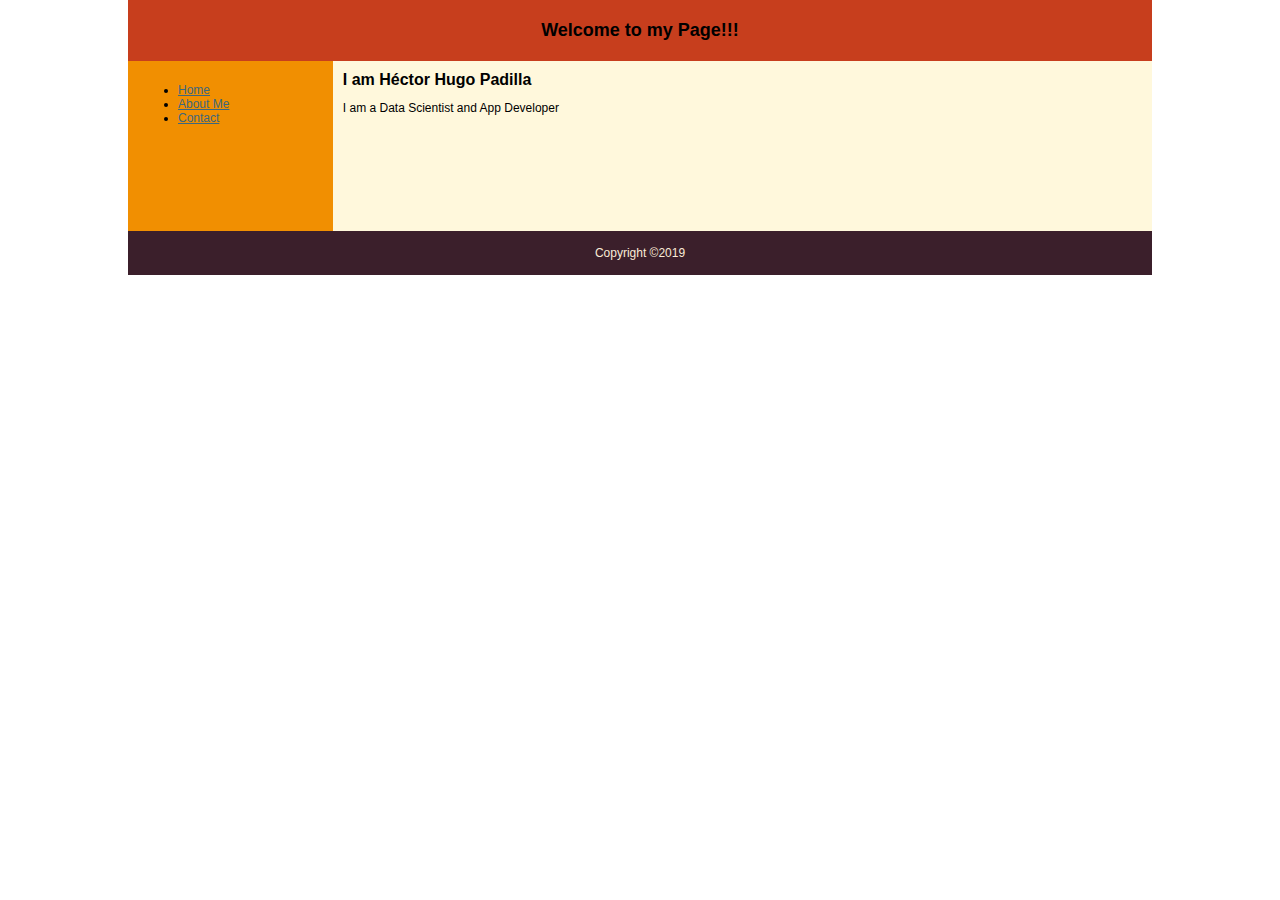
<file: index.html>
<!DOCTYPE html>
<html lang="es-mx">
    <head>
        <meta charset="UTF-8">
        <title>Mi página WEB</title>
        
    </head>

    <body style='margin:0px'>
        <table cellpadding="10px;" cellspacing="0" style='font:12px verdana, sans-serif; width:80%; margin:0 auto'>

            <tr>
                <td colspan="2" style="background-color:#C73E1D; ">
                    <h1 style="font-size:18px; margin:10px 0; text-align:center">Welcome to my Page!!!</h1>
                </td>
            </tr>

            <tr style="height:170px;">
                <td name="sources" style='background-color: #F18F01; width:20%; vertical-align:top; margin-left:1px'>
                    <ul>
                        <li><a href="#" style="color: #3d677e">Home</a></li>
                        <li><a href="about.html" style="color: #3d677e">About Me</a></li>
                        <li><a href="#" style="color: #3d677e">Contact</a></li>
                    </ul>
                </td>

                <td name='display' style="background-color: cornsilk; width:80%; vertical-align:top">
                    <h2 style="font-size:16px; margin:0px; color:black">I am Héctor Hugo Padilla</h2>
                    <p style='color:black'> I am a Data Scientist and App Developer</p>
                </td>
            </tr>
            
            <tr>
                <td colspan="2" style="background-color:#3B1F2B">
                    <p style="text-align: center; margin: 5px; color:antiquewhite">Copyright &copy;2019</p>
                </td>

            </tr>


        </table>
    </body>

</html>
</file>
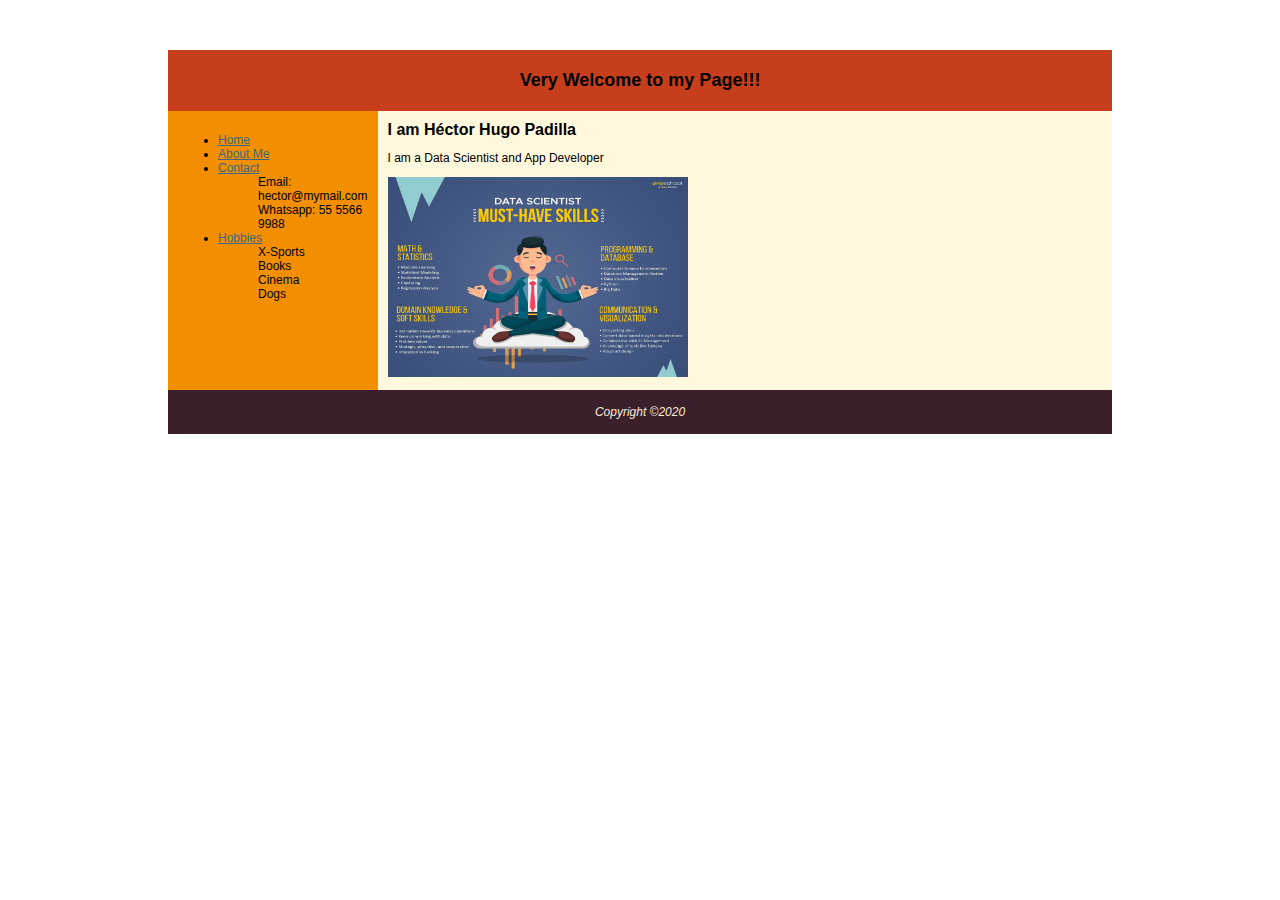
<file: main-page/index.html>
<!DOCTYPE html>
<html lang="es-mx">
    <head>
        <meta charset="UTF-8">
        <title>Mi página WEB</title>
        
    </head>

    <body style='margin:50px'>
        <table cellpadding="10px;" cellspacing="0" style='font:12px verdana, sans-serif; width:80%; margin:0 auto'>

            <tr>
                <td colspan="2" style="background-color:#C73E1D; ">
                    <h1 style="font-size:18px; margin:10px 0; text-align:center">Very Welcome to my Page!!!</h1>                    
                </td>
            </tr>

            <tr style="height:170px;">
                <td name="sources" style='background-color: #F18F01; width:20%; vertical-align:top; margin-left:1px'>
                    <ul>
                        <li><a href="#" style="color: #3d677e">Home</a></li>
                        <li><a href="about.html" style="color: #3d677e">About Me</a></li>
                        <li><a href="comparisons.html" style="color: #3d677e">Contact</a>
                            <ul>Email: hector@mymail.com</ul>
                            <ul>Whatsapp: 55 5566 9988 </ul>
                        </li>
                        <li><a href="comparisons.html" style="color: #3d677e">Hobbies</a>
                            <ul>X-Sports</ul>
                            <ul>Books</ul>
                            <ul>Cinema</ul>
                            <ul>Dogs</ul>
                        </li>
                    </ul>
                </td>

                <td name='display' style="background-color: cornsilk; width:80%; vertical-align:top">
                    <h2 style="font-size:16px; margin:0px; color:black">I am Héctor Hugo Padilla</h2>
                    <p style='color:black'> I am a Data Scientist and App Developer</p>
                    <img src="skills.jpg" alt="Data Science skills" height="200" width="300"/>
                </td>
            </tr>
            
            <tr>
                <td colspan="2" style="background-color:#3B1F2B">
                    <p style="text-align: center; margin: 5px; color:antiquewhite"><em>Copyright &copy;2020</em></p>
                </td>
            </tr>
        </table>
    </body>

</html>
</file>
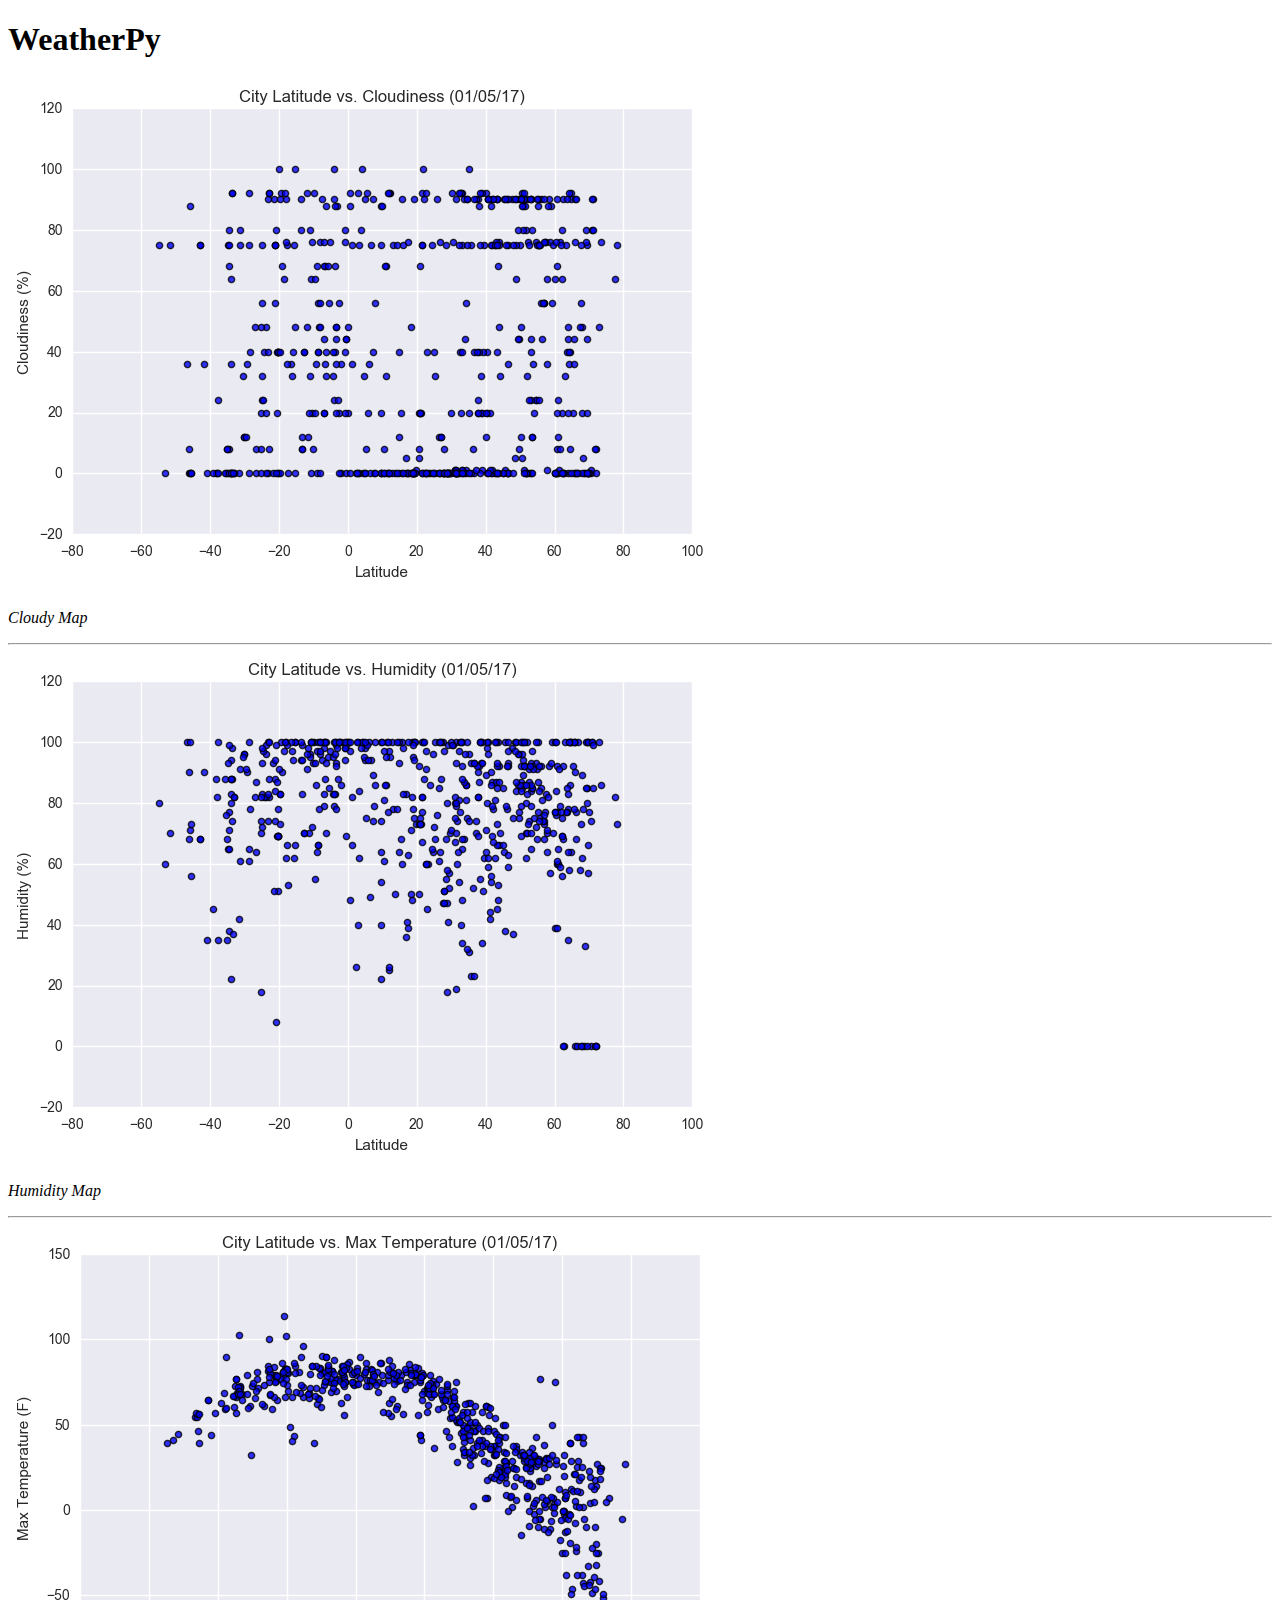
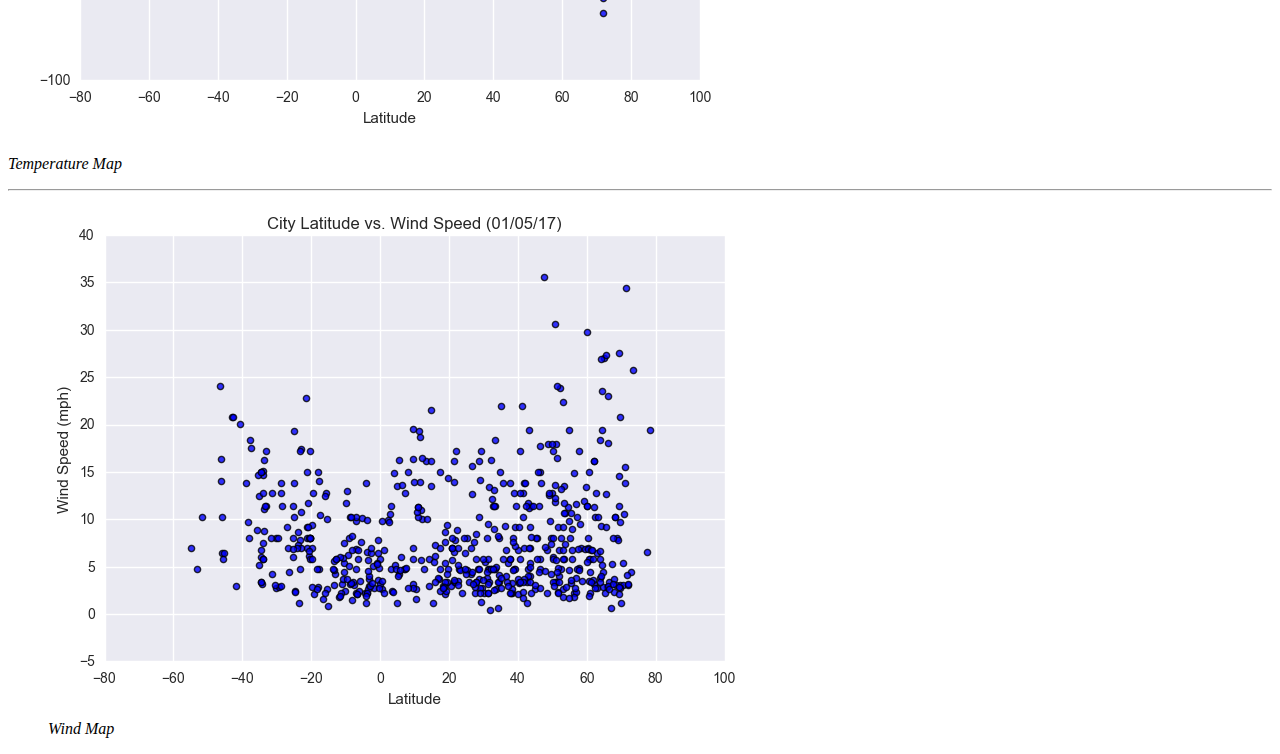
<file: weather/index.html>
<!DOCTYPE html>
<html lang="en">

<head>
  <meta charset="UTF-8">
  <title>WeatherPy</title>
</head>

<body>
  <section>
    <h1>WeatherPy</h1>
    <article>
    <a target="_blank" href="assets/images/cloudymap.png">
      <img src="assets/images/cloudymap.png" alt="Cloudy Map">
    </a>
    <p><em>Cloudy Map</em></p>
    </article>
    <hr>
    <article>
    <a target="_blank" href="assets/images/humiditymap.png">
    <img src="assets/images/humiditymap.png" alt="Humidity Map">
    </a>
    <p><em>Humidity Map</em></p>
    </article>
    <hr>
    <article>
      <a href="assets/images/temperaturemap.png">
      <img target="_blank" src="assets/images/temperaturemap.png" alt="Tempurature Map">
      </a>
      <p><em>Temperature Map</em></p>
    </article>
    <hr>
    <!-- an example using figure/ficaption -->
    <figure>
      <a target="_blank" href="assets/images/windmap.png">
      <img src="assets/images/windmap.png" alt="Wind Map">
      </a>
      <figcaption><em>Wind Map</em></figcaption>
    </figure>
  </section>
</body>

</html>
</file>
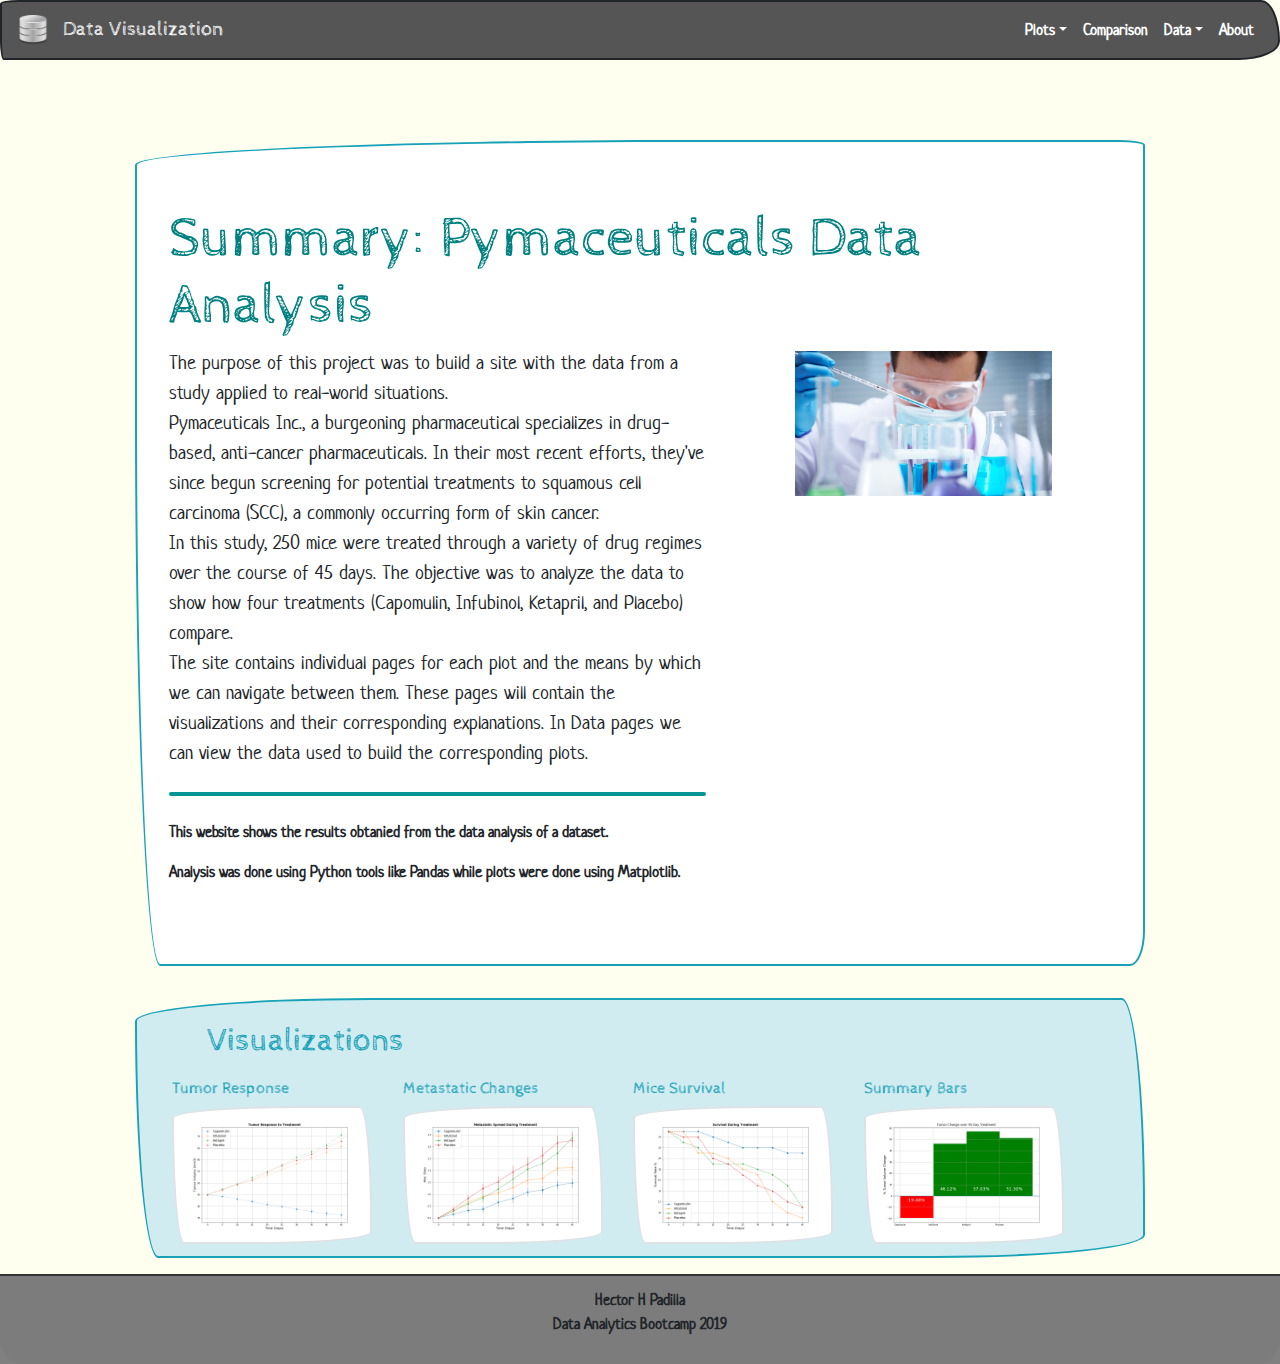
<file: web-analysis/index.html>
<!DOCTYPE html>
<!-- --allow-file-access-from-files -->
<html lang="es" id="landing-page">
    <head>
        <meta charset="UTF-8">
        <meta name="viewport" content="width=device-width, initial-scale=1.0">
        <meta http-equiv="X-UA-Compatible" content="ie=edge">
        <title>Bootstrap Visualization Data</title>

        
        <link rel="stylesheet" href="https://stackpath.bootstrapcdn.com/bootstrap/4.3.1/css/bootstrap.min.css" integrity="sha384-ggOyR0iXCbMQv3Xipma34MD+dH/1fQ784/j6cY/iJTQUOhcWr7x9JvoRxT2MZw1T" crossorigin="anonymous">        
        <script src="https://code.jquery.com/jquery-3.3.1.slim.min.js" integrity="sha384-q8i/X+965DzO0rT7abK41JStQIAqVgRVzpbzo5smXKp4YfRvH+8abtTE1Pi6jizo" crossorigin="anonymous"></script>        
        <script src="https://cdnjs.cloudflare.com/ajax/libs/popper.js/1.14.7/umd/popper.min.js" integrity="sha384-UO2eT0CpHqdSJQ6hJty5KVphtPhzWj9WO1clHTMGa3JDZwrnQq4sF86dIHNDz0W1" crossorigin="anonymous"></script>        
        <script src="https://stackpath.bootstrapcdn.com/bootstrap/4.3.1/js/bootstrap.min.js" integrity="sha384-JjSmVgyd0p3pXB1rRibZUAYoIIy6OrQ6VrjIEaFf/nJGzIxFDsf4x0xIM+B07jRM" crossorigin="anonymous"></script>        
        <link rel="stylesheet" href="theme/bootstrap.min.css" >
        <link rel="stylesheet" href="theme/setstyles.css" >        
        
     </head>

     
    <body>  
        
        <!--Navigation bar-->
        <!-- bg-primary bg-secondary bg-success bg-info bg-warning bg-danger navbar-fixed-top-->
        <nav class="navbar navbar-expand-md navbar-dark bg-dark">
            
            <!-- Navbar Brand: Icon -->
            <a class="navbar-brand" href="#">
                    <img src="img/db.png" width="30" height="30" role="img">          
                    &nbsp;&nbsp;Data Visualization                            
            </a> 

            <!-- <a class="navbar-brand" href="index.html">&nbsp;&nbsp;Data Visualization</a>-->
            <button class="navbar-toggler" type="button" data-toggle="collapse" data-target="#navbarColor02" aria-controls="navbarColor02" aria-expanded="false" aria-label="Toggle navigation">
                <span class="navbar-toggler-icon"></span>
            </button>

            <div class="collapse navbar-collapse bd.navbar-nav flex-row" id="navbarColor02">
                <ul class="navbar-nav ml-auto">
                
                <li class="nav-item dropdown">
                    <a class="nav-link dropdown-toggle" data-toggle="dropdown" href="#" role="button" aria-haspopup="true" aria-expanded="false">Plots<span class="sr-only">(current)</span></a>
                    <div class="dropdown-menu" x-placement="bottom-start" style="position: absolute; will-change: transform; top: 0px; left: 0px; transform: translate3d(0px, 40px, 0px);">
                        <a class="dropdown-item" href="visualization1.html">&nbsp;Tumor Response</a>
                        <a class="dropdown-item" href="visualization2.html">&nbsp;Metastatic Changes</a>
                        <a class="dropdown-item" href="visualization3.html">&nbsp;Mice Survival</a>
                        <a class="dropdown-item" href="visualization4.html">&nbsp;Summary Bars</a>
                        <div class="dropdown-divider"></div>
                        <a class="dropdown-item" href="comparisons.html">Comparison</a>
                        <a class="dropdown-item" href="data_page.html">Data</a>
                        <a class="dropdown-item" href="about.html">About</a>
                    </div>
                </li>

                <li class="nav-item">
                <a class="nav-link" href="comparisons.html">Comparison</a>
                </li>

                <li class="nav-item dropdown">
                    <a class="nav-link dropdown-toggle" data-toggle="dropdown" href="#" role="button" aria-haspopup="true" aria-expanded="false">Data<span class="sr-only">(current)</span></a>
                    <div class="dropdown-menu dropdown-menu-right dropdown-menu-lg-left">
                        <a class="dropdown-item" href="clinical_data.htm">Clinical Data</a>
                        <a class="dropdown-item" href="mouse_data.htm">Mouse Data</a>    
                    </div>
                </li>

                <li class="nav-item">
                <a class="nav-link" href="about.html">About</a>
                </li>
            </ul>            
        </div>
    </div> 
        

        </nav> <!-- end navigationbar -->    

        <!-- Main Grid Container -->
        <div class="container">

            <!-- Contents of the page -->
            <div class="jumbotron border-info"  id="project-explanation">
                <h1 class="display-4 h1size">Summary: Pymaceuticals Data Analysis</h1>
                <div class="row">

                    <div class="col-7">
                        
                        <p class="lead">The purpose of this project was to build a site with the data from a study applied to real-world situations.
                            <br>

                            Pymaceuticals Inc., a burgeoning pharmaceutical specializes in drug-based, anti-cancer pharmaceuticals. 
                            In their most recent efforts, they've since begun screening for potential treatments to squamous cell carcinoma (SCC), 
                            a commonly occurring form of skin cancer.
                            <br>

                            In this study, 250 mice were treated through a variety of drug regimes over the course of 45 days. 
                            The objective was to analyze the data to show how four treatments (Capomulin, Infubinol, Ketapril, and Placebo) compare.
                            <br>
                            The site contains individual pages for each plot and the means by which we can navigate between them.
                            These pages will contain the visualizations and their corresponding explanations.
                            In Data pages we can view the data used to build the corresponding plots.
                        </p>
                        <hr class="my-4">
                        <p>This website shows the results obtanied from the data analysis of a dataset.</p>
                        <p>Analysis was done using Python tools like Pandas while plots were done using Matplotlib.</p>                        
                    </div>

                    <!-- Insert a main image for description -->
                    <div class="col-5">                        
                        <img class="fixed-center landing-image" src="img/laboratory.jpg" alt="Main Image">
                    </div>

                </div>                
            </div> <!-- end jumbotron, main page explanation -->

            <!-- Block for Visualization links -->
            <div class="alert alert-dismissible alert-info">                
                <h2 class="alert-heading h2size">Visualizations</h2>                

                <div class="container">   
                    <div class="row">                  

                    <div class="col-md-3">
                        <h6>Tumor Response</h6>
                        <a href="visualization1.html"> 
                            <img src="img/tumor_response.png" class="img-thumbnail" alt="...">
                        </a>                    
                    </div>

                    <div class="col-md-3">  
                        <h6>Metastatic Changes</h6>
                        <a href="visualization2.html">             
                            <img src="img/metastatic_spread.png" class="img-thumbnail" alt="...">
                        </a>
                    </div>

                    <div class="col-md-3">
                        <h6>Mice Survival</h6>                             
                        <a href="visualization3.html">  
                            <img src="img/survival_mice.png" class="img-thumbnail" alt="...">
                        </a>
                    </div>
                    
                    <div class="col-md-3"> 
                        <h6>Summary Bars</h6> 
                        <a href="visualization4.html">                            
                            <img src="img/summary_bar.png" class="img-thumbnail" alt="...">
                        </a>
                    </div>  

                </div> <!-- end card-deck -->
            </div>

        </div> <!-- end Block for Visualization links -->




            

        </div> <!-- end main-contanier -->
        


        <!-- Footer -->
        <footer class="my-footer">
            
            <div class="card-footer ">                
                <p class="p-footer">
                    Hector H Padilla<br>
                    Data Analytics Bootcamp 2019
                </p>                          
            </div>
        </footer>
        


    </body>
</html>
</file>
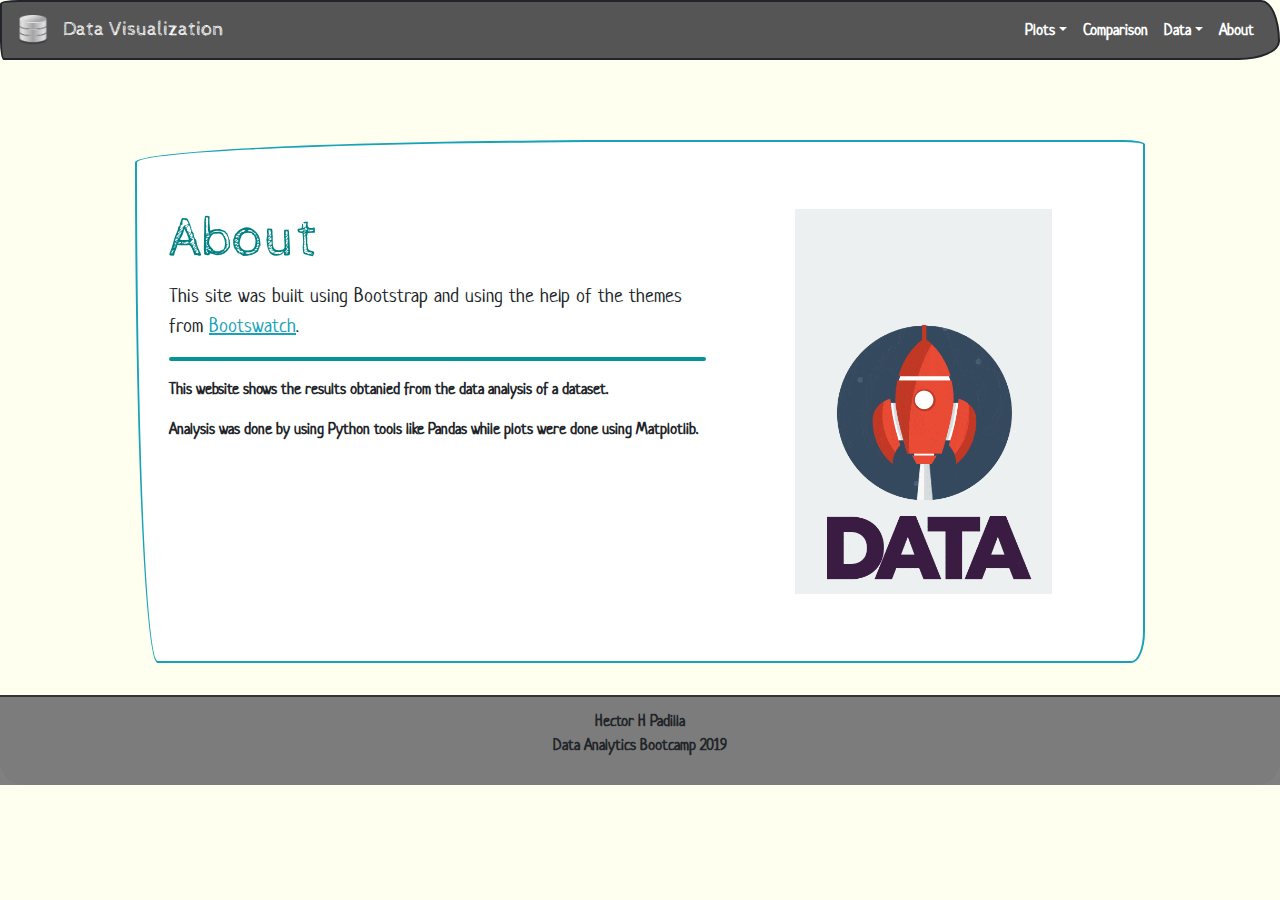
<file: web-analysis/about.html>
<!DOCTYPE html>
<!-- --allow-file-access-from-files -->
<html lang="es" id="about-page">
    <head>
        <meta charset="UTF-8">
        <meta name="viewport" content="width=device-width, initial-scale=1.0">
        <meta http-equiv="X-UA-Compatible" content="ie=edge">
        <title>Bootstrap Visualization Data</title>
        
        <link rel="stylesheet" href="https://stackpath.bootstrapcdn.com/bootstrap/4.3.1/css/bootstrap.min.css" integrity="sha384-ggOyR0iXCbMQv3Xipma34MD+dH/1fQ784/j6cY/iJTQUOhcWr7x9JvoRxT2MZw1T" crossorigin="anonymous">        
        <script src="https://code.jquery.com/jquery-3.3.1.slim.min.js" integrity="sha384-q8i/X+965DzO0rT7abK41JStQIAqVgRVzpbzo5smXKp4YfRvH+8abtTE1Pi6jizo" crossorigin="anonymous"></script>        
        <script src="https://cdnjs.cloudflare.com/ajax/libs/popper.js/1.14.7/umd/popper.min.js" integrity="sha384-UO2eT0CpHqdSJQ6hJty5KVphtPhzWj9WO1clHTMGa3JDZwrnQq4sF86dIHNDz0W1" crossorigin="anonymous"></script>        
        <script src="https://stackpath.bootstrapcdn.com/bootstrap/4.3.1/js/bootstrap.min.js" integrity="sha384-JjSmVgyd0p3pXB1rRibZUAYoIIy6OrQ6VrjIEaFf/nJGzIxFDsf4x0xIM+B07jRM" crossorigin="anonymous"></script>        
        <link rel="stylesheet" href="theme/bootstrap.min.css" >
        <link rel="stylesheet" href="theme/setstyles.css" >                
     </head>

     
    <body>  
        
            <nav class="navbar navbar-expand-md navbar-dark bg-dark">
            
                    <!-- Navbar Brand: Icon -->
                    <a class="navbar-brand" href="index.html">
                            <img src="img/db.png" width="30" height="30" role="img">          
                            &nbsp;&nbsp;Data Visualization                            
                    </a> 
        
                    <!-- <a class="navbar-brand" href="index.html">&nbsp;&nbsp;Data Visualization</a>-->
                    <button class="navbar-toggler" type="button" data-toggle="collapse" data-target="#navbarColor02" aria-controls="navbarColor02" aria-expanded="false" aria-label="Toggle navigation">
                        <span class="navbar-toggler-icon"></span>
                    </button>
        
                    <div class="collapse navbar-collapse bd.navbar-nav flex-row" id="navbarColor02">
                        <ul class="navbar-nav ml-auto">
                        
                        <li class="nav-item dropdown">
                            <a class="nav-link dropdown-toggle" data-toggle="dropdown" href="#" role="button" aria-haspopup="true" aria-expanded="false">Plots<span class="sr-only">(current)</span></a>
                            <div class="dropdown-menu" x-placement="bottom-start" style="position: absolute; will-change: transform; top: 0px; left: 0px; transform: translate3d(0px, 40px, 0px);">
                                <a class="dropdown-item" href="visualization1.html">&nbsp;Tumor Response</a>
                                <a class="dropdown-item" href="visualization2.html">&nbsp;Metastatic Changes</a>
                                <a class="dropdown-item" href="visualization3.html">&nbsp;Mice Survival</a>
                                <a class="dropdown-item" href="visualization4.html">&nbsp;Summary Bars</a>
                                <div class="dropdown-divider"></div>
                                <a class="dropdown-item" href="comparisons.html">Comparison</a>
                                <a class="dropdown-item" href="data_page.html">Data</a>
                                <a class="dropdown-item" href="#">About</a>
                            </div>
                        </li>
        
                        <li class="nav-item">
                        <a class="nav-link" href="comparisons.html">Comparison</a>
                        </li>
        
                        <li class="nav-item dropdown">
                            <a class="nav-link dropdown-toggle" data-toggle="dropdown" href="#" role="button" aria-haspopup="true" aria-expanded="false">Data<span class="sr-only">(current)</span></a>
                            <div class="dropdown-menu dropdown-menu-right dropdown-menu-lg-left">
                                <a class="dropdown-item" href="clinical_data.htm">Clinical Data</a>
                                <a class="dropdown-item" href="mouse_data.htm">Mouse Data</a>    
                            </div>
                        </li>
        
                        <li class="nav-item">
                        <a class="nav-link" href="about.html">About</a>
                        </li>
                    </ul>            
                </div>
            </div> 
                
        
                </nav> <!-- end navigationbar -->       

        <!-- Main Grid Container -->
        <div class="container">

            <!-- Contents of the page -->
            <div class="jumbotron border-info"  id="project-explanation">
                <div class="row">

                    <div class="col-7">
                        <h1 class="display-4 h1size">About</h1>
                        <p class="lead">This site was built using Bootstrap and using the help 
                            of the themes from <a href="https://bootswatch.com/" class="text-info">Bootswatch</a>.
                            
                        </p>
                        <hr class="my-6">
                        <p>This website shows the results obtanied from the data analysis of a dataset.</p>
                        <p>Analysis was done by using Python tools like Pandas while plots were done using Matplotlib.</p>                        
                    </div>

                    <!-- Insert a main image for description -->
                    <div class="col-5">                        
                        <img class="fixed-center landing-image" src="img/about_data.gif" alt="Main Image">
                    </div>

                </div>                
            </div> <!-- end jumbotron, main page explanation -->

        </div> <!-- end main-contanier -->
        


        <!-- Footer -->
        <footer class="my-footer">
            
            <div class="card-footer ">                
                <p class="p-footer">
                    Hector H Padilla<br>
                    Data Analytics Bootcamp 2019
                </p>                          
            </div>
        </footer>
        


    </body>
</html>
</file>
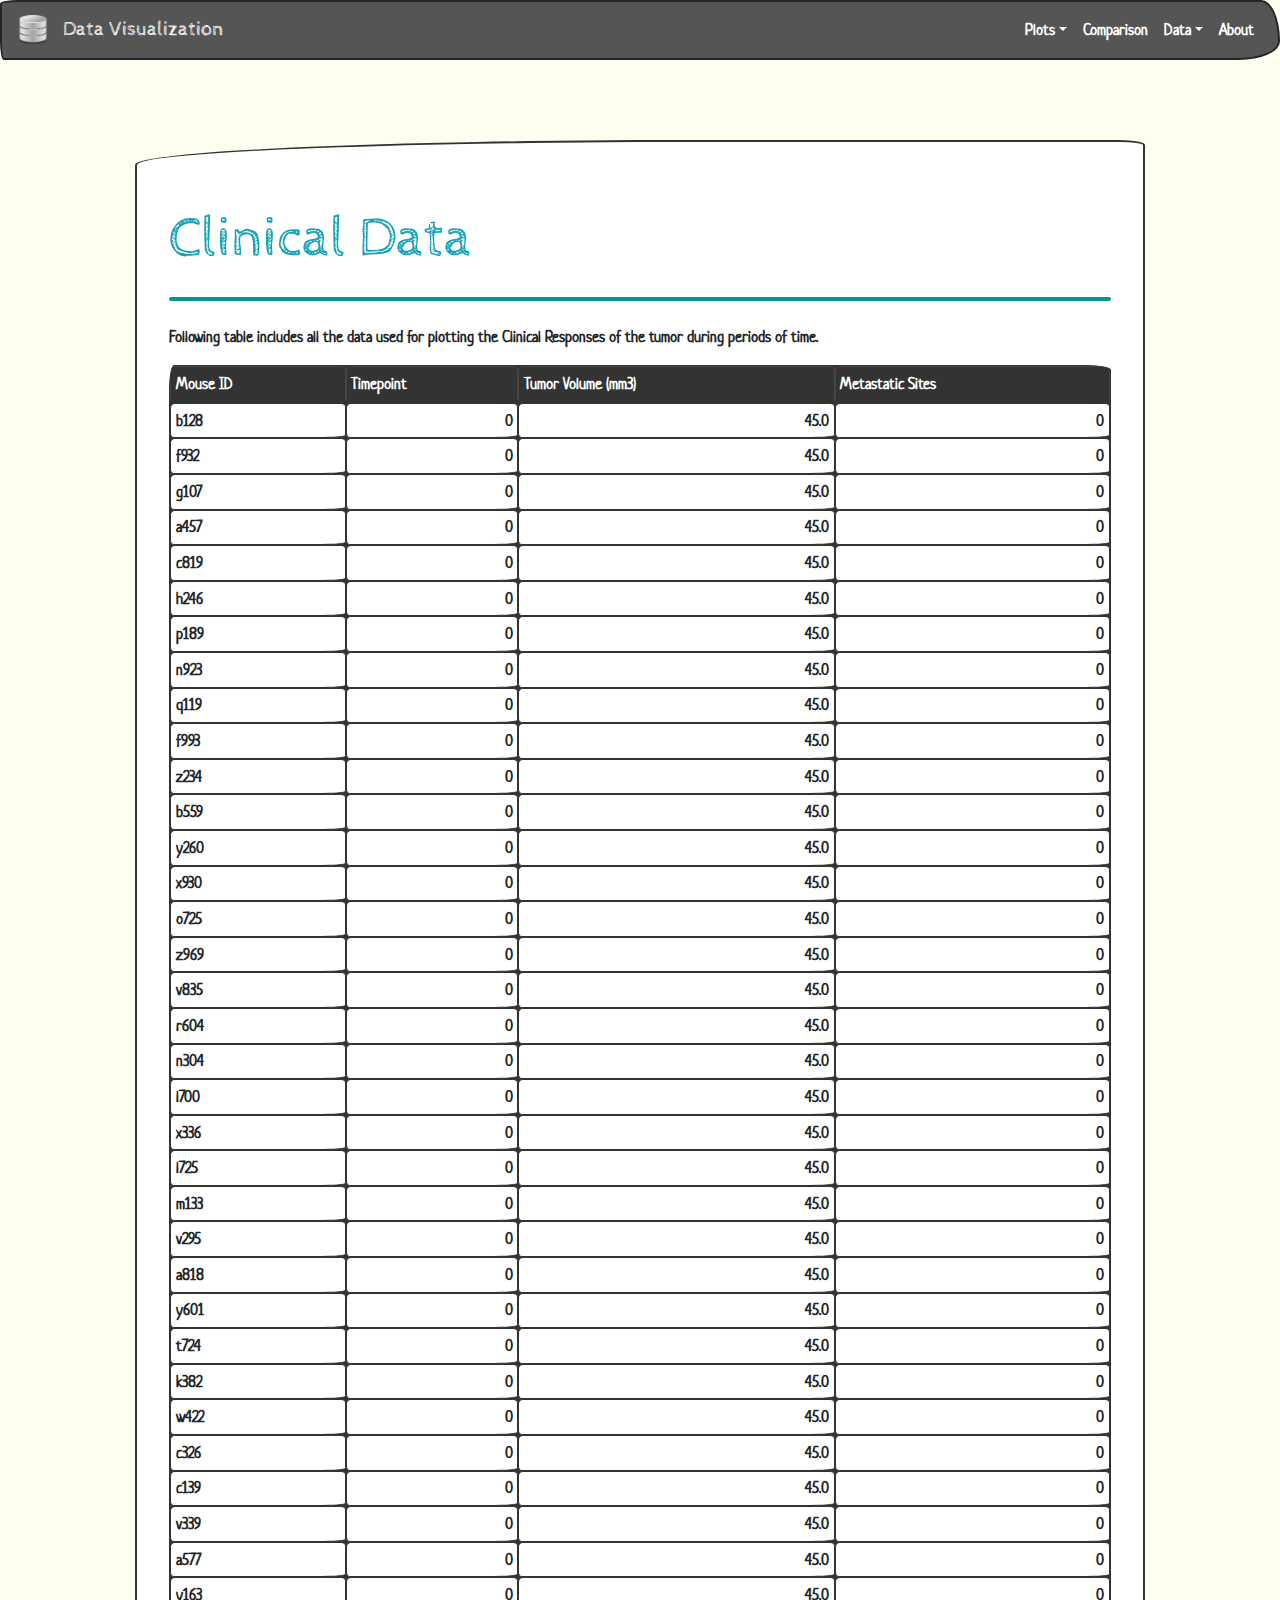
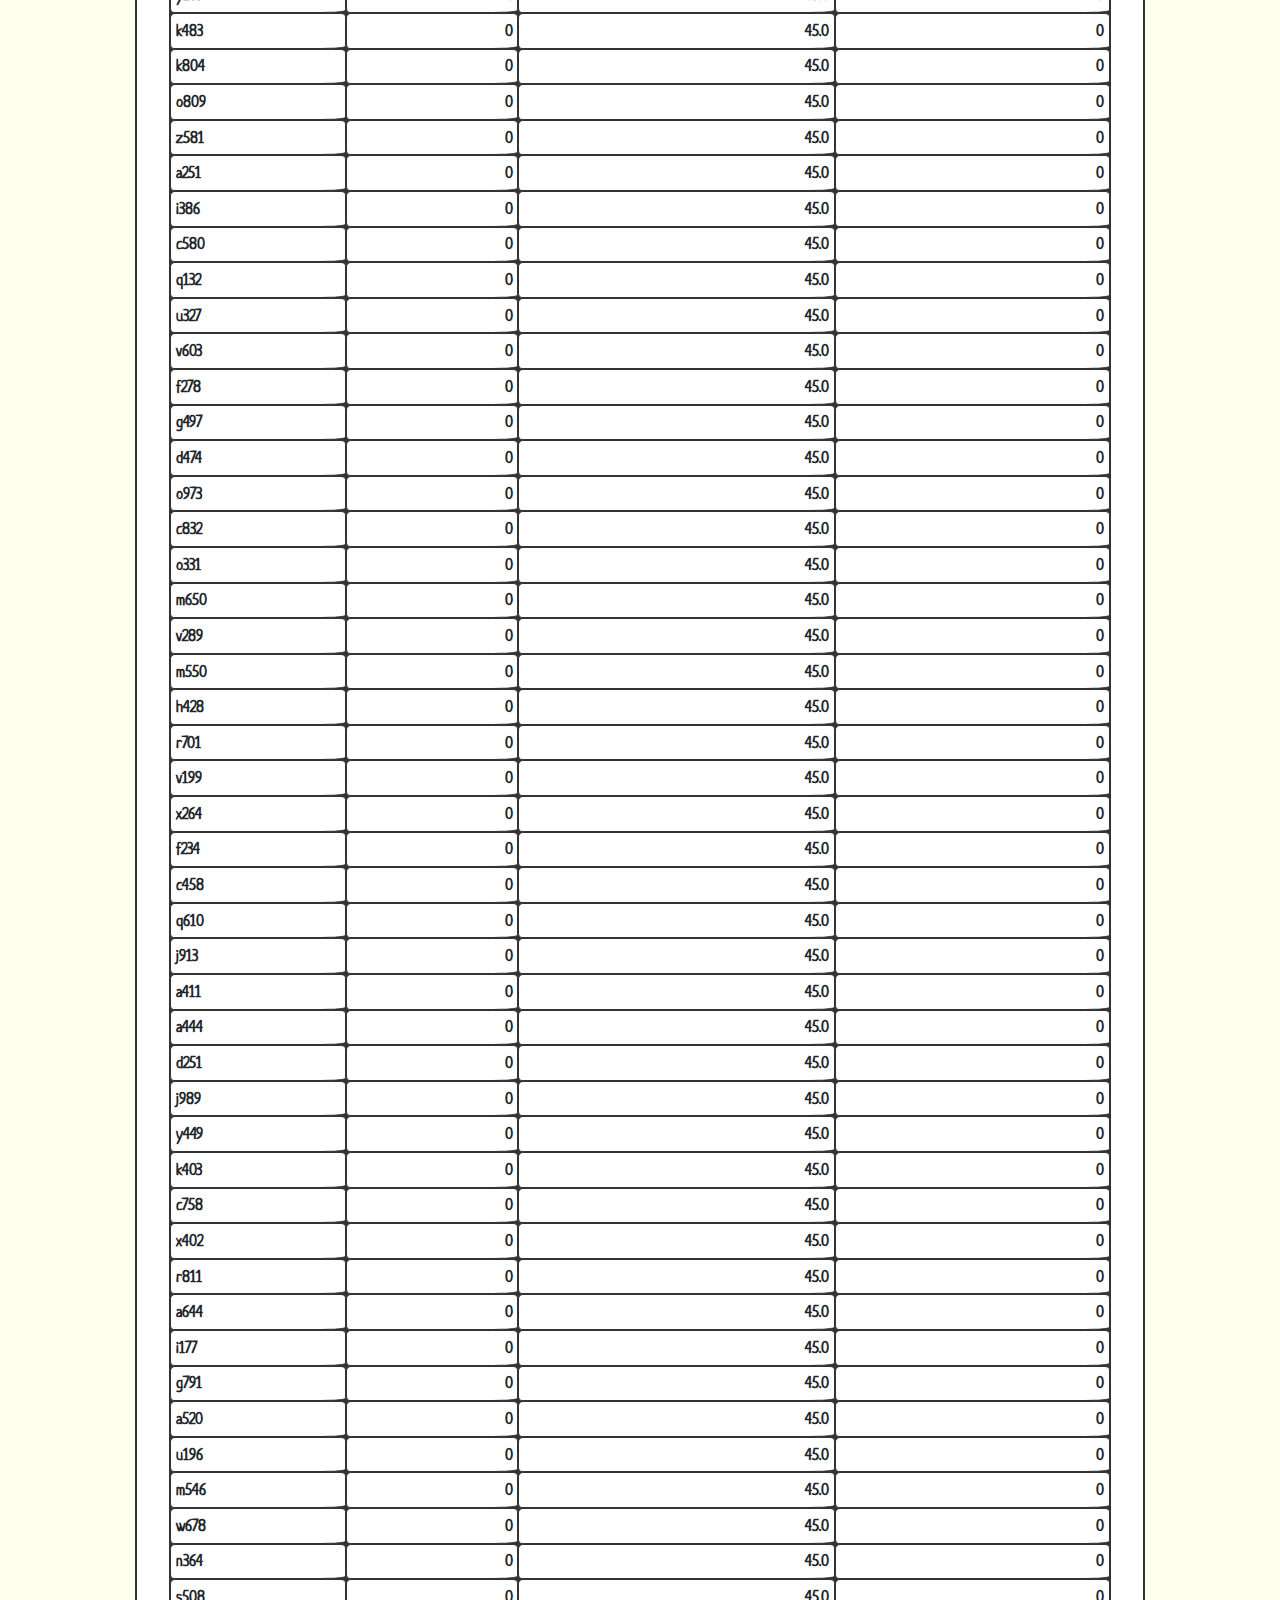
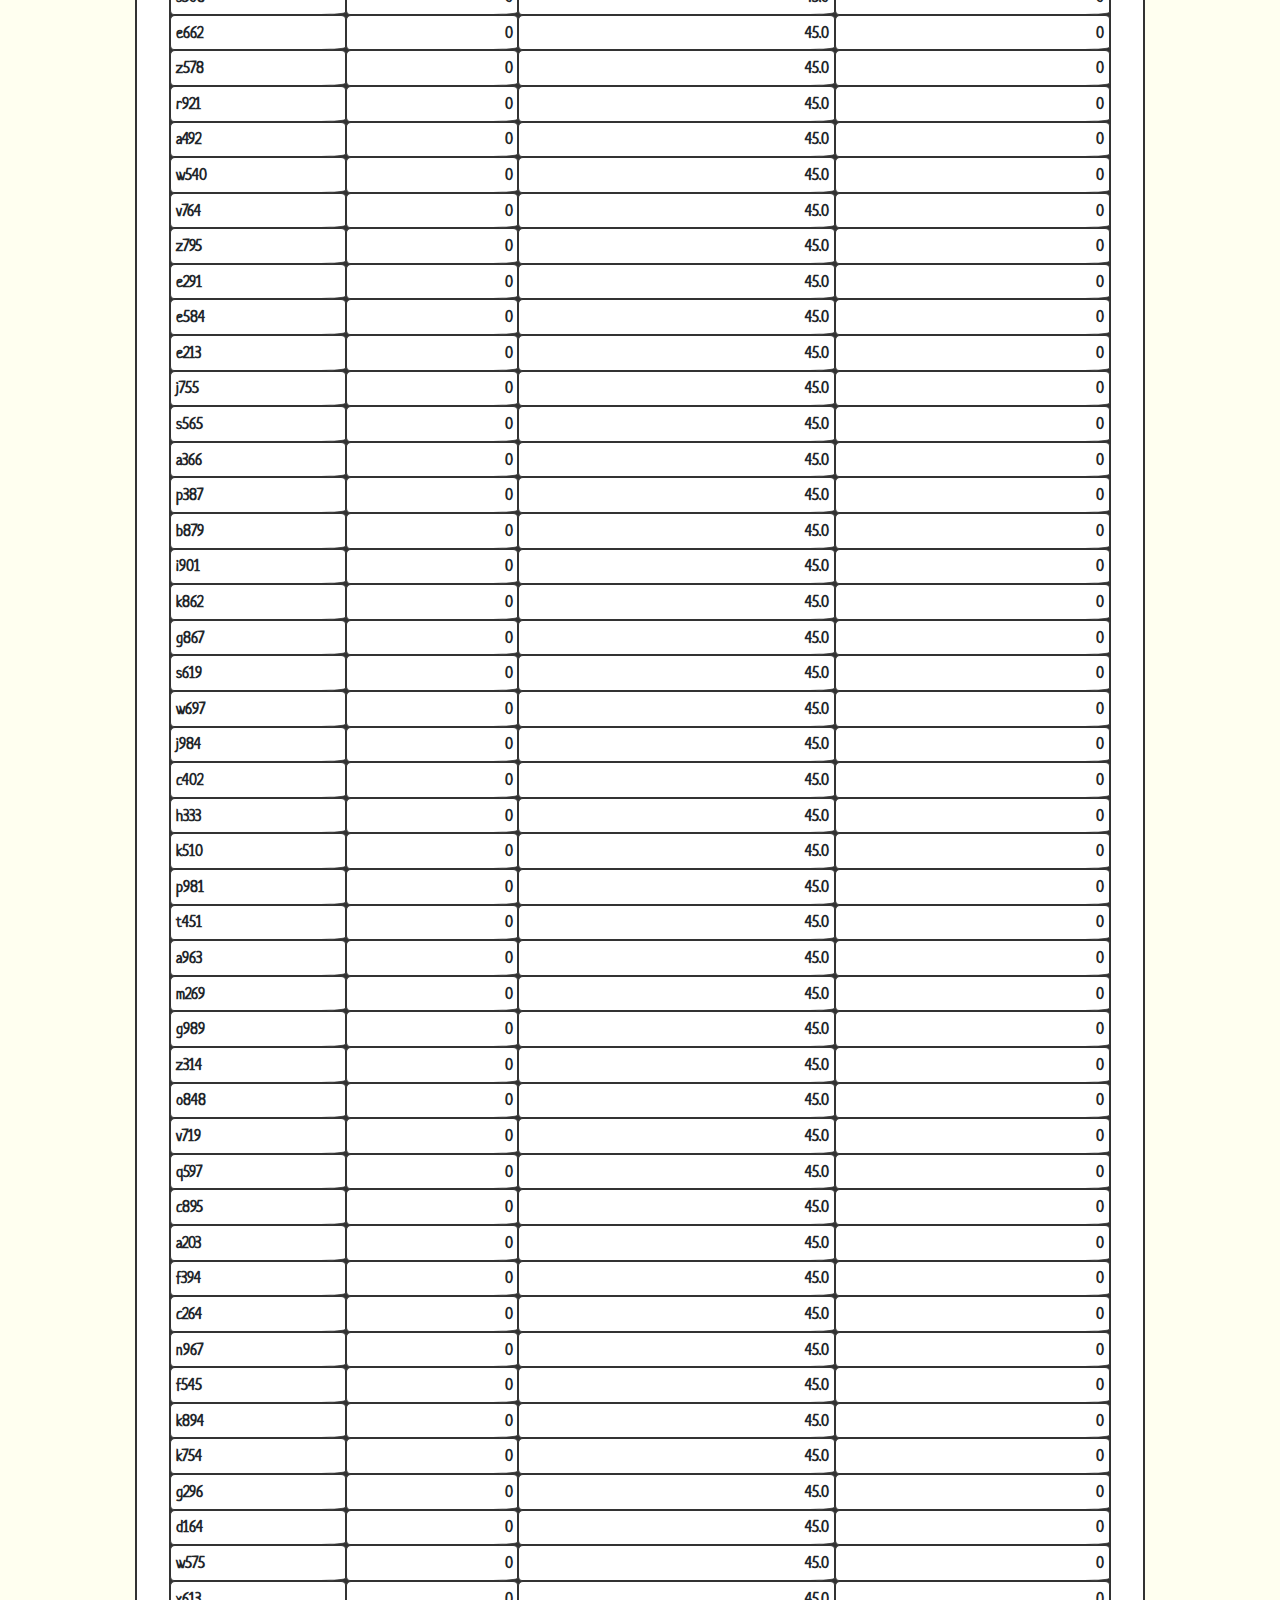
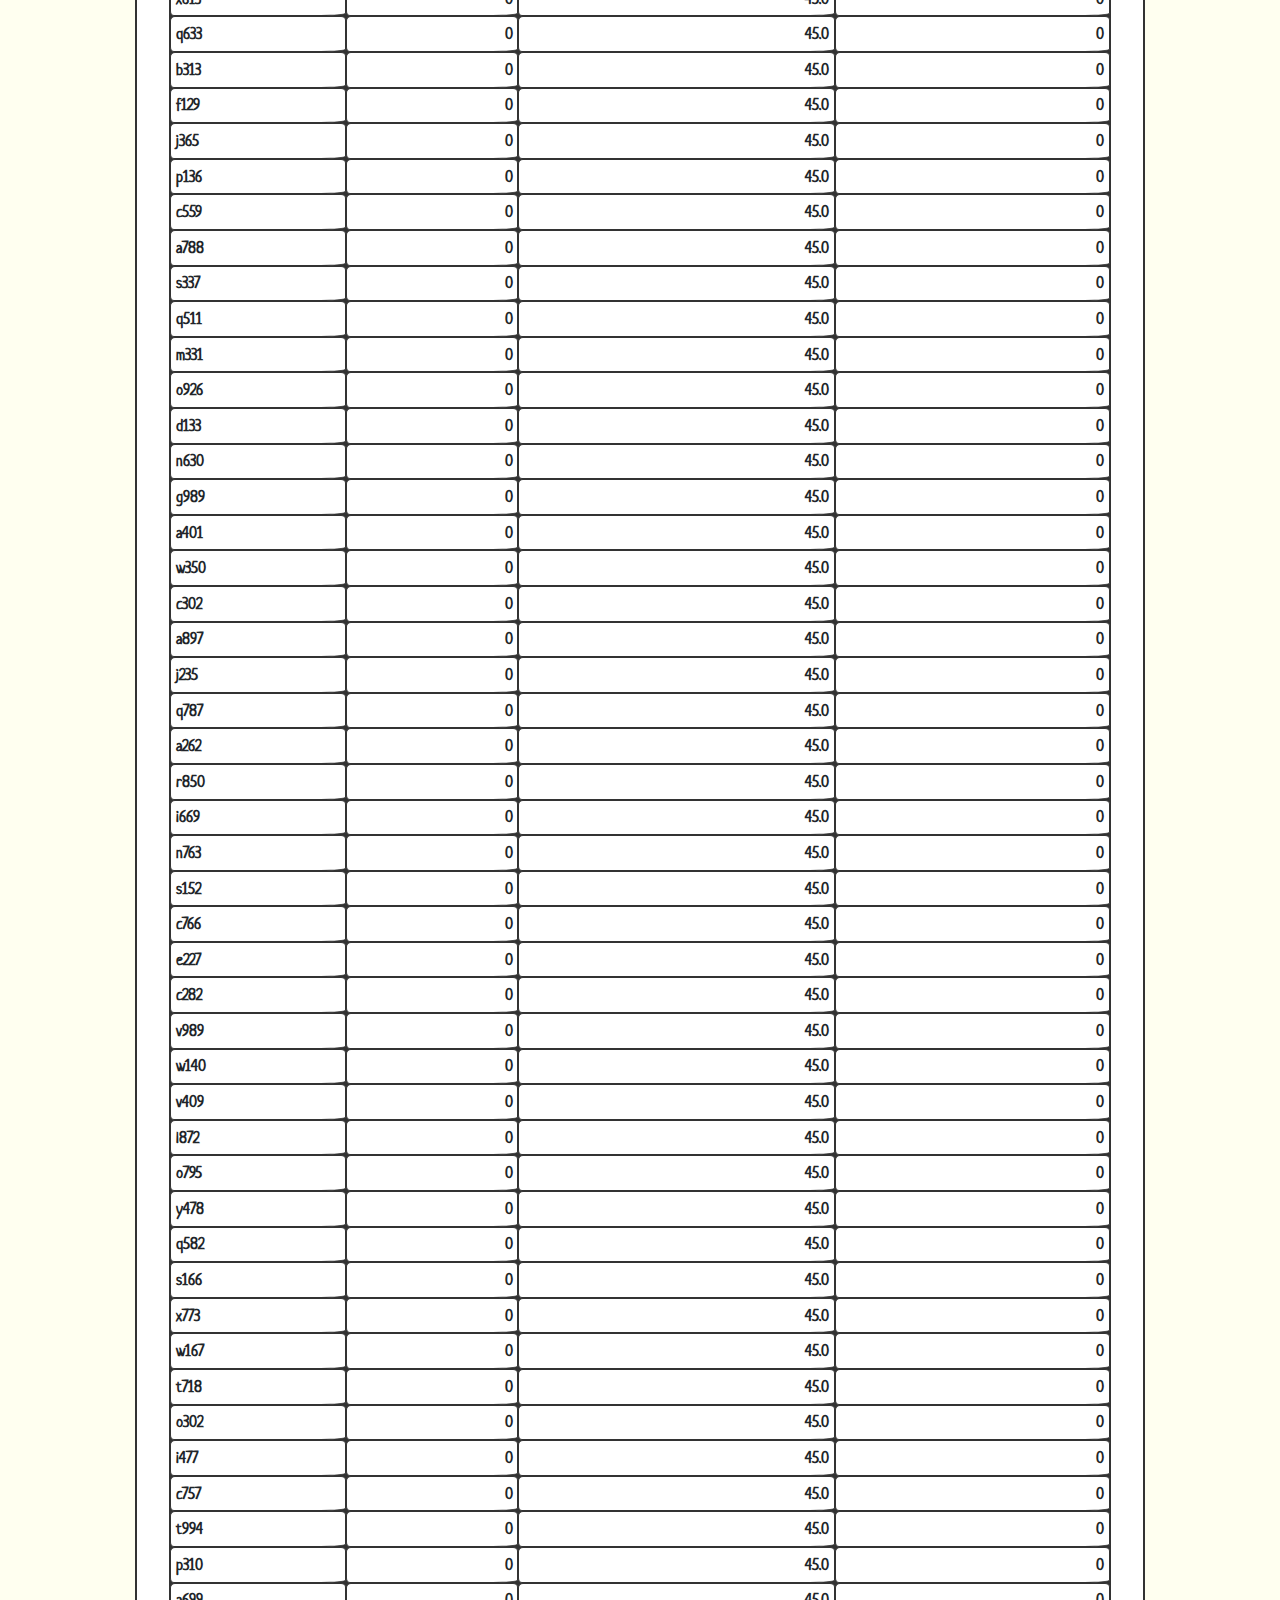
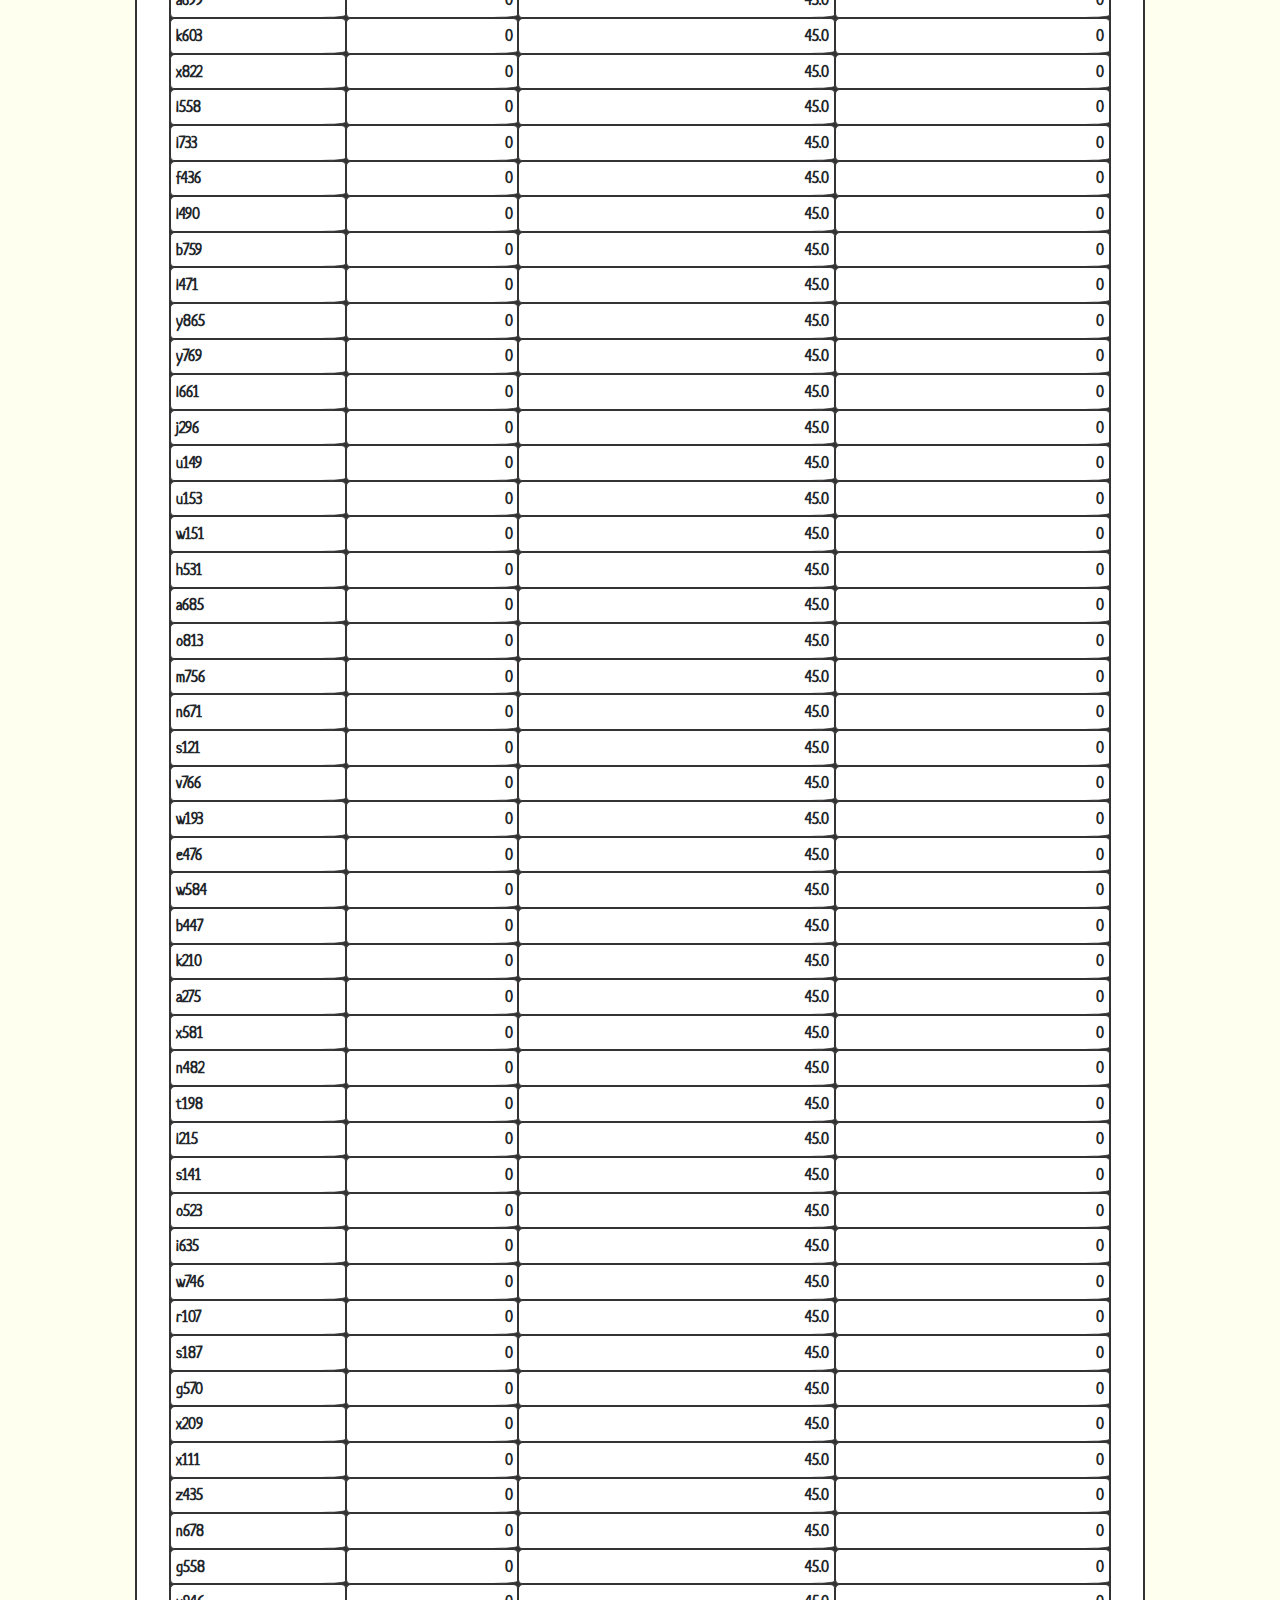
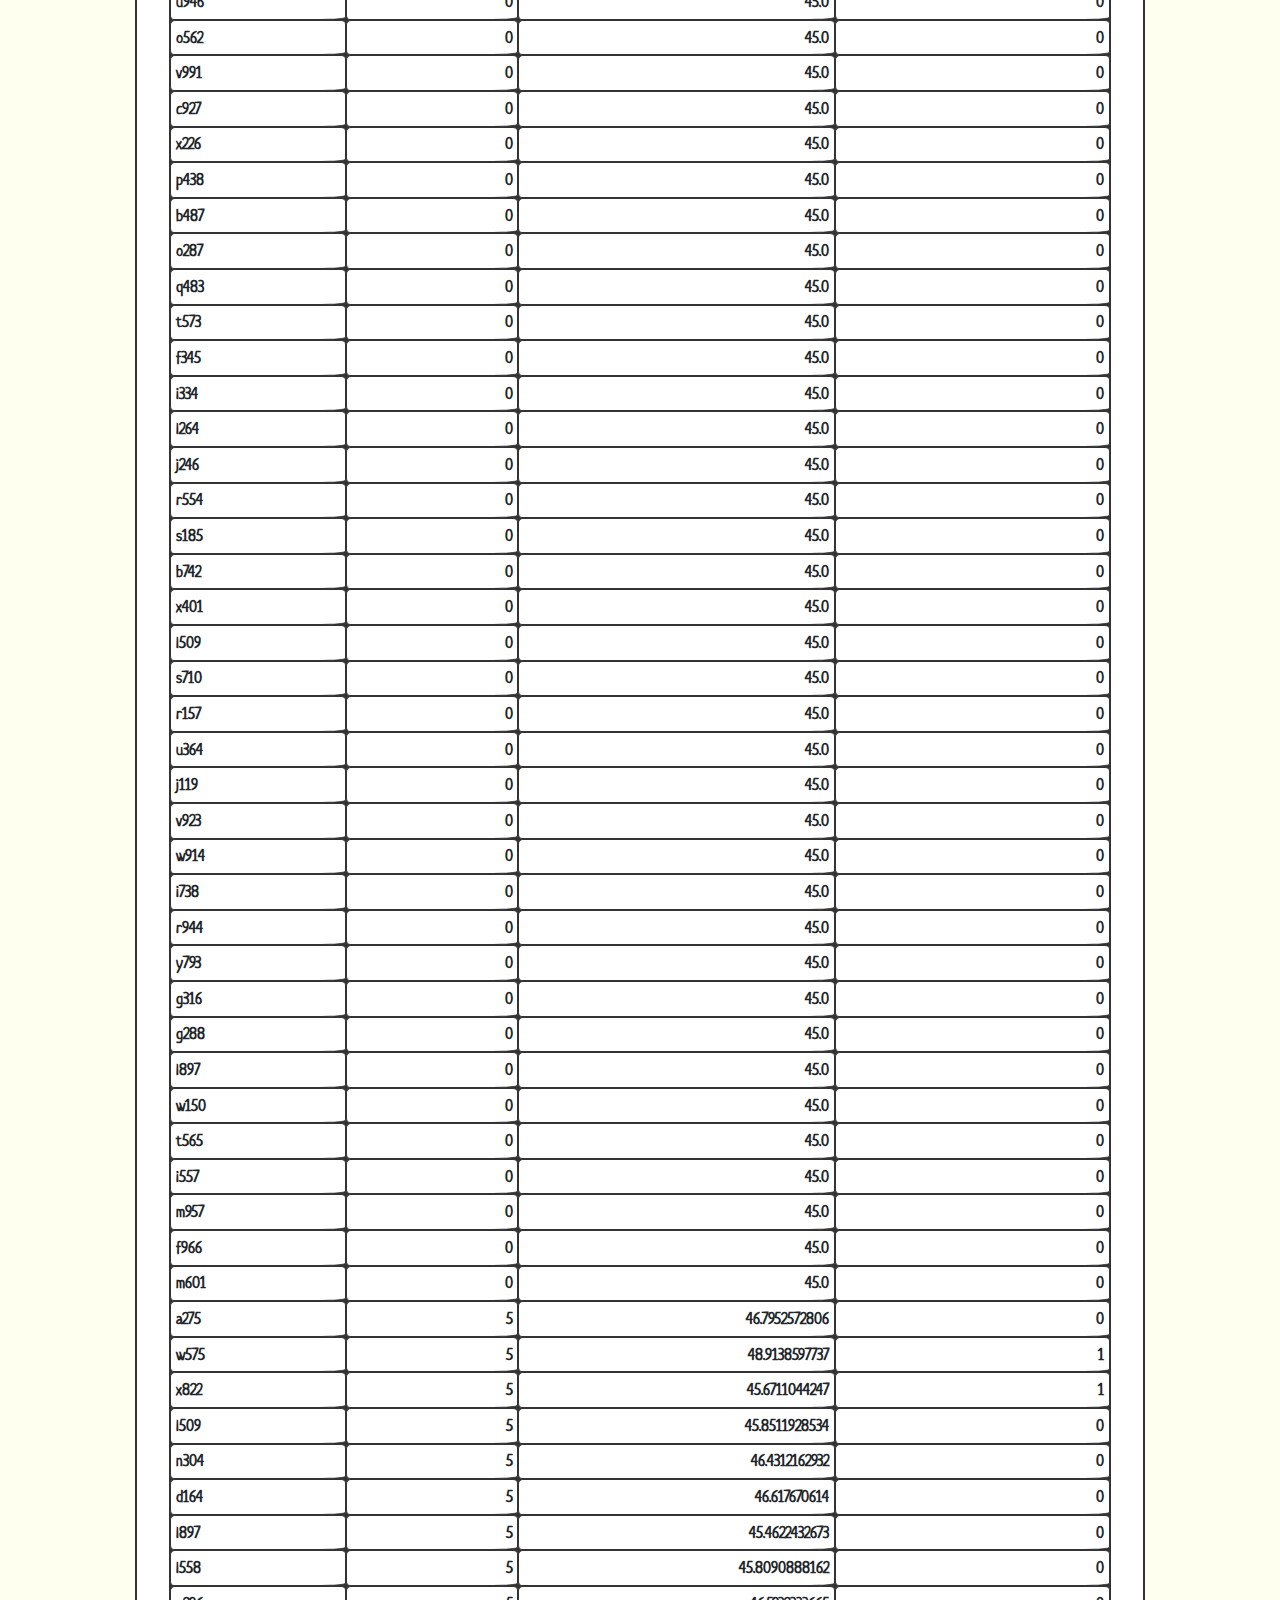
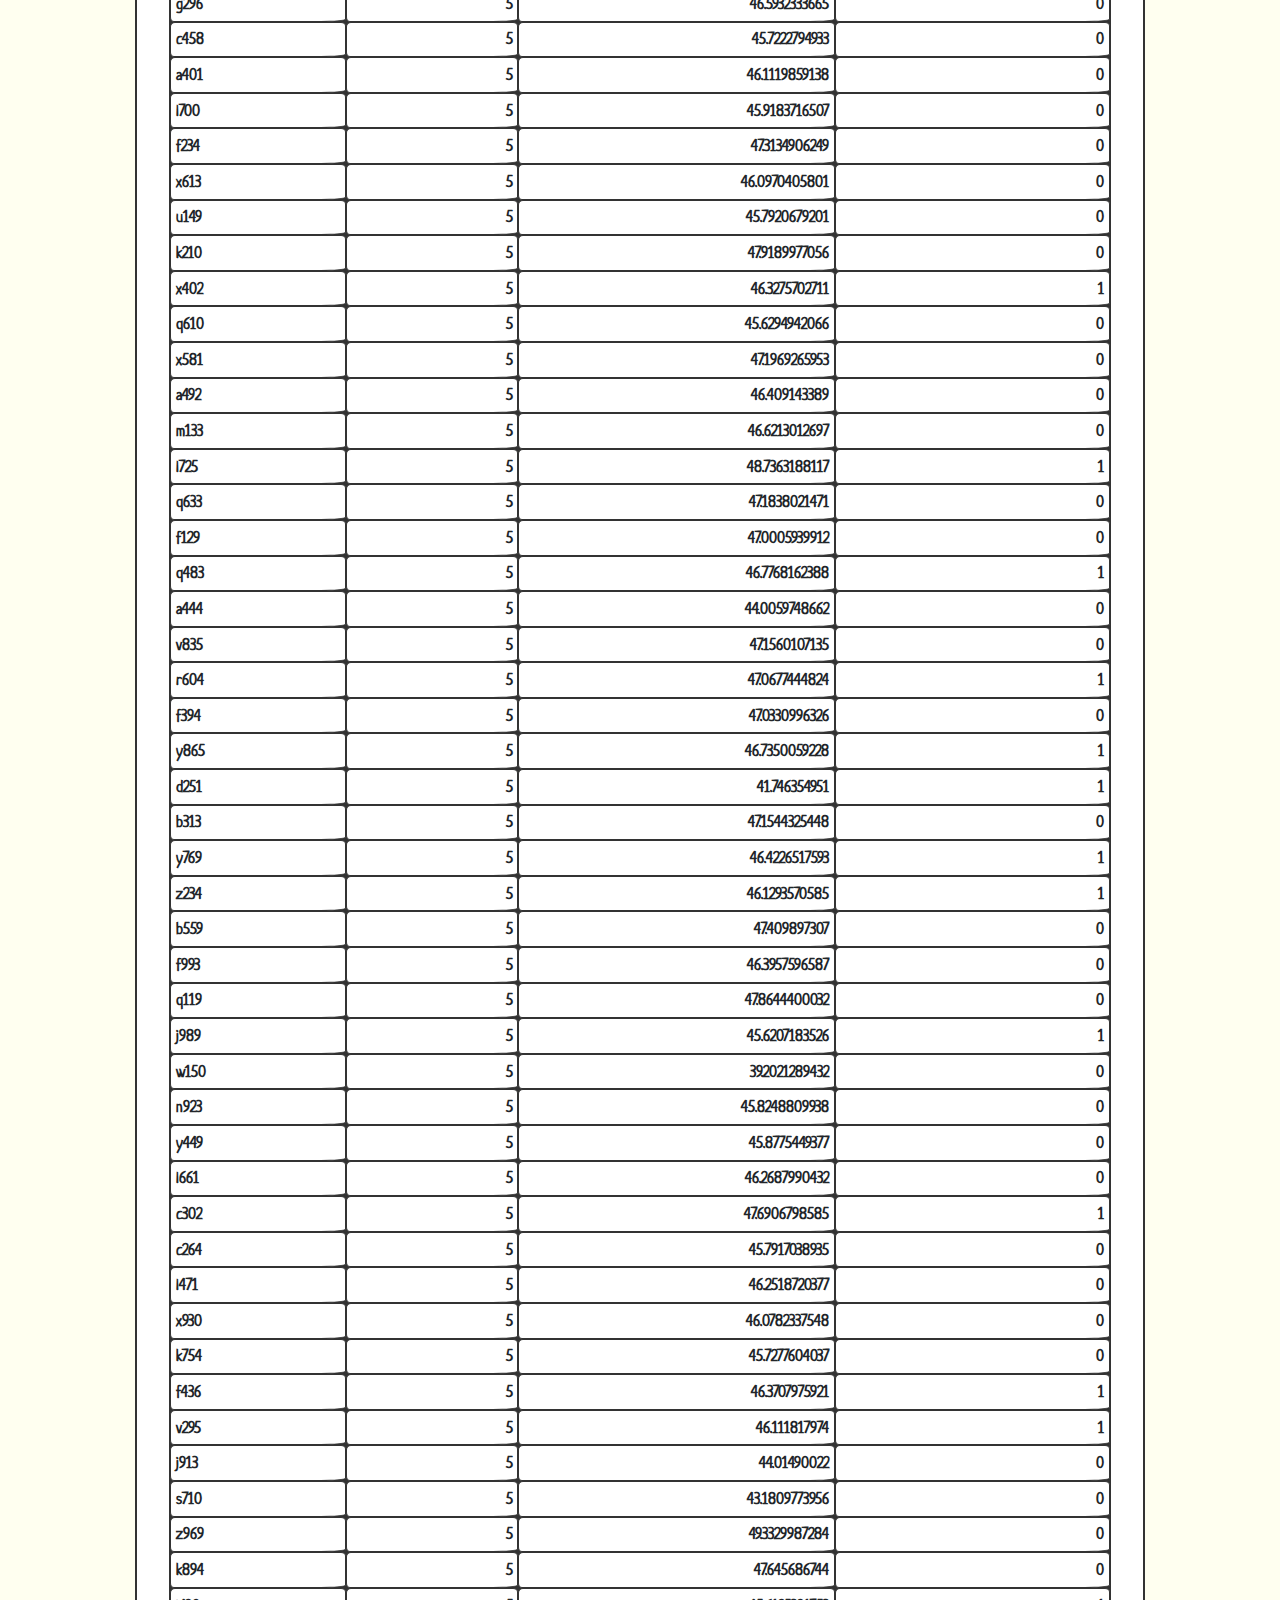
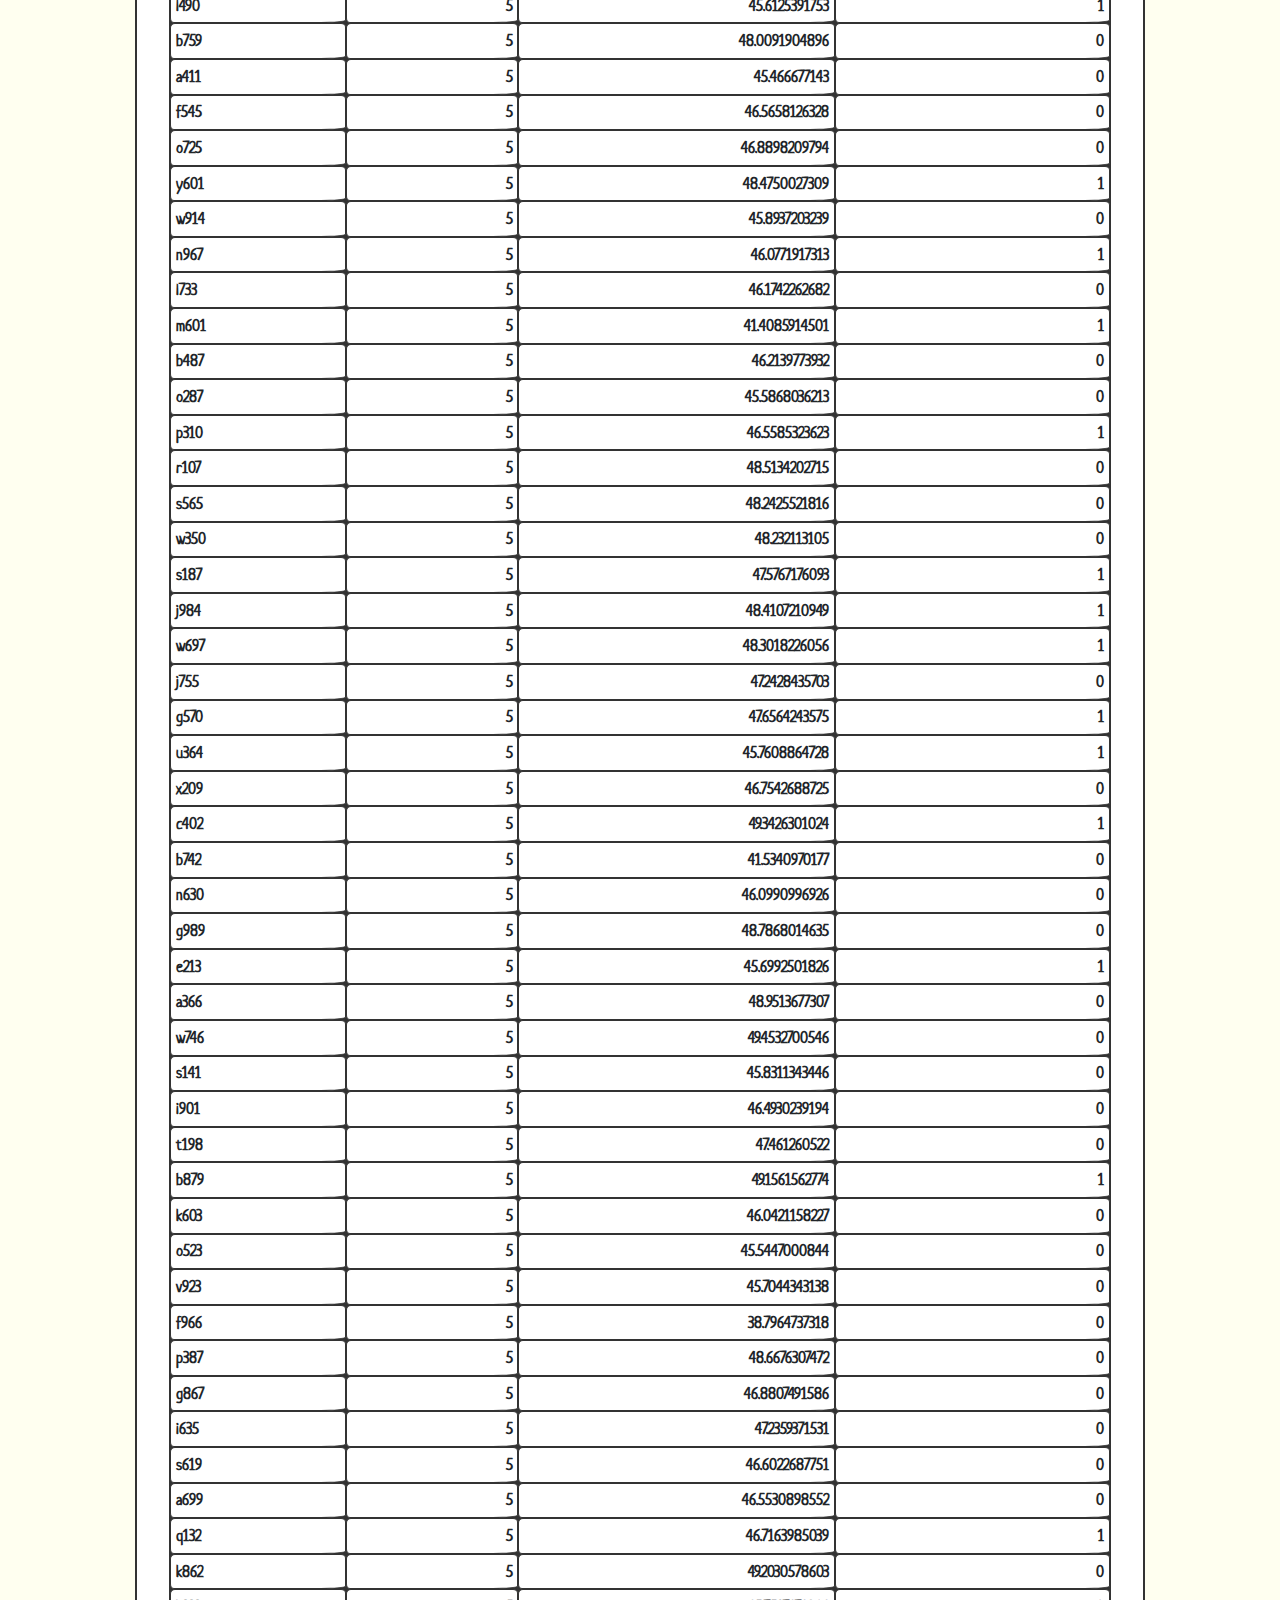
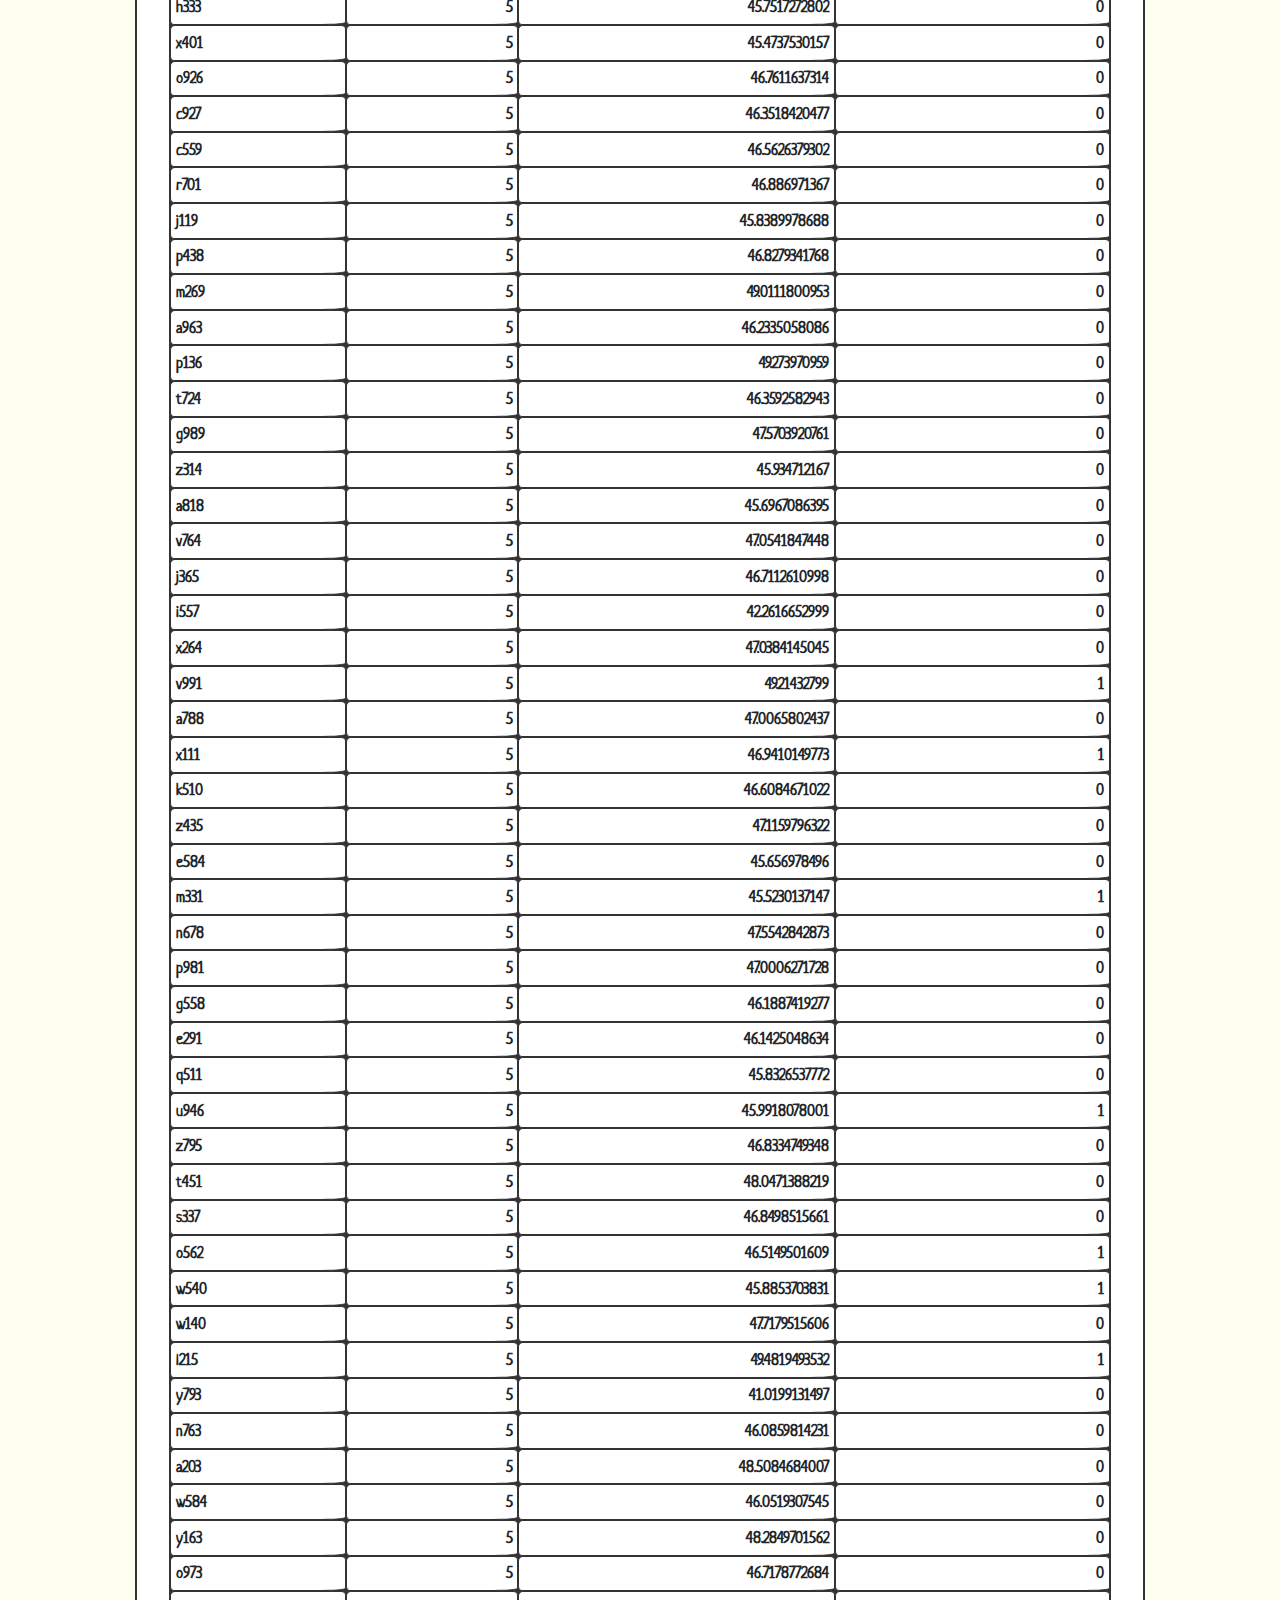
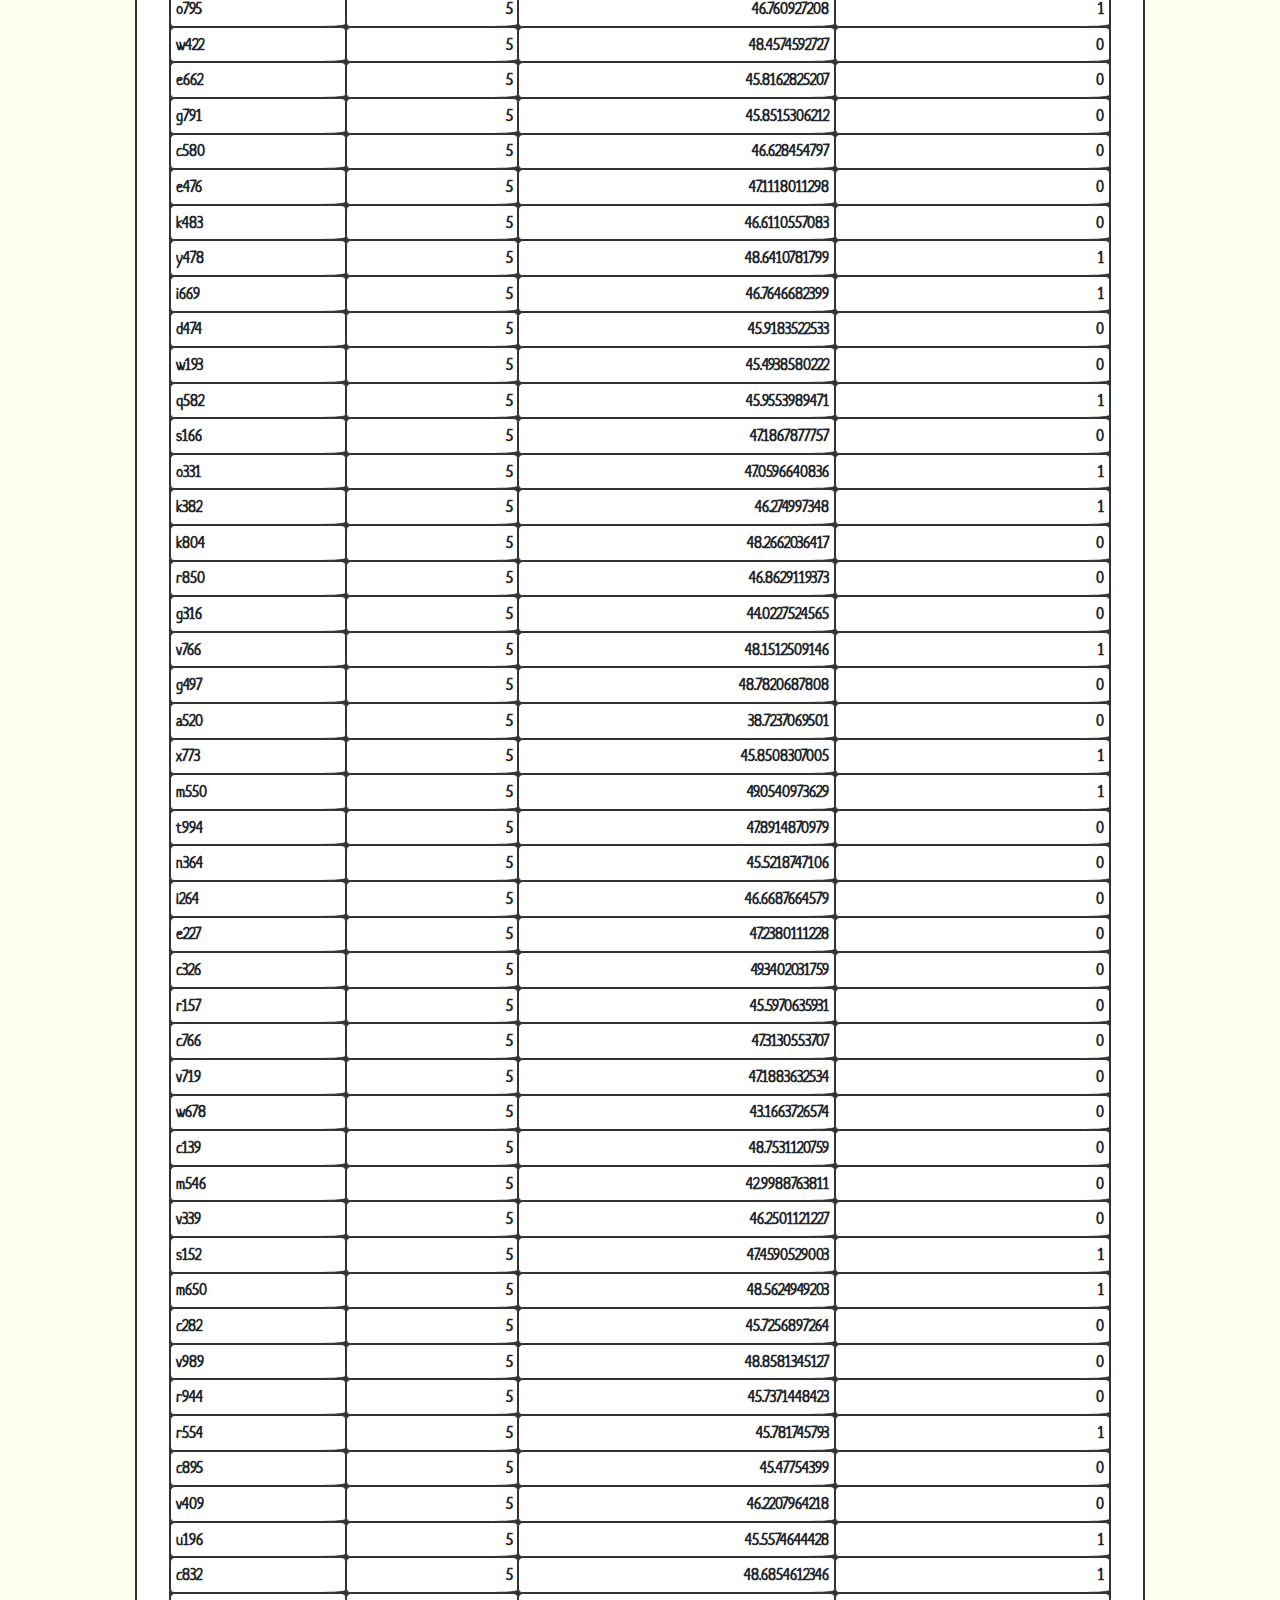
<file: web-analysis/clinical_data.htm>
<!DOCTYPE html>
<html lang="en">
    <head>
        <meta charset="UTF-8">
        <meta name="viewport" content="width=device-width, initial-scale=1.0">
        <meta http-equiv="X-UA-Compatible" content="ie=edge">
        <title>Clinical Trial Data</title>

        <link rel="stylesheet" href="https://stackpath.bootstrapcdn.com/bootstrap/4.3.1/css/bootstrap.min.css" integrity="sha384-ggOyR0iXCbMQv3Xipma34MD+dH/1fQ784/j6cY/iJTQUOhcWr7x9JvoRxT2MZw1T" crossorigin="anonymous">        
        <script src="https://code.jquery.com/jquery-3.3.1.slim.min.js" integrity="sha384-q8i/X+965DzO0rT7abK41JStQIAqVgRVzpbzo5smXKp4YfRvH+8abtTE1Pi6jizo" crossorigin="anonymous"></script>        
        <script src="https://cdnjs.cloudflare.com/ajax/libs/popper.js/1.14.7/umd/popper.min.js" integrity="sha384-UO2eT0CpHqdSJQ6hJty5KVphtPhzWj9WO1clHTMGa3JDZwrnQq4sF86dIHNDz0W1" crossorigin="anonymous"></script>        
        <script src="https://stackpath.bootstrapcdn.com/bootstrap/4.3.1/js/bootstrap.min.js" integrity="sha384-JjSmVgyd0p3pXB1rRibZUAYoIIy6OrQ6VrjIEaFf/nJGzIxFDsf4x0xIM+B07jRM" crossorigin="anonymous"></script>        
        <link rel="stylesheet" href="theme/bootstrap.min.css" >
        <link rel="stylesheet" href="theme/setstyles.css" > 

    </head>

    <body>
        <!--Navigation bar-->
        <!-- bg-primary bg-secondary bg-success bg-info bg-warning bg-danger -->
        <nav class="navbar navbar-expand-md navbar-dark bg-dark">
            
                <!-- Navbar Brand: Icon -->
                <a class="navbar-brand" href="index.html">
                        <img src="img/db.png" width="30" height="30" role="img">          
                        &nbsp;&nbsp;Data Visualization                            
                </a> 
    
                <!-- <a class="navbar-brand" href="index.html">&nbsp;&nbsp;Data Visualization</a>-->
                <button class="navbar-toggler" type="button" data-toggle="collapse" data-target="#navbarColor02" aria-controls="navbarColor02" aria-expanded="false" aria-label="Toggle navigation">
                    <span class="navbar-toggler-icon"></span>
                </button>
    
                <div class="collapse navbar-collapse bd.navbar-nav flex-row" id="navbarColor02">
                    <ul class="navbar-nav ml-auto">
                    
                    <li class="nav-item dropdown">
                        <a class="nav-link dropdown-toggle" data-toggle="dropdown" href="#" role="button" aria-haspopup="true" aria-expanded="false">Plots<span class="sr-only">(current)</span></a>
                        <div class="dropdown-menu" x-placement="bottom-start" style="position: absolute; will-change: transform; top: 0px; left: 0px; transform: translate3d(0px, 40px, 0px);">
                            <a class="dropdown-item" href="visualization1.html">&nbsp;Tumor Response</a>
                            <a class="dropdown-item" href="visualization2.html">&nbsp;Metastatic Changes</a>
                            <a class="dropdown-item" href="visualization3.html">&nbsp;Mice Survival</a>
                            <a class="dropdown-item" href="visualization4.html">&nbsp;Summary Bars</a>
                            <div class="dropdown-divider"></div>
                            <a class="dropdown-item" href="comparisons.html">Comparison</a>
                            <a class="dropdown-item" href="mouse_data.html">Mouse Data</a>
                            <a class="dropdown-item" href="about.html">About</a>
                        </div>
                    </li>
    
                    <li class="nav-item">
                    <a class="nav-link" href="comparisons.html">Comparison</a>
                    </li>
    
                    <li class="nav-item dropdown">
                        <a class="nav-link dropdown-toggle" data-toggle="dropdown" href="#" role="button" aria-haspopup="true" aria-expanded="false">Data<span class="sr-only">(current)</span></a>
                        <div class="dropdown-menu dropdown-menu-right dropdown-menu-lg-left">
                            <a class="dropdown-item" href="clinical_data.htm">Clinical Data</a>
                            <a class="dropdown-item" href="mouse_data.htm">Mouse Data</a>    
                        </div>
                    </li>
    
                    <li class="nav-item">
                    <a class="nav-link" href="about.html">About</a>
                    </li>
                </ul>            
            </div>
        </div> 
            
    
            </nav> <!-- end navigationbar -->  
            
        <div class="container">
            <div class="jumbotron"  > 
                    <h1 class="display-4 text-info h1size">Clinical Data</h1>
                    <hr class='my-4'>

                    <p>Following table includes all the data used for plotting the Clinical Responses of the
                        tumor during periods of time.</p>


        <table class="table table-bordered table-hover table-condensed table-sm table-responsive-sm">
            <thead class='table-dark'><tr><th title="Field #1">Mouse ID</th>
            <th title="Field #2">Timepoint</th>
            <th title="Field #3">Tumor Volume (mm3)</th>
            <th title="Field #4">Metastatic Sites</th>
            </tr></thead>
            <tbody><tr>
            <td>b128</td>
            <td align="right">0</td>
            <td align="right">45.0</td>
            <td align="right">0</td>
            </tr>
            <tr>
            <td>f932</td>
            <td align="right">0</td>
            <td align="right">45.0</td>
            <td align="right">0</td>
            </tr>
            <tr>
            <td>g107</td>
            <td align="right">0</td>
            <td align="right">45.0</td>
            <td align="right">0</td>
            </tr>
            <tr>
            <td>a457</td>
            <td align="right">0</td>
            <td align="right">45.0</td>
            <td align="right">0</td>
            </tr>
            <tr>
            <td>c819</td>
            <td align="right">0</td>
            <td align="right">45.0</td>
            <td align="right">0</td>
            </tr>
            <tr>
            <td>h246</td>
            <td align="right">0</td>
            <td align="right">45.0</td>
            <td align="right">0</td>
            </tr>
            <tr>
            <td>p189</td>
            <td align="right">0</td>
            <td align="right">45.0</td>
            <td align="right">0</td>
            </tr>
            <tr>
            <td>n923</td>
            <td align="right">0</td>
            <td align="right">45.0</td>
            <td align="right">0</td>
            </tr>
            <tr>
            <td>q119</td>
            <td align="right">0</td>
            <td align="right">45.0</td>
            <td align="right">0</td>
            </tr>
            <tr>
            <td>f993</td>
            <td align="right">0</td>
            <td align="right">45.0</td>
            <td align="right">0</td>
            </tr>
            <tr>
            <td>z234</td>
            <td align="right">0</td>
            <td align="right">45.0</td>
            <td align="right">0</td>
            </tr>
            <tr>
            <td>b559</td>
            <td align="right">0</td>
            <td align="right">45.0</td>
            <td align="right">0</td>
            </tr>
            <tr>
            <td>y260</td>
            <td align="right">0</td>
            <td align="right">45.0</td>
            <td align="right">0</td>
            </tr>
            <tr>
            <td>x930</td>
            <td align="right">0</td>
            <td align="right">45.0</td>
            <td align="right">0</td>
            </tr>
            <tr>
            <td>o725</td>
            <td align="right">0</td>
            <td align="right">45.0</td>
            <td align="right">0</td>
            </tr>
            <tr>
            <td>z969</td>
            <td align="right">0</td>
            <td align="right">45.0</td>
            <td align="right">0</td>
            </tr>
            <tr>
            <td>v835</td>
            <td align="right">0</td>
            <td align="right">45.0</td>
            <td align="right">0</td>
            </tr>
            <tr>
            <td>r604</td>
            <td align="right">0</td>
            <td align="right">45.0</td>
            <td align="right">0</td>
            </tr>
            <tr>
            <td>n304</td>
            <td align="right">0</td>
            <td align="right">45.0</td>
            <td align="right">0</td>
            </tr>
            <tr>
            <td>l700</td>
            <td align="right">0</td>
            <td align="right">45.0</td>
            <td align="right">0</td>
            </tr>
            <tr>
            <td>x336</td>
            <td align="right">0</td>
            <td align="right">45.0</td>
            <td align="right">0</td>
            </tr>
            <tr>
            <td>l725</td>
            <td align="right">0</td>
            <td align="right">45.0</td>
            <td align="right">0</td>
            </tr>
            <tr>
            <td>m133</td>
            <td align="right">0</td>
            <td align="right">45.0</td>
            <td align="right">0</td>
            </tr>
            <tr>
            <td>v295</td>
            <td align="right">0</td>
            <td align="right">45.0</td>
            <td align="right">0</td>
            </tr>
            <tr>
            <td>a818</td>
            <td align="right">0</td>
            <td align="right">45.0</td>
            <td align="right">0</td>
            </tr>
            <tr>
            <td>y601</td>
            <td align="right">0</td>
            <td align="right">45.0</td>
            <td align="right">0</td>
            </tr>
            <tr>
            <td>t724</td>
            <td align="right">0</td>
            <td align="right">45.0</td>
            <td align="right">0</td>
            </tr>
            <tr>
            <td>k382</td>
            <td align="right">0</td>
            <td align="right">45.0</td>
            <td align="right">0</td>
            </tr>
            <tr>
            <td>w422</td>
            <td align="right">0</td>
            <td align="right">45.0</td>
            <td align="right">0</td>
            </tr>
            <tr>
            <td>c326</td>
            <td align="right">0</td>
            <td align="right">45.0</td>
            <td align="right">0</td>
            </tr>
            <tr>
            <td>c139</td>
            <td align="right">0</td>
            <td align="right">45.0</td>
            <td align="right">0</td>
            </tr>
            <tr>
            <td>v339</td>
            <td align="right">0</td>
            <td align="right">45.0</td>
            <td align="right">0</td>
            </tr>
            <tr>
            <td>a577</td>
            <td align="right">0</td>
            <td align="right">45.0</td>
            <td align="right">0</td>
            </tr>
            <tr>
            <td>y163</td>
            <td align="right">0</td>
            <td align="right">45.0</td>
            <td align="right">0</td>
            </tr>
            <tr>
            <td>k483</td>
            <td align="right">0</td>
            <td align="right">45.0</td>
            <td align="right">0</td>
            </tr>
            <tr>
            <td>k804</td>
            <td align="right">0</td>
            <td align="right">45.0</td>
            <td align="right">0</td>
            </tr>
            <tr>
            <td>o809</td>
            <td align="right">0</td>
            <td align="right">45.0</td>
            <td align="right">0</td>
            </tr>
            <tr>
            <td>z581</td>
            <td align="right">0</td>
            <td align="right">45.0</td>
            <td align="right">0</td>
            </tr>
            <tr>
            <td>a251</td>
            <td align="right">0</td>
            <td align="right">45.0</td>
            <td align="right">0</td>
            </tr>
            <tr>
            <td>i386</td>
            <td align="right">0</td>
            <td align="right">45.0</td>
            <td align="right">0</td>
            </tr>
            <tr>
            <td>c580</td>
            <td align="right">0</td>
            <td align="right">45.0</td>
            <td align="right">0</td>
            </tr>
            <tr>
            <td>q132</td>
            <td align="right">0</td>
            <td align="right">45.0</td>
            <td align="right">0</td>
            </tr>
            <tr>
            <td>u327</td>
            <td align="right">0</td>
            <td align="right">45.0</td>
            <td align="right">0</td>
            </tr>
            <tr>
            <td>v603</td>
            <td align="right">0</td>
            <td align="right">45.0</td>
            <td align="right">0</td>
            </tr>
            <tr>
            <td>f278</td>
            <td align="right">0</td>
            <td align="right">45.0</td>
            <td align="right">0</td>
            </tr>
            <tr>
            <td>g497</td>
            <td align="right">0</td>
            <td align="right">45.0</td>
            <td align="right">0</td>
            </tr>
            <tr>
            <td>d474</td>
            <td align="right">0</td>
            <td align="right">45.0</td>
            <td align="right">0</td>
            </tr>
            <tr>
            <td>o973</td>
            <td align="right">0</td>
            <td align="right">45.0</td>
            <td align="right">0</td>
            </tr>
            <tr>
            <td>c832</td>
            <td align="right">0</td>
            <td align="right">45.0</td>
            <td align="right">0</td>
            </tr>
            <tr>
            <td>o331</td>
            <td align="right">0</td>
            <td align="right">45.0</td>
            <td align="right">0</td>
            </tr>
            <tr>
            <td>m650</td>
            <td align="right">0</td>
            <td align="right">45.0</td>
            <td align="right">0</td>
            </tr>
            <tr>
            <td>v289</td>
            <td align="right">0</td>
            <td align="right">45.0</td>
            <td align="right">0</td>
            </tr>
            <tr>
            <td>m550</td>
            <td align="right">0</td>
            <td align="right">45.0</td>
            <td align="right">0</td>
            </tr>
            <tr>
            <td>h428</td>
            <td align="right">0</td>
            <td align="right">45.0</td>
            <td align="right">0</td>
            </tr>
            <tr>
            <td>r701</td>
            <td align="right">0</td>
            <td align="right">45.0</td>
            <td align="right">0</td>
            </tr>
            <tr>
            <td>v199</td>
            <td align="right">0</td>
            <td align="right">45.0</td>
            <td align="right">0</td>
            </tr>
            <tr>
            <td>x264</td>
            <td align="right">0</td>
            <td align="right">45.0</td>
            <td align="right">0</td>
            </tr>
            <tr>
            <td>f234</td>
            <td align="right">0</td>
            <td align="right">45.0</td>
            <td align="right">0</td>
            </tr>
            <tr>
            <td>c458</td>
            <td align="right">0</td>
            <td align="right">45.0</td>
            <td align="right">0</td>
            </tr>
            <tr>
            <td>q610</td>
            <td align="right">0</td>
            <td align="right">45.0</td>
            <td align="right">0</td>
            </tr>
            <tr>
            <td>j913</td>
            <td align="right">0</td>
            <td align="right">45.0</td>
            <td align="right">0</td>
            </tr>
            <tr>
            <td>a411</td>
            <td align="right">0</td>
            <td align="right">45.0</td>
            <td align="right">0</td>
            </tr>
            <tr>
            <td>a444</td>
            <td align="right">0</td>
            <td align="right">45.0</td>
            <td align="right">0</td>
            </tr>
            <tr>
            <td>d251</td>
            <td align="right">0</td>
            <td align="right">45.0</td>
            <td align="right">0</td>
            </tr>
            <tr>
            <td>j989</td>
            <td align="right">0</td>
            <td align="right">45.0</td>
            <td align="right">0</td>
            </tr>
            <tr>
            <td>y449</td>
            <td align="right">0</td>
            <td align="right">45.0</td>
            <td align="right">0</td>
            </tr>
            <tr>
            <td>k403</td>
            <td align="right">0</td>
            <td align="right">45.0</td>
            <td align="right">0</td>
            </tr>
            <tr>
            <td>c758</td>
            <td align="right">0</td>
            <td align="right">45.0</td>
            <td align="right">0</td>
            </tr>
            <tr>
            <td>x402</td>
            <td align="right">0</td>
            <td align="right">45.0</td>
            <td align="right">0</td>
            </tr>
            <tr>
            <td>r811</td>
            <td align="right">0</td>
            <td align="right">45.0</td>
            <td align="right">0</td>
            </tr>
            <tr>
            <td>a644</td>
            <td align="right">0</td>
            <td align="right">45.0</td>
            <td align="right">0</td>
            </tr>
            <tr>
            <td>i177</td>
            <td align="right">0</td>
            <td align="right">45.0</td>
            <td align="right">0</td>
            </tr>
            <tr>
            <td>g791</td>
            <td align="right">0</td>
            <td align="right">45.0</td>
            <td align="right">0</td>
            </tr>
            <tr>
            <td>a520</td>
            <td align="right">0</td>
            <td align="right">45.0</td>
            <td align="right">0</td>
            </tr>
            <tr>
            <td>u196</td>
            <td align="right">0</td>
            <td align="right">45.0</td>
            <td align="right">0</td>
            </tr>
            <tr>
            <td>m546</td>
            <td align="right">0</td>
            <td align="right">45.0</td>
            <td align="right">0</td>
            </tr>
            <tr>
            <td>w678</td>
            <td align="right">0</td>
            <td align="right">45.0</td>
            <td align="right">0</td>
            </tr>
            <tr>
            <td>n364</td>
            <td align="right">0</td>
            <td align="right">45.0</td>
            <td align="right">0</td>
            </tr>
            <tr>
            <td>s508</td>
            <td align="right">0</td>
            <td align="right">45.0</td>
            <td align="right">0</td>
            </tr>
            <tr>
            <td>e662</td>
            <td align="right">0</td>
            <td align="right">45.0</td>
            <td align="right">0</td>
            </tr>
            <tr>
            <td>z578</td>
            <td align="right">0</td>
            <td align="right">45.0</td>
            <td align="right">0</td>
            </tr>
            <tr>
            <td>r921</td>
            <td align="right">0</td>
            <td align="right">45.0</td>
            <td align="right">0</td>
            </tr>
            <tr>
            <td>a492</td>
            <td align="right">0</td>
            <td align="right">45.0</td>
            <td align="right">0</td>
            </tr>
            <tr>
            <td>w540</td>
            <td align="right">0</td>
            <td align="right">45.0</td>
            <td align="right">0</td>
            </tr>
            <tr>
            <td>v764</td>
            <td align="right">0</td>
            <td align="right">45.0</td>
            <td align="right">0</td>
            </tr>
            <tr>
            <td>z795</td>
            <td align="right">0</td>
            <td align="right">45.0</td>
            <td align="right">0</td>
            </tr>
            <tr>
            <td>e291</td>
            <td align="right">0</td>
            <td align="right">45.0</td>
            <td align="right">0</td>
            </tr>
            <tr>
            <td>e584</td>
            <td align="right">0</td>
            <td align="right">45.0</td>
            <td align="right">0</td>
            </tr>
            <tr>
            <td>e213</td>
            <td align="right">0</td>
            <td align="right">45.0</td>
            <td align="right">0</td>
            </tr>
            <tr>
            <td>j755</td>
            <td align="right">0</td>
            <td align="right">45.0</td>
            <td align="right">0</td>
            </tr>
            <tr>
            <td>s565</td>
            <td align="right">0</td>
            <td align="right">45.0</td>
            <td align="right">0</td>
            </tr>
            <tr>
            <td>a366</td>
            <td align="right">0</td>
            <td align="right">45.0</td>
            <td align="right">0</td>
            </tr>
            <tr>
            <td>p387</td>
            <td align="right">0</td>
            <td align="right">45.0</td>
            <td align="right">0</td>
            </tr>
            <tr>
            <td>b879</td>
            <td align="right">0</td>
            <td align="right">45.0</td>
            <td align="right">0</td>
            </tr>
            <tr>
            <td>i901</td>
            <td align="right">0</td>
            <td align="right">45.0</td>
            <td align="right">0</td>
            </tr>
            <tr>
            <td>k862</td>
            <td align="right">0</td>
            <td align="right">45.0</td>
            <td align="right">0</td>
            </tr>
            <tr>
            <td>g867</td>
            <td align="right">0</td>
            <td align="right">45.0</td>
            <td align="right">0</td>
            </tr>
            <tr>
            <td>s619</td>
            <td align="right">0</td>
            <td align="right">45.0</td>
            <td align="right">0</td>
            </tr>
            <tr>
            <td>w697</td>
            <td align="right">0</td>
            <td align="right">45.0</td>
            <td align="right">0</td>
            </tr>
            <tr>
            <td>j984</td>
            <td align="right">0</td>
            <td align="right">45.0</td>
            <td align="right">0</td>
            </tr>
            <tr>
            <td>c402</td>
            <td align="right">0</td>
            <td align="right">45.0</td>
            <td align="right">0</td>
            </tr>
            <tr>
            <td>h333</td>
            <td align="right">0</td>
            <td align="right">45.0</td>
            <td align="right">0</td>
            </tr>
            <tr>
            <td>k510</td>
            <td align="right">0</td>
            <td align="right">45.0</td>
            <td align="right">0</td>
            </tr>
            <tr>
            <td>p981</td>
            <td align="right">0</td>
            <td align="right">45.0</td>
            <td align="right">0</td>
            </tr>
            <tr>
            <td>t451</td>
            <td align="right">0</td>
            <td align="right">45.0</td>
            <td align="right">0</td>
            </tr>
            <tr>
            <td>a963</td>
            <td align="right">0</td>
            <td align="right">45.0</td>
            <td align="right">0</td>
            </tr>
            <tr>
            <td>m269</td>
            <td align="right">0</td>
            <td align="right">45.0</td>
            <td align="right">0</td>
            </tr>
            <tr>
            <td>g989</td>
            <td align="right">0</td>
            <td align="right">45.0</td>
            <td align="right">0</td>
            </tr>
            <tr>
            <td>z314</td>
            <td align="right">0</td>
            <td align="right">45.0</td>
            <td align="right">0</td>
            </tr>
            <tr>
            <td>o848</td>
            <td align="right">0</td>
            <td align="right">45.0</td>
            <td align="right">0</td>
            </tr>
            <tr>
            <td>v719</td>
            <td align="right">0</td>
            <td align="right">45.0</td>
            <td align="right">0</td>
            </tr>
            <tr>
            <td>q597</td>
            <td align="right">0</td>
            <td align="right">45.0</td>
            <td align="right">0</td>
            </tr>
            <tr>
            <td>c895</td>
            <td align="right">0</td>
            <td align="right">45.0</td>
            <td align="right">0</td>
            </tr>
            <tr>
            <td>a203</td>
            <td align="right">0</td>
            <td align="right">45.0</td>
            <td align="right">0</td>
            </tr>
            <tr>
            <td>f394</td>
            <td align="right">0</td>
            <td align="right">45.0</td>
            <td align="right">0</td>
            </tr>
            <tr>
            <td>c264</td>
            <td align="right">0</td>
            <td align="right">45.0</td>
            <td align="right">0</td>
            </tr>
            <tr>
            <td>n967</td>
            <td align="right">0</td>
            <td align="right">45.0</td>
            <td align="right">0</td>
            </tr>
            <tr>
            <td>f545</td>
            <td align="right">0</td>
            <td align="right">45.0</td>
            <td align="right">0</td>
            </tr>
            <tr>
            <td>k894</td>
            <td align="right">0</td>
            <td align="right">45.0</td>
            <td align="right">0</td>
            </tr>
            <tr>
            <td>k754</td>
            <td align="right">0</td>
            <td align="right">45.0</td>
            <td align="right">0</td>
            </tr>
            <tr>
            <td>g296</td>
            <td align="right">0</td>
            <td align="right">45.0</td>
            <td align="right">0</td>
            </tr>
            <tr>
            <td>d164</td>
            <td align="right">0</td>
            <td align="right">45.0</td>
            <td align="right">0</td>
            </tr>
            <tr>
            <td>w575</td>
            <td align="right">0</td>
            <td align="right">45.0</td>
            <td align="right">0</td>
            </tr>
            <tr>
            <td>x613</td>
            <td align="right">0</td>
            <td align="right">45.0</td>
            <td align="right">0</td>
            </tr>
            <tr>
            <td>q633</td>
            <td align="right">0</td>
            <td align="right">45.0</td>
            <td align="right">0</td>
            </tr>
            <tr>
            <td>b313</td>
            <td align="right">0</td>
            <td align="right">45.0</td>
            <td align="right">0</td>
            </tr>
            <tr>
            <td>f129</td>
            <td align="right">0</td>
            <td align="right">45.0</td>
            <td align="right">0</td>
            </tr>
            <tr>
            <td>j365</td>
            <td align="right">0</td>
            <td align="right">45.0</td>
            <td align="right">0</td>
            </tr>
            <tr>
            <td>p136</td>
            <td align="right">0</td>
            <td align="right">45.0</td>
            <td align="right">0</td>
            </tr>
            <tr>
            <td>c559</td>
            <td align="right">0</td>
            <td align="right">45.0</td>
            <td align="right">0</td>
            </tr>
            <tr>
            <td>a788</td>
            <td align="right">0</td>
            <td align="right">45.0</td>
            <td align="right">0</td>
            </tr>
            <tr>
            <td>s337</td>
            <td align="right">0</td>
            <td align="right">45.0</td>
            <td align="right">0</td>
            </tr>
            <tr>
            <td>q511</td>
            <td align="right">0</td>
            <td align="right">45.0</td>
            <td align="right">0</td>
            </tr>
            <tr>
            <td>m331</td>
            <td align="right">0</td>
            <td align="right">45.0</td>
            <td align="right">0</td>
            </tr>
            <tr>
            <td>o926</td>
            <td align="right">0</td>
            <td align="right">45.0</td>
            <td align="right">0</td>
            </tr>
            <tr>
            <td>d133</td>
            <td align="right">0</td>
            <td align="right">45.0</td>
            <td align="right">0</td>
            </tr>
            <tr>
            <td>n630</td>
            <td align="right">0</td>
            <td align="right">45.0</td>
            <td align="right">0</td>
            </tr>
            <tr>
            <td>g989</td>
            <td align="right">0</td>
            <td align="right">45.0</td>
            <td align="right">0</td>
            </tr>
            <tr>
            <td>a401</td>
            <td align="right">0</td>
            <td align="right">45.0</td>
            <td align="right">0</td>
            </tr>
            <tr>
            <td>w350</td>
            <td align="right">0</td>
            <td align="right">45.0</td>
            <td align="right">0</td>
            </tr>
            <tr>
            <td>c302</td>
            <td align="right">0</td>
            <td align="right">45.0</td>
            <td align="right">0</td>
            </tr>
            <tr>
            <td>a897</td>
            <td align="right">0</td>
            <td align="right">45.0</td>
            <td align="right">0</td>
            </tr>
            <tr>
            <td>j235</td>
            <td align="right">0</td>
            <td align="right">45.0</td>
            <td align="right">0</td>
            </tr>
            <tr>
            <td>q787</td>
            <td align="right">0</td>
            <td align="right">45.0</td>
            <td align="right">0</td>
            </tr>
            <tr>
            <td>a262</td>
            <td align="right">0</td>
            <td align="right">45.0</td>
            <td align="right">0</td>
            </tr>
            <tr>
            <td>r850</td>
            <td align="right">0</td>
            <td align="right">45.0</td>
            <td align="right">0</td>
            </tr>
            <tr>
            <td>i669</td>
            <td align="right">0</td>
            <td align="right">45.0</td>
            <td align="right">0</td>
            </tr>
            <tr>
            <td>n763</td>
            <td align="right">0</td>
            <td align="right">45.0</td>
            <td align="right">0</td>
            </tr>
            <tr>
            <td>s152</td>
            <td align="right">0</td>
            <td align="right">45.0</td>
            <td align="right">0</td>
            </tr>
            <tr>
            <td>c766</td>
            <td align="right">0</td>
            <td align="right">45.0</td>
            <td align="right">0</td>
            </tr>
            <tr>
            <td>e227</td>
            <td align="right">0</td>
            <td align="right">45.0</td>
            <td align="right">0</td>
            </tr>
            <tr>
            <td>c282</td>
            <td align="right">0</td>
            <td align="right">45.0</td>
            <td align="right">0</td>
            </tr>
            <tr>
            <td>v989</td>
            <td align="right">0</td>
            <td align="right">45.0</td>
            <td align="right">0</td>
            </tr>
            <tr>
            <td>w140</td>
            <td align="right">0</td>
            <td align="right">45.0</td>
            <td align="right">0</td>
            </tr>
            <tr>
            <td>v409</td>
            <td align="right">0</td>
            <td align="right">45.0</td>
            <td align="right">0</td>
            </tr>
            <tr>
            <td>l872</td>
            <td align="right">0</td>
            <td align="right">45.0</td>
            <td align="right">0</td>
            </tr>
            <tr>
            <td>o795</td>
            <td align="right">0</td>
            <td align="right">45.0</td>
            <td align="right">0</td>
            </tr>
            <tr>
            <td>y478</td>
            <td align="right">0</td>
            <td align="right">45.0</td>
            <td align="right">0</td>
            </tr>
            <tr>
            <td>q582</td>
            <td align="right">0</td>
            <td align="right">45.0</td>
            <td align="right">0</td>
            </tr>
            <tr>
            <td>s166</td>
            <td align="right">0</td>
            <td align="right">45.0</td>
            <td align="right">0</td>
            </tr>
            <tr>
            <td>x773</td>
            <td align="right">0</td>
            <td align="right">45.0</td>
            <td align="right">0</td>
            </tr>
            <tr>
            <td>w167</td>
            <td align="right">0</td>
            <td align="right">45.0</td>
            <td align="right">0</td>
            </tr>
            <tr>
            <td>t718</td>
            <td align="right">0</td>
            <td align="right">45.0</td>
            <td align="right">0</td>
            </tr>
            <tr>
            <td>o302</td>
            <td align="right">0</td>
            <td align="right">45.0</td>
            <td align="right">0</td>
            </tr>
            <tr>
            <td>i477</td>
            <td align="right">0</td>
            <td align="right">45.0</td>
            <td align="right">0</td>
            </tr>
            <tr>
            <td>c757</td>
            <td align="right">0</td>
            <td align="right">45.0</td>
            <td align="right">0</td>
            </tr>
            <tr>
            <td>t994</td>
            <td align="right">0</td>
            <td align="right">45.0</td>
            <td align="right">0</td>
            </tr>
            <tr>
            <td>p310</td>
            <td align="right">0</td>
            <td align="right">45.0</td>
            <td align="right">0</td>
            </tr>
            <tr>
            <td>a699</td>
            <td align="right">0</td>
            <td align="right">45.0</td>
            <td align="right">0</td>
            </tr>
            <tr>
            <td>k603</td>
            <td align="right">0</td>
            <td align="right">45.0</td>
            <td align="right">0</td>
            </tr>
            <tr>
            <td>x822</td>
            <td align="right">0</td>
            <td align="right">45.0</td>
            <td align="right">0</td>
            </tr>
            <tr>
            <td>l558</td>
            <td align="right">0</td>
            <td align="right">45.0</td>
            <td align="right">0</td>
            </tr>
            <tr>
            <td>l733</td>
            <td align="right">0</td>
            <td align="right">45.0</td>
            <td align="right">0</td>
            </tr>
            <tr>
            <td>f436</td>
            <td align="right">0</td>
            <td align="right">45.0</td>
            <td align="right">0</td>
            </tr>
            <tr>
            <td>l490</td>
            <td align="right">0</td>
            <td align="right">45.0</td>
            <td align="right">0</td>
            </tr>
            <tr>
            <td>b759</td>
            <td align="right">0</td>
            <td align="right">45.0</td>
            <td align="right">0</td>
            </tr>
            <tr>
            <td>l471</td>
            <td align="right">0</td>
            <td align="right">45.0</td>
            <td align="right">0</td>
            </tr>
            <tr>
            <td>y865</td>
            <td align="right">0</td>
            <td align="right">45.0</td>
            <td align="right">0</td>
            </tr>
            <tr>
            <td>y769</td>
            <td align="right">0</td>
            <td align="right">45.0</td>
            <td align="right">0</td>
            </tr>
            <tr>
            <td>l661</td>
            <td align="right">0</td>
            <td align="right">45.0</td>
            <td align="right">0</td>
            </tr>
            <tr>
            <td>j296</td>
            <td align="right">0</td>
            <td align="right">45.0</td>
            <td align="right">0</td>
            </tr>
            <tr>
            <td>u149</td>
            <td align="right">0</td>
            <td align="right">45.0</td>
            <td align="right">0</td>
            </tr>
            <tr>
            <td>u153</td>
            <td align="right">0</td>
            <td align="right">45.0</td>
            <td align="right">0</td>
            </tr>
            <tr>
            <td>w151</td>
            <td align="right">0</td>
            <td align="right">45.0</td>
            <td align="right">0</td>
            </tr>
            <tr>
            <td>h531</td>
            <td align="right">0</td>
            <td align="right">45.0</td>
            <td align="right">0</td>
            </tr>
            <tr>
            <td>a685</td>
            <td align="right">0</td>
            <td align="right">45.0</td>
            <td align="right">0</td>
            </tr>
            <tr>
            <td>o813</td>
            <td align="right">0</td>
            <td align="right">45.0</td>
            <td align="right">0</td>
            </tr>
            <tr>
            <td>m756</td>
            <td align="right">0</td>
            <td align="right">45.0</td>
            <td align="right">0</td>
            </tr>
            <tr>
            <td>n671</td>
            <td align="right">0</td>
            <td align="right">45.0</td>
            <td align="right">0</td>
            </tr>
            <tr>
            <td>s121</td>
            <td align="right">0</td>
            <td align="right">45.0</td>
            <td align="right">0</td>
            </tr>
            <tr>
            <td>v766</td>
            <td align="right">0</td>
            <td align="right">45.0</td>
            <td align="right">0</td>
            </tr>
            <tr>
            <td>w193</td>
            <td align="right">0</td>
            <td align="right">45.0</td>
            <td align="right">0</td>
            </tr>
            <tr>
            <td>e476</td>
            <td align="right">0</td>
            <td align="right">45.0</td>
            <td align="right">0</td>
            </tr>
            <tr>
            <td>w584</td>
            <td align="right">0</td>
            <td align="right">45.0</td>
            <td align="right">0</td>
            </tr>
            <tr>
            <td>b447</td>
            <td align="right">0</td>
            <td align="right">45.0</td>
            <td align="right">0</td>
            </tr>
            <tr>
            <td>k210</td>
            <td align="right">0</td>
            <td align="right">45.0</td>
            <td align="right">0</td>
            </tr>
            <tr>
            <td>a275</td>
            <td align="right">0</td>
            <td align="right">45.0</td>
            <td align="right">0</td>
            </tr>
            <tr>
            <td>x581</td>
            <td align="right">0</td>
            <td align="right">45.0</td>
            <td align="right">0</td>
            </tr>
            <tr>
            <td>n482</td>
            <td align="right">0</td>
            <td align="right">45.0</td>
            <td align="right">0</td>
            </tr>
            <tr>
            <td>t198</td>
            <td align="right">0</td>
            <td align="right">45.0</td>
            <td align="right">0</td>
            </tr>
            <tr>
            <td>l215</td>
            <td align="right">0</td>
            <td align="right">45.0</td>
            <td align="right">0</td>
            </tr>
            <tr>
            <td>s141</td>
            <td align="right">0</td>
            <td align="right">45.0</td>
            <td align="right">0</td>
            </tr>
            <tr>
            <td>o523</td>
            <td align="right">0</td>
            <td align="right">45.0</td>
            <td align="right">0</td>
            </tr>
            <tr>
            <td>i635</td>
            <td align="right">0</td>
            <td align="right">45.0</td>
            <td align="right">0</td>
            </tr>
            <tr>
            <td>w746</td>
            <td align="right">0</td>
            <td align="right">45.0</td>
            <td align="right">0</td>
            </tr>
            <tr>
            <td>r107</td>
            <td align="right">0</td>
            <td align="right">45.0</td>
            <td align="right">0</td>
            </tr>
            <tr>
            <td>s187</td>
            <td align="right">0</td>
            <td align="right">45.0</td>
            <td align="right">0</td>
            </tr>
            <tr>
            <td>g570</td>
            <td align="right">0</td>
            <td align="right">45.0</td>
            <td align="right">0</td>
            </tr>
            <tr>
            <td>x209</td>
            <td align="right">0</td>
            <td align="right">45.0</td>
            <td align="right">0</td>
            </tr>
            <tr>
            <td>x111</td>
            <td align="right">0</td>
            <td align="right">45.0</td>
            <td align="right">0</td>
            </tr>
            <tr>
            <td>z435</td>
            <td align="right">0</td>
            <td align="right">45.0</td>
            <td align="right">0</td>
            </tr>
            <tr>
            <td>n678</td>
            <td align="right">0</td>
            <td align="right">45.0</td>
            <td align="right">0</td>
            </tr>
            <tr>
            <td>g558</td>
            <td align="right">0</td>
            <td align="right">45.0</td>
            <td align="right">0</td>
            </tr>
            <tr>
            <td>u946</td>
            <td align="right">0</td>
            <td align="right">45.0</td>
            <td align="right">0</td>
            </tr>
            <tr>
            <td>o562</td>
            <td align="right">0</td>
            <td align="right">45.0</td>
            <td align="right">0</td>
            </tr>
            <tr>
            <td>v991</td>
            <td align="right">0</td>
            <td align="right">45.0</td>
            <td align="right">0</td>
            </tr>
            <tr>
            <td>c927</td>
            <td align="right">0</td>
            <td align="right">45.0</td>
            <td align="right">0</td>
            </tr>
            <tr>
            <td>x226</td>
            <td align="right">0</td>
            <td align="right">45.0</td>
            <td align="right">0</td>
            </tr>
            <tr>
            <td>p438</td>
            <td align="right">0</td>
            <td align="right">45.0</td>
            <td align="right">0</td>
            </tr>
            <tr>
            <td>b487</td>
            <td align="right">0</td>
            <td align="right">45.0</td>
            <td align="right">0</td>
            </tr>
            <tr>
            <td>o287</td>
            <td align="right">0</td>
            <td align="right">45.0</td>
            <td align="right">0</td>
            </tr>
            <tr>
            <td>q483</td>
            <td align="right">0</td>
            <td align="right">45.0</td>
            <td align="right">0</td>
            </tr>
            <tr>
            <td>t573</td>
            <td align="right">0</td>
            <td align="right">45.0</td>
            <td align="right">0</td>
            </tr>
            <tr>
            <td>f345</td>
            <td align="right">0</td>
            <td align="right">45.0</td>
            <td align="right">0</td>
            </tr>
            <tr>
            <td>i334</td>
            <td align="right">0</td>
            <td align="right">45.0</td>
            <td align="right">0</td>
            </tr>
            <tr>
            <td>l264</td>
            <td align="right">0</td>
            <td align="right">45.0</td>
            <td align="right">0</td>
            </tr>
            <tr>
            <td>j246</td>
            <td align="right">0</td>
            <td align="right">45.0</td>
            <td align="right">0</td>
            </tr>
            <tr>
            <td>r554</td>
            <td align="right">0</td>
            <td align="right">45.0</td>
            <td align="right">0</td>
            </tr>
            <tr>
            <td>s185</td>
            <td align="right">0</td>
            <td align="right">45.0</td>
            <td align="right">0</td>
            </tr>
            <tr>
            <td>b742</td>
            <td align="right">0</td>
            <td align="right">45.0</td>
            <td align="right">0</td>
            </tr>
            <tr>
            <td>x401</td>
            <td align="right">0</td>
            <td align="right">45.0</td>
            <td align="right">0</td>
            </tr>
            <tr>
            <td>l509</td>
            <td align="right">0</td>
            <td align="right">45.0</td>
            <td align="right">0</td>
            </tr>
            <tr>
            <td>s710</td>
            <td align="right">0</td>
            <td align="right">45.0</td>
            <td align="right">0</td>
            </tr>
            <tr>
            <td>r157</td>
            <td align="right">0</td>
            <td align="right">45.0</td>
            <td align="right">0</td>
            </tr>
            <tr>
            <td>u364</td>
            <td align="right">0</td>
            <td align="right">45.0</td>
            <td align="right">0</td>
            </tr>
            <tr>
            <td>j119</td>
            <td align="right">0</td>
            <td align="right">45.0</td>
            <td align="right">0</td>
            </tr>
            <tr>
            <td>v923</td>
            <td align="right">0</td>
            <td align="right">45.0</td>
            <td align="right">0</td>
            </tr>
            <tr>
            <td>w914</td>
            <td align="right">0</td>
            <td align="right">45.0</td>
            <td align="right">0</td>
            </tr>
            <tr>
            <td>i738</td>
            <td align="right">0</td>
            <td align="right">45.0</td>
            <td align="right">0</td>
            </tr>
            <tr>
            <td>r944</td>
            <td align="right">0</td>
            <td align="right">45.0</td>
            <td align="right">0</td>
            </tr>
            <tr>
            <td>y793</td>
            <td align="right">0</td>
            <td align="right">45.0</td>
            <td align="right">0</td>
            </tr>
            <tr>
            <td>g316</td>
            <td align="right">0</td>
            <td align="right">45.0</td>
            <td align="right">0</td>
            </tr>
            <tr>
            <td>g288</td>
            <td align="right">0</td>
            <td align="right">45.0</td>
            <td align="right">0</td>
            </tr>
            <tr>
            <td>l897</td>
            <td align="right">0</td>
            <td align="right">45.0</td>
            <td align="right">0</td>
            </tr>
            <tr>
            <td>w150</td>
            <td align="right">0</td>
            <td align="right">45.0</td>
            <td align="right">0</td>
            </tr>
            <tr>
            <td>t565</td>
            <td align="right">0</td>
            <td align="right">45.0</td>
            <td align="right">0</td>
            </tr>
            <tr>
            <td>i557</td>
            <td align="right">0</td>
            <td align="right">45.0</td>
            <td align="right">0</td>
            </tr>
            <tr>
            <td>m957</td>
            <td align="right">0</td>
            <td align="right">45.0</td>
            <td align="right">0</td>
            </tr>
            <tr>
            <td>f966</td>
            <td align="right">0</td>
            <td align="right">45.0</td>
            <td align="right">0</td>
            </tr>
            <tr>
            <td>m601</td>
            <td align="right">0</td>
            <td align="right">45.0</td>
            <td align="right">0</td>
            </tr>
            <tr>
            <td>a275</td>
            <td align="right">5</td>
            <td align="right">46.7952572806</td>
            <td align="right">0</td>
            </tr>
            <tr>
            <td>w575</td>
            <td align="right">5</td>
            <td align="right">48.9138597737</td>
            <td align="right">1</td>
            </tr>
            <tr>
            <td>x822</td>
            <td align="right">5</td>
            <td align="right">45.6711044247</td>
            <td align="right">1</td>
            </tr>
            <tr>
            <td>l509</td>
            <td align="right">5</td>
            <td align="right">45.8511928534</td>
            <td align="right">0</td>
            </tr>
            <tr>
            <td>n304</td>
            <td align="right">5</td>
            <td align="right">46.4312162932</td>
            <td align="right">0</td>
            </tr>
            <tr>
            <td>d164</td>
            <td align="right">5</td>
            <td align="right">46.617670614</td>
            <td align="right">0</td>
            </tr>
            <tr>
            <td>l897</td>
            <td align="right">5</td>
            <td align="right">45.4622432673</td>
            <td align="right">0</td>
            </tr>
            <tr>
            <td>l558</td>
            <td align="right">5</td>
            <td align="right">45.8090888162</td>
            <td align="right">0</td>
            </tr>
            <tr>
            <td>g296</td>
            <td align="right">5</td>
            <td align="right">46.5932333665</td>
            <td align="right">0</td>
            </tr>
            <tr>
            <td>c458</td>
            <td align="right">5</td>
            <td align="right">45.7222794933</td>
            <td align="right">0</td>
            </tr>
            <tr>
            <td>a401</td>
            <td align="right">5</td>
            <td align="right">46.1119859138</td>
            <td align="right">0</td>
            </tr>
            <tr>
            <td>l700</td>
            <td align="right">5</td>
            <td align="right">45.9183716507</td>
            <td align="right">0</td>
            </tr>
            <tr>
            <td>f234</td>
            <td align="right">5</td>
            <td align="right">47.3134906249</td>
            <td align="right">0</td>
            </tr>
            <tr>
            <td>x613</td>
            <td align="right">5</td>
            <td align="right">46.0970405801</td>
            <td align="right">0</td>
            </tr>
            <tr>
            <td>u149</td>
            <td align="right">5</td>
            <td align="right">45.7920679201</td>
            <td align="right">0</td>
            </tr>
            <tr>
            <td>k210</td>
            <td align="right">5</td>
            <td align="right">47.9189977056</td>
            <td align="right">0</td>
            </tr>
            <tr>
            <td>x402</td>
            <td align="right">5</td>
            <td align="right">46.3275702711</td>
            <td align="right">1</td>
            </tr>
            <tr>
            <td>q610</td>
            <td align="right">5</td>
            <td align="right">45.6294942066</td>
            <td align="right">0</td>
            </tr>
            <tr>
            <td>x581</td>
            <td align="right">5</td>
            <td align="right">47.1969265953</td>
            <td align="right">0</td>
            </tr>
            <tr>
            <td>a492</td>
            <td align="right">5</td>
            <td align="right">46.409143389</td>
            <td align="right">0</td>
            </tr>
            <tr>
            <td>m133</td>
            <td align="right">5</td>
            <td align="right">46.6213012697</td>
            <td align="right">0</td>
            </tr>
            <tr>
            <td>l725</td>
            <td align="right">5</td>
            <td align="right">48.7363188117</td>
            <td align="right">1</td>
            </tr>
            <tr>
            <td>q633</td>
            <td align="right">5</td>
            <td align="right">47.1838021471</td>
            <td align="right">0</td>
            </tr>
            <tr>
            <td>f129</td>
            <td align="right">5</td>
            <td align="right">47.0005939912</td>
            <td align="right">0</td>
            </tr>
            <tr>
            <td>q483</td>
            <td align="right">5</td>
            <td align="right">46.7768162388</td>
            <td align="right">1</td>
            </tr>
            <tr>
            <td>a444</td>
            <td align="right">5</td>
            <td align="right">44.0059748662</td>
            <td align="right">0</td>
            </tr>
            <tr>
            <td>v835</td>
            <td align="right">5</td>
            <td align="right">47.1560107135</td>
            <td align="right">0</td>
            </tr>
            <tr>
            <td>r604</td>
            <td align="right">5</td>
            <td align="right">47.0677444824</td>
            <td align="right">1</td>
            </tr>
            <tr>
            <td>f394</td>
            <td align="right">5</td>
            <td align="right">47.0330996326</td>
            <td align="right">0</td>
            </tr>
            <tr>
            <td>y865</td>
            <td align="right">5</td>
            <td align="right">46.7350059228</td>
            <td align="right">1</td>
            </tr>
            <tr>
            <td>d251</td>
            <td align="right">5</td>
            <td align="right">41.746354951</td>
            <td align="right">1</td>
            </tr>
            <tr>
            <td>b313</td>
            <td align="right">5</td>
            <td align="right">47.1544325448</td>
            <td align="right">0</td>
            </tr>
            <tr>
            <td>y769</td>
            <td align="right">5</td>
            <td align="right">46.4226517593</td>
            <td align="right">1</td>
            </tr>
            <tr>
            <td>z234</td>
            <td align="right">5</td>
            <td align="right">46.1293570585</td>
            <td align="right">1</td>
            </tr>
            <tr>
            <td>b559</td>
            <td align="right">5</td>
            <td align="right">47.409897307</td>
            <td align="right">0</td>
            </tr>
            <tr>
            <td>f993</td>
            <td align="right">5</td>
            <td align="right">46.3957596587</td>
            <td align="right">0</td>
            </tr>
            <tr>
            <td>q119</td>
            <td align="right">5</td>
            <td align="right">47.8644400032</td>
            <td align="right">0</td>
            </tr>
            <tr>
            <td>j989</td>
            <td align="right">5</td>
            <td align="right">45.6207183526</td>
            <td align="right">1</td>
            </tr>
            <tr>
            <td>w150</td>
            <td align="right">5</td>
            <td align="right">39.2021289432</td>
            <td align="right">0</td>
            </tr>
            <tr>
            <td>n923</td>
            <td align="right">5</td>
            <td align="right">45.8248809938</td>
            <td align="right">0</td>
            </tr>
            <tr>
            <td>y449</td>
            <td align="right">5</td>
            <td align="right">45.8775449377</td>
            <td align="right">0</td>
            </tr>
            <tr>
            <td>l661</td>
            <td align="right">5</td>
            <td align="right">46.2687990432</td>
            <td align="right">0</td>
            </tr>
            <tr>
            <td>c302</td>
            <td align="right">5</td>
            <td align="right">47.6906798585</td>
            <td align="right">1</td>
            </tr>
            <tr>
            <td>c264</td>
            <td align="right">5</td>
            <td align="right">45.7917038935</td>
            <td align="right">0</td>
            </tr>
            <tr>
            <td>l471</td>
            <td align="right">5</td>
            <td align="right">46.2518720377</td>
            <td align="right">0</td>
            </tr>
            <tr>
            <td>x930</td>
            <td align="right">5</td>
            <td align="right">46.0782337548</td>
            <td align="right">0</td>
            </tr>
            <tr>
            <td>k754</td>
            <td align="right">5</td>
            <td align="right">45.7277604037</td>
            <td align="right">0</td>
            </tr>
            <tr>
            <td>f436</td>
            <td align="right">5</td>
            <td align="right">46.3707975921</td>
            <td align="right">1</td>
            </tr>
            <tr>
            <td>v295</td>
            <td align="right">5</td>
            <td align="right">46.111817974</td>
            <td align="right">1</td>
            </tr>
            <tr>
            <td>j913</td>
            <td align="right">5</td>
            <td align="right">44.01490022</td>
            <td align="right">0</td>
            </tr>
            <tr>
            <td>s710</td>
            <td align="right">5</td>
            <td align="right">43.1809773956</td>
            <td align="right">0</td>
            </tr>
            <tr>
            <td>z969</td>
            <td align="right">5</td>
            <td align="right">49.3329987284</td>
            <td align="right">0</td>
            </tr>
            <tr>
            <td>k894</td>
            <td align="right">5</td>
            <td align="right">47.645686744</td>
            <td align="right">0</td>
            </tr>
            <tr>
            <td>l490</td>
            <td align="right">5</td>
            <td align="right">45.6125391753</td>
            <td align="right">1</td>
            </tr>
            <tr>
            <td>b759</td>
            <td align="right">5</td>
            <td align="right">48.0091904896</td>
            <td align="right">0</td>
            </tr>
            <tr>
            <td>a411</td>
            <td align="right">5</td>
            <td align="right">45.466677143</td>
            <td align="right">0</td>
            </tr>
            <tr>
            <td>f545</td>
            <td align="right">5</td>
            <td align="right">46.5658126328</td>
            <td align="right">0</td>
            </tr>
            <tr>
            <td>o725</td>
            <td align="right">5</td>
            <td align="right">46.8898209794</td>
            <td align="right">0</td>
            </tr>
            <tr>
            <td>y601</td>
            <td align="right">5</td>
            <td align="right">48.4750027309</td>
            <td align="right">1</td>
            </tr>
            <tr>
            <td>w914</td>
            <td align="right">5</td>
            <td align="right">45.8937203239</td>
            <td align="right">0</td>
            </tr>
            <tr>
            <td>n967</td>
            <td align="right">5</td>
            <td align="right">46.0771917313</td>
            <td align="right">1</td>
            </tr>
            <tr>
            <td>l733</td>
            <td align="right">5</td>
            <td align="right">46.1742262682</td>
            <td align="right">0</td>
            </tr>
            <tr>
            <td>m601</td>
            <td align="right">5</td>
            <td align="right">41.4085914501</td>
            <td align="right">1</td>
            </tr>
            <tr>
            <td>b487</td>
            <td align="right">5</td>
            <td align="right">46.2139773932</td>
            <td align="right">0</td>
            </tr>
            <tr>
            <td>o287</td>
            <td align="right">5</td>
            <td align="right">45.5868036213</td>
            <td align="right">0</td>
            </tr>
            <tr>
            <td>p310</td>
            <td align="right">5</td>
            <td align="right">46.5585323623</td>
            <td align="right">1</td>
            </tr>
            <tr>
            <td>r107</td>
            <td align="right">5</td>
            <td align="right">48.5134202715</td>
            <td align="right">0</td>
            </tr>
            <tr>
            <td>s565</td>
            <td align="right">5</td>
            <td align="right">48.2425521816</td>
            <td align="right">0</td>
            </tr>
            <tr>
            <td>w350</td>
            <td align="right">5</td>
            <td align="right">48.232113105</td>
            <td align="right">0</td>
            </tr>
            <tr>
            <td>s187</td>
            <td align="right">5</td>
            <td align="right">47.5767176093</td>
            <td align="right">1</td>
            </tr>
            <tr>
            <td>j984</td>
            <td align="right">5</td>
            <td align="right">48.4107210949</td>
            <td align="right">1</td>
            </tr>
            <tr>
            <td>w697</td>
            <td align="right">5</td>
            <td align="right">48.3018226056</td>
            <td align="right">1</td>
            </tr>
            <tr>
            <td>j755</td>
            <td align="right">5</td>
            <td align="right">47.2428435703</td>
            <td align="right">0</td>
            </tr>
            <tr>
            <td>g570</td>
            <td align="right">5</td>
            <td align="right">47.6564243575</td>
            <td align="right">1</td>
            </tr>
            <tr>
            <td>u364</td>
            <td align="right">5</td>
            <td align="right">45.7608864728</td>
            <td align="right">1</td>
            </tr>
            <tr>
            <td>x209</td>
            <td align="right">5</td>
            <td align="right">46.7542688725</td>
            <td align="right">0</td>
            </tr>
            <tr>
            <td>c402</td>
            <td align="right">5</td>
            <td align="right">49.3426301024</td>
            <td align="right">1</td>
            </tr>
            <tr>
            <td>b742</td>
            <td align="right">5</td>
            <td align="right">41.5340970177</td>
            <td align="right">0</td>
            </tr>
            <tr>
            <td>n630</td>
            <td align="right">5</td>
            <td align="right">46.0990996926</td>
            <td align="right">0</td>
            </tr>
            <tr>
            <td>g989</td>
            <td align="right">5</td>
            <td align="right">48.7868014635</td>
            <td align="right">0</td>
            </tr>
            <tr>
            <td>e213</td>
            <td align="right">5</td>
            <td align="right">45.6992501826</td>
            <td align="right">1</td>
            </tr>
            <tr>
            <td>a366</td>
            <td align="right">5</td>
            <td align="right">48.9513677307</td>
            <td align="right">0</td>
            </tr>
            <tr>
            <td>w746</td>
            <td align="right">5</td>
            <td align="right">49.4532700546</td>
            <td align="right">0</td>
            </tr>
            <tr>
            <td>s141</td>
            <td align="right">5</td>
            <td align="right">45.8311343446</td>
            <td align="right">0</td>
            </tr>
            <tr>
            <td>i901</td>
            <td align="right">5</td>
            <td align="right">46.4930239194</td>
            <td align="right">0</td>
            </tr>
            <tr>
            <td>t198</td>
            <td align="right">5</td>
            <td align="right">47.461260522</td>
            <td align="right">0</td>
            </tr>
            <tr>
            <td>b879</td>
            <td align="right">5</td>
            <td align="right">49.1561562774</td>
            <td align="right">1</td>
            </tr>
            <tr>
            <td>k603</td>
            <td align="right">5</td>
            <td align="right">46.0421158227</td>
            <td align="right">0</td>
            </tr>
            <tr>
            <td>o523</td>
            <td align="right">5</td>
            <td align="right">45.5447000844</td>
            <td align="right">0</td>
            </tr>
            <tr>
            <td>v923</td>
            <td align="right">5</td>
            <td align="right">45.7044343138</td>
            <td align="right">0</td>
            </tr>
            <tr>
            <td>f966</td>
            <td align="right">5</td>
            <td align="right">38.7964737318</td>
            <td align="right">0</td>
            </tr>
            <tr>
            <td>p387</td>
            <td align="right">5</td>
            <td align="right">48.6676307472</td>
            <td align="right">0</td>
            </tr>
            <tr>
            <td>g867</td>
            <td align="right">5</td>
            <td align="right">46.8807491586</td>
            <td align="right">0</td>
            </tr>
            <tr>
            <td>i635</td>
            <td align="right">5</td>
            <td align="right">47.2359371531</td>
            <td align="right">0</td>
            </tr>
            <tr>
            <td>s619</td>
            <td align="right">5</td>
            <td align="right">46.6022687751</td>
            <td align="right">0</td>
            </tr>
            <tr>
            <td>a699</td>
            <td align="right">5</td>
            <td align="right">46.5530898552</td>
            <td align="right">0</td>
            </tr>
            <tr>
            <td>q132</td>
            <td align="right">5</td>
            <td align="right">46.7163985039</td>
            <td align="right">1</td>
            </tr>
            <tr>
            <td>k862</td>
            <td align="right">5</td>
            <td align="right">49.2030578603</td>
            <td align="right">0</td>
            </tr>
            <tr>
            <td>h333</td>
            <td align="right">5</td>
            <td align="right">45.7517272802</td>
            <td align="right">0</td>
            </tr>
            <tr>
            <td>x401</td>
            <td align="right">5</td>
            <td align="right">45.4737530157</td>
            <td align="right">0</td>
            </tr>
            <tr>
            <td>o926</td>
            <td align="right">5</td>
            <td align="right">46.7611637314</td>
            <td align="right">0</td>
            </tr>
            <tr>
            <td>c927</td>
            <td align="right">5</td>
            <td align="right">46.3518420477</td>
            <td align="right">0</td>
            </tr>
            <tr>
            <td>c559</td>
            <td align="right">5</td>
            <td align="right">46.5626379302</td>
            <td align="right">0</td>
            </tr>
            <tr>
            <td>r701</td>
            <td align="right">5</td>
            <td align="right">46.886971367</td>
            <td align="right">0</td>
            </tr>
            <tr>
            <td>j119</td>
            <td align="right">5</td>
            <td align="right">45.8389978688</td>
            <td align="right">0</td>
            </tr>
            <tr>
            <td>p438</td>
            <td align="right">5</td>
            <td align="right">46.8279341768</td>
            <td align="right">0</td>
            </tr>
            <tr>
            <td>m269</td>
            <td align="right">5</td>
            <td align="right">49.0111800953</td>
            <td align="right">0</td>
            </tr>
            <tr>
            <td>a963</td>
            <td align="right">5</td>
            <td align="right">46.2335058086</td>
            <td align="right">0</td>
            </tr>
            <tr>
            <td>p136</td>
            <td align="right">5</td>
            <td align="right">49.273970959</td>
            <td align="right">0</td>
            </tr>
            <tr>
            <td>t724</td>
            <td align="right">5</td>
            <td align="right">46.3592582943</td>
            <td align="right">0</td>
            </tr>
            <tr>
            <td>g989</td>
            <td align="right">5</td>
            <td align="right">47.5703920761</td>
            <td align="right">0</td>
            </tr>
            <tr>
            <td>z314</td>
            <td align="right">5</td>
            <td align="right">45.934712167</td>
            <td align="right">0</td>
            </tr>
            <tr>
            <td>a818</td>
            <td align="right">5</td>
            <td align="right">45.6967086395</td>
            <td align="right">0</td>
            </tr>
            <tr>
            <td>v764</td>
            <td align="right">5</td>
            <td align="right">47.0541847448</td>
            <td align="right">0</td>
            </tr>
            <tr>
            <td>j365</td>
            <td align="right">5</td>
            <td align="right">46.7112610998</td>
            <td align="right">0</td>
            </tr>
            <tr>
            <td>i557</td>
            <td align="right">5</td>
            <td align="right">42.2616652999</td>
            <td align="right">0</td>
            </tr>
            <tr>
            <td>x264</td>
            <td align="right">5</td>
            <td align="right">47.0384145045</td>
            <td align="right">0</td>
            </tr>
            <tr>
            <td>v991</td>
            <td align="right">5</td>
            <td align="right">49.21432799</td>
            <td align="right">1</td>
            </tr>
            <tr>
            <td>a788</td>
            <td align="right">5</td>
            <td align="right">47.0065802437</td>
            <td align="right">0</td>
            </tr>
            <tr>
            <td>x111</td>
            <td align="right">5</td>
            <td align="right">46.9410149773</td>
            <td align="right">1</td>
            </tr>
            <tr>
            <td>k510</td>
            <td align="right">5</td>
            <td align="right">46.6084671022</td>
            <td align="right">0</td>
            </tr>
            <tr>
            <td>z435</td>
            <td align="right">5</td>
            <td align="right">47.1159796322</td>
            <td align="right">0</td>
            </tr>
            <tr>
            <td>e584</td>
            <td align="right">5</td>
            <td align="right">45.656978496</td>
            <td align="right">0</td>
            </tr>
            <tr>
            <td>m331</td>
            <td align="right">5</td>
            <td align="right">45.5230137147</td>
            <td align="right">1</td>
            </tr>
            <tr>
            <td>n678</td>
            <td align="right">5</td>
            <td align="right">47.5542842873</td>
            <td align="right">0</td>
            </tr>
            <tr>
            <td>p981</td>
            <td align="right">5</td>
            <td align="right">47.0006271728</td>
            <td align="right">0</td>
            </tr>
            <tr>
            <td>g558</td>
            <td align="right">5</td>
            <td align="right">46.1887419277</td>
            <td align="right">0</td>
            </tr>
            <tr>
            <td>e291</td>
            <td align="right">5</td>
            <td align="right">46.1425048634</td>
            <td align="right">0</td>
            </tr>
            <tr>
            <td>q511</td>
            <td align="right">5</td>
            <td align="right">45.8326537772</td>
            <td align="right">0</td>
            </tr>
            <tr>
            <td>u946</td>
            <td align="right">5</td>
            <td align="right">45.9918078001</td>
            <td align="right">1</td>
            </tr>
            <tr>
            <td>z795</td>
            <td align="right">5</td>
            <td align="right">46.8334749348</td>
            <td align="right">0</td>
            </tr>
            <tr>
            <td>t451</td>
            <td align="right">5</td>
            <td align="right">48.0471388219</td>
            <td align="right">0</td>
            </tr>
            <tr>
            <td>s337</td>
            <td align="right">5</td>
            <td align="right">46.8498515661</td>
            <td align="right">0</td>
            </tr>
            <tr>
            <td>o562</td>
            <td align="right">5</td>
            <td align="right">46.5149501609</td>
            <td align="right">1</td>
            </tr>
            <tr>
            <td>w540</td>
            <td align="right">5</td>
            <td align="right">45.8853703831</td>
            <td align="right">1</td>
            </tr>
            <tr>
            <td>w140</td>
            <td align="right">5</td>
            <td align="right">47.7179515606</td>
            <td align="right">0</td>
            </tr>
            <tr>
            <td>l215</td>
            <td align="right">5</td>
            <td align="right">49.4819493532</td>
            <td align="right">1</td>
            </tr>
            <tr>
            <td>y793</td>
            <td align="right">5</td>
            <td align="right">41.0199131497</td>
            <td align="right">0</td>
            </tr>
            <tr>
            <td>n763</td>
            <td align="right">5</td>
            <td align="right">46.0859814231</td>
            <td align="right">0</td>
            </tr>
            <tr>
            <td>a203</td>
            <td align="right">5</td>
            <td align="right">48.5084684007</td>
            <td align="right">0</td>
            </tr>
            <tr>
            <td>w584</td>
            <td align="right">5</td>
            <td align="right">46.0519307545</td>
            <td align="right">0</td>
            </tr>
            <tr>
            <td>y163</td>
            <td align="right">5</td>
            <td align="right">48.2849701562</td>
            <td align="right">0</td>
            </tr>
            <tr>
            <td>o973</td>
            <td align="right">5</td>
            <td align="right">46.7178772684</td>
            <td align="right">0</td>
            </tr>
            <tr>
            <td>o795</td>
            <td align="right">5</td>
            <td align="right">46.760927208</td>
            <td align="right">1</td>
            </tr>
            <tr>
            <td>w422</td>
            <td align="right">5</td>
            <td align="right">48.4574592727</td>
            <td align="right">0</td>
            </tr>
            <tr>
            <td>e662</td>
            <td align="right">5</td>
            <td align="right">45.8162825207</td>
            <td align="right">0</td>
            </tr>
            <tr>
            <td>g791</td>
            <td align="right">5</td>
            <td align="right">45.8515306212</td>
            <td align="right">0</td>
            </tr>
            <tr>
            <td>c580</td>
            <td align="right">5</td>
            <td align="right">46.628454797</td>
            <td align="right">0</td>
            </tr>
            <tr>
            <td>e476</td>
            <td align="right">5</td>
            <td align="right">47.1118011298</td>
            <td align="right">0</td>
            </tr>
            <tr>
            <td>k483</td>
            <td align="right">5</td>
            <td align="right">46.6110557083</td>
            <td align="right">0</td>
            </tr>
            <tr>
            <td>y478</td>
            <td align="right">5</td>
            <td align="right">48.6410781799</td>
            <td align="right">1</td>
            </tr>
            <tr>
            <td>i669</td>
            <td align="right">5</td>
            <td align="right">46.7646682399</td>
            <td align="right">1</td>
            </tr>
            <tr>
            <td>d474</td>
            <td align="right">5</td>
            <td align="right">45.9183522533</td>
            <td align="right">0</td>
            </tr>
            <tr>
            <td>w193</td>
            <td align="right">5</td>
            <td align="right">45.4938580222</td>
            <td align="right">0</td>
            </tr>
            <tr>
            <td>q582</td>
            <td align="right">5</td>
            <td align="right">45.9553989471</td>
            <td align="right">1</td>
            </tr>
            <tr>
            <td>s166</td>
            <td align="right">5</td>
            <td align="right">47.1867877757</td>
            <td align="right">0</td>
            </tr>
            <tr>
            <td>o331</td>
            <td align="right">5</td>
            <td align="right">47.0596640836</td>
            <td align="right">1</td>
            </tr>
            <tr>
            <td>k382</td>
            <td align="right">5</td>
            <td align="right">46.274997348</td>
            <td align="right">1</td>
            </tr>
            <tr>
            <td>k804</td>
            <td align="right">5</td>
            <td align="right">48.2662036417</td>
            <td align="right">0</td>
            </tr>
            <tr>
            <td>r850</td>
            <td align="right">5</td>
            <td align="right">46.8629119373</td>
            <td align="right">0</td>
            </tr>
            <tr>
            <td>g316</td>
            <td align="right">5</td>
            <td align="right">44.0227524565</td>
            <td align="right">0</td>
            </tr>
            <tr>
            <td>v766</td>
            <td align="right">5</td>
            <td align="right">48.1512509146</td>
            <td align="right">1</td>
            </tr>
            <tr>
            <td>g497</td>
            <td align="right">5</td>
            <td align="right">48.7820687808</td>
            <td align="right">0</td>
            </tr>
            <tr>
            <td>a520</td>
            <td align="right">5</td>
            <td align="right">38.7237069501</td>
            <td align="right">0</td>
            </tr>
            <tr>
            <td>x773</td>
            <td align="right">5</td>
            <td align="right">45.8508307005</td>
            <td align="right">1</td>
            </tr>
            <tr>
            <td>m550</td>
            <td align="right">5</td>
            <td align="right">49.0540973629</td>
            <td align="right">1</td>
            </tr>
            <tr>
            <td>t994</td>
            <td align="right">5</td>
            <td align="right">47.8914870979</td>
            <td align="right">0</td>
            </tr>
            <tr>
            <td>n364</td>
            <td align="right">5</td>
            <td align="right">45.5218747106</td>
            <td align="right">0</td>
            </tr>
            <tr>
            <td>l264</td>
            <td align="right">5</td>
            <td align="right">46.6687664579</td>
            <td align="right">0</td>
            </tr>
            <tr>
            <td>e227</td>
            <td align="right">5</td>
            <td align="right">47.2380111228</td>
            <td align="right">0</td>
            </tr>
            <tr>
            <td>c326</td>
            <td align="right">5</td>
            <td align="right">49.3402031759</td>
            <td align="right">0</td>
            </tr>
            <tr>
            <td>r157</td>
            <td align="right">5</td>
            <td align="right">45.5970635931</td>
            <td align="right">0</td>
            </tr>
            <tr>
            <td>c766</td>
            <td align="right">5</td>
            <td align="right">47.3130553707</td>
            <td align="right">0</td>
            </tr>
            <tr>
            <td>v719</td>
            <td align="right">5</td>
            <td align="right">47.1883632534</td>
            <td align="right">0</td>
            </tr>
            <tr>
            <td>w678</td>
            <td align="right">5</td>
            <td align="right">43.1663726574</td>
            <td align="right">0</td>
            </tr>
            <tr>
            <td>c139</td>
            <td align="right">5</td>
            <td align="right">48.7531120759</td>
            <td align="right">0</td>
            </tr>
            <tr>
            <td>m546</td>
            <td align="right">5</td>
            <td align="right">42.9988763811</td>
            <td align="right">0</td>
            </tr>
            <tr>
            <td>v339</td>
            <td align="right">5</td>
            <td align="right">46.2501121227</td>
            <td align="right">0</td>
            </tr>
            <tr>
            <td>s152</td>
            <td align="right">5</td>
            <td align="right">47.4590529003</td>
            <td align="right">1</td>
            </tr>
            <tr>
            <td>m650</td>
            <td align="right">5</td>
            <td align="right">48.5624949203</td>
            <td align="right">1</td>
            </tr>
            <tr>
            <td>c282</td>
            <td align="right">5</td>
            <td align="right">45.7256897264</td>
            <td align="right">0</td>
            </tr>
            <tr>
            <td>v989</td>
            <td align="right">5</td>
            <td align="right">48.8581345127</td>
            <td align="right">0</td>
            </tr>
            <tr>
            <td>r944</td>
            <td align="right">5</td>
            <td align="right">45.7371448423</td>
            <td align="right">0</td>
            </tr>
            <tr>
            <td>r554</td>
            <td align="right">5</td>
            <td align="right">45.781745793</td>
            <td align="right">1</td>
            </tr>
            <tr>
            <td>c895</td>
            <td align="right">5</td>
            <td align="right">45.47754399</td>
            <td align="right">0</td>
            </tr>
            <tr>
            <td>v409</td>
            <td align="right">5</td>
            <td align="right">46.2207964218</td>
            <td align="right">0</td>
            </tr>
            <tr>
            <td>u196</td>
            <td align="right">5</td>
            <td align="right">45.5574644428</td>
            <td align="right">1</td>
            </tr>
            <tr>
            <td>c832</td>
            <td align="right">5</td>
            <td align="right">48.6854612346</td>
            <td align="right">1</td>
            </tr>
            <tr>
            <td>v289</td>
            <td align="right">5</td>
            <td align="right">46.204460027</td>
            <td align="right">0</td>
            </tr>
            <tr>
            <td>a897</td>
            <td align="right">5</td>
            <td align="right">45.6911240483</td>
            <td align="right">1</td>
            </tr>
            <tr>
            <td>f345</td>
            <td align="right">5</td>
            <td align="right">45.5911466041</td>
            <td align="right">0</td>
            </tr>
            <tr>
            <td>s508</td>
            <td align="right">5</td>
            <td align="right">38.7118718494</td>
            <td align="right">0</td>
            </tr>
            <tr>
            <td>a577</td>
            <td align="right">5</td>
            <td align="right">46.1977199027</td>
            <td align="right">1</td>
            </tr>
            <tr>
            <td>z578</td>
            <td align="right">5</td>
            <td align="right">42.1887866197</td>
            <td align="right">0</td>
            </tr>
            <tr>
            <td>i177</td>
            <td align="right">5</td>
            <td align="right">44.0653978295</td>
            <td align="right">0</td>
            </tr>
            <tr>
            <td>a644</td>
            <td align="right">5</td>
            <td align="right">45.5501575368</td>
            <td align="right">0</td>
            </tr>
            <tr>
            <td>c757</td>
            <td align="right">5</td>
            <td align="right">47.7832798083</td>
            <td align="right">0</td>
            </tr>
            <tr>
            <td>s185</td>
            <td align="right">5</td>
            <td align="right">43.8784956861</td>
            <td align="right">0</td>
            </tr>
            <tr>
            <td>i738</td>
            <td align="right">5</td>
            <td align="right">45.5956852699</td>
            <td align="right">0</td>
            </tr>
            <tr>
            <td>m756</td>
            <td align="right">5</td>
            <td align="right">47.0103640056</td>
            <td align="right">1</td>
            </tr>
            <tr>
            <td>o813</td>
            <td align="right">5</td>
            <td align="right">45.6993308778</td>
            <td align="right">0</td>
            </tr>
            <tr>
            <td>j246</td>
            <td align="right">5</td>
            <td align="right">45.6414378763</td>
            <td align="right">0</td>
            </tr>
            <tr>
            <td>a685</td>
            <td align="right">5</td>
            <td align="right">46.8704825568</td>
            <td align="right">0</td>
            </tr>
            <tr>
            <td>r811</td>
            <td align="right">5</td>
            <td align="right">45.625802254</td>
            <td align="right">0</td>
            </tr>
            <tr>
            <td>h246</td>
            <td align="right">5</td>
            <td align="right">49.4704170151</td>
            <td align="right">0</td>
            </tr>
            <tr>
            <td>q597</td>
            <td align="right">5</td>
            <td align="right">45.7661110398</td>
            <td align="right">0</td>
            </tr>
            <tr>
            <td>a251</td>
            <td align="right">5</td>
            <td align="right">46.9821271904</td>
            <td align="right">0</td>
            </tr>
            <tr>
            <td>q787</td>
            <td align="right">5</td>
            <td align="right">47.1166158739</td>
            <td align="right">0</td>
            </tr>
            <tr>
            <td>c758</td>
            <td align="right">5</td>
            <td align="right">45.5786783011</td>
            <td align="right">0</td>
            </tr>
            <tr>
            <td>u327</td>
            <td align="right">5</td>
            <td align="right">45.6941880461</td>
            <td align="right">0</td>
            </tr>
            <tr>
            <td>t565</td>
            <td align="right">5</td>
            <td align="right">45.8956472045</td>
            <td align="right">0</td>
            </tr>
            <tr>
            <td>c819</td>
            <td align="right">5</td>
            <td align="right">45.7692486422</td>
            <td align="right">1</td>
            </tr>
            <tr>
            <td>o302</td>
            <td align="right">5</td>
            <td align="right">48.9370118777</td>
            <td align="right">0</td>
            </tr>
            <tr>
            <td>h531</td>
            <td align="right">5</td>
            <td align="right">47.7846818035</td>
            <td align="right">0</td>
            </tr>
            <tr>
            <td>i477</td>
            <td align="right">5</td>
            <td align="right">46.6573847087</td>
            <td align="right">0</td>
            </tr>
            <tr>
            <td>w151</td>
            <td align="right">5</td>
            <td align="right">45.5460759472</td>
            <td align="right">1</td>
            </tr>
            <tr>
            <td>y260</td>
            <td align="right">5</td>
            <td align="right">46.79983867</td>
            <td align="right">0</td>
            </tr>
            <tr>
            <td>r921</td>
            <td align="right">5</td>
            <td align="right">45.5682108285</td>
            <td align="right">0</td>
            </tr>
            <tr>
            <td>a457</td>
            <td align="right">5</td>
            <td align="right">47.4628909977</td>
            <td align="right">0</td>
            </tr>
            <tr>
            <td>j296</td>
            <td align="right">5</td>
            <td align="right">46.7992559073</td>
            <td align="right">1</td>
            </tr>
            <tr>
            <td>w167</td>
            <td align="right">5</td>
            <td align="right">48.7862719435</td>
            <td align="right">0</td>
            </tr>
            <tr>
            <td>a262</td>
            <td align="right">5</td>
            <td align="right">48.717568191</td>
            <td align="right">1</td>
            </tr>
            <tr>
            <td>b128</td>
            <td align="right">5</td>
            <td align="right">45.6513313083</td>
            <td align="right">0</td>
            </tr>
            <tr>
            <td>n671</td>
            <td align="right">5</td>
            <td align="right">47.3538893818</td>
            <td align="right">0</td>
            </tr>
            <tr>
            <td>g288</td>
            <td align="right">5</td>
            <td align="right">45.8393997627</td>
            <td align="right">0</td>
            </tr>
            <tr>
            <td>v603</td>
            <td align="right">5</td>
            <td align="right">46.0160059345</td>
            <td align="right">0</td>
            </tr>
            <tr>
            <td>i334</td>
            <td align="right">5</td>
            <td align="right">41.0205182104</td>
            <td align="right">0</td>
            </tr>
            <tr>
            <td>k403</td>
            <td align="right">5</td>
            <td align="right">38.8258980681</td>
            <td align="right">0</td>
            </tr>
            <tr>
            <td>p189</td>
            <td align="right">5</td>
            <td align="right">49.0487070415</td>
            <td align="right">1</td>
            </tr>
            <tr>
            <td>o809</td>
            <td align="right">5</td>
            <td align="right">46.8772431606</td>
            <td align="right">0</td>
            </tr>
            <tr>
            <td>g107</td>
            <td align="right">5</td>
            <td align="right">48.7916649552</td>
            <td align="right">0</td>
            </tr>
            <tr>
            <td>t718</td>
            <td align="right">5</td>
            <td align="right">45.9212527234</td>
            <td align="right">1</td>
            </tr>
            <tr>
            <td>i386</td>
            <td align="right">5</td>
            <td align="right">46.8536966874</td>
            <td align="right">1</td>
            </tr>
            <tr>
            <td>s121</td>
            <td align="right">5</td>
            <td align="right">45.6356617442</td>
            <td align="right">1</td>
            </tr>
            <tr>
            <td>z581</td>
            <td align="right">5</td>
            <td align="right">49.273091866</td>
            <td align="right">1</td>
            </tr>
            <tr>
            <td>f278</td>
            <td align="right">5</td>
            <td align="right">48.1945778805</td>
            <td align="right">0</td>
            </tr>
            <tr>
            <td>j235</td>
            <td align="right">5</td>
            <td align="right">46.5888197836</td>
            <td align="right">0</td>
            </tr>
            <tr>
            <td>m957</td>
            <td align="right">5</td>
            <td align="right">45.6223814897</td>
            <td align="right">1</td>
            </tr>
            <tr>
            <td>e291</td>
            <td align="right">10</td>
            <td align="right">48.5297412455</td>
            <td align="right">1</td>
            </tr>
            <tr>
            <td>u946</td>
            <td align="right">10</td>
            <td align="right">46.7305059208</td>
            <td align="right">1</td>
            </tr>
            <tr>
            <td>g558</td>
            <td align="right">10</td>
            <td align="right">50.0947538217</td>
            <td align="right">0</td>
            </tr>
            <tr>
            <td>i386</td>
            <td align="right">10</td>
            <td align="right">49.8615473917</td>
            <td align="right">2</td>
            </tr>
            <tr>
            <td>e584</td>
            <td align="right">10</td>
            <td align="right">47.2506414788</td>
            <td align="right">0</td>
            </tr>
            <tr>
            <td>o523</td>
            <td align="right">10</td>
            <td align="right">47.0810859034</td>
            <td align="right">1</td>
            </tr>
            <tr>
            <td>i635</td>
            <td align="right">10</td>
            <td align="right">48.6857560472</td>
            <td align="right">1</td>
            </tr>
            <tr>
            <td>b879</td>
            <td align="right">10</td>
            <td align="right">50.3389458287</td>
            <td align="right">1</td>
            </tr>
            <tr>
            <td>u327</td>
            <td align="right">10</td>
            <td align="right">49.2352594778</td>
            <td align="right">0</td>
            </tr>
            <tr>
            <td>n678</td>
            <td align="right">10</td>
            <td align="right">49.1457086645</td>
            <td align="right">1</td>
            </tr>
            <tr>
            <td>r554</td>
            <td align="right">10</td>
            <td align="right">39.0054934991</td>
            <td align="right">2</td>
            </tr>
            <tr>
            <td>z435</td>
            <td align="right">10</td>
            <td align="right">48.7106614712</td>
            <td align="right">0</td>
            </tr>
            <tr>
            <td>s565</td>
            <td align="right">10</td>
            <td align="right">52.7775270975</td>
            <td align="right">0</td>
            </tr>
            <tr>
            <td>g497</td>
            <td align="right">10</td>
            <td align="right">49.6470864981</td>
            <td align="right">0</td>
            </tr>
            <tr>
            <td>s187</td>
            <td align="right">10</td>
            <td align="right">48.1463512065</td>
            <td align="right">1</td>
            </tr>
            <tr>
            <td>o809</td>
            <td align="right">10</td>
            <td align="right">48.6707318029</td>
            <td align="right">0</td>
            </tr>
            <tr>
            <td>z581</td>
            <td align="right">10</td>
            <td align="right">50.4787501591</td>
            <td align="right">2</td>
            </tr>
            <tr>
            <td>r107</td>
            <td align="right">10</td>
            <td align="right">49.1860105163</td>
            <td align="right">0</td>
            </tr>
            <tr>
            <td>k804</td>
            <td align="right">10</td>
            <td align="right">49.4712441862</td>
            <td align="right">0</td>
            </tr>
            <tr>
            <td>a366</td>
            <td align="right">10</td>
            <td align="right">53.5239900685</td>
            <td align="right">0</td>
            </tr>
            <tr>
            <td>j755</td>
            <td align="right">10</td>
            <td align="right">48.1670608295</td>
            <td align="right">0</td>
            </tr>
            <tr>
            <td>g570</td>
            <td align="right">10</td>
            <td align="right">49.1882316674</td>
            <td align="right">1</td>
            </tr>
            <tr>
            <td>d474</td>
            <td align="right">10</td>
            <td align="right">46.9749629727</td>
            <td align="right">0</td>
            </tr>
            <tr>
            <td>c832</td>
            <td align="right">10</td>
            <td align="right">49.8114126213</td>
            <td align="right">1</td>
            </tr>
            <tr>
            <td>x209</td>
            <td align="right">10</td>
            <td align="right">48.9298954297</td>
            <td align="right">0</td>
            </tr>
            <tr>
            <td>u364</td>
            <td align="right">10</td>
            <td align="right">46.5684171913</td>
            <td align="right">2</td>
            </tr>
            <tr>
            <td>k483</td>
            <td align="right">10</td>
            <td align="right">50.2960412296</td>
            <td align="right">1</td>
            </tr>
            <tr>
            <td>o973</td>
            <td align="right">10</td>
            <td align="right">48.2457904318</td>
            <td align="right">0</td>
            </tr>
            <tr>
            <td>y163</td>
            <td align="right">10</td>
            <td align="right">49.1123990977</td>
            <td align="right">1</td>
            </tr>
            <tr>
            <td>e213</td>
            <td align="right">10</td>
            <td align="right">47.3915712023</td>
            <td align="right">2</td>
            </tr>
            <tr>
            <td>a251</td>
            <td align="right">10</td>
            <td align="right">48.5911790054</td>
            <td align="right">1</td>
            </tr>
            <tr>
            <td>p387</td>
            <td align="right">10</td>
            <td align="right">53.362962941</td>
            <td align="right">0</td>
            </tr>
            <tr>
            <td>v923</td>
            <td align="right">10</td>
            <td align="right">39.8482232849</td>
            <td align="right">0</td>
            </tr>
            <tr>
            <td>x111</td>
            <td align="right">10</td>
            <td align="right">49.1229689833</td>
            <td align="right">1</td>
            </tr>
            <tr>
            <td>a577</td>
            <td align="right">10</td>
            <td align="right">49.5096388994</td>
            <td align="right">1</td>
            </tr>
            <tr>
            <td>g288</td>
            <td align="right">10</td>
            <td align="right">46.3040025385</td>
            <td align="right">1</td>
            </tr>
            <tr>
            <td>v603</td>
            <td align="right">10</td>
            <td align="right">47.8305568007</td>
            <td align="right">0</td>
            </tr>
            <tr>
            <td>c139</td>
            <td align="right">10</td>
            <td align="right">49.9929539094</td>
            <td align="right">0</td>
            </tr>
            <tr>
            <td>j296</td>
            <td align="right">10</td>
            <td align="right">48.5299776211</td>
            <td align="right">2</td>
            </tr>
            <tr>
            <td>o331</td>
            <td align="right">10</td>
            <td align="right">50.1284548143</td>
            <td align="right">1</td>
            </tr>
            <tr>
            <td>b759</td>
            <td align="right">10</td>
            <td align="right">49.1333549892</td>
            <td align="right">0</td>
            </tr>
            <tr>
            <td>l490</td>
            <td align="right">10</td>
            <td align="right">47.2596059376</td>
            <td align="right">1</td>
            </tr>
            <tr>
            <td>z969</td>
            <td align="right">10</td>
            <td align="right">52.6560814792</td>
            <td align="right">1</td>
            </tr>
            <tr>
            <td>n671</td>
            <td align="right">10</td>
            <td align="right">51.0393565292</td>
            <td align="right">0</td>
            </tr>
            <tr>
            <td>g107</td>
            <td align="right">10</td>
            <td align="right">53.4359866764</td>
            <td align="right">0</td>
            </tr>
            <tr>
            <td>v835</td>
            <td align="right">10</td>
            <td align="right">48.9659179711</td>
            <td align="right">0</td>
            </tr>
            <tr>
            <td>s710</td>
            <td align="right">10</td>
            <td align="right">43.6880262658</td>
            <td align="right">0</td>
            </tr>
            <tr>
            <td>s121</td>
            <td align="right">10</td>
            <td align="right">49.0488347855</td>
            <td align="right">1</td>
            </tr>
            <tr>
            <td>f436</td>
            <td align="right">10</td>
            <td align="right">48.146977582</td>
            <td align="right">2</td>
            </tr>
            <tr>
            <td>r604</td>
            <td align="right">10</td>
            <td align="right">48.7865595745</td>
            <td align="right">1</td>
            </tr>
            <tr>
            <td>l733</td>
            <td align="right">10</td>
            <td align="right">48.3549515398</td>
            <td align="right">0</td>
            </tr>
            <tr>
            <td>l509</td>
            <td align="right">10</td>
            <td align="right">46.7590736347</td>
            <td align="right">0</td>
            </tr>
            <tr>
            <td>y260</td>
            <td align="right">10</td>
            <td align="right">48.0818067794</td>
            <td align="right">1</td>
            </tr>
            <tr>
            <td>v766</td>
            <td align="right">10</td>
            <td align="right">50.3631098827</td>
            <td align="right">1</td>
            </tr>
            <tr>
            <td>n304</td>
            <td align="right">10</td>
            <td align="right">47.2012509684</td>
            <td align="right">0</td>
            </tr>
            <tr>
            <td>a457</td>
            <td align="right">10</td>
            <td align="right">49.7834189373</td>
            <td align="right">0</td>
            </tr>
            <tr>
            <td>l558</td>
            <td align="right">10</td>
            <td align="right">46.7845349065</td>
            <td align="right">0</td>
            </tr>
            <tr>
            <td>o725</td>
            <td align="right">10</td>
            <td align="right">48.1994519951</td>
            <td align="right">0</td>
            </tr>
            <tr>
            <td>c819</td>
            <td align="right">10</td>
            <td align="right">46.6583952671</td>
            <td align="right">1</td>
            </tr>
            <tr>
            <td>i738</td>
            <td align="right">10</td>
            <td align="right">43.4210141409</td>
            <td align="right">0</td>
            </tr>
            <tr>
            <td>n923</td>
            <td align="right">10</td>
            <td align="right">48.7919498615</td>
            <td align="right">1</td>
            </tr>
            <tr>
            <td>p189</td>
            <td align="right">10</td>
            <td align="right">51.5821616756</td>
            <td align="right">2</td>
            </tr>
            <tr>
            <td>q119</td>
            <td align="right">10</td>
            <td align="right">51.2366055724</td>
            <td align="right">0</td>
            </tr>
            <tr>
            <td>l661</td>
            <td align="right">10</td>
            <td align="right">49.6836195618</td>
            <td align="right">0</td>
            </tr>
            <tr>
            <td>f993</td>
            <td align="right">10</td>
            <td align="right">48.1853732268</td>
            <td align="right">0</td>
            </tr>
            <tr>
            <td>m957</td>
            <td align="right">10</td>
            <td align="right">46.4145177047</td>
            <td align="right">1</td>
            </tr>
            <tr>
            <td>h246</td>
            <td align="right">10</td>
            <td align="right">51.3688621605</td>
            <td align="right">1</td>
            </tr>
            <tr>
            <td>w151</td>
            <td align="right">10</td>
            <td align="right">46.5014760885</td>
            <td align="right">1</td>
            </tr>
            <tr>
            <td>y769</td>
            <td align="right">10</td>
            <td align="right">48.0151626056</td>
            <td align="right">1</td>
            </tr>
            <tr>
            <td>y865</td>
            <td align="right">10</td>
            <td align="right">49.5227395512</td>
            <td align="right">1</td>
            </tr>
            <tr>
            <td>b559</td>
            <td align="right">10</td>
            <td align="right">48.0364320179</td>
            <td align="right">0</td>
            </tr>
            <tr>
            <td>s141</td>
            <td align="right">10</td>
            <td align="right">47.2356915575</td>
            <td align="right">0</td>
            </tr>
            <tr>
            <td>l471</td>
            <td align="right">10</td>
            <td align="right">48.1820630619</td>
            <td align="right">0</td>
            </tr>
            <tr>
            <td>x930</td>
            <td align="right">10</td>
            <td align="right">50.2606944112</td>
            <td align="right">0</td>
            </tr>
            <tr>
            <td>a685</td>
            <td align="right">10</td>
            <td align="right">47.664752644</td>
            <td align="right">0</td>
            </tr>
            <tr>
            <td>w193</td>
            <td align="right">10</td>
            <td align="right">48.3465504575</td>
            <td align="right">0</td>
            </tr>
            <tr>
            <td>x822</td>
            <td align="right">10</td>
            <td align="right">48.9837166792</td>
            <td align="right">1</td>
            </tr>
            <tr>
            <td>k382</td>
            <td align="right">10</td>
            <td align="right">50.1809676264</td>
            <td align="right">1</td>
            </tr>
            <tr>
            <td>v289</td>
            <td align="right">10</td>
            <td align="right">48.1334820691</td>
            <td align="right">0</td>
            </tr>
            <tr>
            <td>b487</td>
            <td align="right">10</td>
            <td align="right">47.6643870981</td>
            <td align="right">0</td>
            </tr>
            <tr>
            <td>c895</td>
            <td align="right">10</td>
            <td align="right">49.7790154245</td>
            <td align="right">0</td>
            </tr>
            <tr>
            <td>t724</td>
            <td align="right">10</td>
            <td align="right">50.7038996507</td>
            <td align="right">0</td>
            </tr>
            <tr>
            <td>j119</td>
            <td align="right">10</td>
            <td align="right">46.4253655078</td>
            <td align="right">0</td>
            </tr>
            <tr>
            <td>p438</td>
            <td align="right">10</td>
            <td align="right">50.5174978917</td>
            <td align="right">0</td>
            </tr>
            <tr>
            <td>r701</td>
            <td align="right">10</td>
            <td align="right">49.6545963593</td>
            <td align="right">0</td>
            </tr>
            <tr>
            <td>m650</td>
            <td align="right">10</td>
            <td align="right">50.9689976283</td>
            <td align="right">1</td>
            </tr>
            <tr>
            <td>i557</td>
            <td align="right">10</td>
            <td align="right">42.9920765835</td>
            <td align="right">0</td>
            </tr>
            <tr>
            <td>v719</td>
            <td align="right">10</td>
            <td align="right">51.4970541179</td>
            <td align="right">1</td>
            </tr>
            <tr>
            <td>c927</td>
            <td align="right">10</td>
            <td align="right">50.9652976668</td>
            <td align="right">1</td>
            </tr>
            <tr>
            <td>x264</td>
            <td align="right">10</td>
            <td align="right">47.8871276545</td>
            <td align="right">1</td>
            </tr>
            <tr>
            <td>v991</td>
            <td align="right">10</td>
            <td align="right">52.6449056961</td>
            <td align="right">1</td>
            </tr>
            <tr>
            <td>l264</td>
            <td align="right">10</td>
            <td align="right">50.6595809445</td>
            <td align="right">0</td>
            </tr>
            <tr>
            <td>o562</td>
            <td align="right">10</td>
            <td align="right">47.1476700217</td>
            <td align="right">1</td>
            </tr>
            <tr>
            <td>f345</td>
            <td align="right">10</td>
            <td align="right">47.2224461932</td>
            <td align="right">0</td>
            </tr>
            <tr>
            <td>a818</td>
            <td align="right">10</td>
            <td align="right">49.7909194758</td>
            <td align="right">0</td>
            </tr>
            <tr>
            <td>o287</td>
            <td align="right">10</td>
            <td align="right">47.3602008382</td>
            <td align="right">1</td>
            </tr>
            <tr>
            <td>m550</td>
            <td align="right">10</td>
            <td align="right">50.5480345687</td>
            <td align="right">2</td>
            </tr>
            <tr>
            <td>l700</td>
            <td align="right">10</td>
            <td align="right">47.0135665177</td>
            <td align="right">1</td>
            </tr>
            <tr>
            <td>g316</td>
            <td align="right">10</td>
            <td align="right">44.5020424625</td>
            <td align="right">0</td>
            </tr>
            <tr>
            <td>u149</td>
            <td align="right">10</td>
            <td align="right">47.4048343929</td>
            <td align="right">0</td>
            </tr>
            <tr>
            <td>e476</td>
            <td align="right">10</td>
            <td align="right">49.4316853632</td>
            <td align="right">0</td>
            </tr>
            <tr>
            <td>k210</td>
            <td align="right">10</td>
            <td align="right">49.3799323142</td>
            <td align="right">0</td>
            </tr>
            <tr>
            <td>l725</td>
            <td align="right">10</td>
            <td align="right">50.8239115379</td>
            <td align="right">2</td>
            </tr>
            <tr>
            <td>a275</td>
            <td align="right">10</td>
            <td align="right">47.3713432827</td>
            <td align="right">0</td>
            </tr>
            <tr>
            <td>z795</td>
            <td align="right">10</td>
            <td align="right">48.0308039024</td>
            <td align="right">0</td>
            </tr>
            <tr>
            <td>c580</td>
            <td align="right">10</td>
            <td align="right">47.5701738225</td>
            <td align="right">1</td>
            </tr>
            <tr>
            <td>m133</td>
            <td align="right">10</td>
            <td align="right">47.5033380291</td>
            <td align="right">0</td>
            </tr>
            <tr>
            <td>w422</td>
            <td align="right">10</td>
            <td align="right">49.9359702353</td>
            <td align="right">0</td>
            </tr>
            <tr>
            <td>x581</td>
            <td align="right">10</td>
            <td align="right">49.0670278775</td>
            <td align="right">1</td>
            </tr>
            <tr>
            <td>v295</td>
            <td align="right">10</td>
            <td align="right">47.5394621573</td>
            <td align="right">2</td>
            </tr>
            <tr>
            <td>a203</td>
            <td align="right">10</td>
            <td align="right">51.852437204</td>
            <td align="right">1</td>
            </tr>
            <tr>
            <td>y793</td>
            <td align="right">10</td>
            <td align="right">41.6300102575</td>
            <td align="right">1</td>
            </tr>
            <tr>
            <td>q483</td>
            <td align="right">10</td>
            <td align="right">47.8391004992</td>
            <td align="right">1</td>
            </tr>
            <tr>
            <td>w584</td>
            <td align="right">10</td>
            <td align="right">47.298507936</td>
            <td align="right">0</td>
            </tr>
            <tr>
            <td>f966</td>
            <td align="right">10</td>
            <td align="right">35.6244026972</td>
            <td align="right">0</td>
            </tr>
            <tr>
            <td>q132</td>
            <td align="right">10</td>
            <td align="right">47.9538437692</td>
            <td align="right">2</td>
            </tr>
            <tr>
            <td>m269</td>
            <td align="right">10</td>
            <td align="right">50.860130061</td>
            <td align="right">0</td>
            </tr>
            <tr>
            <td>w167</td>
            <td align="right">10</td>
            <td align="right">51.8264096538</td>
            <td align="right">0</td>
            </tr>
            <tr>
            <td>m601</td>
            <td align="right">10</td>
            <td align="right">36.8253666359</td>
            <td align="right">1</td>
            </tr>
            <tr>
            <td>a492</td>
            <td align="right">10</td>
            <td align="right">48.4321966076</td>
            <td align="right">0</td>
            </tr>
            <tr>
            <td>x773</td>
            <td align="right">10</td>
            <td align="right">47.189205971</td>
            <td align="right">2</td>
            </tr>
            <tr>
            <td>a401</td>
            <td align="right">10</td>
            <td align="right">47.7259374025</td>
            <td align="right">1</td>
            </tr>
            <tr>
            <td>i177</td>
            <td align="right">10</td>
            <td align="right">41.0209292412</td>
            <td align="right">0</td>
            </tr>
            <tr>
            <td>s166</td>
            <td align="right">10</td>
            <td align="right">49.0001246765</td>
            <td align="right">0</td>
            </tr>
            <tr>
            <td>q582</td>
            <td align="right">10</td>
            <td align="right">47.013575144</td>
            <td align="right">1</td>
            </tr>
            <tr>
            <td>w540</td>
            <td align="right">10</td>
            <td align="right">47.4590665763</td>
            <td align="right">1</td>
            </tr>
            <tr>
            <td>j365</td>
            <td align="right">10</td>
            <td align="right">48.3493202828</td>
            <td align="right">0</td>
            </tr>
            <tr>
            <td>v764</td>
            <td align="right">10</td>
            <td align="right">48.1890006167</td>
            <td align="right">1</td>
            </tr>
            <tr>
            <td>g791</td>
            <td align="right">10</td>
            <td align="right">40.1705584752</td>
            <td align="right">0</td>
            </tr>
            <tr>
            <td>y478</td>
            <td align="right">10</td>
            <td align="right">52.2889340897</td>
            <td align="right">1</td>
            </tr>
            <tr>
            <td>l897</td>
            <td align="right">10</td>
            <td align="right">46.1547372137</td>
            <td align="right">0</td>
            </tr>
            <tr>
            <td>o795</td>
            <td align="right">10</td>
            <td align="right">51.1237037021</td>
            <td align="right">1</td>
            </tr>
            <tr>
            <td>g989</td>
            <td align="right">10</td>
            <td align="right">51.7451561314</td>
            <td align="right">0</td>
            </tr>
            <tr>
            <td>p136</td>
            <td align="right">10</td>
            <td align="right">50.9078902812</td>
            <td align="right">0</td>
            </tr>
            <tr>
            <td>t451</td>
            <td align="right">10</td>
            <td align="right">48.957919057</td>
            <td align="right">0</td>
            </tr>
            <tr>
            <td>c282</td>
            <td align="right">10</td>
            <td align="right">48.1795063764</td>
            <td align="right">0</td>
            </tr>
            <tr>
            <td>s337</td>
            <td align="right">10</td>
            <td align="right">47.8944414988</td>
            <td align="right">0</td>
            </tr>
            <tr>
            <td>m546</td>
            <td align="right">10</td>
            <td align="right">43.748223567</td>
            <td align="right">0</td>
            </tr>
            <tr>
            <td>v989</td>
            <td align="right">10</td>
            <td align="right">52.6146888902</td>
            <td align="right">1</td>
            </tr>
            <tr>
            <td>a788</td>
            <td align="right">10</td>
            <td align="right">50.1597213166</td>
            <td align="right">1</td>
            </tr>
            <tr>
            <td>a644</td>
            <td align="right">10</td>
            <td align="right">46.3807125833</td>
            <td align="right">0</td>
            </tr>
            <tr>
            <td>v409</td>
            <td align="right">10</td>
            <td align="right">50.6490384223</td>
            <td align="right">1</td>
            </tr>
            <tr>
            <td>r944</td>
            <td align="right">10</td>
            <td align="right">46.5442920172</td>
            <td align="right">0</td>
            </tr>
            <tr>
            <td>a963</td>
            <td align="right">10</td>
            <td align="right">47.1505220053</td>
            <td align="right">0</td>
            </tr>
            <tr>
            <td>t994</td>
            <td align="right">10</td>
            <td align="right">52.6141634992</td>
            <td align="right">1</td>
            </tr>
            <tr>
            <td>c559</td>
            <td align="right">10</td>
            <td align="right">47.2932601213</td>
            <td align="right">0</td>
            </tr>
            <tr>
            <td>a520</td>
            <td align="right">10</td>
            <td align="right">36.4293878059</td>
            <td align="right">0</td>
            </tr>
            <tr>
            <td>a444</td>
            <td align="right">10</td>
            <td align="right">44.5125595148</td>
            <td align="right">0</td>
            </tr>
            <tr>
            <td>u196</td>
            <td align="right">10</td>
            <td align="right">46.4229430611</td>
            <td align="right">1</td>
            </tr>
            <tr>
            <td>e227</td>
            <td align="right">10</td>
            <td align="right">51.3497570463</td>
            <td align="right">1</td>
            </tr>
            <tr>
            <td>f129</td>
            <td align="right">10</td>
            <td align="right">48.1797190801</td>
            <td align="right">1</td>
            </tr>
            <tr>
            <td>t718</td>
            <td align="right">10</td>
            <td align="right">46.3926880486</td>
            <td align="right">1</td>
            </tr>
            <tr>
            <td>n967</td>
            <td align="right">10</td>
            <td align="right">47.4717232698</td>
            <td align="right">1</td>
            </tr>
            <tr>
            <td>d251</td>
            <td align="right">10</td>
            <td align="right">42.4322579132</td>
            <td align="right">1</td>
            </tr>
            <tr>
            <td>b313</td>
            <td align="right">10</td>
            <td align="right">48.3193721835</td>
            <td align="right">1</td>
            </tr>
            <tr>
            <td>f545</td>
            <td align="right">10</td>
            <td align="right">51.0725122479</td>
            <td align="right">0</td>
            </tr>
            <tr>
            <td>a411</td>
            <td align="right">10</td>
            <td align="right">40.7597876228</td>
            <td align="right">1</td>
            </tr>
            <tr>
            <td>w914</td>
            <td align="right">10</td>
            <td align="right">43.2319627458</td>
            <td align="right">0</td>
            </tr>
            <tr>
            <td>c302</td>
            <td align="right">10</td>
            <td align="right">48.5335670388</td>
            <td align="right">1</td>
            </tr>
            <tr>
            <td>j989</td>
            <td align="right">10</td>
            <td align="right">46.3438323743</td>
            <td align="right">1</td>
            </tr>
            <tr>
            <td>k894</td>
            <td align="right">10</td>
            <td align="right">49.2728701133</td>
            <td align="right">1</td>
            </tr>
            <tr>
            <td>y449</td>
            <td align="right">10</td>
            <td align="right">46.3780924822</td>
            <td align="right">0</td>
            </tr>
            <tr>
            <td>w150</td>
            <td align="right">10</td>
            <td align="right">39.9523466857</td>
            <td align="right">0</td>
            </tr>
            <tr>
            <td>j913</td>
            <td align="right">10</td>
            <td align="right">44.497162164</td>
            <td align="right">0</td>
            </tr>
            <tr>
            <td>a897</td>
            <td align="right">10</td>
            <td align="right">47.9729270768</td>
            <td align="right">1</td>
            </tr>
            <tr>
            <td>k754</td>
            <td align="right">10</td>
            <td align="right">49.746116661</td>
            <td align="right">0</td>
            </tr>
            <tr>
            <td>k403</td>
            <td align="right">10</td>
            <td align="right">35.014271464</td>
            <td align="right">1</td>
            </tr>
            <tr>
            <td>c757</td>
            <td align="right">10</td>
            <td align="right">49.2193166852</td>
            <td align="right">0</td>
            </tr>
            <tr>
            <td>g296</td>
            <td align="right">10</td>
            <td align="right">48.2695086075</td>
            <td align="right">0</td>
            </tr>
            <tr>
            <td>r921</td>
            <td align="right">10</td>
            <td align="right">42.7119269415</td>
            <td align="right">0</td>
            </tr>
            <tr>
            <td>q633</td>
            <td align="right">10</td>
            <td align="right">49.0018655887</td>
            <td align="right">0</td>
            </tr>
            <tr>
            <td>t565</td>
            <td align="right">10</td>
            <td align="right">46.7490055228</td>
            <td align="right">0</td>
            </tr>
            <tr>
            <td>r811</td>
            <td align="right">10</td>
            <td align="right">39.453902997</td>
            <td align="right">0</td>
            </tr>
            <tr>
            <td>f234</td>
            <td align="right">10</td>
            <td align="right">47.9043237514</td>
            <td align="right">0</td>
            </tr>
            <tr>
            <td>x613</td>
            <td align="right">10</td>
            <td align="right">46.8181759016</td>
            <td align="right">0</td>
            </tr>
            <tr>
            <td>x402</td>
            <td align="right">10</td>
            <td align="right">46.8869624881</td>
            <td align="right">1</td>
            </tr>
            <tr>
            <td>o302</td>
            <td align="right">10</td>
            <td align="right">49.7014498925</td>
            <td align="right">0</td>
            </tr>
            <tr>
            <td>w575</td>
            <td align="right">10</td>
            <td align="right">50.1359554709</td>
            <td align="right">1</td>
            </tr>
            <tr>
            <td>c458</td>
            <td align="right">10</td>
            <td align="right">44.4543782848</td>
            <td align="right">1</td>
            </tr>
            <tr>
            <td>i477</td>
            <td align="right">10</td>
            <td align="right">47.5206320557</td>
            <td align="right">0</td>
            </tr>
            <tr>
            <td>c758</td>
            <td align="right">10</td>
            <td align="right">46.2879922276</td>
            <td align="right">0</td>
            </tr>
            <tr>
            <td>d164</td>
            <td align="right">10</td>
            <td align="right">47.4746446813</td>
            <td align="right">1</td>
            </tr>
            <tr>
            <td>q610</td>
            <td align="right">10</td>
            <td align="right">44.9914847141</td>
            <td align="right">0</td>
            </tr>
            <tr>
            <td>s185</td>
            <td align="right">10</td>
            <td align="right">37.6149476787</td>
            <td align="right">0</td>
            </tr>
            <tr>
            <td>q511</td>
            <td align="right">10</td>
            <td align="right">50.3116468696</td>
            <td align="right">0</td>
            </tr>
            <tr>
            <td>c264</td>
            <td align="right">10</td>
            <td align="right">49.0265919617</td>
            <td align="right">0</td>
            </tr>
            <tr>
            <td>k862</td>
            <td align="right">10</td>
            <td align="right">50.5235500683</td>
            <td align="right">1</td>
            </tr>
            <tr>
            <td>n763</td>
            <td align="right">10</td>
            <td align="right">46.8173152626</td>
            <td align="right">1</td>
            </tr>
            <tr>
            <td>h333</td>
            <td align="right">10</td>
            <td align="right">46.2338441389</td>
            <td align="right">1</td>
            </tr>
            <tr>
            <td>c402</td>
            <td align="right">10</td>
            <td align="right">50.5668941174</td>
            <td align="right">1</td>
            </tr>
            <tr>
            <td>q787</td>
            <td align="right">10</td>
            <td align="right">48.5938623364</td>
            <td align="right">1</td>
            </tr>
            <tr>
            <td>b128</td>
            <td align="right">10</td>
            <td align="right">43.2708519028</td>
            <td align="right">0</td>
            </tr>
            <tr>
            <td>g867</td>
            <td align="right">10</td>
            <td align="right">48.1834016703</td>
            <td align="right">0</td>
            </tr>
            <tr>
            <td>g989</td>
            <td align="right">10</td>
            <td align="right">49.8805278017</td>
            <td align="right">0</td>
            </tr>
            <tr>
            <td>b742</td>
            <td align="right">10</td>
            <td align="right">41.9992281339</td>
            <td align="right">0</td>
            </tr>
            <tr>
            <td>e662</td>
            <td align="right">10</td>
            <td align="right">46.4090838477</td>
            <td align="right">0</td>
            </tr>
            <tr>
            <td>i669</td>
            <td align="right">10</td>
            <td align="right">48.2816334005</td>
            <td align="right">1</td>
            </tr>
            <tr>
            <td>a699</td>
            <td align="right">10</td>
            <td align="right">47.8673756864</td>
            <td align="right">0</td>
            </tr>
            <tr>
            <td>q597</td>
            <td align="right">10</td>
            <td align="right">42.5379859779</td>
            <td align="right">0</td>
            </tr>
            <tr>
            <td>j984</td>
            <td align="right">10</td>
            <td align="right">50.141084014</td>
            <td align="right">1</td>
            </tr>
            <tr>
            <td>a262</td>
            <td align="right">10</td>
            <td align="right">49.5951812923</td>
            <td align="right">1</td>
            </tr>
            <tr>
            <td>w350</td>
            <td align="right">10</td>
            <td align="right">48.8995523797</td>
            <td align="right">0</td>
            </tr>
            <tr>
            <td>n364</td>
            <td align="right">10</td>
            <td align="right">40.3751381982</td>
            <td align="right">0</td>
            </tr>
            <tr>
            <td>z578</td>
            <td align="right">10</td>
            <td align="right">42.9521184289</td>
            <td align="right">0</td>
            </tr>
            <tr>
            <td>w697</td>
            <td align="right">10</td>
            <td align="right">48.9250560049</td>
            <td align="right">2</td>
            </tr>
            <tr>
            <td>p310</td>
            <td align="right">10</td>
            <td align="right">48.6656066817</td>
            <td align="right">1</td>
            </tr>
            <tr>
            <td>k603</td>
            <td align="right">10</td>
            <td align="right">46.6069467587</td>
            <td align="right">0</td>
            </tr>
            <tr>
            <td>k510</td>
            <td align="right">10</td>
            <td align="right">47.6582497955</td>
            <td align="right">1</td>
            </tr>
            <tr>
            <td>r850</td>
            <td align="right">10</td>
            <td align="right">48.5150908538</td>
            <td align="right">1</td>
            </tr>
            <tr>
            <td>j235</td>
            <td align="right">10</td>
            <td align="right">48.0187879244</td>
            <td align="right">1</td>
            </tr>
            <tr>
            <td>i901</td>
            <td align="right">10</td>
            <td align="right">50.4212498188</td>
            <td align="right">0</td>
            </tr>
            <tr>
            <td>s152</td>
            <td align="right">10</td>
            <td align="right">52.1816442035</td>
            <td align="right">2</td>
            </tr>
            <tr>
            <td>o926</td>
            <td align="right">10</td>
            <td align="right">47.5656736359</td>
            <td align="right">1</td>
            </tr>
            <tr>
            <td>m331</td>
            <td align="right">10</td>
            <td align="right">47.6468773488</td>
            <td align="right">1</td>
            </tr>
            <tr>
            <td>x401</td>
            <td align="right">10</td>
            <td align="right">39.1138906788</td>
            <td align="right">0</td>
            </tr>
            <tr>
            <td>l215</td>
            <td align="right">10</td>
            <td align="right">53.6539695982</td>
            <td align="right">1</td>
            </tr>
            <tr>
            <td>j246</td>
            <td align="right">10</td>
            <td align="right">46.4083612964</td>
            <td align="right">0</td>
            </tr>
            <tr>
            <td>s508</td>
            <td align="right">10</td>
            <td align="right">34.8509979047</td>
            <td align="right">0</td>
            </tr>
            <tr>
            <td>p981</td>
            <td align="right">10</td>
            <td align="right">47.5458458532</td>
            <td align="right">0</td>
            </tr>
            <tr>
            <td>i334</td>
            <td align="right">10</td>
            <td align="right">41.6312473059</td>
            <td align="right">0</td>
            </tr>
            <tr>
            <td>r157</td>
            <td align="right">10</td>
            <td align="right">46.059608267</td>
            <td align="right">0</td>
            </tr>
            <tr>
            <td>t198</td>
            <td align="right">10</td>
            <td align="right">49.0008097751</td>
            <td align="right">1</td>
            </tr>
            <tr>
            <td>c766</td>
            <td align="right">10</td>
            <td align="right">49.5002709847</td>
            <td align="right">1</td>
            </tr>
            <tr>
            <td>q597</td>
            <td align="right">15</td>
            <td align="right">41.3956603602</td>
            <td align="right">0</td>
            </tr>
            <tr>
            <td>l661</td>
            <td align="right">15</td>
            <td align="right">50.9475448381</td>
            <td align="right">1</td>
            </tr>
            <tr>
            <td>y769</td>
            <td align="right">15</td>
            <td align="right">52.7610211384</td>
            <td align="right">2</td>
            </tr>
            <tr>
            <td>s185</td>
            <td align="right">15</td>
            <td align="right">38.1772319541</td>
            <td align="right">0</td>
            </tr>
            <tr>
            <td>d251</td>
            <td align="right">15</td>
            <td align="right">39.4727874418</td>
            <td align="right">1</td>
            </tr>
            <tr>
            <td>y865</td>
            <td align="right">15</td>
            <td align="right">50.8065185581</td>
            <td align="right">1</td>
            </tr>
            <tr>
            <td>a685</td>
            <td align="right">15</td>
            <td align="right">48.951474422</td>
            <td align="right">0</td>
            </tr>
            <tr>
            <td>a262</td>
            <td align="right">15</td>
            <td align="right">53.8279736748</td>
            <td align="right">2</td>
            </tr>
            <tr>
            <td>b128</td>
            <td align="right">15</td>
            <td align="right">43.7848934296</td>
            <td align="right">0</td>
            </tr>
            <tr>
            <td>r811</td>
            <td align="right">15</td>
            <td align="right">40.0222923465</td>
            <td align="right">0</td>
            </tr>
            <tr>
            <td>z581</td>
            <td align="right">15</td>
            <td align="right">51.1963042014</td>
            <td align="right">2</td>
            </tr>
            <tr>
            <td>c819</td>
            <td align="right">15</td>
            <td align="right">48.3709991154</td>
            <td align="right">1</td>
            </tr>
            <tr>
            <td>r850</td>
            <td align="right">15</td>
            <td align="right">50.218604692</td>
            <td align="right">1</td>
            </tr>
            <tr>
            <td>b559</td>
            <td align="right">15</td>
            <td align="right">51.3788622899</td>
            <td align="right">0</td>
            </tr>
            <tr>
            <td>c264</td>
            <td align="right">15</td>
            <td align="right">53.6649416525</td>
            <td align="right">1</td>
            </tr>
            <tr>
            <td>o302</td>
            <td align="right">15</td>
            <td align="right">51.381488855</td>
            <td align="right">0</td>
            </tr>
            <tr>
            <td>g288</td>
            <td align="right">15</td>
            <td align="right">42.1723007862</td>
            <td align="right">1</td>
            </tr>
            <tr>
            <td>h246</td>
            <td align="right">15</td>
            <td align="right">56.1843270149</td>
            <td align="right">1</td>
            </tr>
            <tr>
            <td>a251</td>
            <td align="right">15</td>
            <td align="right">50.5344560313</td>
            <td align="right">1</td>
            </tr>
            <tr>
            <td>c757</td>
            <td align="right">15</td>
            <td align="right">51.5326030045</td>
            <td align="right">0</td>
            </tr>
            <tr>
            <td>j989</td>
            <td align="right">15</td>
            <td align="right">41.1283543948</td>
            <td align="right">1</td>
            </tr>
            <tr>
            <td>i334</td>
            <td align="right">15</td>
            <td align="right">39.1580011524</td>
            <td align="right">0</td>
            </tr>
            <tr>
            <td>f993</td>
            <td align="right">15</td>
            <td align="right">49.1069747343</td>
            <td align="right">1</td>
            </tr>
            <tr>
            <td>y449</td>
            <td align="right">15</td>
            <td align="right">44.1834509224</td>
            <td align="right">0</td>
            </tr>
            <tr>
            <td>i738</td>
            <td align="right">15</td>
            <td align="right">37.978777818</td>
            <td align="right">0</td>
            </tr>
            <tr>
            <td>i386</td>
            <td align="right">15</td>
            <td align="right">51.7365608832</td>
            <td align="right">2</td>
            </tr>
            <tr>
            <td>u327</td>
            <td align="right">15</td>
            <td align="right">50.6599643742</td>
            <td align="right">0</td>
            </tr>
            <tr>
            <td>q787</td>
            <td align="right">15</td>
            <td align="right">49.2177324345</td>
            <td align="right">2</td>
            </tr>
            <tr>
            <td>n923</td>
            <td align="right">15</td>
            <td align="right">51.7387062263</td>
            <td align="right">1</td>
            </tr>
            <tr>
            <td>c758</td>
            <td align="right">15</td>
            <td align="right">46.9409451215</td>
            <td align="right">1</td>
            </tr>
            <tr>
            <td>c302</td>
            <td align="right">15</td>
            <td align="right">52.7166345889</td>
            <td align="right">2</td>
            </tr>
            <tr>
            <td>q132</td>
            <td align="right">15</td>
            <td align="right">49.1597486205</td>
            <td align="right">3</td>
            </tr>
            <tr>
            <td>n671</td>
            <td align="right">15</td>
            <td align="right">54.2160641052</td>
            <td align="right">0</td>
            </tr>
            <tr>
            <td>a897</td>
            <td align="right">15</td>
            <td align="right">52.3430852455</td>
            <td align="right">2</td>
            </tr>
            <tr>
            <td>k403</td>
            <td align="right">15</td>
            <td align="right">34.2239917444</td>
            <td align="right">1</td>
            </tr>
            <tr>
            <td>b313</td>
            <td align="right">15</td>
            <td align="right">49.1883873469</td>
            <td align="right">1</td>
            </tr>
            <tr>
            <td>p189</td>
            <td align="right">15</td>
            <td align="right">53.6755415046</td>
            <td align="right">2</td>
            </tr>
            <tr>
            <td>m957</td>
            <td align="right">15</td>
            <td align="right">39.8044534147</td>
            <td align="right">1</td>
            </tr>
            <tr>
            <td>w151</td>
            <td align="right">15</td>
            <td align="right">47.2429286461</td>
            <td align="right">1</td>
            </tr>
            <tr>
            <td>v603</td>
            <td align="right">15</td>
            <td align="right">52.1029474359</td>
            <td align="right">0</td>
            </tr>
            <tr>
            <td>j296</td>
            <td align="right">15</td>
            <td align="right">50.7012795885</td>
            <td align="right">2</td>
            </tr>
            <tr>
            <td>o331</td>
            <td align="right">15</td>
            <td align="right">54.7897676868</td>
            <td align="right">1</td>
            </tr>
            <tr>
            <td>a644</td>
            <td align="right">15</td>
            <td align="right">46.9108916644</td>
            <td align="right">0</td>
            </tr>
            <tr>
            <td>o809</td>
            <td align="right">15</td>
            <td align="right">49.68344504</td>
            <td align="right">1</td>
            </tr>
            <tr>
            <td>n763</td>
            <td align="right">15</td>
            <td align="right">47.7980996091</td>
            <td align="right">1</td>
            </tr>
            <tr>
            <td>w422</td>
            <td align="right">15</td>
            <td align="right">52.2463098495</td>
            <td align="right">0</td>
            </tr>
            <tr>
            <td>o795</td>
            <td align="right">15</td>
            <td align="right">55.8863379287</td>
            <td align="right">2</td>
            </tr>
            <tr>
            <td>a203</td>
            <td align="right">15</td>
            <td align="right">52.7778704977</td>
            <td align="right">1</td>
            </tr>
            <tr>
            <td>a520</td>
            <td align="right">15</td>
            <td align="right">35.5902540041</td>
            <td align="right">0</td>
            </tr>
            <tr>
            <td>y163</td>
            <td align="right">15</td>
            <td align="right">51.5230684317</td>
            <td align="right">1</td>
            </tr>
            <tr>
            <td>r944</td>
            <td align="right">15</td>
            <td align="right">47.3734232511</td>
            <td align="right">0</td>
            </tr>
            <tr>
            <td>m550</td>
            <td align="right">15</td>
            <td align="right">51.1660654415</td>
            <td align="right">3</td>
            </tr>
            <tr>
            <td>f345</td>
            <td align="right">15</td>
            <td align="right">48.3522385405</td>
            <td align="right">0</td>
            </tr>
            <tr>
            <td>s152</td>
            <td align="right">15</td>
            <td align="right">57.2249806369</td>
            <td align="right">2</td>
            </tr>
            <tr>
            <td>t994</td>
            <td align="right">15</td>
            <td align="right">53.4586388685</td>
            <td align="right">1</td>
            </tr>
            <tr>
            <td>c895</td>
            <td align="right">15</td>
            <td align="right">52.9494647415</td>
            <td align="right">1</td>
            </tr>
            <tr>
            <td>y793</td>
            <td align="right">15</td>
            <td align="right">42.283665123</td>
            <td align="right">1</td>
            </tr>
            <tr>
            <td>u196</td>
            <td align="right">15</td>
            <td align="right">47.2271706546</td>
            <td align="right">1</td>
            </tr>
            <tr>
            <td>c832</td>
            <td align="right">15</td>
            <td align="right">52.8645344875</td>
            <td align="right">1</td>
            </tr>
            <tr>
            <td>s508</td>
            <td align="right">15</td>
            <td align="right">35.2769063405</td>
            <td align="right">0</td>
            </tr>
            <tr>
            <td>m546</td>
            <td align="right">15</td>
            <td align="right">39.8974353259</td>
            <td align="right">0</td>
            </tr>
            <tr>
            <td>a577</td>
            <td align="right">15</td>
            <td align="right">50.9150066245</td>
            <td align="right">2</td>
            </tr>
            <tr>
            <td>m650</td>
            <td align="right">15</td>
            <td align="right">53.1495593311</td>
            <td align="right">1</td>
            </tr>
            <tr>
            <td>v719</td>
            <td align="right">15</td>
            <td align="right">52.6091075758</td>
            <td align="right">1</td>
            </tr>
            <tr>
            <td>c766</td>
            <td align="right">15</td>
            <td align="right">50.5966332487</td>
            <td align="right">2</td>
            </tr>
            <tr>
            <td>c282</td>
            <td align="right">15</td>
            <td align="right">49.2660787336</td>
            <td align="right">0</td>
            </tr>
            <tr>
            <td>j235</td>
            <td align="right">15</td>
            <td align="right">51.1611381503</td>
            <td align="right">1</td>
            </tr>
            <tr>
            <td>e227</td>
            <td align="right">15</td>
            <td align="right">52.8339419644</td>
            <td align="right">1</td>
            </tr>
            <tr>
            <td>c139</td>
            <td align="right">15</td>
            <td align="right">51.8332246013</td>
            <td align="right">0</td>
            </tr>
            <tr>
            <td>n364</td>
            <td align="right">15</td>
            <td align="right">36.9402739897</td>
            <td align="right">0</td>
            </tr>
            <tr>
            <td>v289</td>
            <td align="right">15</td>
            <td align="right">52.6021656439</td>
            <td align="right">0</td>
            </tr>
            <tr>
            <td>r921</td>
            <td align="right">15</td>
            <td align="right">43.5272605378</td>
            <td align="right">0</td>
            </tr>
            <tr>
            <td>y478</td>
            <td align="right">15</td>
            <td align="right">53.610405845</td>
            <td align="right">1</td>
            </tr>
            <tr>
            <td>c580</td>
            <td align="right">15</td>
            <td align="right">51.9917080018</td>
            <td align="right">1</td>
            </tr>
            <tr>
            <td>t565</td>
            <td align="right">15</td>
            <td align="right">44.4409486086</td>
            <td align="right">0</td>
            </tr>
            <tr>
            <td>g497</td>
            <td align="right">15</td>
            <td align="right">53.6461680435</td>
            <td align="right">1</td>
            </tr>
            <tr>
            <td>t718</td>
            <td align="right">15</td>
            <td align="right">48.0851255155</td>
            <td align="right">1</td>
            </tr>
            <tr>
            <td>g107</td>
            <td align="right">15</td>
            <td align="right">58.1355448458</td>
            <td align="right">0</td>
            </tr>
            <tr>
            <td>s121</td>
            <td align="right">15</td>
            <td align="right">50.8245603077</td>
            <td align="right">2</td>
            </tr>
            <tr>
            <td>z578</td>
            <td align="right">15</td>
            <td align="right">38.6885160717</td>
            <td align="right">0</td>
            </tr>
            <tr>
            <td>j246</td>
            <td align="right">15</td>
            <td align="right">43.3126541493</td>
            <td align="right">0</td>
            </tr>
            <tr>
            <td>k804</td>
            <td align="right">15</td>
            <td align="right">50.4776182368</td>
            <td align="right">0</td>
            </tr>
            <tr>
            <td>w167</td>
            <td align="right">15</td>
            <td align="right">53.9004890913</td>
            <td align="right">0</td>
            </tr>
            <tr>
            <td>d474</td>
            <td align="right">15</td>
            <td align="right">47.7779358439</td>
            <td align="right">0</td>
            </tr>
            <tr>
            <td>y260</td>
            <td align="right">15</td>
            <td align="right">50.1961522424</td>
            <td align="right">2</td>
            </tr>
            <tr>
            <td>v766</td>
            <td align="right">15</td>
            <td align="right">51.5424305838</td>
            <td align="right">1</td>
            </tr>
            <tr>
            <td>w584</td>
            <td align="right">15</td>
            <td align="right">51.26543971</td>
            <td align="right">0</td>
            </tr>
            <tr>
            <td>x773</td>
            <td align="right">15</td>
            <td align="right">47.6712355761</td>
            <td align="right">3</td>
            </tr>
            <tr>
            <td>i669</td>
            <td align="right">15</td>
            <td align="right">48.857600704</td>
            <td align="right">1</td>
            </tr>
            <tr>
            <td>i177</td>
            <td align="right">15</td>
            <td align="right">40.3309347927</td>
            <td align="right">0</td>
            </tr>
            <tr>
            <td>r157</td>
            <td align="right">15</td>
            <td align="right">46.539206172</td>
            <td align="right">0</td>
            </tr>
            <tr>
            <td>k382</td>
            <td align="right">15</td>
            <td align="right">54.4291682136</td>
            <td align="right">1</td>
            </tr>
            <tr>
            <td>k483</td>
            <td align="right">15</td>
            <td align="right">53.2444581257</td>
            <td align="right">1</td>
            </tr>
            <tr>
            <td>q582</td>
            <td align="right">15</td>
            <td align="right">48.3226401822</td>
            <td align="right">2</td>
            </tr>
            <tr>
            <td>e476</td>
            <td align="right">15</td>
            <td align="right">54.0462126734</td>
            <td align="right">0</td>
            </tr>
            <tr>
            <td>g791</td>
            <td align="right">15</td>
            <td align="right">40.6781285242</td>
            <td align="right">0</td>
            </tr>
            <tr>
            <td>g316</td>
            <td align="right">15</td>
            <td align="right">45.2167429944</td>
            <td align="right">0</td>
            </tr>
            <tr>
            <td>r554</td>
            <td align="right">15</td>
            <td align="right">35.4637576272</td>
            <td align="right">2</td>
            </tr>
            <tr>
            <td>o973</td>
            <td align="right">15</td>
            <td align="right">49.8719358185</td>
            <td align="right">0</td>
            </tr>
            <tr>
            <td>e662</td>
            <td align="right">15</td>
            <td align="right">43.5537733856</td>
            <td align="right">0</td>
            </tr>
            <tr>
            <td>w193</td>
            <td align="right">15</td>
            <td align="right">49.385573729</td>
            <td align="right">0</td>
            </tr>
            <tr>
            <td>s141</td>
            <td align="right">15</td>
            <td align="right">49.2323453829</td>
            <td align="right">1</td>
            </tr>
            <tr>
            <td>n967</td>
            <td align="right">15</td>
            <td align="right">49.8250036162</td>
            <td align="right">1</td>
            </tr>
            <tr>
            <td>p438</td>
            <td align="right">15</td>
            <td align="right">52.1983681772</td>
            <td align="right">0</td>
            </tr>
            <tr>
            <td>g989</td>
            <td align="right">15</td>
            <td align="right">51.3258520692</td>
            <td align="right">1</td>
            </tr>
            <tr>
            <td>b487</td>
            <td align="right">15</td>
            <td align="right">51.6832558567</td>
            <td align="right">0</td>
            </tr>
            <tr>
            <td>g570</td>
            <td align="right">15</td>
            <td align="right">52.6826953952</td>
            <td align="right">1</td>
            </tr>
            <tr>
            <td>j119</td>
            <td align="right">15</td>
            <td align="right">47.3229842798</td>
            <td align="right">0</td>
            </tr>
            <tr>
            <td>j755</td>
            <td align="right">15</td>
            <td align="right">51.4539739071</td>
            <td align="right">0</td>
            </tr>
            <tr>
            <td>v764</td>
            <td align="right">15</td>
            <td align="right">49.4126241794</td>
            <td align="right">2</td>
            </tr>
            <tr>
            <td>a818</td>
            <td align="right">15</td>
            <td align="right">51.2275656497</td>
            <td align="right">0</td>
            </tr>
            <tr>
            <td>o287</td>
            <td align="right">15</td>
            <td align="right">48.6794526075</td>
            <td align="right">1</td>
            </tr>
            <tr>
            <td>w540</td>
            <td align="right">15</td>
            <td align="right">48.2501463553</td>
            <td align="right">2</td>
            </tr>
            <tr>
            <td>w350</td>
            <td align="right">15</td>
            <td align="right">50.8546323041</td>
            <td align="right">1</td>
            </tr>
            <tr>
            <td>q483</td>
            <td align="right">15</td>
            <td align="right">48.4684825962</td>
            <td align="right">1</td>
            </tr>
            <tr>
            <td>j365</td>
            <td align="right">15</td>
            <td align="right">49.5882633582</td>
            <td align="right">0</td>
            </tr>
            <tr>
            <td>j984</td>
            <td align="right">15</td>
            <td align="right">51.1667568731</td>
            <td align="right">1</td>
            </tr>
            <tr>
            <td>v295</td>
            <td align="right">15</td>
            <td align="right">50.6660539088</td>
            <td align="right">2</td>
            </tr>
            <tr>
            <td>s187</td>
            <td align="right">15</td>
            <td align="right">52.0816322469</td>
            <td align="right">1</td>
            </tr>
            <tr>
            <td>a401</td>
            <td align="right">15</td>
            <td align="right">49.9347254166</td>
            <td align="right">1</td>
            </tr>
            <tr>
            <td>x581</td>
            <td align="right">15</td>
            <td align="right">49.7464274443</td>
            <td align="right">2</td>
            </tr>
            <tr>
            <td>a492</td>
            <td align="right">15</td>
            <td align="right">51.9852629008</td>
            <td align="right">0</td>
            </tr>
            <tr>
            <td>e291</td>
            <td align="right">15</td>
            <td align="right">49.3484262002</td>
            <td align="right">1</td>
            </tr>
            <tr>
            <td>a275</td>
            <td align="right">15</td>
            <td align="right">49.7344035867</td>
            <td align="right">0</td>
            </tr>
            <tr>
            <td>f129</td>
            <td align="right">15</td>
            <td align="right">49.9883024635</td>
            <td align="right">1</td>
            </tr>
            <tr>
            <td>s565</td>
            <td align="right">15</td>
            <td align="right">54.328316635</td>
            <td align="right">1</td>
            </tr>
            <tr>
            <td>x402</td>
            <td align="right">15</td>
            <td align="right">49.1199478021</td>
            <td align="right">1</td>
            </tr>
            <tr>
            <td>l725</td>
            <td align="right">15</td>
            <td align="right">54.2445626831</td>
            <td align="right">2</td>
            </tr>
            <tr>
            <td>b742</td>
            <td align="right">15</td>
            <td align="right">39.5248430117</td>
            <td align="right">0</td>
            </tr>
            <tr>
            <td>t724</td>
            <td align="right">15</td>
            <td align="right">55.5846172365</td>
            <td align="right">0</td>
            </tr>
            <tr>
            <td>k210</td>
            <td align="right">15</td>
            <td align="right">51.073557516</td>
            <td align="right">0</td>
            </tr>
            <tr>
            <td>p136</td>
            <td align="right">15</td>
            <td align="right">51.9914161632</td>
            <td align="right">1</td>
            </tr>
            <tr>
            <td>m269</td>
            <td align="right">15</td>
            <td align="right">55.9053435986</td>
            <td align="right">0</td>
            </tr>
            <tr>
            <td>q511</td>
            <td align="right">15</td>
            <td align="right">52.1330813859</td>
            <td align="right">0</td>
            </tr>
            <tr>
            <td>u946</td>
            <td align="right">15</td>
            <td align="right">47.6730292145</td>
            <td align="right">1</td>
            </tr>
            <tr>
            <td>x401</td>
            <td align="right">15</td>
            <td align="right">39.7762500318</td>
            <td align="right">0</td>
            </tr>
            <tr>
            <td>g558</td>
            <td align="right">15</td>
            <td align="right">51.007258002</td>
            <td align="right">0</td>
            </tr>
            <tr>
            <td>t451</td>
            <td align="right">15</td>
            <td align="right">49.6527877227</td>
            <td align="right">0</td>
            </tr>
            <tr>
            <td>z795</td>
            <td align="right">15</td>
            <td align="right">49.3681318879</td>
            <td align="right">1</td>
            </tr>
            <tr>
            <td>o562</td>
            <td align="right">15</td>
            <td align="right">51.5050855053</td>
            <td align="right">1</td>
            </tr>
            <tr>
            <td>s337</td>
            <td align="right">15</td>
            <td align="right">48.5715158185</td>
            <td align="right">0</td>
            </tr>
            <tr>
            <td>v991</td>
            <td align="right">15</td>
            <td align="right">54.5885909999</td>
            <td align="right">1</td>
            </tr>
            <tr>
            <td>a788</td>
            <td align="right">15</td>
            <td align="right">52.5399492638</td>
            <td align="right">1</td>
            </tr>
            <tr>
            <td>a963</td>
            <td align="right">15</td>
            <td align="right">47.8368521776</td>
            <td align="right">0</td>
            </tr>
            <tr>
            <td>x264</td>
            <td align="right">15</td>
            <td align="right">50.0023140274</td>
            <td align="right">1</td>
            </tr>
            <tr>
            <td>e584</td>
            <td align="right">15</td>
            <td align="right">48.4304105275</td>
            <td align="right">1</td>
            </tr>
            <tr>
            <td>c927</td>
            <td align="right">15</td>
            <td align="right">53.266430869</td>
            <td align="right">1</td>
            </tr>
            <tr>
            <td>p981</td>
            <td align="right">15</td>
            <td align="right">49.6577097279</td>
            <td align="right">0</td>
            </tr>
            <tr>
            <td>o926</td>
            <td align="right">15</td>
            <td align="right">48.2542483928</td>
            <td align="right">1</td>
            </tr>
            <tr>
            <td>i557</td>
            <td align="right">15</td>
            <td align="right">43.5298757037</td>
            <td align="right">0</td>
            </tr>
            <tr>
            <td>c559</td>
            <td align="right">15</td>
            <td align="right">51.4149035802</td>
            <td align="right">1</td>
            </tr>
            <tr>
            <td>u364</td>
            <td align="right">15</td>
            <td align="right">47.212199924</td>
            <td align="right">2</td>
            </tr>
            <tr>
            <td>r701</td>
            <td align="right">15</td>
            <td align="right">52.4848044296</td>
            <td align="right">0</td>
            </tr>
            <tr>
            <td>l897</td>
            <td align="right">15</td>
            <td align="right">44.0615213987</td>
            <td align="right">0</td>
            </tr>
            <tr>
            <td>k510</td>
            <td align="right">15</td>
            <td align="right">49.6870516988</td>
            <td align="right">1</td>
            </tr>
            <tr>
            <td>e213</td>
            <td align="right">15</td>
            <td align="right">51.7916952961</td>
            <td align="right">2</td>
            </tr>
            <tr>
            <td>h333</td>
            <td align="right">15</td>
            <td align="right">50.6926035803</td>
            <td align="right">2</td>
            </tr>
            <tr>
            <td>c402</td>
            <td align="right">15</td>
            <td align="right">52.2307194355</td>
            <td align="right">1</td>
            </tr>
            <tr>
            <td>g989</td>
            <td align="right">15</td>
            <td align="right">53.442019761</td>
            <td align="right">0</td>
            </tr>
            <tr>
            <td>m601</td>
            <td align="right">15</td>
            <td align="right">35.464611749</td>
            <td align="right">1</td>
            </tr>
            <tr>
            <td>m133</td>
            <td align="right">15</td>
            <td align="right">48.6652074029</td>
            <td align="right">1</td>
            </tr>
            <tr>
            <td>m331</td>
            <td align="right">15</td>
            <td align="right">52.1100875766</td>
            <td align="right">1</td>
            </tr>
            <tr>
            <td>w914</td>
            <td align="right">15</td>
            <td align="right">43.6884489266</td>
            <td align="right">0</td>
            </tr>
            <tr>
            <td>s710</td>
            <td align="right">15</td>
            <td align="right">41.8452353628</td>
            <td align="right">0</td>
            </tr>
            <tr>
            <td>a699</td>
            <td align="right">15</td>
            <td align="right">49.5304013734</td>
            <td align="right">0</td>
            </tr>
            <tr>
            <td>g296</td>
            <td align="right">15</td>
            <td align="right">49.6532440363</td>
            <td align="right">1</td>
            </tr>
            <tr>
            <td>a411</td>
            <td align="right">15</td>
            <td align="right">41.4841688531</td>
            <td align="right">1</td>
            </tr>
            <tr>
            <td>b879</td>
            <td align="right">15</td>
            <td align="right">51.6183865728</td>
            <td align="right">1</td>
            </tr>
            <tr>
            <td>p387</td>
            <td align="right">15</td>
            <td align="right">55.2513803256</td>
            <td align="right">0</td>
            </tr>
            <tr>
            <td>r604</td>
            <td align="right">15</td>
            <td align="right">51.0745207273</td>
            <td align="right">1</td>
            </tr>
            <tr>
            <td>l509</td>
            <td align="right">15</td>
            <td align="right">47.4885993127</td>
            <td align="right">1</td>
            </tr>
            <tr>
            <td>f436</td>
            <td align="right">15</td>
            <td align="right">48.7220778494</td>
            <td align="right">2</td>
            </tr>
            <tr>
            <td>u149</td>
            <td align="right">15</td>
            <td align="right">48.5223734258</td>
            <td align="right">0</td>
            </tr>
            <tr>
            <td>b759</td>
            <td align="right">15</td>
            <td align="right">51.5877990597</td>
            <td align="right">0</td>
            </tr>
            <tr>
            <td>g867</td>
            <td align="right">15</td>
            <td align="right">51.0604192395</td>
            <td align="right">1</td>
            </tr>
            <tr>
            <td>k603</td>
            <td align="right">15</td>
            <td align="right">48.7752854973</td>
            <td align="right">0</td>
            </tr>
            <tr>
            <td>i635</td>
            <td align="right">15</td>
            <td align="right">49.5368977457</td>
            <td align="right">1</td>
            </tr>
            <tr>
            <td>k862</td>
            <td align="right">15</td>
            <td align="right">54.4745336208</td>
            <td align="right">1</td>
            </tr>
            <tr>
            <td>k754</td>
            <td align="right">15</td>
            <td align="right">51.3235699401</td>
            <td align="right">0</td>
            </tr>
            <tr>
            <td>j913</td>
            <td align="right">15</td>
            <td align="right">45.2525342738</td>
            <td align="right">0</td>
            </tr>
            <tr>
            <td>v835</td>
            <td align="right">15</td>
            <td align="right">50.5452064621</td>
            <td align="right">1</td>
            </tr>
            <tr>
            <td>l490</td>
            <td align="right">15</td>
            <td align="right">50.5248126764</td>
            <td align="right">1</td>
            </tr>
            <tr>
            <td>k894</td>
            <td align="right">15</td>
            <td align="right">49.9877656973</td>
            <td align="right">1</td>
            </tr>
            <tr>
            <td>l733</td>
            <td align="right">15</td>
            <td align="right">49.2851950356</td>
            <td align="right">0</td>
            </tr>
            <tr>
            <td>f966</td>
            <td align="right">15</td>
            <td align="right">32.6230025264</td>
            <td align="right">0</td>
            </tr>
            <tr>
            <td>f545</td>
            <td align="right">15</td>
            <td align="right">53.9455442904</td>
            <td align="right">1</td>
            </tr>
            <tr>
            <td>o725</td>
            <td align="right">15</td>
            <td align="right">50.0150790177</td>
            <td align="right">1</td>
            </tr>
            <tr>
            <td>p310</td>
            <td align="right">15</td>
            <td align="right">49.7707414379</td>
            <td align="right">1</td>
            </tr>
            <tr>
            <td>r107</td>
            <td align="right">15</td>
            <td align="right">53.0903354556</td>
            <td align="right">0</td>
            </tr>
            <tr>
            <td>q633</td>
            <td align="right">15</td>
            <td align="right">50.5835572966</td>
            <td align="right">1</td>
            </tr>
            <tr>
            <td>x930</td>
            <td align="right">15</td>
            <td align="right">51.9737686396</td>
            <td align="right">0</td>
            </tr>
            <tr>
            <td>f234</td>
            <td align="right">15</td>
            <td align="right">48.7351971444</td>
            <td align="right">1</td>
            </tr>
            <tr>
            <td>l700</td>
            <td align="right">15</td>
            <td align="right">49.040225294</td>
            <td align="right">1</td>
            </tr>
            <tr>
            <td>a444</td>
            <td align="right">15</td>
            <td align="right">43.001279573</td>
            <td align="right">0</td>
            </tr>
            <tr>
            <td>a366</td>
            <td align="right">15</td>
            <td align="right">55.2655816269</td>
            <td align="right">0</td>
            </tr>
            <tr>
            <td>x822</td>
            <td align="right">15</td>
            <td align="right">49.6946653339</td>
            <td align="right">1</td>
            </tr>
            <tr>
            <td>x613</td>
            <td align="right">15</td>
            <td align="right">48.0776464047</td>
            <td align="right">0</td>
            </tr>
            <tr>
            <td>l471</td>
            <td align="right">15</td>
            <td align="right">49.4068790086</td>
            <td align="right">0</td>
            </tr>
            <tr>
            <td>z969</td>
            <td align="right">15</td>
            <td align="right">54.7130045239</td>
            <td align="right">2</td>
            </tr>
            <tr>
            <td>c458</td>
            <td align="right">15</td>
            <td align="right">45.107423133</td>
            <td align="right">2</td>
            </tr>
            <tr>
            <td>q610</td>
            <td align="right">15</td>
            <td align="right">45.8890275598</td>
            <td align="right">0</td>
            </tr>
            <tr>
            <td>w697</td>
            <td align="right">15</td>
            <td align="right">52.6572651868</td>
            <td align="right">2</td>
            </tr>
            <tr>
            <td>v923</td>
            <td align="right">15</td>
            <td align="right">40.4579887681</td>
            <td align="right">0</td>
            </tr>
            <tr>
            <td>w575</td>
            <td align="right">15</td>
            <td align="right">50.8674517572</td>
            <td align="right">1</td>
            </tr>
            <tr>
            <td>t198</td>
            <td align="right">15</td>
            <td align="right">49.7811807982</td>
            <td align="right">2</td>
            </tr>
            <tr>
            <td>n304</td>
            <td align="right">15</td>
            <td align="right">48.477978952</td>
            <td align="right">0</td>
            </tr>
            <tr>
            <td>i901</td>
            <td align="right">15</td>
            <td align="right">51.4196423913</td>
            <td align="right">0</td>
            </tr>
            <tr>
            <td>u364</td>
            <td align="right">20</td>
            <td align="right">40.3439481218</td>
            <td align="right">2</td>
            </tr>
            <tr>
            <td>o926</td>
            <td align="right">20</td>
            <td align="right">51.826638253</td>
            <td align="right">2</td>
            </tr>
            <tr>
            <td>q132</td>
            <td align="right">20</td>
            <td align="right">51.9090249428</td>
            <td align="right">4</td>
            </tr>
            <tr>
            <td>a577</td>
            <td align="right">20</td>
            <td align="right">52.3651845662</td>
            <td align="right">2</td>
            </tr>
            <tr>
            <td>i386</td>
            <td align="right">20</td>
            <td align="right">55.0877244473</td>
            <td align="right">2</td>
            </tr>
            <tr>
            <td>t198</td>
            <td align="right">20</td>
            <td align="right">51.4907399809</td>
            <td align="right">3</td>
            </tr>
            <tr>
            <td>g558</td>
            <td align="right">20</td>
            <td align="right">55.0900969102</td>
            <td align="right">1</td>
            </tr>
            <tr>
            <td>c766</td>
            <td align="right">20</td>
            <td align="right">53.0068646304</td>
            <td align="right">3</td>
            </tr>
            <tr>
            <td>u946</td>
            <td align="right">20</td>
            <td align="right">49.1100496594</td>
            <td align="right">1</td>
            </tr>
            <tr>
            <td>p310</td>
            <td align="right">20</td>
            <td align="right">54.2051805405</td>
            <td align="right">1</td>
            </tr>
            <tr>
            <td>s152</td>
            <td align="right">20</td>
            <td align="right">62.3516094456</td>
            <td align="right">2</td>
            </tr>
            <tr>
            <td>z581</td>
            <td align="right">20</td>
            <td align="right">51.807944156</td>
            <td align="right">2</td>
            </tr>
            <tr>
            <td>f966</td>
            <td align="right">20</td>
            <td align="right">30.4859848438</td>
            <td align="right">0</td>
            </tr>
            <tr>
            <td>o809</td>
            <td align="right">20</td>
            <td align="right">50.3365528785</td>
            <td align="right">1</td>
            </tr>
            <tr>
            <td>s187</td>
            <td align="right">20</td>
            <td align="right">53.7447340563</td>
            <td align="right">1</td>
            </tr>
            <tr>
            <td>b128</td>
            <td align="right">20</td>
            <td align="right">42.7315519999</td>
            <td align="right">0</td>
            </tr>
            <tr>
            <td>i669</td>
            <td align="right">20</td>
            <td align="right">50.8736902697</td>
            <td align="right">1</td>
            </tr>
            <tr>
            <td>b742</td>
            <td align="right">20</td>
            <td align="right">37.950355464</td>
            <td align="right">0</td>
            </tr>
            <tr>
            <td>k804</td>
            <td align="right">20</td>
            <td align="right">54.4845194451</td>
            <td align="right">0</td>
            </tr>
            <tr>
            <td>a699</td>
            <td align="right">20</td>
            <td align="right">50.7124233362</td>
            <td align="right">0</td>
            </tr>
            <tr>
            <td>i635</td>
            <td align="right">20</td>
            <td align="right">51.8770618925</td>
            <td align="right">1</td>
            </tr>
            <tr>
            <td>r107</td>
            <td align="right">20</td>
            <td align="right">55.2638583958</td>
            <td align="right">0</td>
            </tr>
            <tr>
            <td>r554</td>
            <td align="right">20</td>
            <td align="right">36.0155885796</td>
            <td align="right">2</td>
            </tr>
            <tr>
            <td>w350</td>
            <td align="right">20</td>
            <td align="right">52.1323206066</td>
            <td align="right">1</td>
            </tr>
            <tr>
            <td>k603</td>
            <td align="right">20</td>
            <td align="right">50.180109351</td>
            <td align="right">0</td>
            </tr>
            <tr>
            <td>a251</td>
            <td align="right">20</td>
            <td align="right">54.4625937637</td>
            <td align="right">1</td>
            </tr>
            <tr>
            <td>k483</td>
            <td align="right">20</td>
            <td align="right">54.7789605219</td>
            <td align="right">1</td>
            </tr>
            <tr>
            <td>a262</td>
            <td align="right">20</td>
            <td align="right">57.01331331</td>
            <td align="right">2</td>
            </tr>
            <tr>
            <td>n763</td>
            <td align="right">20</td>
            <td align="right">49.2581258142</td>
            <td align="right">1</td>
            </tr>
            <tr>
            <td>q787</td>
            <td align="right">20</td>
            <td align="right">50.2299341861</td>
            <td align="right">2</td>
            </tr>
            <tr>
            <td>y163</td>
            <td align="right">20</td>
            <td align="right">54.5710760706</td>
            <td align="right">1</td>
            </tr>
            <tr>
            <td>g570</td>
            <td align="right">20</td>
            <td align="right">54.6432954055</td>
            <td align="right">1</td>
            </tr>
            <tr>
            <td>g989</td>
            <td align="right">20</td>
            <td align="right">55.3261220232</td>
            <td align="right">1</td>
            </tr>
            <tr>
            <td>s141</td>
            <td align="right">20</td>
            <td align="right">51.6216457028</td>
            <td align="right">1</td>
            </tr>
            <tr>
            <td>q511</td>
            <td align="right">20</td>
            <td align="right">52.6727120546</td>
            <td align="right">0</td>
            </tr>
            <tr>
            <td>s121</td>
            <td align="right">20</td>
            <td align="right">52.0050658999</td>
            <td align="right">2</td>
            </tr>
            <tr>
            <td>t718</td>
            <td align="right">20</td>
            <td align="right">52.6367000006</td>
            <td align="right">2</td>
            </tr>
            <tr>
            <td>k210</td>
            <td align="right">20</td>
            <td align="right">51.9976185453</td>
            <td align="right">0</td>
            </tr>
            <tr>
            <td>u149</td>
            <td align="right">20</td>
            <td align="right">50.3780578929</td>
            <td align="right">0</td>
            </tr>
            <tr>
            <td>n671</td>
            <td align="right">20</td>
            <td align="right">54.8225209061</td>
            <td align="right">0</td>
            </tr>
            <tr>
            <td>o302</td>
            <td align="right">20</td>
            <td align="right">56.1776114258</td>
            <td align="right">0</td>
            </tr>
            <tr>
            <td>q633</td>
            <td align="right">20</td>
            <td align="right">53.287286808</td>
            <td align="right">1</td>
            </tr>
            <tr>
            <td>x822</td>
            <td align="right">20</td>
            <td align="right">51.9149096805</td>
            <td align="right">2</td>
            </tr>
            <tr>
            <td>a685</td>
            <td align="right">20</td>
            <td align="right">49.490559017</td>
            <td align="right">0</td>
            </tr>
            <tr>
            <td>m957</td>
            <td align="right">20</td>
            <td align="right">38.9093491935</td>
            <td align="right">1</td>
            </tr>
            <tr>
            <td>w575</td>
            <td align="right">20</td>
            <td align="right">55.591815495</td>
            <td align="right">1</td>
            </tr>
            <tr>
            <td>l733</td>
            <td align="right">20</td>
            <td align="right">53.244311567</td>
            <td align="right">1</td>
            </tr>
            <tr>
            <td>c757</td>
            <td align="right">20</td>
            <td align="right">52.8186340079</td>
            <td align="right">1</td>
            </tr>
            <tr>
            <td>w151</td>
            <td align="right">20</td>
            <td align="right">49.5542629542</td>
            <td align="right">2</td>
            </tr>
            <tr>
            <td>g296</td>
            <td align="right">20</td>
            <td align="right">51.4471183001</td>
            <td align="right">2</td>
            </tr>
            <tr>
            <td>s185</td>
            <td align="right">20</td>
            <td align="right">36.8668757626</td>
            <td align="right">0</td>
            </tr>
            <tr>
            <td>a897</td>
            <td align="right">20</td>
            <td align="right">54.5957054124</td>
            <td align="right">3</td>
            </tr>
            <tr>
            <td>c264</td>
            <td align="right">20</td>
            <td align="right">54.5681957023</td>
            <td align="right">1</td>
            </tr>
            <tr>
            <td>f545</td>
            <td align="right">20</td>
            <td align="right">58.8411888803</td>
            <td align="right">1</td>
            </tr>
            <tr>
            <td>y769</td>
            <td align="right">20</td>
            <td align="right">55.0257243359</td>
            <td align="right">2</td>
            </tr>
            <tr>
            <td>l471</td>
            <td align="right">20</td>
            <td align="right">52.2283269846</td>
            <td align="right">0</td>
            </tr>
            <tr>
            <td>l661</td>
            <td align="right">20</td>
            <td align="right">52.6174900272</td>
            <td align="right">1</td>
            </tr>
            <tr>
            <td>b313</td>
            <td align="right">20</td>
            <td align="right">53.9796796952</td>
            <td align="right">1</td>
            </tr>
            <tr>
            <td>a401</td>
            <td align="right">20</td>
            <td align="right">52.2045113573</td>
            <td align="right">2</td>
            </tr>
            <tr>
            <td>b759</td>
            <td align="right">20</td>
            <td align="right">54.4430350206</td>
            <td align="right">0</td>
            </tr>
            <tr>
            <td>k754</td>
            <td align="right">20</td>
            <td align="right">52.6934227606</td>
            <td align="right">1</td>
            </tr>
            <tr>
            <td>c302</td>
            <td align="right">20</td>
            <td align="right">54.0809083649</td>
            <td align="right">3</td>
            </tr>
            <tr>
            <td>j296</td>
            <td align="right">20</td>
            <td align="right">54.005342089</td>
            <td align="right">3</td>
            </tr>
            <tr>
            <td>l490</td>
            <td align="right">20</td>
            <td align="right">51.9054469916</td>
            <td align="right">1</td>
            </tr>
            <tr>
            <td>l509</td>
            <td align="right">20</td>
            <td align="right">48.0704516203</td>
            <td align="right">2</td>
            </tr>
            <tr>
            <td>w914</td>
            <td align="right">20</td>
            <td align="right">41.108092328</td>
            <td align="right">0</td>
            </tr>
            <tr>
            <td>k894</td>
            <td align="right">20</td>
            <td align="right">50.9816393632</td>
            <td align="right">1</td>
            </tr>
            <tr>
            <td>e227</td>
            <td align="right">20</td>
            <td align="right">56.6075521031</td>
            <td align="right">1</td>
            </tr>
            <tr>
            <td>a275</td>
            <td align="right">20</td>
            <td align="right">50.513436517</td>
            <td align="right">1</td>
            </tr>
            <tr>
            <td>x581</td>
            <td align="right">20</td>
            <td align="right">51.2079694323</td>
            <td align="right">3</td>
            </tr>
            <tr>
            <td>o562</td>
            <td align="right">20</td>
            <td align="right">53.6168634714</td>
            <td align="right">1</td>
            </tr>
            <tr>
            <td>c139</td>
            <td align="right">20</td>
            <td align="right">56.7420068107</td>
            <td align="right">0</td>
            </tr>
            <tr>
            <td>c282</td>
            <td align="right">20</td>
            <td align="right">51.9505742324</td>
            <td align="right">0</td>
            </tr>
            <tr>
            <td>v719</td>
            <td align="right">20</td>
            <td align="right">54.0486076896</td>
            <td align="right">1</td>
            </tr>
            <tr>
            <td>v991</td>
            <td align="right">20</td>
            <td align="right">57.7406945896</td>
            <td align="right">2</td>
            </tr>
            <tr>
            <td>s337</td>
            <td align="right">20</td>
            <td align="right">49.2020540787</td>
            <td align="right">1</td>
            </tr>
            <tr>
            <td>c927</td>
            <td align="right">20</td>
            <td align="right">55.4816892239</td>
            <td align="right">1</td>
            </tr>
            <tr>
            <td>t994</td>
            <td align="right">20</td>
            <td align="right">56.5279515948</td>
            <td align="right">1</td>
            </tr>
            <tr>
            <td>a788</td>
            <td align="right">20</td>
            <td align="right">54.0609833167</td>
            <td align="right">1</td>
            </tr>
            <tr>
            <td>c895</td>
            <td align="right">20</td>
            <td align="right">53.6768396045</td>
            <td align="right">2</td>
            </tr>
            <tr>
            <td>l897</td>
            <td align="right">20</td>
            <td align="right">44.8130934306</td>
            <td align="right">0</td>
            </tr>
            <tr>
            <td>f345</td>
            <td align="right">20</td>
            <td align="right">49.6133830266</td>
            <td align="right">0</td>
            </tr>
            <tr>
            <td>c559</td>
            <td align="right">20</td>
            <td align="right">52.6043669453</td>
            <td align="right">2</td>
            </tr>
            <tr>
            <td>r944</td>
            <td align="right">20</td>
            <td align="right">43.2256711926</td>
            <td align="right">1</td>
            </tr>
            <tr>
            <td>p438</td>
            <td align="right">20</td>
            <td align="right">52.9052986063</td>
            <td align="right">0</td>
            </tr>
            <tr>
            <td>o795</td>
            <td align="right">20</td>
            <td align="right">60.6100591598</td>
            <td align="right">3</td>
            </tr>
            <tr>
            <td>y865</td>
            <td align="right">20</td>
            <td align="right">52.3619824116</td>
            <td align="right">1</td>
            </tr>
            <tr>
            <td>x773</td>
            <td align="right">20</td>
            <td align="right">49.7397128983</td>
            <td align="right">3</td>
            </tr>
            <tr>
            <td>w193</td>
            <td align="right">20</td>
            <td align="right">50.0051380745</td>
            <td align="right">0</td>
            </tr>
            <tr>
            <td>j365</td>
            <td align="right">20</td>
            <td align="right">50.9393527774</td>
            <td align="right">1</td>
            </tr>
            <tr>
            <td>q483</td>
            <td align="right">20</td>
            <td align="right">50.2398558011</td>
            <td align="right">1</td>
            </tr>
            <tr>
            <td>j119</td>
            <td align="right">20</td>
            <td align="right">48.1582093856</td>
            <td align="right">1</td>
            </tr>
            <tr>
            <td>e476</td>
            <td align="right">20</td>
            <td align="right">55.2492729551</td>
            <td align="right">0</td>
            </tr>
            <tr>
            <td>w167</td>
            <td align="right">20</td>
            <td align="right">57.548156689</td>
            <td align="right">0</td>
            </tr>
            <tr>
            <td>q582</td>
            <td align="right">20</td>
            <td align="right">51.1859764799</td>
            <td align="right">2</td>
            </tr>
            <tr>
            <td>p136</td>
            <td align="right">20</td>
            <td align="right">54.9137985665</td>
            <td align="right">1</td>
            </tr>
            <tr>
            <td>w584</td>
            <td align="right">20</td>
            <td align="right">53.3235074308</td>
            <td align="right">1</td>
            </tr>
            <tr>
            <td>b487</td>
            <td align="right">20</td>
            <td align="right">53.4276634446</td>
            <td align="right">0</td>
            </tr>
            <tr>
            <td>y478</td>
            <td align="right">20</td>
            <td align="right">56.8488501637</td>
            <td align="right">1</td>
            </tr>
            <tr>
            <td>g316</td>
            <td align="right">20</td>
            <td align="right">45.9333221879</td>
            <td align="right">1</td>
            </tr>
            <tr>
            <td>a203</td>
            <td align="right">20</td>
            <td align="right">55.1733364777</td>
            <td align="right">1</td>
            </tr>
            <tr>
            <td>o287</td>
            <td align="right">20</td>
            <td align="right">50.8561407771</td>
            <td align="right">2</td>
            </tr>
            <tr>
            <td>j246</td>
            <td align="right">20</td>
            <td align="right">44.0203700855</td>
            <td align="right">0</td>
            </tr>
            <tr>
            <td>j235</td>
            <td align="right">20</td>
            <td align="right">52.9429016857</td>
            <td align="right">1</td>
            </tr>
            <tr>
            <td>m550</td>
            <td align="right">20</td>
            <td align="right">53.7579447558</td>
            <td align="right">3</td>
            </tr>
            <tr>
            <td>a818</td>
            <td align="right">20</td>
            <td align="right">54.8346244991</td>
            <td align="right">0</td>
            </tr>
            <tr>
            <td>i901</td>
            <td align="right">20</td>
            <td align="right">55.9744050244</td>
            <td align="right">0</td>
            </tr>
            <tr>
            <td>v923</td>
            <td align="right">20</td>
            <td align="right">39.6482956778</td>
            <td align="right">0</td>
            </tr>
            <tr>
            <td>c758</td>
            <td align="right">20</td>
            <td align="right">43.1263113953</td>
            <td align="right">1</td>
            </tr>
            <tr>
            <td>v295</td>
            <td align="right">20</td>
            <td align="right">55.7313753549</td>
            <td align="right">3</td>
            </tr>
            <tr>
            <td>k862</td>
            <td align="right">20</td>
            <td align="right">57.0578481835</td>
            <td align="right">1</td>
            </tr>
            <tr>
            <td>z578</td>
            <td align="right">20</td>
            <td align="right">36.8900163468</td>
            <td align="right">0</td>
            </tr>
            <tr>
            <td>o331</td>
            <td align="right">20</td>
            <td align="right">58.9657204314</td>
            <td align="right">1</td>
            </tr>
            <tr>
            <td>g791</td>
            <td align="right">20</td>
            <td align="right">41.2118970031</td>
            <td align="right">0</td>
            </tr>
            <tr>
            <td>w697</td>
            <td align="right">20</td>
            <td align="right">54.2280909812</td>
            <td align="right">3</td>
            </tr>
            <tr>
            <td>c819</td>
            <td align="right">20</td>
            <td align="right">49.7624147548</td>
            <td align="right">1</td>
            </tr>
            <tr>
            <td>k403</td>
            <td align="right">20</td>
            <td align="right">32.9977285776</td>
            <td align="right">1</td>
            </tr>
            <tr>
            <td>m133</td>
            <td align="right">20</td>
            <td align="right">52.636882487</td>
            <td align="right">1</td>
            </tr>
            <tr>
            <td>j984</td>
            <td align="right">20</td>
            <td align="right">54.3725156669</td>
            <td align="right">1</td>
            </tr>
            <tr>
            <td>c832</td>
            <td align="right">20</td>
            <td align="right">56.7102335288</td>
            <td align="right">1</td>
            </tr>
            <tr>
            <td>q597</td>
            <td align="right">20</td>
            <td align="right">41.9255865973</td>
            <td align="right">0</td>
            </tr>
            <tr>
            <td>t565</td>
            <td align="right">20</td>
            <td align="right">39.0702137997</td>
            <td align="right">0</td>
            </tr>
            <tr>
            <td>c402</td>
            <td align="right">20</td>
            <td align="right">54.8833204427</td>
            <td align="right">2</td>
            </tr>
            <tr>
            <td>h333</td>
            <td align="right">20</td>
            <td align="right">51.9978061811</td>
            <td align="right">2</td>
            </tr>
            <tr>
            <td>k510</td>
            <td align="right">20</td>
            <td align="right">52.1055738193</td>
            <td align="right">1</td>
            </tr>
            <tr>
            <td>o973</td>
            <td align="right">20</td>
            <td align="right">51.9569930962</td>
            <td align="right">1</td>
            </tr>
            <tr>
            <td>l700</td>
            <td align="right">20</td>
            <td align="right">50.7347681083</td>
            <td align="right">1</td>
            </tr>
            <tr>
            <td>p981</td>
            <td align="right">20</td>
            <td align="right">50.3580694704</td>
            <td align="right">0</td>
            </tr>
            <tr>
            <td>m650</td>
            <td align="right">20</td>
            <td align="right">56.7779387968</td>
            <td align="right">2</td>
            </tr>
            <tr>
            <td>j989</td>
            <td align="right">20</td>
            <td align="right">41.6353442608</td>
            <td align="right">1</td>
            </tr>
            <tr>
            <td>b879</td>
            <td align="right">20</td>
            <td align="right">53.9834356818</td>
            <td align="right">1</td>
            </tr>
            <tr>
            <td>g107</td>
            <td align="right">20</td>
            <td align="right">62.7060314471</td>
            <td align="right">0</td>
            </tr>
            <tr>
            <td>a644</td>
            <td align="right">20</td>
            <td align="right">45.8650646108</td>
            <td align="right">0</td>
            </tr>
            <tr>
            <td>y793</td>
            <td align="right">20</td>
            <td align="right">40.7164281529</td>
            <td align="right">2</td>
            </tr>
            <tr>
            <td>i557</td>
            <td align="right">20</td>
            <td align="right">43.9678951624</td>
            <td align="right">0</td>
            </tr>
            <tr>
            <td>e291</td>
            <td align="right">20</td>
            <td align="right">52.533764787</td>
            <td align="right">1</td>
            </tr>
            <tr>
            <td>c580</td>
            <td align="right">20</td>
            <td align="right">55.575321945</td>
            <td align="right">2</td>
            </tr>
            <tr>
            <td>k382</td>
            <td align="right">20</td>
            <td align="right">57.8243507069</td>
            <td align="right">2</td>
            </tr>
            <tr>
            <td>w422</td>
            <td align="right">20</td>
            <td align="right">53.676243359</td>
            <td align="right">1</td>
            </tr>
            <tr>
            <td>s508</td>
            <td align="right">20</td>
            <td align="right">35.9286508321</td>
            <td align="right">0</td>
            </tr>
            <tr>
            <td>e584</td>
            <td align="right">20</td>
            <td align="right">50.3449209528</td>
            <td align="right">2</td>
            </tr>
            <tr>
            <td>x264</td>
            <td align="right">20</td>
            <td align="right">53.074269727</td>
            <td align="right">1</td>
            </tr>
            <tr>
            <td>e213</td>
            <td align="right">20</td>
            <td align="right">52.6137628852</td>
            <td align="right">2</td>
            </tr>
            <tr>
            <td>r921</td>
            <td align="right">20</td>
            <td align="right">44.1363158847</td>
            <td align="right">0</td>
            </tr>
            <tr>
            <td>j755</td>
            <td align="right">20</td>
            <td align="right">55.4966075281</td>
            <td align="right">1</td>
            </tr>
            <tr>
            <td>e662</td>
            <td align="right">20</td>
            <td align="right">44.0012957974</td>
            <td align="right">0</td>
            </tr>
            <tr>
            <td>r701</td>
            <td align="right">20</td>
            <td align="right">54.1141374178</td>
            <td align="right">0</td>
            </tr>
            <tr>
            <td>y260</td>
            <td align="right">20</td>
            <td align="right">50.7295817393</td>
            <td align="right">3</td>
            </tr>
            <tr>
            <td>i177</td>
            <td align="right">20</td>
            <td align="right">35.3453613591</td>
            <td align="right">0</td>
            </tr>
            <tr>
            <td>r811</td>
            <td align="right">20</td>
            <td align="right">40.7728027034</td>
            <td align="right">0</td>
            </tr>
            <tr>
            <td>s565</td>
            <td align="right">20</td>
            <td align="right">57.0461891185</td>
            <td align="right">1</td>
            </tr>
            <tr>
            <td>m546</td>
            <td align="right">20</td>
            <td align="right">36.7122953532</td>
            <td align="right">0</td>
            </tr>
            <tr>
            <td>a366</td>
            <td align="right">20</td>
            <td align="right">57.2859874161</td>
            <td align="right">0</td>
            </tr>
            <tr>
            <td>t724</td>
            <td align="right">20</td>
            <td align="right">57.2294091428</td>
            <td align="right">0</td>
            </tr>
            <tr>
            <td>p387</td>
            <td align="right">20</td>
            <td align="right">56.5876167975</td>
            <td align="right">0</td>
            </tr>
            <tr>
            <td>v289</td>
            <td align="right">20</td>
            <td align="right">54.2500539748</td>
            <td align="right">0</td>
            </tr>
            <tr>
            <td>h246</td>
            <td align="right">20</td>
            <td align="right">57.9359121766</td>
            <td align="right">1</td>
            </tr>
            <tr>
            <td>l725</td>
            <td align="right">20</td>
            <td align="right">59.6151547968</td>
            <td align="right">2</td>
            </tr>
            <tr>
            <td>z969</td>
            <td align="right">20</td>
            <td align="right">57.8987782255</td>
            <td align="right">2</td>
            </tr>
            <tr>
            <td>w540</td>
            <td align="right">20</td>
            <td align="right">50.6727274492</td>
            <td align="right">2</td>
            </tr>
            <tr>
            <td>i334</td>
            <td align="right">20</td>
            <td align="right">39.6878316954</td>
            <td align="right">0</td>
            </tr>
            <tr>
            <td>v835</td>
            <td align="right">20</td>
            <td align="right">51.296542659</td>
            <td align="right">2</td>
            </tr>
            <tr>
            <td>a444</td>
            <td align="right">20</td>
            <td align="right">41.7146187371</td>
            <td align="right">0</td>
            </tr>
            <tr>
            <td>t451</td>
            <td align="right">20</td>
            <td align="right">51.063677929</td>
            <td align="right">0</td>
            </tr>
            <tr>
            <td>a492</td>
            <td align="right">20</td>
            <td align="right">53.6771925282</td>
            <td align="right">0</td>
            </tr>
            <tr>
            <td>g288</td>
            <td align="right">20</td>
            <td align="right">42.9571200134</td>
            <td align="right">1</td>
            </tr>
            <tr>
            <td>x402</td>
            <td align="right">20</td>
            <td align="right">50.4147504143</td>
            <td align="right">2</td>
            </tr>
            <tr>
            <td>n923</td>
            <td align="right">20</td>
            <td align="right">52.599206108</td>
            <td align="right">1</td>
            </tr>
            <tr>
            <td>i738</td>
            <td align="right">20</td>
            <td align="right">38.5311363449</td>
            <td align="right">0</td>
            </tr>
            <tr>
            <td>n364</td>
            <td align="right">20</td>
            <td align="right">37.4788684978</td>
            <td align="right">0</td>
            </tr>
            <tr>
            <td>f234</td>
            <td align="right">20</td>
            <td align="right">51.1127129256</td>
            <td align="right">2</td>
            </tr>
            <tr>
            <td>m601</td>
            <td align="right">20</td>
            <td align="right">34.2557316964</td>
            <td align="right">1</td>
            </tr>
            <tr>
            <td>f993</td>
            <td align="right">20</td>
            <td align="right">52.0795100926</td>
            <td align="right">1</td>
            </tr>
            <tr>
            <td>c458</td>
            <td align="right">20</td>
            <td align="right">39.5051350824</td>
            <td align="right">2</td>
            </tr>
            <tr>
            <td>u196</td>
            <td align="right">20</td>
            <td align="right">46.1053630289</td>
            <td align="right">1</td>
            </tr>
            <tr>
            <td>a411</td>
            <td align="right">20</td>
            <td align="right">38.0873731814</td>
            <td align="right">1</td>
            </tr>
            <tr>
            <td>x930</td>
            <td align="right">20</td>
            <td align="right">52.5560657478</td>
            <td align="right">0</td>
            </tr>
            <tr>
            <td>u327</td>
            <td align="right">20</td>
            <td align="right">53.1898790681</td>
            <td align="right">0</td>
            </tr>
            <tr>
            <td>q610</td>
            <td align="right">20</td>
            <td align="right">46.5854334737</td>
            <td align="right">0</td>
            </tr>
            <tr>
            <td>b559</td>
            <td align="right">20</td>
            <td align="right">55.6544557169</td>
            <td align="right">1</td>
            </tr>
            <tr>
            <td>j913</td>
            <td align="right">20</td>
            <td align="right">42.1683413247</td>
            <td align="right">0</td>
            </tr>
            <tr>
            <td>v603</td>
            <td align="right">20</td>
            <td align="right">53.7212419313</td>
            <td align="right">0</td>
            </tr>
            <tr>
            <td>g497</td>
            <td align="right">20</td>
            <td align="right">55.0969935585</td>
            <td align="right">1</td>
            </tr>
            <tr>
            <td>z795</td>
            <td align="right">20</td>
            <td align="right">53.2806571743</td>
            <td align="right">1</td>
            </tr>
            <tr>
            <td>a520</td>
            <td align="right">20</td>
            <td align="right">35.9477451367</td>
            <td align="right">0</td>
            </tr>
            <tr>
            <td>d474</td>
            <td align="right">20</td>
            <td align="right">51.7314941603</td>
            <td align="right">0</td>
            </tr>
            <tr>
            <td>d251</td>
            <td align="right">20</td>
            <td align="right">37.6520908462</td>
            <td align="right">1</td>
            </tr>
            <tr>
            <td>s710</td>
            <td align="right">20</td>
            <td align="right">42.6299626576</td>
            <td align="right">1</td>
            </tr>
            <tr>
            <td>r604</td>
            <td align="right">20</td>
            <td align="right">51.9027529201</td>
            <td align="right">1</td>
            </tr>
            <tr>
            <td>x401</td>
            <td align="right">20</td>
            <td align="right">36.065834708</td>
            <td align="right">0</td>
            </tr>
            <tr>
            <td>m269</td>
            <td align="right">20</td>
            <td align="right">61.1458663804</td>
            <td align="right">0</td>
            </tr>
            <tr>
            <td>a963</td>
            <td align="right">20</td>
            <td align="right">51.4637344829</td>
            <td align="right">0</td>
            </tr>
            <tr>
            <td>p189</td>
            <td align="right">20</td>
            <td align="right">56.5302044709</td>
            <td align="right">3</td>
            </tr>
            <tr>
            <td>g989</td>
            <td align="right">20</td>
            <td align="right">54.6576500822</td>
            <td align="right">1</td>
            </tr>
            <tr>
            <td>n304</td>
            <td align="right">20</td>
            <td align="right">49.2533086334</td>
            <td align="right">1</td>
            </tr>
            <tr>
            <td>u149</td>
            <td align="right">25</td>
            <td align="right">52.9253484646</td>
            <td align="right">0</td>
            </tr>
            <tr>
            <td>x264</td>
            <td align="right">25</td>
            <td align="right">56.8910528277</td>
            <td align="right">2</td>
            </tr>
            <tr>
            <td>l725</td>
            <td align="right">25</td>
            <td align="right">65.008828889</td>
            <td align="right">2</td>
            </tr>
            <tr>
            <td>i177</td>
            <td align="right">25</td>
            <td align="right">34.0821803031</td>
            <td align="right">1</td>
            </tr>
            <tr>
            <td>l471</td>
            <td align="right">25</td>
            <td align="right">52.8475589322</td>
            <td align="right">1</td>
            </tr>
            <tr>
            <td>r944</td>
            <td align="right">25</td>
            <td align="right">41.0869910555</td>
            <td align="right">1</td>
            </tr>
            <tr>
            <td>v295</td>
            <td align="right">25</td>
            <td align="right">57.6918591767</td>
            <td align="right">3</td>
            </tr>
            <tr>
            <td>x930</td>
            <td align="right">25</td>
            <td align="right">53.7261013007</td>
            <td align="right">0</td>
            </tr>
            <tr>
            <td>c927</td>
            <td align="right">25</td>
            <td align="right">56.5455194684</td>
            <td align="right">2</td>
            </tr>
            <tr>
            <td>a520</td>
            <td align="right">25</td>
            <td align="right">36.5585812854</td>
            <td align="right">1</td>
            </tr>
            <tr>
            <td>y865</td>
            <td align="right">25</td>
            <td align="right">57.173538463</td>
            <td align="right">2</td>
            </tr>
            <tr>
            <td>b559</td>
            <td align="right">25</td>
            <td align="right">57.0436692907</td>
            <td align="right">1</td>
            </tr>
            <tr>
            <td>m546</td>
            <td align="right">25</td>
            <td align="right">37.4444454297</td>
            <td align="right">0</td>
            </tr>
            <tr>
            <td>v991</td>
            <td align="right">25</td>
            <td align="right">60.0167473328</td>
            <td align="right">2</td>
            </tr>
            <tr>
            <td>l700</td>
            <td align="right">25</td>
            <td align="right">54.2345018064</td>
            <td align="right">1</td>
            </tr>
            <tr>
            <td>w167</td>
            <td align="right">25</td>
            <td align="right">61.868576732</td>
            <td align="right">0</td>
            </tr>
            <tr>
            <td>s710</td>
            <td align="right">25</td>
            <td align="right">43.0604087491</td>
            <td align="right">1</td>
            </tr>
            <tr>
            <td>n304</td>
            <td align="right">25</td>
            <td align="right">53.9708592448</td>
            <td align="right">2</td>
            </tr>
            <tr>
            <td>k210</td>
            <td align="right">25</td>
            <td align="right">54.6139727943</td>
            <td align="right">0</td>
            </tr>
            <tr>
            <td>p438</td>
            <td align="right">25</td>
            <td align="right">54.510574925</td>
            <td align="right">0</td>
            </tr>
            <tr>
            <td>x581</td>
            <td align="right">25</td>
            <td align="right">51.9352831811</td>
            <td align="right">3</td>
            </tr>
            <tr>
            <td>q582</td>
            <td align="right">25</td>
            <td align="right">51.9682105622</td>
            <td align="right">2</td>
            </tr>
            <tr>
            <td>r604</td>
            <td align="right">25</td>
            <td align="right">52.9368581162</td>
            <td align="right">1</td>
            </tr>
            <tr>
            <td>j119</td>
            <td align="right">25</td>
            <td align="right">42.4171658876</td>
            <td align="right">1</td>
            </tr>
            <tr>
            <td>l490</td>
            <td align="right">25</td>
            <td align="right">55.8100335908</td>
            <td align="right">2</td>
            </tr>
            <tr>
            <td>q483</td>
            <td align="right">25</td>
            <td align="right">52.4300664882</td>
            <td align="right">1</td>
            </tr>
            <tr>
            <td>a275</td>
            <td align="right">25</td>
            <td align="right">53.5760641671</td>
            <td align="right">1</td>
            </tr>
            <tr>
            <td>a818</td>
            <td align="right">25</td>
            <td align="right">56.9662733232</td>
            <td align="right">0</td>
            </tr>
            <tr>
            <td>l733</td>
            <td align="right">25</td>
            <td align="right">54.9516682635</td>
            <td align="right">1</td>
            </tr>
            <tr>
            <td>o287</td>
            <td align="right">25</td>
            <td align="right">52.0684864185</td>
            <td align="right">3</td>
            </tr>
            <tr>
            <td>z969</td>
            <td align="right">25</td>
            <td align="right">63.1456521274</td>
            <td align="right">2</td>
            </tr>
            <tr>
            <td>m133</td>
            <td align="right">25</td>
            <td align="right">54.0824366171</td>
            <td align="right">2</td>
            </tr>
            <tr>
            <td>t565</td>
            <td align="right">25</td>
            <td align="right">37.3422097633</td>
            <td align="right">0</td>
            </tr>
            <tr>
            <td>l509</td>
            <td align="right">25</td>
            <td align="right">44.006257018</td>
            <td align="right">2</td>
            </tr>
            <tr>
            <td>o795</td>
            <td align="right">25</td>
            <td align="right">65.7417772276</td>
            <td align="right">4</td>
            </tr>
            <tr>
            <td>t724</td>
            <td align="right">25</td>
            <td align="right">59.826067973</td>
            <td align="right">1</td>
            </tr>
            <tr>
            <td>b759</td>
            <td align="right">25</td>
            <td align="right">55.0836323492</td>
            <td align="right">0</td>
            </tr>
            <tr>
            <td>b487</td>
            <td align="right">25</td>
            <td align="right">56.0577490854</td>
            <td align="right">1</td>
            </tr>
            <tr>
            <td>u196</td>
            <td align="right">25</td>
            <td align="right">46.7053253976</td>
            <td align="right">1</td>
            </tr>
            <tr>
            <td>r701</td>
            <td align="right">25</td>
            <td align="right">57.89848998</td>
            <td align="right">1</td>
            </tr>
            <tr>
            <td>y478</td>
            <td align="right">25</td>
            <td align="right">57.8269759771</td>
            <td align="right">1</td>
            </tr>
            <tr>
            <td>x773</td>
            <td align="right">25</td>
            <td align="right">51.1044210864</td>
            <td align="right">3</td>
            </tr>
            <tr>
            <td>x822</td>
            <td align="right">25</td>
            <td align="right">54.0413332582</td>
            <td align="right">2</td>
            </tr>
            <tr>
            <td>o809</td>
            <td align="right">25</td>
            <td align="right">52.3181740669</td>
            <td align="right">1</td>
            </tr>
            <tr>
            <td>i557</td>
            <td align="right">25</td>
            <td align="right">44.5962185427</td>
            <td align="right">0</td>
            </tr>
            <tr>
            <td>p136</td>
            <td align="right">25</td>
            <td align="right">56.2814765233</td>
            <td align="right">1</td>
            </tr>
            <tr>
            <td>c559</td>
            <td align="right">25</td>
            <td align="right">54.555441683</td>
            <td align="right">2</td>
            </tr>
            <tr>
            <td>m269</td>
            <td align="right">25</td>
            <td align="right">64.8930197554</td>
            <td align="right">0</td>
            </tr>
            <tr>
            <td>a788</td>
            <td align="right">25</td>
            <td align="right">56.7702802971</td>
            <td align="right">1</td>
            </tr>
            <tr>
            <td>x401</td>
            <td align="right">25</td>
            <td align="right">36.6171203135</td>
            <td align="right">0</td>
            </tr>
            <tr>
            <td>a963</td>
            <td align="right">25</td>
            <td align="right">52.1298037405</td>
            <td align="right">0</td>
            </tr>
            <tr>
            <td>l897</td>
            <td align="right">25</td>
            <td align="right">45.3546791646</td>
            <td align="right">0</td>
            </tr>
            <tr>
            <td>s337</td>
            <td align="right">25</td>
            <td align="right">50.9706888979</td>
            <td align="right">2</td>
            </tr>
            <tr>
            <td>b313</td>
            <td align="right">25</td>
            <td align="right">55.7451462776</td>
            <td align="right">1</td>
            </tr>
            <tr>
            <td>j989</td>
            <td align="right">25</td>
            <td align="right">39.9341124852</td>
            <td align="right">1</td>
            </tr>
            <tr>
            <td>q511</td>
            <td align="right">25</td>
            <td align="right">57.2575828717</td>
            <td align="right">0</td>
            </tr>
            <tr>
            <td>t451</td>
            <td align="right">25</td>
            <td align="right">55.5275534452</td>
            <td align="right">0</td>
            </tr>
            <tr>
            <td>c302</td>
            <td align="right">25</td>
            <td align="right">55.0762285293</td>
            <td align="right">3</td>
            </tr>
            <tr>
            <td>o926</td>
            <td align="right">25</td>
            <td align="right">54.7633385212</td>
            <td align="right">3</td>
            </tr>
            <tr>
            <td>p981</td>
            <td align="right">25</td>
            <td align="right">52.5447048014</td>
            <td align="right">1</td>
            </tr>
            <tr>
            <td>c264</td>
            <td align="right">25</td>
            <td align="right">56.9667687641</td>
            <td align="right">2</td>
            </tr>
            <tr>
            <td>d251</td>
            <td align="right">25</td>
            <td align="right">38.0975132842</td>
            <td align="right">1</td>
            </tr>
            <tr>
            <td>w540</td>
            <td align="right">25</td>
            <td align="right">52.6002695518</td>
            <td align="right">2</td>
            </tr>
            <tr>
            <td>j365</td>
            <td align="right">25</td>
            <td align="right">51.8103204006</td>
            <td align="right">1</td>
            </tr>
            <tr>
            <td>j913</td>
            <td align="right">25</td>
            <td align="right">37.8606693634</td>
            <td align="right">0</td>
            </tr>
            <tr>
            <td>a411</td>
            <td align="right">25</td>
            <td align="right">38.7014384033</td>
            <td align="right">1</td>
            </tr>
            <tr>
            <td>k894</td>
            <td align="right">25</td>
            <td align="right">52.3258383266</td>
            <td align="right">2</td>
            </tr>
            <tr>
            <td>g296</td>
            <td align="right">25</td>
            <td align="right">55.6701066045</td>
            <td align="right">3</td>
            </tr>
            <tr>
            <td>w914</td>
            <td align="right">25</td>
            <td align="right">40.2919166099</td>
            <td align="right">0</td>
            </tr>
            <tr>
            <td>q610</td>
            <td align="right">25</td>
            <td align="right">40.1464501916</td>
            <td align="right">0</td>
            </tr>
            <tr>
            <td>w575</td>
            <td align="right">25</td>
            <td align="right">58.5873216927</td>
            <td align="right">1</td>
            </tr>
            <tr>
            <td>h333</td>
            <td align="right">25</td>
            <td align="right">53.7309143434</td>
            <td align="right">2</td>
            </tr>
            <tr>
            <td>m601</td>
            <td align="right">25</td>
            <td align="right">33.1187560745</td>
            <td align="right">1</td>
            </tr>
            <tr>
            <td>q633</td>
            <td align="right">25</td>
            <td align="right">55.6831017</td>
            <td align="right">1</td>
            </tr>
            <tr>
            <td>f234</td>
            <td align="right">25</td>
            <td align="right">52.178602209</td>
            <td align="right">2</td>
            </tr>
            <tr>
            <td>f545</td>
            <td align="right">25</td>
            <td align="right">60.2534813862</td>
            <td align="right">1</td>
            </tr>
            <tr>
            <td>x402</td>
            <td align="right">25</td>
            <td align="right">52.4317366358</td>
            <td align="right">2</td>
            </tr>
            <tr>
            <td>a401</td>
            <td align="right">25</td>
            <td align="right">54.2098355061</td>
            <td align="right">3</td>
            </tr>
            <tr>
            <td>a492</td>
            <td align="right">25</td>
            <td align="right">54.701228684</td>
            <td align="right">1</td>
            </tr>
            <tr>
            <td>a444</td>
            <td align="right">25</td>
            <td align="right">42.2913943669</td>
            <td align="right">0</td>
            </tr>
            <tr>
            <td>c458</td>
            <td align="right">25</td>
            <td align="right">37.7531496418</td>
            <td align="right">2</td>
            </tr>
            <tr>
            <td>z795</td>
            <td align="right">25</td>
            <td align="right">57.9470998402</td>
            <td align="right">2</td>
            </tr>
            <tr>
            <td>g989</td>
            <td align="right">25</td>
            <td align="right">56.0455635335</td>
            <td align="right">1</td>
            </tr>
            <tr>
            <td>s185</td>
            <td align="right">25</td>
            <td align="right">33.9499403692</td>
            <td align="right">0</td>
            </tr>
            <tr>
            <td>a366</td>
            <td align="right">25</td>
            <td align="right">59.0117281702</td>
            <td align="right">0</td>
            </tr>
            <tr>
            <td>s187</td>
            <td align="right">25</td>
            <td align="right">56.4852198404</td>
            <td align="right">1</td>
            </tr>
            <tr>
            <td>s565</td>
            <td align="right">25</td>
            <td align="right">58.5536107924</td>
            <td align="right">1</td>
            </tr>
            <tr>
            <td>r921</td>
            <td align="right">25</td>
            <td align="right">42.6553408931</td>
            <td align="right">1</td>
            </tr>
            <tr>
            <td>o302</td>
            <td align="right">25</td>
            <td align="right">60.517102525</td>
            <td align="right">0</td>
            </tr>
            <tr>
            <td>g570</td>
            <td align="right">25</td>
            <td align="right">56.8494055954</td>
            <td align="right">1</td>
            </tr>
            <tr>
            <td>j755</td>
            <td align="right">25</td>
            <td align="right">58.0558182164</td>
            <td align="right">1</td>
            </tr>
            <tr>
            <td>e213</td>
            <td align="right">25</td>
            <td align="right">55.224476148</td>
            <td align="right">2</td>
            </tr>
            <tr>
            <td>t718</td>
            <td align="right">25</td>
            <td align="right">55.876587874</td>
            <td align="right">3</td>
            </tr>
            <tr>
            <td>u364</td>
            <td align="right">25</td>
            <td align="right">35.5036155664</td>
            <td align="right">2</td>
            </tr>
            <tr>
            <td>g558</td>
            <td align="right">25</td>
            <td align="right">55.754082566</td>
            <td align="right">2</td>
            </tr>
            <tr>
            <td>e584</td>
            <td align="right">25</td>
            <td align="right">51.3864190841</td>
            <td align="right">2</td>
            </tr>
            <tr>
            <td>e291</td>
            <td align="right">25</td>
            <td align="right">55.1389525025</td>
            <td align="right">2</td>
            </tr>
            <tr>
            <td>a644</td>
            <td align="right">25</td>
            <td align="right">41.4812240776</td>
            <td align="right">0</td>
            </tr>
            <tr>
            <td>o562</td>
            <td align="right">25</td>
            <td align="right">54.7427331555</td>
            <td align="right">1</td>
            </tr>
            <tr>
            <td>r811</td>
            <td align="right">25</td>
            <td align="right">37.6140106808</td>
            <td align="right">0</td>
            </tr>
            <tr>
            <td>r107</td>
            <td align="right">25</td>
            <td align="right">57.7066671539</td>
            <td align="right">1</td>
            </tr>
            <tr>
            <td>p387</td>
            <td align="right">25</td>
            <td align="right">58.0984894585</td>
            <td align="right">0</td>
            </tr>
            <tr>
            <td>i635</td>
            <td align="right">25</td>
            <td align="right">52.9288232312</td>
            <td align="right">1</td>
            </tr>
            <tr>
            <td>w350</td>
            <td align="right">25</td>
            <td align="right">52.8059151802</td>
            <td align="right">1</td>
            </tr>
            <tr>
            <td>k403</td>
            <td align="right">25</td>
            <td align="right">33.4645773532</td>
            <td align="right">1</td>
            </tr>
            <tr>
            <td>j984</td>
            <td align="right">25</td>
            <td align="right">57.0643547939</td>
            <td align="right">1</td>
            </tr>
            <tr>
            <td>p310</td>
            <td align="right">25</td>
            <td align="right">55.3418341569</td>
            <td align="right">2</td>
            </tr>
            <tr>
            <td>a897</td>
            <td align="right">25</td>
            <td align="right">56.4133197742</td>
            <td align="right">3</td>
            </tr>
            <tr>
            <td>a699</td>
            <td align="right">25</td>
            <td align="right">51.8463814709</td>
            <td align="right">0</td>
            </tr>
            <tr>
            <td>w697</td>
            <td align="right">25</td>
            <td align="right">57.610394297</td>
            <td align="right">3</td>
            </tr>
            <tr>
            <td>c402</td>
            <td align="right">25</td>
            <td align="right">58.269888527</td>
            <td align="right">2</td>
            </tr>
            <tr>
            <td>b742</td>
            <td align="right">25</td>
            <td align="right">38.6176843347</td>
            <td align="right">0</td>
            </tr>
            <tr>
            <td>k862</td>
            <td align="right">25</td>
            <td align="right">58.7192972973</td>
            <td align="right">2</td>
            </tr>
            <tr>
            <td>t198</td>
            <td align="right">25</td>
            <td align="right">56.184663987</td>
            <td align="right">3</td>
            </tr>
            <tr>
            <td>c758</td>
            <td align="right">25</td>
            <td align="right">43.6022673026</td>
            <td align="right">1</td>
            </tr>
            <tr>
            <td>c757</td>
            <td align="right">25</td>
            <td align="right">57.106418205</td>
            <td align="right">2</td>
            </tr>
            <tr>
            <td>s141</td>
            <td align="right">25</td>
            <td align="right">53.8043703838</td>
            <td align="right">1</td>
            </tr>
            <tr>
            <td>i901</td>
            <td align="right">25</td>
            <td align="right">56.5751949982</td>
            <td align="right">0</td>
            </tr>
            <tr>
            <td>b879</td>
            <td align="right">25</td>
            <td align="right">56.4699874382</td>
            <td align="right">2</td>
            </tr>
            <tr>
            <td>v923</td>
            <td align="right">25</td>
            <td align="right">40.1564126858</td>
            <td align="right">1</td>
            </tr>
            <tr>
            <td>y769</td>
            <td align="right">25</td>
            <td align="right">58.3359590128</td>
            <td align="right">3</td>
            </tr>
            <tr>
            <td>g791</td>
            <td align="right">25</td>
            <td align="right">35.5693993504</td>
            <td align="right">1</td>
            </tr>
            <tr>
            <td>c282</td>
            <td align="right">25</td>
            <td align="right">56.292200388</td>
            <td align="right">1</td>
            </tr>
            <tr>
            <td>s121</td>
            <td align="right">25</td>
            <td align="right">55.650681319</td>
            <td align="right">2</td>
            </tr>
            <tr>
            <td>g107</td>
            <td align="right">25</td>
            <td align="right">64.6636257923</td>
            <td align="right">0</td>
            </tr>
            <tr>
            <td>k804</td>
            <td align="right">25</td>
            <td align="right">55.6748079834</td>
            <td align="right">1</td>
            </tr>
            <tr>
            <td>w151</td>
            <td align="right">25</td>
            <td align="right">51.8690586965</td>
            <td align="right">2</td>
            </tr>
            <tr>
            <td>d474</td>
            <td align="right">25</td>
            <td align="right">54.2793246201</td>
            <td align="right">0</td>
            </tr>
            <tr>
            <td>e227</td>
            <td align="right">25</td>
            <td align="right">60.6002916856</td>
            <td align="right">1</td>
            </tr>
            <tr>
            <td>m550</td>
            <td align="right">25</td>
            <td align="right">57.620682369</td>
            <td align="right">4</td>
            </tr>
            <tr>
            <td>r554</td>
            <td align="right">25</td>
            <td align="right">33.8933451485</td>
            <td align="right">3</td>
            </tr>
            <tr>
            <td>f345</td>
            <td align="right">25</td>
            <td align="right">53.0788944028</td>
            <td align="right">0</td>
            </tr>
            <tr>
            <td>c139</td>
            <td align="right">25</td>
            <td align="right">61.4619697626</td>
            <td align="right">0</td>
            </tr>
            <tr>
            <td>g288</td>
            <td align="right">25</td>
            <td align="right">42.368692385</td>
            <td align="right">1</td>
            </tr>
            <tr>
            <td>p189</td>
            <td align="right">25</td>
            <td align="right">62.1089595613</td>
            <td align="right">3</td>
            </tr>
            <tr>
            <td>g497</td>
            <td align="right">25</td>
            <td align="right">57.5244461062</td>
            <td align="right">2</td>
            </tr>
            <tr>
            <td>g316</td>
            <td align="right">25</td>
            <td align="right">46.8092246925</td>
            <td align="right">1</td>
            </tr>
            <tr>
            <td>y260</td>
            <td align="right">25</td>
            <td align="right">54.437561723</td>
            <td align="right">4</td>
            </tr>
            <tr>
            <td>c895</td>
            <td align="right">25</td>
            <td align="right">57.5341928813</td>
            <td align="right">2</td>
            </tr>
            <tr>
            <td>i334</td>
            <td align="right">25</td>
            <td align="right">38.2488173201</td>
            <td align="right">1</td>
            </tr>
            <tr>
            <td>h246</td>
            <td align="right">25</td>
            <td align="right">59.5488536968</td>
            <td align="right">1</td>
            </tr>
            <tr>
            <td>k483</td>
            <td align="right">25</td>
            <td align="right">57.4320073076</td>
            <td align="right">2</td>
            </tr>
            <tr>
            <td>z578</td>
            <td align="right">25</td>
            <td align="right">37.4141141905</td>
            <td align="right">0</td>
            </tr>
            <tr>
            <td>c766</td>
            <td align="right">25</td>
            <td align="right">58.214624372</td>
            <td align="right">3</td>
            </tr>
            <tr>
            <td>a577</td>
            <td align="right">25</td>
            <td align="right">54.3809315381</td>
            <td align="right">2</td>
            </tr>
            <tr>
            <td>c819</td>
            <td align="right">25</td>
            <td align="right">51.8283570592</td>
            <td align="right">1</td>
            </tr>
            <tr>
            <td>q597</td>
            <td align="right">25</td>
            <td align="right">42.5757070942</td>
            <td align="right">1</td>
            </tr>
            <tr>
            <td>c832</td>
            <td align="right">25</td>
            <td align="right">58.8918164429</td>
            <td align="right">2</td>
            </tr>
            <tr>
            <td>i669</td>
            <td align="right">25</td>
            <td align="right">53.3031845548</td>
            <td align="right">2</td>
            </tr>
            <tr>
            <td>a685</td>
            <td align="right">25</td>
            <td align="right">51.9399509227</td>
            <td align="right">0</td>
            </tr>
            <tr>
            <td>a262</td>
            <td align="right">25</td>
            <td align="right">60.1318621679</td>
            <td align="right">2</td>
            </tr>
            <tr>
            <td>m650</td>
            <td align="right">25</td>
            <td align="right">62.2535969021</td>
            <td align="right">2</td>
            </tr>
            <tr>
            <td>y163</td>
            <td align="right">25</td>
            <td align="right">56.1763845158</td>
            <td align="right">1</td>
            </tr>
            <tr>
            <td>n671</td>
            <td align="right">25</td>
            <td align="right">56.1744578511</td>
            <td align="right">0</td>
            </tr>
            <tr>
            <td>v289</td>
            <td align="right">25</td>
            <td align="right">56.7200954451</td>
            <td align="right">0</td>
            </tr>
            <tr>
            <td>b128</td>
            <td align="right">25</td>
            <td align="right">43.2621448277</td>
            <td align="right">1</td>
            </tr>
            <tr>
            <td>m957</td>
            <td align="right">25</td>
            <td align="right">37.6954315382</td>
            <td align="right">1</td>
            </tr>
            <tr>
            <td>o973</td>
            <td align="right">25</td>
            <td align="right">53.1798147077</td>
            <td align="right">1</td>
            </tr>
            <tr>
            <td>n763</td>
            <td align="right">25</td>
            <td align="right">53.4058705293</td>
            <td align="right">2</td>
            </tr>
            <tr>
            <td>o331</td>
            <td align="right">25</td>
            <td align="right">61.1023057482</td>
            <td align="right">1</td>
            </tr>
            <tr>
            <td>j296</td>
            <td align="right">25</td>
            <td align="right">55.76714817</td>
            <td align="right">3</td>
            </tr>
            <tr>
            <td>q132</td>
            <td align="right">25</td>
            <td align="right">52.7804892972</td>
            <td align="right">4</td>
            </tr>
            <tr>
            <td>w584</td>
            <td align="right">25</td>
            <td align="right">55.6508379117</td>
            <td align="right">1</td>
            </tr>
            <tr>
            <td>j246</td>
            <td align="right">25</td>
            <td align="right">44.5552259519</td>
            <td align="right">0</td>
            </tr>
            <tr>
            <td>e476</td>
            <td align="right">25</td>
            <td align="right">57.4086380039</td>
            <td align="right">0</td>
            </tr>
            <tr>
            <td>c580</td>
            <td align="right">25</td>
            <td align="right">56.2890623117</td>
            <td align="right">2</td>
            </tr>
            <tr>
            <td>u327</td>
            <td align="right">25</td>
            <td align="right">56.0596340925</td>
            <td align="right">0</td>
            </tr>
            <tr>
            <td>i386</td>
            <td align="right">25</td>
            <td align="right">56.6878639177</td>
            <td align="right">3</td>
            </tr>
            <tr>
            <td>s152</td>
            <td align="right">25</td>
            <td align="right">64.1191421308</td>
            <td align="right">2</td>
            </tr>
            <tr>
            <td>w422</td>
            <td align="right">25</td>
            <td align="right">56.9579171512</td>
            <td align="right">2</td>
            </tr>
            <tr>
            <td>v603</td>
            <td align="right">25</td>
            <td align="right">56.0752300146</td>
            <td align="right">1</td>
            </tr>
            <tr>
            <td>a251</td>
            <td align="right">25</td>
            <td align="right">57.4146456985</td>
            <td align="right">1</td>
            </tr>
            <tr>
            <td>l661</td>
            <td align="right">25</td>
            <td align="right">53.1806567827</td>
            <td align="right">2</td>
            </tr>
            <tr>
            <td>k382</td>
            <td align="right">25</td>
            <td align="right">59.5039039178</td>
            <td align="right">3</td>
            </tr>
            <tr>
            <td>i738</td>
            <td align="right">25</td>
            <td align="right">34.9734376085</td>
            <td align="right">0</td>
            </tr>
            <tr>
            <td>n923</td>
            <td align="right">25</td>
            <td align="right">56.8554649752</td>
            <td align="right">2</td>
            </tr>
            <tr>
            <td>e662</td>
            <td align="right">25</td>
            <td align="right">44.6645943219</td>
            <td align="right">1</td>
            </tr>
            <tr>
            <td>n364</td>
            <td align="right">25</td>
            <td align="right">33.2050082421</td>
            <td align="right">0</td>
            </tr>
            <tr>
            <td>q787</td>
            <td align="right">25</td>
            <td align="right">52.7131878552</td>
            <td align="right">2</td>
            </tr>
            <tr>
            <td>y793</td>
            <td align="right">25</td>
            <td align="right">38.992733904</td>
            <td align="right">2</td>
            </tr>
            <tr>
            <td>z581</td>
            <td align="right">25</td>
            <td align="right">54.3164068167</td>
            <td align="right">2</td>
            </tr>
            <tr>
            <td>s508</td>
            <td align="right">25</td>
            <td align="right">36.3385689369</td>
            <td align="right">0</td>
            </tr>
            <tr>
            <td>a203</td>
            <td align="right">25</td>
            <td align="right">56.7932083242</td>
            <td align="right">1</td>
            </tr>
            <tr>
            <td>m650</td>
            <td align="right">30</td>
            <td align="right">64.9018875473</td>
            <td align="right">3</td>
            </tr>
            <tr>
            <td>n763</td>
            <td align="right">30</td>
            <td align="right">55.4136596098</td>
            <td align="right">3</td>
            </tr>
            <tr>
            <td>z578</td>
            <td align="right">30</td>
            <td align="right">37.8159348669</td>
            <td align="right">0</td>
            </tr>
            <tr>
            <td>c758</td>
            <td align="right">30</td>
            <td align="right">44.1182702761</td>
            <td align="right">1</td>
            </tr>
            <tr>
            <td>v923</td>
            <td align="right">30</td>
            <td align="right">40.7522162629</td>
            <td align="right">2</td>
            </tr>
            <tr>
            <td>k862</td>
            <td align="right">30</td>
            <td align="right">60.6054397898</td>
            <td align="right">3</td>
            </tr>
            <tr>
            <td>g570</td>
            <td align="right">30</td>
            <td align="right">60.3287170509</td>
            <td align="right">1</td>
            </tr>
            <tr>
            <td>e584</td>
            <td align="right">30</td>
            <td align="right">54.9844076668</td>
            <td align="right">3</td>
            </tr>
            <tr>
            <td>t198</td>
            <td align="right">30</td>
            <td align="right">56.9249743083</td>
            <td align="right">3</td>
            </tr>
            <tr>
            <td>s141</td>
            <td align="right">30</td>
            <td align="right">55.841410065</td>
            <td align="right">1</td>
            </tr>
            <tr>
            <td>c139</td>
            <td align="right">30</td>
            <td align="right">64.1498707741</td>
            <td align="right">1</td>
            </tr>
            <tr>
            <td>w422</td>
            <td align="right">30</td>
            <td align="right">60.0966346716</td>
            <td align="right">3</td>
            </tr>
            <tr>
            <td>b742</td>
            <td align="right">30</td>
            <td align="right">39.1679494956</td>
            <td align="right">0</td>
            </tr>
            <tr>
            <td>i557</td>
            <td align="right">30</td>
            <td align="right">45.2613838113</td>
            <td align="right">0</td>
            </tr>
            <tr>
            <td>u364</td>
            <td align="right">30</td>
            <td align="right">35.9783343964</td>
            <td align="right">2</td>
            </tr>
            <tr>
            <td>g316</td>
            <td align="right">30</td>
            <td align="right">44.2214798796</td>
            <td align="right">2</td>
            </tr>
            <tr>
            <td>r921</td>
            <td align="right">30</td>
            <td align="right">43.4193807663</td>
            <td align="right">1</td>
            </tr>
            <tr>
            <td>m550</td>
            <td align="right">30</td>
            <td align="right">60.8565427184</td>
            <td align="right">4</td>
            </tr>
            <tr>
            <td>e213</td>
            <td align="right">30</td>
            <td align="right">56.4587286423</td>
            <td align="right">3</td>
            </tr>
            <tr>
            <td>a203</td>
            <td align="right">30</td>
            <td align="right">59.5231972822</td>
            <td align="right">1</td>
            </tr>
            <tr>
            <td>a644</td>
            <td align="right">30</td>
            <td align="right">37.2111206315</td>
            <td align="right">0</td>
            </tr>
            <tr>
            <td>j755</td>
            <td align="right">30</td>
            <td align="right">60.0072097835</td>
            <td align="right">1</td>
            </tr>
            <tr>
            <td>r107</td>
            <td align="right">30</td>
            <td align="right">58.4064725585</td>
            <td align="right">1</td>
            </tr>
            <tr>
            <td>p387</td>
            <td align="right">30</td>
            <td align="right">63.2692455226</td>
            <td align="right">0</td>
            </tr>
            <tr>
            <td>c895</td>
            <td align="right">30</td>
            <td align="right">60.9697113308</td>
            <td align="right">2</td>
            </tr>
            <tr>
            <td>r811</td>
            <td align="right">30</td>
            <td align="right">38.2420663887</td>
            <td align="right">0</td>
            </tr>
            <tr>
            <td>c580</td>
            <td align="right">30</td>
            <td align="right">58.0465694091</td>
            <td align="right">3</td>
            </tr>
            <tr>
            <td>f345</td>
            <td align="right">30</td>
            <td align="right">54.3637973094</td>
            <td align="right">1</td>
            </tr>
            <tr>
            <td>o302</td>
            <td align="right">30</td>
            <td align="right">62.0305936448</td>
            <td align="right">1</td>
            </tr>
            <tr>
            <td>e662</td>
            <td align="right">30</td>
            <td align="right">45.3502324156</td>
            <td align="right">1</td>
            </tr>
            <tr>
            <td>b879</td>
            <td align="right">30</td>
            <td align="right">60.9076148061</td>
            <td align="right">2</td>
            </tr>
            <tr>
            <td>s565</td>
            <td align="right">30</td>
            <td align="right">63.6689667821</td>
            <td align="right">1</td>
            </tr>
            <tr>
            <td>t718</td>
            <td align="right">30</td>
            <td align="right">57.7041137204</td>
            <td align="right">3</td>
            </tr>
            <tr>
            <td>g558</td>
            <td align="right">30</td>
            <td align="right">58.9528291072</td>
            <td align="right">3</td>
            </tr>
            <tr>
            <td>c757</td>
            <td align="right">30</td>
            <td align="right">60.0985718432</td>
            <td align="right">2</td>
            </tr>
            <tr>
            <td>i901</td>
            <td align="right">30</td>
            <td align="right">60.5918575471</td>
            <td align="right">0</td>
            </tr>
            <tr>
            <td>i635</td>
            <td align="right">30</td>
            <td align="right">53.5970381963</td>
            <td align="right">2</td>
            </tr>
            <tr>
            <td>s187</td>
            <td align="right">30</td>
            <td align="right">60.0087826265</td>
            <td align="right">2</td>
            </tr>
            <tr>
            <td>c402</td>
            <td align="right">30</td>
            <td align="right">63.7431942843</td>
            <td align="right">2</td>
            </tr>
            <tr>
            <td>a699</td>
            <td align="right">30</td>
            <td align="right">54.37934505</td>
            <td align="right">0</td>
            </tr>
            <tr>
            <td>c264</td>
            <td align="right">30</td>
            <td align="right">57.8239155607</td>
            <td align="right">2</td>
            </tr>
            <tr>
            <td>p136</td>
            <td align="right">30</td>
            <td align="right">57.0528054555</td>
            <td align="right">1</td>
            </tr>
            <tr>
            <td>g497</td>
            <td align="right">30</td>
            <td align="right">61.1081859982</td>
            <td align="right">2</td>
            </tr>
            <tr>
            <td>d251</td>
            <td align="right">30</td>
            <td align="right">38.7182563838</td>
            <td align="right">2</td>
            </tr>
            <tr>
            <td>r554</td>
            <td align="right">30</td>
            <td align="right">32.6806545885</td>
            <td align="right">3</td>
            </tr>
            <tr>
            <td>j365</td>
            <td align="right">30</td>
            <td align="right">54.4048817649</td>
            <td align="right">1</td>
            </tr>
            <tr>
            <td>z581</td>
            <td align="right">30</td>
            <td align="right">56.2867499051</td>
            <td align="right">2</td>
            </tr>
            <tr>
            <td>a492</td>
            <td align="right">30</td>
            <td align="right">56.2010410435</td>
            <td align="right">1</td>
            </tr>
            <tr>
            <td>a444</td>
            <td align="right">30</td>
            <td align="right">42.7862783457</td>
            <td align="right">0</td>
            </tr>
            <tr>
            <td>q787</td>
            <td align="right">30</td>
            <td align="right">55.0362062491</td>
            <td align="right">2</td>
            </tr>
            <tr>
            <td>a401</td>
            <td align="right">30</td>
            <td align="right">55.9101615864</td>
            <td align="right">3</td>
            </tr>
            <tr>
            <td>f545</td>
            <td align="right">30</td>
            <td align="right">65.8939860721</td>
            <td align="right">1</td>
            </tr>
            <tr>
            <td>x402</td>
            <td align="right">30</td>
            <td align="right">54.3515846335</td>
            <td align="right">3</td>
            </tr>
            <tr>
            <td>f234</td>
            <td align="right">30</td>
            <td align="right">56.8738165431</td>
            <td align="right">2</td>
            </tr>
            <tr>
            <td>a251</td>
            <td align="right">30</td>
            <td align="right">59.8612412853</td>
            <td align="right">1</td>
            </tr>
            <tr>
            <td>q633</td>
            <td align="right">30</td>
            <td align="right">58.0572525749</td>
            <td align="right">1</td>
            </tr>
            <tr>
            <td>c458</td>
            <td align="right">30</td>
            <td align="right">38.3420082299</td>
            <td align="right">2</td>
            </tr>
            <tr>
            <td>v603</td>
            <td align="right">30</td>
            <td align="right">57.9905537761</td>
            <td align="right">1</td>
            </tr>
            <tr>
            <td>j246</td>
            <td align="right">30</td>
            <td align="right">38.044082019</td>
            <td align="right">1</td>
            </tr>
            <tr>
            <td>w575</td>
            <td align="right">30</td>
            <td align="right">60.1530652379</td>
            <td align="right">1</td>
            </tr>
            <tr>
            <td>w914</td>
            <td align="right">30</td>
            <td align="right">40.99311013</td>
            <td align="right">0</td>
            </tr>
            <tr>
            <td>q610</td>
            <td align="right">30</td>
            <td align="right">40.6683425615</td>
            <td align="right">1</td>
            </tr>
            <tr>
            <td>i386</td>
            <td align="right">30</td>
            <td align="right">59.1336402878</td>
            <td align="right">3</td>
            </tr>
            <tr>
            <td>m601</td>
            <td align="right">30</td>
            <td align="right">31.7582749051</td>
            <td align="right">1</td>
            </tr>
            <tr>
            <td>k894</td>
            <td align="right">30</td>
            <td align="right">54.4001227893</td>
            <td align="right">3</td>
            </tr>
            <tr>
            <td>u327</td>
            <td align="right">30</td>
            <td align="right">57.3140723863</td>
            <td align="right">0</td>
            </tr>
            <tr>
            <td>g296</td>
            <td align="right">30</td>
            <td align="right">57.9977064166</td>
            <td align="right">3</td>
            </tr>
            <tr>
            <td>j913</td>
            <td align="right">30</td>
            <td align="right">34.7572404559</td>
            <td align="right">0</td>
            </tr>
            <tr>
            <td>q132</td>
            <td align="right">30</td>
            <td align="right">54.656548721</td>
            <td align="right">4</td>
            </tr>
            <tr>
            <td>i334</td>
            <td align="right">30</td>
            <td align="right">39.0055543531</td>
            <td align="right">1</td>
            </tr>
            <tr>
            <td>x401</td>
            <td align="right">30</td>
            <td align="right">32.915291864</td>
            <td align="right">0</td>
            </tr>
            <tr>
            <td>o809</td>
            <td align="right">30</td>
            <td align="right">54.8326287973</td>
            <td align="right">1</td>
            </tr>
            <tr>
            <td>c559</td>
            <td align="right">30</td>
            <td align="right">57.146143883</td>
            <td align="right">2</td>
            </tr>
            <tr>
            <td>o331</td>
            <td align="right">30</td>
            <td align="right">66.3306634729</td>
            <td align="right">1</td>
            </tr>
            <tr>
            <td>a897</td>
            <td align="right">30</td>
            <td align="right">59.9169344271</td>
            <td align="right">3</td>
            </tr>
            <tr>
            <td>a577</td>
            <td align="right">30</td>
            <td align="right">57.0318618675</td>
            <td align="right">2</td>
            </tr>
            <tr>
            <td>j984</td>
            <td align="right">30</td>
            <td align="right">61.2405057258</td>
            <td align="right">1</td>
            </tr>
            <tr>
            <td>q597</td>
            <td align="right">30</td>
            <td align="right">43.3391612293</td>
            <td align="right">1</td>
            </tr>
            <tr>
            <td>k403</td>
            <td align="right">30</td>
            <td align="right">31.0994975278</td>
            <td align="right">1</td>
            </tr>
            <tr>
            <td>w350</td>
            <td align="right">30</td>
            <td align="right">55.8799089617</td>
            <td align="right">1</td>
            </tr>
            <tr>
            <td>c832</td>
            <td align="right">30</td>
            <td align="right">60.4963757866</td>
            <td align="right">2</td>
            </tr>
            <tr>
            <td>s185</td>
            <td align="right">30</td>
            <td align="right">32.959670776</td>
            <td align="right">1</td>
            </tr>
            <tr>
            <td>w584</td>
            <td align="right">30</td>
            <td align="right">58.2684424837</td>
            <td align="right">1</td>
            </tr>
            <tr>
            <td>y163</td>
            <td align="right">30</td>
            <td align="right">59.41253724</td>
            <td align="right">2</td>
            </tr>
            <tr>
            <td>g989</td>
            <td align="right">30</td>
            <td align="right">59.0822939412</td>
            <td align="right">1</td>
            </tr>
            <tr>
            <td>h333</td>
            <td align="right">30</td>
            <td align="right">55.4552897489</td>
            <td align="right">2</td>
            </tr>
            <tr>
            <td>a262</td>
            <td align="right">30</td>
            <td align="right">64.9580917839</td>
            <td align="right">3</td>
            </tr>
            <tr>
            <td>w697</td>
            <td align="right">30</td>
            <td align="right">60.7206359101</td>
            <td align="right">3</td>
            </tr>
            <tr>
            <td>p981</td>
            <td align="right">30</td>
            <td align="right">56.3391043173</td>
            <td align="right">1</td>
            </tr>
            <tr>
            <td>c302</td>
            <td align="right">30</td>
            <td align="right">57.419743887</td>
            <td align="right">3</td>
            </tr>
            <tr>
            <td>t451</td>
            <td align="right">30</td>
            <td align="right">59.2758226844</td>
            <td align="right">0</td>
            </tr>
            <tr>
            <td>k483</td>
            <td align="right">30</td>
            <td align="right">59.7470770819</td>
            <td align="right">2</td>
            </tr>
            <tr>
            <td>q511</td>
            <td align="right">30</td>
            <td align="right">59.3643535045</td>
            <td align="right">1</td>
            </tr>
            <tr>
            <td>o973</td>
            <td align="right">30</td>
            <td align="right">57.7699595186</td>
            <td align="right">1</td>
            </tr>
            <tr>
            <td>l897</td>
            <td align="right">30</td>
            <td align="right">39.3527920101</td>
            <td align="right">1</td>
            </tr>
            <tr>
            <td>j989</td>
            <td align="right">30</td>
            <td align="right">34.6717810711</td>
            <td align="right">1</td>
            </tr>
            <tr>
            <td>g288</td>
            <td align="right">30</td>
            <td align="right">42.8744605586</td>
            <td align="right">1</td>
            </tr>
            <tr>
            <td>s337</td>
            <td align="right">30</td>
            <td align="right">52.7477176761</td>
            <td align="right">3</td>
            </tr>
            <tr>
            <td>a963</td>
            <td align="right">30</td>
            <td align="right">53.4016673771</td>
            <td align="right">1</td>
            </tr>
            <tr>
            <td>k804</td>
            <td align="right">30</td>
            <td align="right">59.2406151136</td>
            <td align="right">2</td>
            </tr>
            <tr>
            <td>d474</td>
            <td align="right">30</td>
            <td align="right">55.3413415734</td>
            <td align="right">0</td>
            </tr>
            <tr>
            <td>a788</td>
            <td align="right">30</td>
            <td align="right">60.4137090758</td>
            <td align="right">1</td>
            </tr>
            <tr>
            <td>m269</td>
            <td align="right">30</td>
            <td align="right">67.7125098822</td>
            <td align="right">1</td>
            </tr>
            <tr>
            <td>o926</td>
            <td align="right">30</td>
            <td align="right">56.9173983838</td>
            <td align="right">3</td>
            </tr>
            <tr>
            <td>b128</td>
            <td align="right">30</td>
            <td align="right">40.6053348648</td>
            <td align="right">1</td>
            </tr>
            <tr>
            <td>a366</td>
            <td align="right">30</td>
            <td align="right">63.4406862736</td>
            <td align="right">1</td>
            </tr>
            <tr>
            <td>r701</td>
            <td align="right">30</td>
            <td align="right">60.3418187213</td>
            <td align="right">1</td>
            </tr>
            <tr>
            <td>m957</td>
            <td align="right">30</td>
            <td align="right">38.2124793925</td>
            <td align="right">1</td>
            </tr>
            <tr>
            <td>v295</td>
            <td align="right">30</td>
            <td align="right">59.3337720245</td>
            <td align="right">3</td>
            </tr>
            <tr>
            <td>b759</td>
            <td align="right">30</td>
            <td align="right">55.7428286919</td>
            <td align="right">1</td>
            </tr>
            <tr>
            <td>n364</td>
            <td align="right">30</td>
            <td align="right">33.8177579986</td>
            <td align="right">0</td>
            </tr>
            <tr>
            <td>z969</td>
            <td align="right">30</td>
            <td align="right">65.8410127448</td>
            <td align="right">3</td>
            </tr>
            <tr>
            <td>w151</td>
            <td align="right">30</td>
            <td align="right">56.7671582075</td>
            <td align="right">2</td>
            </tr>
            <tr>
            <td>l700</td>
            <td align="right">30</td>
            <td align="right">56.6532149954</td>
            <td align="right">1</td>
            </tr>
            <tr>
            <td>o287</td>
            <td align="right">30</td>
            <td align="right">54.5030012211</td>
            <td align="right">3</td>
            </tr>
            <tr>
            <td>t724</td>
            <td align="right">30</td>
            <td align="right">64.2345946982</td>
            <td align="right">2</td>
            </tr>
            <tr>
            <td>r944</td>
            <td align="right">30</td>
            <td align="right">41.680791107</td>
            <td align="right">1</td>
            </tr>
            <tr>
            <td>x773</td>
            <td align="right">30</td>
            <td align="right">52.813115177</td>
            <td align="right">4</td>
            </tr>
            <tr>
            <td>l509</td>
            <td align="right">30</td>
            <td align="right">44.7080547326</td>
            <td align="right">2</td>
            </tr>
            <tr>
            <td>a275</td>
            <td align="right">30</td>
            <td align="right">54.4447131688</td>
            <td align="right">2</td>
            </tr>
            <tr>
            <td>g107</td>
            <td align="right">30</td>
            <td align="right">69.1605198228</td>
            <td align="right">0</td>
            </tr>
            <tr>
            <td>s508</td>
            <td align="right">30</td>
            <td align="right">35.4740223478</td>
            <td align="right">0</td>
            </tr>
            <tr>
            <td>l471</td>
            <td align="right">30</td>
            <td align="right">58.0936044633</td>
            <td align="right">1</td>
            </tr>
            <tr>
            <td>u196</td>
            <td align="right">30</td>
            <td align="right">47.622816356</td>
            <td align="right">2</td>
            </tr>
            <tr>
            <td>p438</td>
            <td align="right">30</td>
            <td align="right">56.4064217341</td>
            <td align="right">0</td>
            </tr>
            <tr>
            <td>j296</td>
            <td align="right">30</td>
            <td align="right">56.803061207</td>
            <td align="right">3</td>
            </tr>
            <tr>
            <td>n923</td>
            <td align="right">30</td>
            <td align="right">59.6325605231</td>
            <td align="right">3</td>
            </tr>
            <tr>
            <td>a411</td>
            <td align="right">30</td>
            <td align="right">39.1307372379</td>
            <td align="right">1</td>
            </tr>
            <tr>
            <td>l733</td>
            <td align="right">30</td>
            <td align="right">56.3190653669</td>
            <td align="right">1</td>
            </tr>
            <tr>
            <td>p189</td>
            <td align="right">30</td>
            <td align="right">67.1045366507</td>
            <td align="right">4</td>
            </tr>
            <tr>
            <td>n304</td>
            <td align="right">30</td>
            <td align="right">55.0390198529</td>
            <td align="right">3</td>
            </tr>
            <tr>
            <td>q582</td>
            <td align="right">30</td>
            <td align="right">52.6488934956</td>
            <td align="right">2</td>
            </tr>
            <tr>
            <td>g791</td>
            <td align="right">30</td>
            <td align="right">34.9525828423</td>
            <td align="right">1</td>
            </tr>
            <tr>
            <td>n671</td>
            <td align="right">30</td>
            <td align="right">60.1651804559</td>
            <td align="right">0</td>
            </tr>
            <tr>
            <td>e227</td>
            <td align="right">30</td>
            <td align="right">62.4643851526</td>
            <td align="right">2</td>
            </tr>
            <tr>
            <td>o795</td>
            <td align="right">30</td>
            <td align="right">68.2170697425</td>
            <td align="right">4</td>
            </tr>
            <tr>
            <td>r604</td>
            <td align="right">30</td>
            <td align="right">54.688215356</td>
            <td align="right">2</td>
            </tr>
            <tr>
            <td>x581</td>
            <td align="right">30</td>
            <td align="right">55.4928260178</td>
            <td align="right">3</td>
            </tr>
            <tr>
            <td>c819</td>
            <td align="right">30</td>
            <td align="right">56.0989981962</td>
            <td align="right">1</td>
            </tr>
            <tr>
            <td>l490</td>
            <td align="right">30</td>
            <td align="right">57.9183813165</td>
            <td align="right">3</td>
            </tr>
            <tr>
            <td>a818</td>
            <td align="right">30</td>
            <td align="right">60.0723719791</td>
            <td align="right">0</td>
            </tr>
            <tr>
            <td>c766</td>
            <td align="right">30</td>
            <td align="right">60.2559244984</td>
            <td align="right">3</td>
            </tr>
            <tr>
            <td>l725</td>
            <td align="right">30</td>
            <td align="right">66.5995451484</td>
            <td align="right">3</td>
            </tr>
            <tr>
            <td>q483</td>
            <td align="right">30</td>
            <td align="right">54.952225851</td>
            <td align="right">1</td>
            </tr>
            <tr>
            <td>t565</td>
            <td align="right">30</td>
            <td align="right">32.8689161734</td>
            <td align="right">0</td>
            </tr>
            <tr>
            <td>j119</td>
            <td align="right">30</td>
            <td align="right">43.0136811371</td>
            <td align="right">1</td>
            </tr>
            <tr>
            <td>l661</td>
            <td align="right">30</td>
            <td align="right">55.3290993571</td>
            <td align="right">2</td>
            </tr>
            <tr>
            <td>m546</td>
            <td align="right">30</td>
            <td align="right">37.9699336498</td>
            <td align="right">0</td>
            </tr>
            <tr>
            <td>x822</td>
            <td align="right">30</td>
            <td align="right">55.4451548315</td>
            <td align="right">2</td>
            </tr>
            <tr>
            <td>k210</td>
            <td align="right">30</td>
            <td align="right">59.9895097609</td>
            <td align="right">1</td>
            </tr>
            <tr>
            <td>w167</td>
            <td align="right">30</td>
            <td align="right">67.1978718559</td>
            <td align="right">0</td>
            </tr>
            <tr>
            <td>h246</td>
            <td align="right">30</td>
            <td align="right">63.5996095357</td>
            <td align="right">1</td>
            </tr>
            <tr>
            <td>s710</td>
            <td align="right">30</td>
            <td align="right">43.5717032336</td>
            <td align="right">1</td>
            </tr>
            <tr>
            <td>v991</td>
            <td align="right">30</td>
            <td align="right">62.7436430758</td>
            <td align="right">3</td>
            </tr>
            <tr>
            <td>b559</td>
            <td align="right">30</td>
            <td align="right">61.1903866261</td>
            <td align="right">1</td>
            </tr>
            <tr>
            <td>i738</td>
            <td align="right">30</td>
            <td align="right">35.5787798701</td>
            <td align="right">1</td>
            </tr>
            <tr>
            <td>z795</td>
            <td align="right">30</td>
            <td align="right">59.789635904</td>
            <td align="right">2</td>
            </tr>
            <tr>
            <td>c282</td>
            <td align="right">30</td>
            <td align="right">59.0059020685</td>
            <td align="right">1</td>
            </tr>
            <tr>
            <td>e476</td>
            <td align="right">30</td>
            <td align="right">57.99279743</td>
            <td align="right">1</td>
            </tr>
            <tr>
            <td>k382</td>
            <td align="right">30</td>
            <td align="right">63.4694415464</td>
            <td align="right">4</td>
            </tr>
            <tr>
            <td>y769</td>
            <td align="right">30</td>
            <td align="right">61.0719488643</td>
            <td align="right">3</td>
            </tr>
            <tr>
            <td>o562</td>
            <td align="right">30</td>
            <td align="right">59.6535245339</td>
            <td align="right">1</td>
            </tr>
            <tr>
            <td>i177</td>
            <td align="right">30</td>
            <td align="right">34.711473016</td>
            <td align="right">1</td>
            </tr>
            <tr>
            <td>y478</td>
            <td align="right">30</td>
            <td align="right">59.3746145163</td>
            <td align="right">1</td>
            </tr>
            <tr>
            <td>y865</td>
            <td align="right">30</td>
            <td align="right">59.0332753041</td>
            <td align="right">3</td>
            </tr>
            <tr>
            <td>a520</td>
            <td align="right">30</td>
            <td align="right">36.9477098106</td>
            <td align="right">1</td>
            </tr>
            <tr>
            <td>x264</td>
            <td align="right">30</td>
            <td align="right">58.1586942342</td>
            <td align="right">3</td>
            </tr>
            <tr>
            <td>a685</td>
            <td align="right">30</td>
            <td align="right">55.4538551891</td>
            <td align="right">1</td>
            </tr>
            <tr>
            <td>y793</td>
            <td align="right">30</td>
            <td align="right">35.72602314</td>
            <td align="right">2</td>
            </tr>
            <tr>
            <td>y260</td>
            <td align="right">30</td>
            <td align="right">58.5826763418</td>
            <td align="right">4</td>
            </tr>
            <tr>
            <td>c927</td>
            <td align="right">30</td>
            <td align="right">60.7539246042</td>
            <td align="right">2</td>
            </tr>
            <tr>
            <td>i334</td>
            <td align="right">35</td>
            <td align="right">39.7695521018</td>
            <td align="right">2</td>
            </tr>
            <tr>
            <td>l897</td>
            <td align="right">35</td>
            <td align="right">37.682766641</td>
            <td align="right">1</td>
            </tr>
            <tr>
            <td>o809</td>
            <td align="right">35</td>
            <td align="right">55.6294284646</td>
            <td align="right">1</td>
            </tr>
            <tr>
            <td>a520</td>
            <td align="right">35</td>
            <td align="right">37.6247102563</td>
            <td align="right">1</td>
            </tr>
            <tr>
            <td>p189</td>
            <td align="right">35</td>
            <td align="right">67.8737767518</td>
            <td align="right">4</td>
            </tr>
            <tr>
            <td>k483</td>
            <td align="right">35</td>
            <td align="right">60.5415615864</td>
            <td align="right">2</td>
            </tr>
            <tr>
            <td>x822</td>
            <td align="right">35</td>
            <td align="right">56.7965666526</td>
            <td align="right">2</td>
            </tr>
            <tr>
            <td>a963</td>
            <td align="right">35</td>
            <td align="right">56.8139764581</td>
            <td align="right">1</td>
            </tr>
            <tr>
            <td>l725</td>
            <td align="right">35</td>
            <td align="right">69.125701726</td>
            <td align="right">3</td>
            </tr>
            <tr>
            <td>l733</td>
            <td align="right">35</td>
            <td align="right">57.6007977375</td>
            <td align="right">1</td>
            </tr>
            <tr>
            <td>m269</td>
            <td align="right">35</td>
            <td align="right">68.689917354</td>
            <td align="right">1</td>
            </tr>
            <tr>
            <td>y478</td>
            <td align="right">35</td>
            <td align="right">61.8880267768</td>
            <td align="right">1</td>
            </tr>
            <tr>
            <td>s185</td>
            <td align="right">35</td>
            <td align="right">28.32853059</td>
            <td align="right">1</td>
            </tr>
            <tr>
            <td>s337</td>
            <td align="right">35</td>
            <td align="right">54.8108125084</td>
            <td align="right">3</td>
            </tr>
            <tr>
            <td>o973</td>
            <td align="right">35</td>
            <td align="right">60.2422193118</td>
            <td align="right">1</td>
            </tr>
            <tr>
            <td>d474</td>
            <td align="right">35</td>
            <td align="right">56.4791125689</td>
            <td align="right">0</td>
            </tr>
            <tr>
            <td>h246</td>
            <td align="right">35</td>
            <td align="right">67.211270096</td>
            <td align="right">2</td>
            </tr>
            <tr>
            <td>j989</td>
            <td align="right">35</td>
            <td align="right">35.1155898014</td>
            <td align="right">1</td>
            </tr>
            <tr>
            <td>k804</td>
            <td align="right">35</td>
            <td align="right">62.1172788661</td>
            <td align="right">2</td>
            </tr>
            <tr>
            <td>e227</td>
            <td align="right">35</td>
            <td align="right">66.9491213569</td>
            <td align="right">3</td>
            </tr>
            <tr>
            <td>w151</td>
            <td align="right">35</td>
            <td align="right">58.3391409547</td>
            <td align="right">2</td>
            </tr>
            <tr>
            <td>q511</td>
            <td align="right">35</td>
            <td align="right">60.8386605931</td>
            <td align="right">1</td>
            </tr>
            <tr>
            <td>l700</td>
            <td align="right">35</td>
            <td align="right">61.4626035412</td>
            <td align="right">1</td>
            </tr>
            <tr>
            <td>t451</td>
            <td align="right">35</td>
            <td align="right">63.7569896424</td>
            <td align="right">0</td>
            </tr>
            <tr>
            <td>e662</td>
            <td align="right">35</td>
            <td align="right">43.2202763647</td>
            <td align="right">1</td>
            </tr>
            <tr>
            <td>z581</td>
            <td align="right">35</td>
            <td align="right">58.6283987816</td>
            <td align="right">3</td>
            </tr>
            <tr>
            <td>c264</td>
            <td align="right">35</td>
            <td align="right">61.0747950616</td>
            <td align="right">2</td>
            </tr>
            <tr>
            <td>w914</td>
            <td align="right">35</td>
            <td align="right">41.6649157736</td>
            <td align="right">1</td>
            </tr>
            <tr>
            <td>l661</td>
            <td align="right">35</td>
            <td align="right">56.4741287099</td>
            <td align="right">2</td>
            </tr>
            <tr>
            <td>v603</td>
            <td align="right">35</td>
            <td align="right">63.1894318386</td>
            <td align="right">1</td>
            </tr>
            <tr>
            <td>j246</td>
            <td align="right">35</td>
            <td align="right">38.7532654788</td>
            <td align="right">1</td>
            </tr>
            <tr>
            <td>q610</td>
            <td align="right">35</td>
            <td align="right">36.561652291</td>
            <td align="right">2</td>
            </tr>
            <tr>
            <td>l509</td>
            <td align="right">35</td>
            <td align="right">40.2072885023</td>
            <td align="right">2</td>
            </tr>
            <tr>
            <td>m546</td>
            <td align="right">35</td>
            <td align="right">38.6275358055</td>
            <td align="right">1</td>
            </tr>
            <tr>
            <td>w575</td>
            <td align="right">35</td>
            <td align="right">63.6864450308</td>
            <td align="right">2</td>
            </tr>
            <tr>
            <td>i386</td>
            <td align="right">35</td>
            <td align="right">64.9254203733</td>
            <td align="right">3</td>
            </tr>
            <tr>
            <td>y865</td>
            <td align="right">35</td>
            <td align="right">61.1531399106</td>
            <td align="right">3</td>
            </tr>
            <tr>
            <td>n364</td>
            <td align="right">35</td>
            <td align="right">34.4875220422</td>
            <td align="right">1</td>
            </tr>
            <tr>
            <td>i738</td>
            <td align="right">35</td>
            <td align="right">36.1759526888</td>
            <td align="right">1</td>
            </tr>
            <tr>
            <td>k894</td>
            <td align="right">35</td>
            <td align="right">55.3626623753</td>
            <td align="right">4</td>
            </tr>
            <tr>
            <td>c282</td>
            <td align="right">35</td>
            <td align="right">59.8876547494</td>
            <td align="right">1</td>
            </tr>
            <tr>
            <td>g296</td>
            <td align="right">35</td>
            <td align="right">60.3845197846</td>
            <td align="right">4</td>
            </tr>
            <tr>
            <td>u327</td>
            <td align="right">35</td>
            <td align="right">58.089028365</td>
            <td align="right">1</td>
            </tr>
            <tr>
            <td>j913</td>
            <td align="right">35</td>
            <td align="right">35.1701484317</td>
            <td align="right">0</td>
            </tr>
            <tr>
            <td>y769</td>
            <td align="right">35</td>
            <td align="right">63.4306322123</td>
            <td align="right">3</td>
            </tr>
            <tr>
            <td>m601</td>
            <td align="right">35</td>
            <td align="right">30.834357039</td>
            <td align="right">1</td>
            </tr>
            <tr>
            <td>a444</td>
            <td align="right">35</td>
            <td align="right">41.7359508342</td>
            <td align="right">0</td>
            </tr>
            <tr>
            <td>q633</td>
            <td align="right">35</td>
            <td align="right">63.1256592981</td>
            <td align="right">1</td>
            </tr>
            <tr>
            <td>l471</td>
            <td align="right">35</td>
            <td align="right">61.4059991646</td>
            <td align="right">1</td>
            </tr>
            <tr>
            <td>a251</td>
            <td align="right">35</td>
            <td align="right">60.9038845483</td>
            <td align="right">1</td>
            </tr>
            <tr>
            <td>x401</td>
            <td align="right">35</td>
            <td align="right">30.2068248766</td>
            <td align="right">0</td>
            </tr>
            <tr>
            <td>n304</td>
            <td align="right">35</td>
            <td align="right">57.1224192556</td>
            <td align="right">4</td>
            </tr>
            <tr>
            <td>o795</td>
            <td align="right">35</td>
            <td align="right">69.0850941547</td>
            <td align="right">4</td>
            </tr>
            <tr>
            <td>p136</td>
            <td align="right">35</td>
            <td align="right">57.6307819529</td>
            <td align="right">1</td>
            </tr>
            <tr>
            <td>n923</td>
            <td align="right">35</td>
            <td align="right">60.3562943168</td>
            <td align="right">3</td>
            </tr>
            <tr>
            <td>r604</td>
            <td align="right">35</td>
            <td align="right">59.217000146</td>
            <td align="right">2</td>
            </tr>
            <tr>
            <td>t565</td>
            <td align="right">35</td>
            <td align="right">33.5156706323</td>
            <td align="right">0</td>
            </tr>
            <tr>
            <td>d251</td>
            <td align="right">35</td>
            <td align="right">37.7085294203</td>
            <td align="right">2</td>
            </tr>
            <tr>
            <td>j365</td>
            <td align="right">35</td>
            <td align="right">56.9612001622</td>
            <td align="right">2</td>
            </tr>
            <tr>
            <td>c559</td>
            <td align="right">35</td>
            <td align="right">59.4550407417</td>
            <td align="right">2</td>
            </tr>
            <tr>
            <td>a492</td>
            <td align="right">35</td>
            <td align="right">57.3085537947</td>
            <td align="right">1</td>
            </tr>
            <tr>
            <td>g497</td>
            <td align="right">35</td>
            <td align="right">64.0948892973</td>
            <td align="right">2</td>
            </tr>
            <tr>
            <td>z969</td>
            <td align="right">35</td>
            <td align="right">69.1762460669</td>
            <td align="right">4</td>
            </tr>
            <tr>
            <td>a401</td>
            <td align="right">35</td>
            <td align="right">60.347144674</td>
            <td align="right">3</td>
            </tr>
            <tr>
            <td>f545</td>
            <td align="right">35</td>
            <td align="right">66.7429241731</td>
            <td align="right">1</td>
            </tr>
            <tr>
            <td>u196</td>
            <td align="right">35</td>
            <td align="right">47.0014654238</td>
            <td align="right">2</td>
            </tr>
            <tr>
            <td>x402</td>
            <td align="right">35</td>
            <td align="right">55.2409622264</td>
            <td align="right">3</td>
            </tr>
            <tr>
            <td>r554</td>
            <td align="right">35</td>
            <td align="right">33.0693370516</td>
            <td align="right">3</td>
            </tr>
            <tr>
            <td>q787</td>
            <td align="right">35</td>
            <td align="right">60.3338524187</td>
            <td align="right">3</td>
            </tr>
            <tr>
            <td>f234</td>
            <td align="right">35</td>
            <td align="right">57.748758312</td>
            <td align="right">2</td>
            </tr>
            <tr>
            <td>j296</td>
            <td align="right">35</td>
            <td align="right">58.7144829582</td>
            <td align="right">3</td>
            </tr>
            <tr>
            <td>c302</td>
            <td align="right">35</td>
            <td align="right">62.2365715655</td>
            <td align="right">3</td>
            </tr>
            <tr>
            <td>c832</td>
            <td align="right">35</td>
            <td align="right">61.1244871697</td>
            <td align="right">2</td>
            </tr>
            <tr>
            <td>g288</td>
            <td align="right">35</td>
            <td align="right">38.9541145767</td>
            <td align="right">1</td>
            </tr>
            <tr>
            <td>f345</td>
            <td align="right">35</td>
            <td align="right">56.5233272649</td>
            <td align="right">1</td>
            </tr>
            <tr>
            <td>g107</td>
            <td align="right">35</td>
            <td align="right">71.9051172092</td>
            <td align="right">0</td>
            </tr>
            <tr>
            <td>b559</td>
            <td align="right">35</td>
            <td align="right">65.7057627543</td>
            <td align="right">1</td>
            </tr>
            <tr>
            <td>r701</td>
            <td align="right">35</td>
            <td align="right">64.730010445</td>
            <td align="right">1</td>
            </tr>
            <tr>
            <td>m550</td>
            <td align="right">35</td>
            <td align="right">62.5391538587</td>
            <td align="right">4</td>
            </tr>
            <tr>
            <td>x773</td>
            <td align="right">35</td>
            <td align="right">55.1927363917</td>
            <td align="right">4</td>
            </tr>
            <tr>
            <td>b128</td>
            <td align="right">35</td>
            <td align="right">37.9676443669</td>
            <td align="right">1</td>
            </tr>
            <tr>
            <td>p387</td>
            <td align="right">35</td>
            <td align="right">66.4922037978</td>
            <td align="right">1</td>
            </tr>
            <tr>
            <td>t724</td>
            <td align="right">35</td>
            <td align="right">67.7443279491</td>
            <td align="right">2</td>
            </tr>
            <tr>
            <td>s565</td>
            <td align="right">35</td>
            <td align="right">64.7765790865</td>
            <td align="right">2</td>
            </tr>
            <tr>
            <td>r811</td>
            <td align="right">35</td>
            <td align="right">36.003020161</td>
            <td align="right">1</td>
            </tr>
            <tr>
            <td>i635</td>
            <td align="right">35</td>
            <td align="right">55.6799965568</td>
            <td align="right">2</td>
            </tr>
            <tr>
            <td>o287</td>
            <td align="right">35</td>
            <td align="right">55.1182902851</td>
            <td align="right">4</td>
            </tr>
            <tr>
            <td>c766</td>
            <td align="right">35</td>
            <td align="right">65.9523679089</td>
            <td align="right">4</td>
            </tr>
            <tr>
            <td>o926</td>
            <td align="right">35</td>
            <td align="right">58.5939931772</td>
            <td align="right">3</td>
            </tr>
            <tr>
            <td>r944</td>
            <td align="right">35</td>
            <td align="right">40.4017654219</td>
            <td align="right">2</td>
            </tr>
            <tr>
            <td>i901</td>
            <td align="right">35</td>
            <td align="right">62.1273356091</td>
            <td align="right">0</td>
            </tr>
            <tr>
            <td>g316</td>
            <td align="right">35</td>
            <td align="right">44.7028329625</td>
            <td align="right">2</td>
            </tr>
            <tr>
            <td>a818</td>
            <td align="right">35</td>
            <td align="right">63.2985458584</td>
            <td align="right">0</td>
            </tr>
            <tr>
            <td>m650</td>
            <td align="right">35</td>
            <td align="right">69.2657468118</td>
            <td align="right">4</td>
            </tr>
            <tr>
            <td>b879</td>
            <td align="right">35</td>
            <td align="right">64.2608863279</td>
            <td align="right">2</td>
            </tr>
            <tr>
            <td>z578</td>
            <td align="right">35</td>
            <td align="right">38.504824438</td>
            <td align="right">0</td>
            </tr>
            <tr>
            <td>n763</td>
            <td align="right">35</td>
            <td align="right">57.3824129586</td>
            <td align="right">3</td>
            </tr>
            <tr>
            <td>y793</td>
            <td align="right">35</td>
            <td align="right">36.3278695997</td>
            <td align="right">2</td>
            </tr>
            <tr>
            <td>u364</td>
            <td align="right">35</td>
            <td align="right">35.4594897809</td>
            <td align="right">2</td>
            </tr>
            <tr>
            <td>k382</td>
            <td align="right">35</td>
            <td align="right">66.079184831</td>
            <td align="right">4</td>
            </tr>
            <tr>
            <td>t718</td>
            <td align="right">35</td>
            <td align="right">60.4638985119</td>
            <td align="right">3</td>
            </tr>
            <tr>
            <td>e584</td>
            <td align="right">35</td>
            <td align="right">58.0865598876</td>
            <td align="right">3</td>
            </tr>
            <tr>
            <td>e476</td>
            <td align="right">35</td>
            <td align="right">60.0643402029</td>
            <td align="right">1</td>
            </tr>
            <tr>
            <td>v991</td>
            <td align="right">35</td>
            <td align="right">63.8953129437</td>
            <td align="right">4</td>
            </tr>
            <tr>
            <td>g558</td>
            <td align="right">35</td>
            <td align="right">60.8621588345</td>
            <td align="right">4</td>
            </tr>
            <tr>
            <td>z795</td>
            <td align="right">35</td>
            <td align="right">60.4356541639</td>
            <td align="right">2</td>
            </tr>
            <tr>
            <td>i557</td>
            <td align="right">35</td>
            <td align="right">45.9419490139</td>
            <td align="right">0</td>
            </tr>
            <tr>
            <td>p438</td>
            <td align="right">35</td>
            <td align="right">57.5385554628</td>
            <td align="right">1</td>
            </tr>
            <tr>
            <td>w167</td>
            <td align="right">35</td>
            <td align="right">68.1342881703</td>
            <td align="right">0</td>
            </tr>
            <tr>
            <td>i177</td>
            <td align="right">35</td>
            <td align="right">35.1521662043</td>
            <td align="right">1</td>
            </tr>
            <tr>
            <td>a203</td>
            <td align="right">35</td>
            <td align="right">61.9316500694</td>
            <td align="right">2</td>
            </tr>
            <tr>
            <td>a644</td>
            <td align="right">35</td>
            <td align="right">35.1286308314</td>
            <td align="right">0</td>
            </tr>
            <tr>
            <td>c927</td>
            <td align="right">35</td>
            <td align="right">61.8722736528</td>
            <td align="right">3</td>
            </tr>
            <tr>
            <td>j755</td>
            <td align="right">35</td>
            <td align="right">62.7328576005</td>
            <td align="right">1</td>
            </tr>
            <tr>
            <td>y260</td>
            <td align="right">35</td>
            <td align="right">59.6035582109</td>
            <td align="right">4</td>
            </tr>
            <tr>
            <td>w422</td>
            <td align="right">35</td>
            <td align="right">61.4096199392</td>
            <td align="right">4</td>
            </tr>
            <tr>
            <td>x264</td>
            <td align="right">35</td>
            <td align="right">61.2996077776</td>
            <td align="right">4</td>
            </tr>
            <tr>
            <td>g570</td>
            <td align="right">35</td>
            <td align="right">62.3304203966</td>
            <td align="right">2</td>
            </tr>
            <tr>
            <td>e213</td>
            <td align="right">35</td>
            <td align="right">58.2458543541</td>
            <td align="right">3</td>
            </tr>
            <tr>
            <td>q483</td>
            <td align="right">35</td>
            <td align="right">59.253484331</td>
            <td align="right">1</td>
            </tr>
            <tr>
            <td>c757</td>
            <td align="right">35</td>
            <td align="right">64.2911635123</td>
            <td align="right">2</td>
            </tr>
            <tr>
            <td>a411</td>
            <td align="right">35</td>
            <td align="right">39.7172358898</td>
            <td align="right">1</td>
            </tr>
            <tr>
            <td>o562</td>
            <td align="right">35</td>
            <td align="right">65.3607674211</td>
            <td align="right">1</td>
            </tr>
            <tr>
            <td>a685</td>
            <td align="right">35</td>
            <td align="right">58.0926292504</td>
            <td align="right">1</td>
            </tr>
            <tr>
            <td>a897</td>
            <td align="right">35</td>
            <td align="right">64.0528731025</td>
            <td align="right">3</td>
            </tr>
            <tr>
            <td>g989</td>
            <td align="right">35</td>
            <td align="right">62.5708796137</td>
            <td align="right">2</td>
            </tr>
            <tr>
            <td>o331</td>
            <td align="right">35</td>
            <td align="right">70.126237536</td>
            <td align="right">2</td>
            </tr>
            <tr>
            <td>q597</td>
            <td align="right">35</td>
            <td align="right">43.8072014225</td>
            <td align="right">1</td>
            </tr>
            <tr>
            <td>j984</td>
            <td align="right">35</td>
            <td align="right">64.0553989564</td>
            <td align="right">1</td>
            </tr>
            <tr>
            <td>v295</td>
            <td align="right">35</td>
            <td align="right">61.8931526689</td>
            <td align="right">3</td>
            </tr>
            <tr>
            <td>q582</td>
            <td align="right">35</td>
            <td align="right">53.7131579152</td>
            <td align="right">2</td>
            </tr>
            <tr>
            <td>k862</td>
            <td align="right">35</td>
            <td align="right">66.5807224433</td>
            <td align="right">3</td>
            </tr>
            <tr>
            <td>j119</td>
            <td align="right">35</td>
            <td align="right">43.7657053733</td>
            <td align="right">1</td>
            </tr>
            <tr>
            <td>k210</td>
            <td align="right">35</td>
            <td align="right">63.329330227</td>
            <td align="right">1</td>
            </tr>
            <tr>
            <td>y163</td>
            <td align="right">35</td>
            <td align="right">61.7301956164</td>
            <td align="right">2</td>
            </tr>
            <tr>
            <td>a275</td>
            <td align="right">35</td>
            <td align="right">56.3535380394</td>
            <td align="right">2</td>
            </tr>
            <tr>
            <td>w350</td>
            <td align="right">35</td>
            <td align="right">56.6835575768</td>
            <td align="right">1</td>
            </tr>
            <tr>
            <td>s508</td>
            <td align="right">35</td>
            <td align="right">35.846140698</td>
            <td align="right">0</td>
            </tr>
            <tr>
            <td>k403</td>
            <td align="right">35</td>
            <td align="right">26.5469934307</td>
            <td align="right">1</td>
            </tr>
            <tr>
            <td>a699</td>
            <td align="right">35</td>
            <td align="right">56.5106823354</td>
            <td align="right">1</td>
            </tr>
            <tr>
            <td>s710</td>
            <td align="right">35</td>
            <td align="right">44.1605187913</td>
            <td align="right">1</td>
            </tr>
            <tr>
            <td>c402</td>
            <td align="right">35</td>
            <td align="right">65.8079627002</td>
            <td align="right">2</td>
            </tr>
            <tr>
            <td>c819</td>
            <td align="right">35</td>
            <td align="right">57.7295346636</td>
            <td align="right">1</td>
            </tr>
            <tr>
            <td>x581</td>
            <td align="right">35</td>
            <td align="right">58.0775829251</td>
            <td align="right">3</td>
            </tr>
            <tr>
            <td>c139</td>
            <td align="right">35</td>
            <td align="right">67.8214196868</td>
            <td align="right">1</td>
            </tr>
            <tr>
            <td>a262</td>
            <td align="right">35</td>
            <td align="right">66.5619630236</td>
            <td align="right">4</td>
            </tr>
            <tr>
            <td>m957</td>
            <td align="right">35</td>
            <td align="right">32.5628391419</td>
            <td align="right">1</td>
            </tr>
            <tr>
            <td>b742</td>
            <td align="right">35</td>
            <td align="right">39.8475755554</td>
            <td align="right">0</td>
            </tr>
            <tr>
            <td>c758</td>
            <td align="right">35</td>
            <td align="right">37.8023854599</td>
            <td align="right">1</td>
            </tr>
            <tr>
            <td>v923</td>
            <td align="right">35</td>
            <td align="right">41.4392415569</td>
            <td align="right">2</td>
            </tr>
            <tr>
            <td>w697</td>
            <td align="right">35</td>
            <td align="right">63.6890421576</td>
            <td align="right">3</td>
            </tr>
            <tr>
            <td>p981</td>
            <td align="right">35</td>
            <td align="right">59.1310229741</td>
            <td align="right">1</td>
            </tr>
            <tr>
            <td>t198</td>
            <td align="right">35</td>
            <td align="right">57.735941156</td>
            <td align="right">3</td>
            </tr>
            <tr>
            <td>g791</td>
            <td align="right">35</td>
            <td align="right">30.9603919427</td>
            <td align="right">1</td>
            </tr>
            <tr>
            <td>a262</td>
            <td align="right">40</td>
            <td align="right">69.592731975</td>
            <td align="right">4</td>
            </tr>
            <tr>
            <td>a644</td>
            <td align="right">40</td>
            <td align="right">35.7794508609</td>
            <td align="right">0</td>
            </tr>
            <tr>
            <td>i334</td>
            <td align="right">40</td>
            <td align="right">40.442370367</td>
            <td align="right">2</td>
            </tr>
            <tr>
            <td>a520</td>
            <td align="right">40</td>
            <td align="right">38.2597249741</td>
            <td align="right">1</td>
            </tr>
            <tr>
            <td>k894</td>
            <td align="right">40</td>
            <td align="right">58.647056157</td>
            <td align="right">4</td>
            </tr>
            <tr>
            <td>e662</td>
            <td align="right">40</td>
            <td align="right">44.0067238476</td>
            <td align="right">2</td>
            </tr>
            <tr>
            <td>n364</td>
            <td align="right">40</td>
            <td align="right">34.9547331119</td>
            <td align="right">1</td>
            </tr>
            <tr>
            <td>k403</td>
            <td align="right">40</td>
            <td align="right">24.3655047062</td>
            <td align="right">1</td>
            </tr>
            <tr>
            <td>b128</td>
            <td align="right">40</td>
            <td align="right">38.3797259008</td>
            <td align="right">2</td>
            </tr>
            <tr>
            <td>i177</td>
            <td align="right">40</td>
            <td align="right">35.5579327877</td>
            <td align="right">2</td>
            </tr>
            <tr>
            <td>c302</td>
            <td align="right">40</td>
            <td align="right">63.2810714824</td>
            <td align="right">4</td>
            </tr>
            <tr>
            <td>s508</td>
            <td align="right">40</td>
            <td align="right">32.7981711883</td>
            <td align="right">0</td>
            </tr>
            <tr>
            <td>y478</td>
            <td align="right">40</td>
            <td align="right">65.9711201741</td>
            <td align="right">1</td>
            </tr>
            <tr>
            <td>t718</td>
            <td align="right">40</td>
            <td align="right">61.5303989002</td>
            <td align="right">3</td>
            </tr>
            <tr>
            <td>c282</td>
            <td align="right">40</td>
            <td align="right">65.0217994401</td>
            <td align="right">2</td>
            </tr>
            <tr>
            <td>o795</td>
            <td align="right">40</td>
            <td align="right">70.2664788696</td>
            <td align="right">4</td>
            </tr>
            <tr>
            <td>m546</td>
            <td align="right">40</td>
            <td align="right">35.1145752025</td>
            <td align="right">1</td>
            </tr>
            <tr>
            <td>z578</td>
            <td align="right">40</td>
            <td align="right">34.0220933558</td>
            <td align="right">0</td>
            </tr>
            <tr>
            <td>g791</td>
            <td align="right">40</td>
            <td align="right">31.3694057336</td>
            <td align="right">1</td>
            </tr>
            <tr>
            <td>c758</td>
            <td align="right">40</td>
            <td align="right">32.8331885798</td>
            <td align="right">1</td>
            </tr>
            <tr>
            <td>d251</td>
            <td align="right">40</td>
            <td align="right">38.2654037868</td>
            <td align="right">2</td>
            </tr>
            <tr>
            <td>c264</td>
            <td align="right">40</td>
            <td align="right">65.7083227208</td>
            <td align="right">2</td>
            </tr>
            <tr>
            <td>u196</td>
            <td align="right">40</td>
            <td align="right">43.4536867949</td>
            <td align="right">2</td>
            </tr>
            <tr>
            <td>c757</td>
            <td align="right">40</td>
            <td align="right">66.6043677097</td>
            <td align="right">2</td>
            </tr>
            <tr>
            <td>r811</td>
            <td align="right">40</td>
            <td align="right">36.5200328965</td>
            <td align="right">1</td>
            </tr>
            <tr>
            <td>c766</td>
            <td align="right">40</td>
            <td align="right">67.6852945578</td>
            <td align="right">4</td>
            </tr>
            <tr>
            <td>e227</td>
            <td align="right">40</td>
            <td align="right">70.7152176003</td>
            <td align="right">3</td>
            </tr>
            <tr>
            <td>n763</td>
            <td align="right">40</td>
            <td align="right">58.0111458296</td>
            <td align="right">4</td>
            </tr>
            <tr>
            <td>f545</td>
            <td align="right">40</td>
            <td align="right">71.1081183452</td>
            <td align="right">1</td>
            </tr>
            <tr>
            <td>r944</td>
            <td align="right">40</td>
            <td align="right">41.042044904</td>
            <td align="right">2</td>
            </tr>
            <tr>
            <td>x773</td>
            <td align="right">40</td>
            <td align="right">55.9876755056</td>
            <td align="right">4</td>
            </tr>
            <tr>
            <td>s185</td>
            <td align="right">40</td>
            <td align="right">25.4721432616</td>
            <td align="right">1</td>
            </tr>
            <tr>
            <td>a897</td>
            <td align="right">40</td>
            <td align="right">67.211742786</td>
            <td align="right">4</td>
            </tr>
            <tr>
            <td>q787</td>
            <td align="right">40</td>
            <td align="right">62.0341267031</td>
            <td align="right">3</td>
            </tr>
            <tr>
            <td>a444</td>
            <td align="right">40</td>
            <td align="right">42.5049255428</td>
            <td align="right">0</td>
            </tr>
            <tr>
            <td>m601</td>
            <td align="right">40</td>
            <td align="right">31.3780453019</td>
            <td align="right">1</td>
            </tr>
            <tr>
            <td>t565</td>
            <td align="right">40</td>
            <td align="right">33.9493413058</td>
            <td align="right">0</td>
            </tr>
            <tr>
            <td>q597</td>
            <td align="right">40</td>
            <td align="right">44.4718212132</td>
            <td align="right">2</td>
            </tr>
            <tr>
            <td>j989</td>
            <td align="right">40</td>
            <td align="right">35.5011901367</td>
            <td align="right">1</td>
            </tr>
            <tr>
            <td>u327</td>
            <td align="right">40</td>
            <td align="right">60.4665454118</td>
            <td align="right">1</td>
            </tr>
            <tr>
            <td>b879</td>
            <td align="right">40</td>
            <td align="right">67.1891266642</td>
            <td align="right">2</td>
            </tr>
            <tr>
            <td>j755</td>
            <td align="right">40</td>
            <td align="right">67.2077102951</td>
            <td align="right">1</td>
            </tr>
            <tr>
            <td>y260</td>
            <td align="right">40</td>
            <td align="right">60.9141762702</td>
            <td align="right">4</td>
            </tr>
            <tr>
            <td>g570</td>
            <td align="right">40</td>
            <td align="right">68.5258561579</td>
            <td align="right">2</td>
            </tr>
            <tr>
            <td>a275</td>
            <td align="right">40</td>
            <td align="right">60.9215386787</td>
            <td align="right">3</td>
            </tr>
            <tr>
            <td>s710</td>
            <td align="right">40</td>
            <td align="right">40.1719201094</td>
            <td align="right">1</td>
            </tr>
            <tr>
            <td>s565</td>
            <td align="right">40</td>
            <td align="right">67.2210069793</td>
            <td align="right">2</td>
            </tr>
            <tr>
            <td>p387</td>
            <td align="right">40</td>
            <td align="right">69.0388761787</td>
            <td align="right">1</td>
            </tr>
            <tr>
            <td>l471</td>
            <td align="right">40</td>
            <td align="right">63.84485785</td>
            <td align="right">1</td>
            </tr>
            <tr>
            <td>i635</td>
            <td align="right">40</td>
            <td align="right">56.8424351425</td>
            <td align="right">3</td>
            </tr>
            <tr>
            <td>e476</td>
            <td align="right">40</td>
            <td align="right">61.5252758296</td>
            <td align="right">1</td>
            </tr>
            <tr>
            <td>k382</td>
            <td align="right">40</td>
            <td align="right">67.4209552138</td>
            <td align="right">4</td>
            </tr>
            <tr>
            <td>j119</td>
            <td align="right">40</td>
            <td align="right">44.5850895996</td>
            <td align="right">1</td>
            </tr>
            <tr>
            <td>i901</td>
            <td align="right">40</td>
            <td align="right">64.3034545102</td>
            <td align="right">0</td>
            </tr>
            <tr>
            <td>a203</td>
            <td align="right">40</td>
            <td align="right">63.5934900195</td>
            <td align="right">2</td>
            </tr>
            <tr>
            <td>b742</td>
            <td align="right">40</td>
            <td align="right">38.2556273978</td>
            <td align="right">0</td>
            </tr>
            <tr>
            <td>w422</td>
            <td align="right">40</td>
            <td align="right">63.0725846692</td>
            <td align="right">4</td>
            </tr>
            <tr>
            <td>k862</td>
            <td align="right">40</td>
            <td align="right">67.5713412826</td>
            <td align="right">4</td>
            </tr>
            <tr>
            <td>t198</td>
            <td align="right">40</td>
            <td align="right">59.1299599699</td>
            <td align="right">4</td>
            </tr>
            <tr>
            <td>k210</td>
            <td align="right">40</td>
            <td align="right">66.6228362756</td>
            <td align="right">2</td>
            </tr>
            <tr>
            <td>a699</td>
            <td align="right">40</td>
            <td align="right">58.6054481636</td>
            <td align="right">1</td>
            </tr>
            <tr>
            <td>f345</td>
            <td align="right">40</td>
            <td align="right">58.3155925041</td>
            <td align="right">1</td>
            </tr>
            <tr>
            <td>v923</td>
            <td align="right">40</td>
            <td align="right">42.1510147986</td>
            <td align="right">2</td>
            </tr>
            <tr>
            <td>m550</td>
            <td align="right">40</td>
            <td align="right">68.2107201909</td>
            <td align="right">4</td>
            </tr>
            <tr>
            <td>l661</td>
            <td align="right">40</td>
            <td align="right">59.2056687605</td>
            <td align="right">3</td>
            </tr>
            <tr>
            <td>o287</td>
            <td align="right">40</td>
            <td align="right">57.1971928996</td>
            <td align="right">4</td>
            </tr>
            <tr>
            <td>v295</td>
            <td align="right">40</td>
            <td align="right">65.4660744433</td>
            <td align="right">3</td>
            </tr>
            <tr>
            <td>e213</td>
            <td align="right">40</td>
            <td align="right">60.2365479716</td>
            <td align="right">3</td>
            </tr>
            <tr>
            <td>w151</td>
            <td align="right">40</td>
            <td align="right">62.1879503891</td>
            <td align="right">2</td>
            </tr>
            <tr>
            <td>p189</td>
            <td align="right">40</td>
            <td align="right">74.1060907731</td>
            <td align="right">4</td>
            </tr>
            <tr>
            <td>t724</td>
            <td align="right">40</td>
            <td align="right">69.7283255901</td>
            <td align="right">2</td>
            </tr>
            <tr>
            <td>q483</td>
            <td align="right">40</td>
            <td align="right">64.1923411352</td>
            <td align="right">1</td>
            </tr>
            <tr>
            <td>r701</td>
            <td align="right">40</td>
            <td align="right">66.6407217789</td>
            <td align="right">1</td>
            </tr>
            <tr>
            <td>p438</td>
            <td align="right">40</td>
            <td align="right">59.3052880573</td>
            <td align="right">1</td>
            </tr>
            <tr>
            <td>a818</td>
            <td align="right">40</td>
            <td align="right">69.2738137369</td>
            <td align="right">1</td>
            </tr>
            <tr>
            <td>x264</td>
            <td align="right">40</td>
            <td align="right">63.2832882078</td>
            <td align="right">4</td>
            </tr>
            <tr>
            <td>c927</td>
            <td align="right">40</td>
            <td align="right">64.1832291806</td>
            <td align="right">4</td>
            </tr>
            <tr>
            <td>a411</td>
            <td align="right">40</td>
            <td align="right">40.2588176479</td>
            <td align="right">1</td>
            </tr>
            <tr>
            <td>j296</td>
            <td align="right">40</td>
            <td align="right">60.0726884804</td>
            <td align="right">3</td>
            </tr>
            <tr>
            <td>a685</td>
            <td align="right">40</td>
            <td align="right">60.5679037056</td>
            <td align="right">2</td>
            </tr>
            <tr>
            <td>z795</td>
            <td align="right">40</td>
            <td align="right">62.3766388411</td>
            <td align="right">3</td>
            </tr>
            <tr>
            <td>v991</td>
            <td align="right">40</td>
            <td align="right">64.8511286037</td>
            <td align="right">4</td>
            </tr>
            <tr>
            <td>h246</td>
            <td align="right">40</td>
            <td align="right">71.1508346844</td>
            <td align="right">2</td>
            </tr>
            <tr>
            <td>u364</td>
            <td align="right">40</td>
            <td align="right">36.0241375158</td>
            <td align="right">2</td>
            </tr>
            <tr>
            <td>o562</td>
            <td align="right">40</td>
            <td align="right">71.1724632085</td>
            <td align="right">1</td>
            </tr>
            <tr>
            <td>m957</td>
            <td align="right">40</td>
            <td align="right">32.9476148417</td>
            <td align="right">1</td>
            </tr>
            <tr>
            <td>c819</td>
            <td align="right">40</td>
            <td align="right">62.1757046461</td>
            <td align="right">1</td>
            </tr>
            <tr>
            <td>x581</td>
            <td align="right">40</td>
            <td align="right">60.2804054858</td>
            <td align="right">3</td>
            </tr>
            <tr>
            <td>e584</td>
            <td align="right">40</td>
            <td align="right">62.8168708302</td>
            <td align="right">4</td>
            </tr>
            <tr>
            <td>g558</td>
            <td align="right">40</td>
            <td align="right">61.7749626799</td>
            <td align="right">4</td>
            </tr>
            <tr>
            <td>y793</td>
            <td align="right">40</td>
            <td align="right">31.4754107558</td>
            <td align="right">2</td>
            </tr>
            <tr>
            <td>i557</td>
            <td align="right">40</td>
            <td align="right">46.8210697156</td>
            <td align="right">1</td>
            </tr>
            <tr>
            <td>j984</td>
            <td align="right">40</td>
            <td align="right">67.7770803588</td>
            <td align="right">1</td>
            </tr>
            <tr>
            <td>l725</td>
            <td align="right">40</td>
            <td align="right">73.6934938188</td>
            <td align="right">3</td>
            </tr>
            <tr>
            <td>g316</td>
            <td align="right">40</td>
            <td align="right">45.5658210311</td>
            <td align="right">2</td>
            </tr>
            <tr>
            <td>p136</td>
            <td align="right">40</td>
            <td align="right">61.3802488668</td>
            <td align="right">1</td>
            </tr>
            <tr>
            <td>r604</td>
            <td align="right">40</td>
            <td align="right">60.1861153114</td>
            <td align="right">2</td>
            </tr>
            <tr>
            <td>a492</td>
            <td align="right">40</td>
            <td align="right">57.9284989721</td>
            <td align="right">1</td>
            </tr>
            <tr>
            <td>k483</td>
            <td align="right">40</td>
            <td align="right">64.1387248902</td>
            <td align="right">3</td>
            </tr>
            <tr>
            <td>o973</td>
            <td align="right">40</td>
            <td align="right">64.4878124585</td>
            <td align="right">2</td>
            </tr>
            <tr>
            <td>j365</td>
            <td align="right">40</td>
            <td align="right">62.3271706555</td>
            <td align="right">2</td>
            </tr>
            <tr>
            <td>d474</td>
            <td align="right">40</td>
            <td align="right">60.2337327781</td>
            <td align="right">1</td>
            </tr>
            <tr>
            <td>l509</td>
            <td align="right">40</td>
            <td align="right">40.7708125938</td>
            <td align="right">2</td>
            </tr>
            <tr>
            <td>z581</td>
            <td align="right">40</td>
            <td align="right">60.053739634</td>
            <td align="right">3</td>
            </tr>
            <tr>
            <td>a401</td>
            <td align="right">40</td>
            <td align="right">61.7686053849</td>
            <td align="right">4</td>
            </tr>
            <tr>
            <td>g497</td>
            <td align="right">40</td>
            <td align="right">67.7428140557</td>
            <td align="right">2</td>
            </tr>
            <tr>
            <td>x402</td>
            <td align="right">40</td>
            <td align="right">56.6917229436</td>
            <td align="right">3</td>
            </tr>
            <tr>
            <td>y865</td>
            <td align="right">40</td>
            <td align="right">63.4695494599</td>
            <td align="right">3</td>
            </tr>
            <tr>
            <td>q633</td>
            <td align="right">40</td>
            <td align="right">68.4986387581</td>
            <td align="right">2</td>
            </tr>
            <tr>
            <td>z969</td>
            <td align="right">40</td>
            <td align="right">70.3149041142</td>
            <td align="right">4</td>
            </tr>
            <tr>
            <td>a251</td>
            <td align="right">40</td>
            <td align="right">63.0950756519</td>
            <td align="right">1</td>
            </tr>
            <tr>
            <td>w914</td>
            <td align="right">40</td>
            <td align="right">35.6113086052</td>
            <td align="right">2</td>
            </tr>
            <tr>
            <td>w575</td>
            <td align="right">40</td>
            <td align="right">64.938406207</td>
            <td align="right">3</td>
            </tr>
            <tr>
            <td>r554</td>
            <td align="right">40</td>
            <td align="right">31.8048413297</td>
            <td align="right">3</td>
            </tr>
            <tr>
            <td>i386</td>
            <td align="right">40</td>
            <td align="right">67.2896214667</td>
            <td align="right">4</td>
            </tr>
            <tr>
            <td>j913</td>
            <td align="right">40</td>
            <td align="right">31.0018607761</td>
            <td align="right">1</td>
            </tr>
            <tr>
            <td>g296</td>
            <td align="right">40</td>
            <td align="right">62.2219149274</td>
            <td align="right">4</td>
            </tr>
            <tr>
            <td>i738</td>
            <td align="right">40</td>
            <td align="right">36.8438979862</td>
            <td align="right">2</td>
            </tr>
            <tr>
            <td>c832</td>
            <td align="right">40</td>
            <td align="right">62.5723181635</td>
            <td align="right">2</td>
            </tr>
            <tr>
            <td>c559</td>
            <td align="right">40</td>
            <td align="right">60.8618443123</td>
            <td align="right">3</td>
            </tr>
            <tr>
            <td>x401</td>
            <td align="right">40</td>
            <td align="right">28.1673973231</td>
            <td align="right">0</td>
            </tr>
            <tr>
            <td>n304</td>
            <td align="right">40</td>
            <td align="right">59.8305066732</td>
            <td align="right">4</td>
            </tr>
            <tr>
            <td>w350</td>
            <td align="right">40</td>
            <td align="right">62.3243476901</td>
            <td align="right">2</td>
            </tr>
            <tr>
            <td>m650</td>
            <td align="right">40</td>
            <td align="right">70.7970678729</td>
            <td align="right">4</td>
            </tr>
            <tr>
            <td>c402</td>
            <td align="right">40</td>
            <td align="right">70.2222967893</td>
            <td align="right">2</td>
            </tr>
            <tr>
            <td>b559</td>
            <td align="right">40</td>
            <td align="right">69.9696164479</td>
            <td align="right">1</td>
            </tr>
            <tr>
            <td>o926</td>
            <td align="right">40</td>
            <td align="right">59.903044477</td>
            <td align="right">3</td>
            </tr>
            <tr>
            <td>c139</td>
            <td align="right">40</td>
            <td align="right">69.4281409486</td>
            <td align="right">2</td>
            </tr>
            <tr>
            <td>l897</td>
            <td align="right">40</td>
            <td align="right">38.3439015408</td>
            <td align="right">1</td>
            </tr>
            <tr>
            <td>x822</td>
            <td align="right">40</td>
            <td align="right">59.5556846563</td>
            <td align="right">2</td>
            </tr>
            <tr>
            <td>l700</td>
            <td align="right">40</td>
            <td align="right">62.9866779843</td>
            <td align="right">1</td>
            </tr>
            <tr>
            <td>t451</td>
            <td align="right">40</td>
            <td align="right">67.654795994</td>
            <td align="right">1</td>
            </tr>
            <tr>
            <td>y163</td>
            <td align="right">40</td>
            <td align="right">63.6206795825</td>
            <td align="right">2</td>
            </tr>
            <tr>
            <td>q511</td>
            <td align="right">40</td>
            <td align="right">63.1944280711</td>
            <td align="right">2</td>
            </tr>
            <tr>
            <td>l733</td>
            <td align="right">40</td>
            <td align="right">59.4435064952</td>
            <td align="right">1</td>
            </tr>
            <tr>
            <td>m269</td>
            <td align="right">40</td>
            <td align="right">70.2146441864</td>
            <td align="right">1</td>
            </tr>
            <tr>
            <td>y769</td>
            <td align="right">40</td>
            <td align="right">64.2510276139</td>
            <td align="right">4</td>
            </tr>
            <tr>
            <td>g288</td>
            <td align="right">40</td>
            <td align="right">36.3568512105</td>
            <td align="right">1</td>
            </tr>
            <tr>
            <td>n923</td>
            <td align="right">40</td>
            <td align="right">66.2296055391</td>
            <td align="right">3</td>
            </tr>
            <tr>
            <td>a963</td>
            <td align="right">40</td>
            <td align="right">58.4637868525</td>
            <td align="right">1</td>
            </tr>
            <tr>
            <td>o331</td>
            <td align="right">40</td>
            <td align="right">71.4477425103</td>
            <td align="right">3</td>
            </tr>
            <tr>
            <td>s337</td>
            <td align="right">40</td>
            <td align="right">56.9948158925</td>
            <td align="right">4</td>
            </tr>
            <tr>
            <td>n364</td>
            <td align="right">45</td>
            <td align="right">31.0953350465</td>
            <td align="right">1</td>
            </tr>
            <tr>
            <td>b128</td>
            <td align="right">45</td>
            <td align="right">38.9828777369</td>
            <td align="right">2</td>
            </tr>
            <tr>
            <td>l661</td>
            <td align="right">45</td>
            <td align="right">59.8519555174</td>
            <td align="right">3</td>
            </tr>
            <tr>
            <td>y865</td>
            <td align="right">45</td>
            <td align="right">64.7298365528</td>
            <td align="right">3</td>
            </tr>
            <tr>
            <td>y769</td>
            <td align="right">45</td>
            <td align="right">68.5947449754</td>
            <td align="right">4</td>
            </tr>
            <tr>
            <td>b559</td>
            <td align="right">45</td>
            <td align="right">73.0513633905</td>
            <td align="right">1</td>
            </tr>
            <tr>
            <td>t565</td>
            <td align="right">45</td>
            <td align="right">34.4552979914</td>
            <td align="right">0</td>
            </tr>
            <tr>
            <td>c282</td>
            <td align="right">45</td>
            <td align="right">65.8151653496</td>
            <td align="right">2</td>
            </tr>
            <tr>
            <td>l509</td>
            <td align="right">45</td>
            <td align="right">41.4830076486</td>
            <td align="right">3</td>
            </tr>
            <tr>
            <td>j296</td>
            <td align="right">45</td>
            <td align="right">61.8490233555</td>
            <td align="right">3</td>
            </tr>
            <tr>
            <td>a411</td>
            <td align="right">45</td>
            <td align="right">38.407618303</td>
            <td align="right">1</td>
            </tr>
            <tr>
            <td>p189</td>
            <td align="right">45</td>
            <td align="right">75.2949359046</td>
            <td align="right">4</td>
            </tr>
            <tr>
            <td>m650</td>
            <td align="right">45</td>
            <td align="right">73.9013991214</td>
            <td align="right">4</td>
            </tr>
            <tr>
            <td>q597</td>
            <td align="right">45</td>
            <td align="right">45.2208688795</td>
            <td align="right">2</td>
            </tr>
            <tr>
            <td>g288</td>
            <td align="right">45</td>
            <td align="right">37.0740242155</td>
            <td align="right">1</td>
            </tr>
            <tr>
            <td>o331</td>
            <td align="right">45</td>
            <td align="right">78.5670136214</td>
            <td align="right">4</td>
            </tr>
            <tr>
            <td>y163</td>
            <td align="right">45</td>
            <td align="right">67.685568623</td>
            <td align="right">3</td>
            </tr>
            <tr>
            <td>i334</td>
            <td align="right">45</td>
            <td align="right">36.3745103858</td>
            <td align="right">2</td>
            </tr>
            <tr>
            <td>c139</td>
            <td align="right">45</td>
            <td align="right">72.2267308995</td>
            <td align="right">2</td>
            </tr>
            <tr>
            <td>c832</td>
            <td align="right">45</td>
            <td align="right">65.415954505</td>
            <td align="right">3</td>
            </tr>
            <tr>
            <td>a262</td>
            <td align="right">45</td>
            <td align="right">70.7176205811</td>
            <td align="right">4</td>
            </tr>
            <tr>
            <td>z581</td>
            <td align="right">45</td>
            <td align="right">62.7544514073</td>
            <td align="right">3</td>
            </tr>
            <tr>
            <td>g497</td>
            <td align="right">45</td>
            <td align="right">69.8722507947</td>
            <td align="right">2</td>
            </tr>
            <tr>
            <td>a251</td>
            <td align="right">45</td>
            <td align="right">65.5257428523</td>
            <td align="right">1</td>
            </tr>
            <tr>
            <td>q787</td>
            <td align="right">45</td>
            <td align="right">66.0964747731</td>
            <td align="right">3</td>
            </tr>
            <tr>
            <td>r554</td>
            <td align="right">45</td>
            <td align="right">32.3773568408</td>
            <td align="right">3</td>
            </tr>
            <tr>
            <td>k483</td>
            <td align="right">45</td>
            <td align="right">66.1969115113</td>
            <td align="right">3</td>
            </tr>
            <tr>
            <td>w151</td>
            <td align="right">45</td>
            <td align="right">67.5274823673</td>
            <td align="right">3</td>
            </tr>
            <tr>
            <td>g316</td>
            <td align="right">45</td>
            <td align="right">40.1592202986</td>
            <td align="right">2</td>
            </tr>
            <tr>
            <td>m550</td>
            <td align="right">45</td>
            <td align="right">69.2535031225</td>
            <td align="right">4</td>
            </tr>
            <tr>
            <td>e227</td>
            <td align="right">45</td>
            <td align="right">73.2129385077</td>
            <td align="right">3</td>
            </tr>
            <tr>
            <td>a685</td>
            <td align="right">45</td>
            <td align="right">66.08306589</td>
            <td align="right">3</td>
            </tr>
            <tr>
            <td>s508</td>
            <td align="right">45</td>
            <td align="right">30.2762317489</td>
            <td align="right">0</td>
            </tr>
            <tr>
            <td>h246</td>
            <td align="right">45</td>
            <td align="right">74.1040856682</td>
            <td align="right">2</td>
            </tr>
            <tr>
            <td>y793</td>
            <td align="right">45</td>
            <td align="right">31.8962383998</td>
            <td align="right">2</td>
            </tr>
            <tr>
            <td>c766</td>
            <td align="right">45</td>
            <td align="right">69.8231457684</td>
            <td align="right">4</td>
            </tr>
            <tr>
            <td>z578</td>
            <td align="right">45</td>
            <td align="right">30.6386957475</td>
            <td align="right">0</td>
            </tr>
            <tr>
            <td>m957</td>
            <td align="right">45</td>
            <td align="right">33.3290977815</td>
            <td align="right">1</td>
            </tr>
            <tr>
            <td>e662</td>
            <td align="right">45</td>
            <td align="right">40.6590062721</td>
            <td align="right">2</td>
            </tr>
            <tr>
            <td>e476</td>
            <td align="right">45</td>
            <td align="right">62.4354040184</td>
            <td align="right">1</td>
            </tr>
            <tr>
            <td>k382</td>
            <td align="right">45</td>
            <td align="right">73.7156189986</td>
            <td align="right">4</td>
            </tr>
            <tr>
            <td>a203</td>
            <td align="right">45</td>
            <td align="right">67.9734187806</td>
            <td align="right">2</td>
            </tr>
            <tr>
            <td>w422</td>
            <td align="right">45</td>
            <td align="right">67.9895300127</td>
            <td align="right">4</td>
            </tr>
            <tr>
            <td>f345</td>
            <td align="right">45</td>
            <td align="right">60.9187665154</td>
            <td align="right">1</td>
            </tr>
            <tr>
            <td>y260</td>
            <td align="right">45</td>
            <td align="right">62.9094406203</td>
            <td align="right">4</td>
            </tr>
            <tr>
            <td>m546</td>
            <td align="right">45</td>
            <td align="right">30.564625086</td>
            <td align="right">1</td>
            </tr>
            <tr>
            <td>a818</td>
            <td align="right">45</td>
            <td align="right">74.9977644288</td>
            <td align="right">2</td>
            </tr>
            <tr>
            <td>l471</td>
            <td align="right">45</td>
            <td align="right">67.7486617382</td>
            <td align="right">1</td>
            </tr>
            <tr>
            <td>s337</td>
            <td align="right">45</td>
            <td align="right">62.1096510197</td>
            <td align="right">4</td>
            </tr>
            <tr>
            <td>a963</td>
            <td align="right">45</td>
            <td align="right">62.7650931652</td>
            <td align="right">1</td>
            </tr>
            <tr>
            <td>q511</td>
            <td align="right">45</td>
            <td align="right">68.6110607477</td>
            <td align="right">3</td>
            </tr>
            <tr>
            <td>k403</td>
            <td align="right">45</td>
            <td align="right">22.0501262735</td>
            <td align="right">1</td>
            </tr>
            <tr>
            <td>t451</td>
            <td align="right">45</td>
            <td align="right">68.711630197</td>
            <td align="right">1</td>
            </tr>
            <tr>
            <td>o926</td>
            <td align="right">45</td>
            <td align="right">62.3279660629</td>
            <td align="right">4</td>
            </tr>
            <tr>
            <td>l897</td>
            <td align="right">45</td>
            <td align="right">38.8468756907</td>
            <td align="right">1</td>
            </tr>
            <tr>
            <td>c302</td>
            <td align="right">45</td>
            <td align="right">64.5752215711</td>
            <td align="right">4</td>
            </tr>
            <tr>
            <td>w350</td>
            <td align="right">45</td>
            <td align="right">64.957561848</td>
            <td align="right">2</td>
            </tr>
            <tr>
            <td>c402</td>
            <td align="right">45</td>
            <td align="right">74.0403901771</td>
            <td align="right">3</td>
            </tr>
            <tr>
            <td>v923</td>
            <td align="right">45</td>
            <td align="right">40.6581236579</td>
            <td align="right">2</td>
            </tr>
            <tr>
            <td>c758</td>
            <td align="right">45</td>
            <td align="right">33.3976525121</td>
            <td align="right">1</td>
            </tr>
            <tr>
            <td>j984</td>
            <td align="right">45</td>
            <td align="right">70.6538316181</td>
            <td align="right">1</td>
            </tr>
            <tr>
            <td>a699</td>
            <td align="right">45</td>
            <td align="right">62.1914143712</td>
            <td align="right">1</td>
            </tr>
            <tr>
            <td>a897</td>
            <td align="right">45</td>
            <td align="right">72.2559630577</td>
            <td align="right">4</td>
            </tr>
            <tr>
            <td>t198</td>
            <td align="right">45</td>
            <td align="right">64.9113626787</td>
            <td align="right">4</td>
            </tr>
            <tr>
            <td>k862</td>
            <td align="right">45</td>
            <td align="right">69.2991490732</td>
            <td align="right">4</td>
            </tr>
            <tr>
            <td>j989</td>
            <td align="right">45</td>
            <td align="right">36.134852433</td>
            <td align="right">1</td>
            </tr>
            <tr>
            <td>b742</td>
            <td align="right">45</td>
            <td align="right">38.9396326337</td>
            <td align="right">0</td>
            </tr>
            <tr>
            <td>m269</td>
            <td align="right">45</td>
            <td align="right">75.1236895484</td>
            <td align="right">1</td>
            </tr>
            <tr>
            <td>c264</td>
            <td align="right">45</td>
            <td align="right">67.9421210707</td>
            <td align="right">2</td>
            </tr>
            <tr>
            <td>g296</td>
            <td align="right">45</td>
            <td align="right">68.1631951707</td>
            <td align="right">4</td>
            </tr>
            <tr>
            <td>j913</td>
            <td align="right">45</td>
            <td align="right">31.5604695499</td>
            <td align="right">1</td>
            </tr>
            <tr>
            <td>w575</td>
            <td align="right">45</td>
            <td align="right">68.4012859299</td>
            <td align="right">3</td>
            </tr>
            <tr>
            <td>k894</td>
            <td align="right">45</td>
            <td align="right">60.7527041686</td>
            <td align="right">4</td>
            </tr>
            <tr>
            <td>a444</td>
            <td align="right">45</td>
            <td align="right">43.0475426023</td>
            <td align="right">0</td>
            </tr>
            <tr>
            <td>q633</td>
            <td align="right">45</td>
            <td align="right">70.8277963054</td>
            <td align="right">2</td>
            </tr>
            <tr>
            <td>w914</td>
            <td align="right">45</td>
            <td align="right">36.0410473598</td>
            <td align="right">2</td>
            </tr>
            <tr>
            <td>a401</td>
            <td align="right">45</td>
            <td align="right">66.7941559892</td>
            <td align="right">4</td>
            </tr>
            <tr>
            <td>f545</td>
            <td align="right">45</td>
            <td align="right">73.3244322804</td>
            <td align="right">1</td>
            </tr>
            <tr>
            <td>x402</td>
            <td align="right">45</td>
            <td align="right">61.6196061525</td>
            <td align="right">3</td>
            </tr>
            <tr>
            <td>j365</td>
            <td align="right">45</td>
            <td align="right">64.2940849315</td>
            <td align="right">2</td>
            </tr>
            <tr>
            <td>m601</td>
            <td align="right">45</td>
            <td align="right">28.4309641063</td>
            <td align="right">1</td>
            </tr>
            <tr>
            <td>d251</td>
            <td align="right">45</td>
            <td align="right">37.3112355195</td>
            <td align="right">2</td>
            </tr>
            <tr>
            <td>a492</td>
            <td align="right">45</td>
            <td align="right">60.1220105157</td>
            <td align="right">1</td>
            </tr>
            <tr>
            <td>x401</td>
            <td align="right">45</td>
            <td align="right">28.4840328114</td>
            <td align="right">0</td>
            </tr>
            <tr>
            <td>p136</td>
            <td align="right">45</td>
            <td align="right">63.4886967803</td>
            <td align="right">2</td>
            </tr>
            <tr>
            <td>c559</td>
            <td align="right">45</td>
            <td align="right">61.840058422</td>
            <td align="right">4</td>
            </tr>
            <tr>
            <td>s185</td>
            <td align="right">45</td>
            <td align="right">23.3435978665</td>
            <td align="right">1</td>
            </tr>
            <tr>
            <td>i738</td>
            <td align="right">45</td>
            <td align="right">37.3118457744</td>
            <td align="right">2</td>
            </tr>
            <tr>
            <td>i901</td>
            <td align="right">45</td>
            <td align="right">65.3418108738</td>
            <td align="right">0</td>
            </tr>
            <tr>
            <td>c757</td>
            <td align="right">45</td>
            <td align="right">69.0428408177</td>
            <td align="right">3</td>
            </tr>
            <tr>
            <td>t724</td>
            <td align="right">45</td>
            <td align="right">75.1132880077</td>
            <td align="right">2</td>
            </tr>
            <tr>
            <td>s710</td>
            <td align="right">45</td>
            <td align="right">40.7285778716</td>
            <td align="right">1</td>
            </tr>
            <tr>
            <td>x581</td>
            <td align="right">45</td>
            <td align="right">64.6349488748</td>
            <td align="right">3</td>
            </tr>
            <tr>
            <td>a275</td>
            <td align="right">45</td>
            <td align="right">62.9993561904</td>
            <td align="right">3</td>
            </tr>
            <tr>
            <td>a520</td>
            <td align="right">45</td>
            <td align="right">38.8103663256</td>
            <td align="right">1</td>
            </tr>
            <tr>
            <td>k210</td>
            <td align="right">45</td>
            <td align="right">68.9231845721</td>
            <td align="right">3</td>
            </tr>
            <tr>
            <td>j119</td>
            <td align="right">45</td>
            <td align="right">38.1251643976</td>
            <td align="right">1</td>
            </tr>
            <tr>
            <td>y478</td>
            <td align="right">45</td>
            <td align="right">66.842634534</td>
            <td align="right">1</td>
            </tr>
            <tr>
            <td>l725</td>
            <td align="right">45</td>
            <td align="right">76.6688174173</td>
            <td align="right">3</td>
            </tr>
            <tr>
            <td>x822</td>
            <td align="right">45</td>
            <td align="right">61.3866603152</td>
            <td align="right">3</td>
            </tr>
            <tr>
            <td>l700</td>
            <td align="right">45</td>
            <td align="right">63.9466404372</td>
            <td align="right">1</td>
            </tr>
            <tr>
            <td>l733</td>
            <td align="right">45</td>
            <td align="right">64.2998300327</td>
            <td align="right">1</td>
            </tr>
            <tr>
            <td>n304</td>
            <td align="right">45</td>
            <td align="right">63.5863951382</td>
            <td align="right">4</td>
            </tr>
            <tr>
            <td>o795</td>
            <td align="right">45</td>
            <td align="right">73.0594543492</td>
            <td align="right">4</td>
            </tr>
            <tr>
            <td>u196</td>
            <td align="right">45</td>
            <td align="right">40.6677129221</td>
            <td align="right">3</td>
            </tr>
            <tr>
            <td>r604</td>
            <td align="right">45</td>
            <td align="right">62.670759039</td>
            <td align="right">3</td>
            </tr>
            <tr>
            <td>z969</td>
            <td align="right">45</td>
            <td align="right">73.8678447583</td>
            <td align="right">4</td>
            </tr>
            <tr>
            <td>g791</td>
            <td align="right">45</td>
            <td align="right">29.1284718087</td>
            <td align="right">1</td>
            </tr>
            <tr>
            <td>i635</td>
            <td align="right">45</td>
            <td align="right">58.6334041401</td>
            <td align="right">3</td>
            </tr>
            <tr>
            <td>o287</td>
            <td align="right">45</td>
            <td align="right">59.7419006401</td>
            <td align="right">4</td>
            </tr>
            <tr>
            <td>r701</td>
            <td align="right">45</td>
            <td align="right">69.7785440734</td>
            <td align="right">1</td>
            </tr>
            <tr>
            <td>r811</td>
            <td align="right">45</td>
            <td align="right">37.2256503301</td>
            <td align="right">1</td>
            </tr>
            <tr>
            <td>u327</td>
            <td align="right">45</td>
            <td align="right">66.2688013293</td>
            <td align="right">2</td>
            </tr>
            <tr>
            <td>s565</td>
            <td align="right">45</td>
            <td align="right">72.5889644677</td>
            <td align="right">2</td>
            </tr>
            <tr>
            <td>g570</td>
            <td align="right">45</td>
            <td align="right">70.4927876341</td>
            <td align="right">2</td>
            </tr>
            <tr>
            <td>i557</td>
            <td align="right">45</td>
            <td align="right">47.6859630331</td>
            <td align="right">1</td>
            </tr>
            <tr>
            <td>a644</td>
            <td align="right">45</td>
            <td align="right">32.9785219169</td>
            <td align="right">1</td>
            </tr>
            <tr>
            <td>j755</td>
            <td align="right">45</td>
            <td align="right">69.5636207598</td>
            <td align="right">1</td>
            </tr>
            <tr>
            <td>e213</td>
            <td align="right">45</td>
            <td align="right">63.1056962952</td>
            <td align="right">4</td>
            </tr>
            <tr>
            <td>e584</td>
            <td align="right">45</td>
            <td align="right">68.3597766991</td>
            <td align="right">4</td>
            </tr>
            <tr>
            <td>t718</td>
            <td align="right">45</td>
            <td align="right">63.4236951662</td>
            <td align="right">4</td>
            </tr>
            <tr>
            <td>o562</td>
            <td align="right">45</td>
            <td align="right">72.4554211616</td>
            <td align="right">2</td>
            </tr>
            <tr>
            <td>i177</td>
            <td align="right">45</td>
            <td align="right">33.5624021721</td>
            <td align="right">3</td>
            </tr>
            <tr>
            <td>v991</td>
            <td align="right">45</td>
            <td align="right">70.1677489854</td>
            <td align="right">4</td>
            </tr>
            <tr>
            <td>z795</td>
            <td align="right">45</td>
            <td align="right">65.7410702939</td>
            <td align="right">3</td>
            </tr>
            <tr>
            <td>r944</td>
            <td align="right">45</td>
            <td align="right">41.5815207362</td>
            <td align="right">2</td>
            </tr>
            <tr>
            <td>u364</td>
            <td align="right">45</td>
            <td align="right">31.0239229361</td>
            <td align="right">3</td>
            </tr>
            <tr>
            <td>p438</td>
            <td align="right">45</td>
            <td align="right">61.4338922251</td>
            <td align="right">1</td>
            </tr>
            <tr>
            <td>x773</td>
            <td align="right">45</td>
            <td align="right">58.6349714869</td>
            <td align="right">4</td>
            </tr>
            <tr>
            <td>b879</td>
            <td align="right">45</td>
            <td align="right">72.5552389364</td>
            <td align="right">2</td>
            </tr>
            </tbody></table>

            </div>
            </div> <!-- end: table container -->

    </body>
</html>
</file>
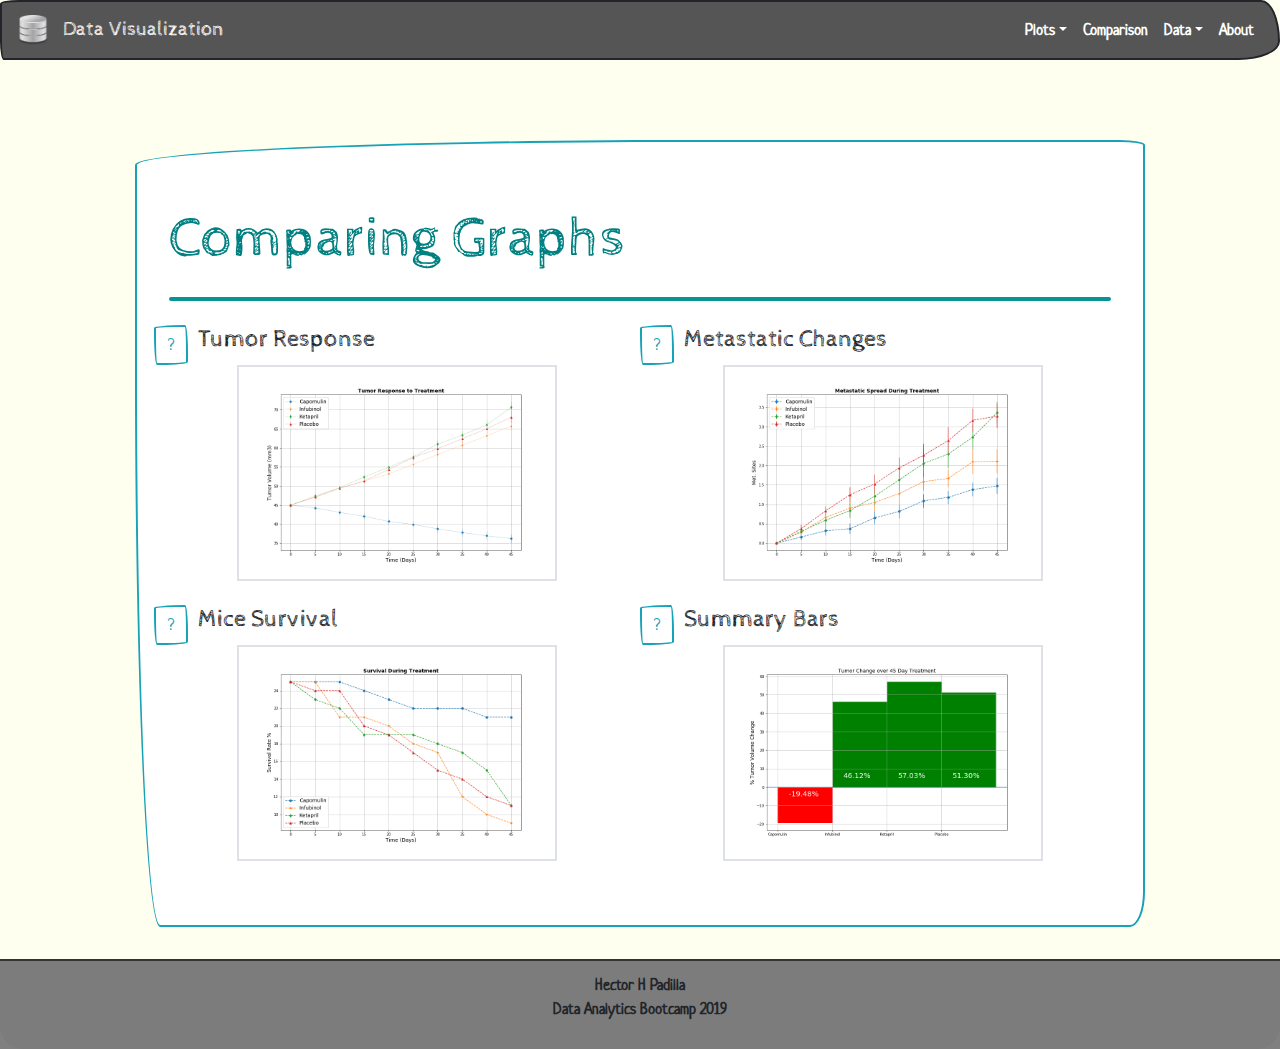
<file: web-analysis/comparisons.html>
<!DOCTYPE html>
<!-- --allow-file-access-from-files -->
<html lang="es" id="landing-page">
    <head>
        <meta charset="UTF-8">
        <meta name="viewport" content="width=device-width, initial-scale=1.0">
        <meta http-equiv="X-UA-Compatible" content="ie=edge">
        <title>Bootstrap Visualization Data</title>

        <link rel="stylesheet" href="https://stackpath.bootstrapcdn.com/bootstrap/4.3.1/css/bootstrap.min.css" integrity="sha384-ggOyR0iXCbMQv3Xipma34MD+dH/1fQ784/j6cY/iJTQUOhcWr7x9JvoRxT2MZw1T" crossorigin="anonymous">        
        <script src="https://code.jquery.com/jquery-3.3.1.slim.min.js" integrity="sha384-q8i/X+965DzO0rT7abK41JStQIAqVgRVzpbzo5smXKp4YfRvH+8abtTE1Pi6jizo" crossorigin="anonymous"></script>        
        <script src="https://cdnjs.cloudflare.com/ajax/libs/popper.js/1.14.7/umd/popper.min.js" integrity="sha384-UO2eT0CpHqdSJQ6hJty5KVphtPhzWj9WO1clHTMGa3JDZwrnQq4sF86dIHNDz0W1" crossorigin="anonymous"></script>        
        <script src="https://stackpath.bootstrapcdn.com/bootstrap/4.3.1/js/bootstrap.min.js" integrity="sha384-JjSmVgyd0p3pXB1rRibZUAYoIIy6OrQ6VrjIEaFf/nJGzIxFDsf4x0xIM+B07jRM" crossorigin="anonymous"></script>        
        <link rel="stylesheet" href="theme/bootstrap.min.css" >
        <link rel="stylesheet" href="theme/setstyles.css" >        
        
     </head>

     
    <body>  
        
            <nav class="navbar navbar-expand-md navbar-dark bg-dark">
            
                    <!-- Navbar Brand: Icon -->
                    <a class="navbar-brand" href="index.html">
                            <img src="img/db.png" width="30" height="30" role="img">          
                            &nbsp;&nbsp;Data Visualization                            
                    </a> 
        
                    <!-- <a class="navbar-brand" href="index.html">&nbsp;&nbsp;Data Visualization</a>-->
                    <button class="navbar-toggler" type="button" data-toggle="collapse" data-target="#navbarColor02" aria-controls="navbarColor02" aria-expanded="false" aria-label="Toggle navigation">
                        <span class="navbar-toggler-icon"></span>
                    </button>
        
                    <div class="collapse navbar-collapse bd.navbar-nav flex-row" id="navbarColor02">
                        <ul class="navbar-nav ml-auto">
                        
                        <li class="nav-item dropdown">
                            <a class="nav-link dropdown-toggle" data-toggle="dropdown" href="#" role="button" aria-haspopup="true" aria-expanded="false">Plots<span class="sr-only">(current)</span></a>
                            <div class="dropdown-menu" x-placement="bottom-start" style="position: absolute; will-change: transform; top: 0px; left: 0px; transform: translate3d(0px, 40px, 0px);">
                                <a class="dropdown-item" href="visualization1.html">&nbsp;Tumor Response</a>
                                <a class="dropdown-item" href="visualization2.html">&nbsp;Metastatic Changes</a>
                                <a class="dropdown-item" href="visualization3.html">&nbsp;Mice Survival</a>
                                <a class="dropdown-item" href="visualization4.html">&nbsp;Summary Bars</a>
                                <div class="dropdown-divider"></div>
                                <a class="dropdown-item" href="#">Comparison</a>
                                <a class="dropdown-item" href="data_page.html">Data</a>
                                <a class="dropdown-item" href="about.html">About</a>
                            </div>
                        </li>
        
                        <li class="nav-item">
                        <a class="nav-link" href="comparisons.html">Comparison</a>
                        </li>
        
                        <li class="nav-item dropdown">
                            <a class="nav-link dropdown-toggle" data-toggle="dropdown" href="#" role="button" aria-haspopup="true" aria-expanded="false">Data<span class="sr-only">(current)</span></a>
                            <div class="dropdown-menu dropdown-menu-right dropdown-menu-lg-left">
                                <a class="dropdown-item" href="clinical_data.htm">Clinical Data</a>
                                <a class="dropdown-item" href="mouse_data.htm">Mouse Data</a>    
                            </div>
                        </li>
        
                        <li class="nav-item">
                        <a class="nav-link" href="about.html">About</a>
                        </li>
                    </ul>            
                </div>
            </div> 
                
        
                </nav> <!-- end navigationbar -->      

        <!-- Main Grid Container -->
        <div class="container">

            <!-- Contents of the page -->
            <div class="jumbotron border-info"  id="project-explanation">
                
                <h1 class="display-4 h1size">Comparing Graphs</h1>
                <hr class='my-4'>

                <div class="row">
                    
                    <div class="col-6">  
                        <div class='row'>
                            <button type="button" class="btn btn-outline-info" data-toggle="modal" data-target=".visualization-tumorresponse">?</button>
                            <h4 class='h4size'>&nbsp;&nbsp;Tumor Response  </h4> 
                        </div>

                        <a href="visualization1.html">                   
                        <img class="fixed-center landing-image border" src="img/tumor_response.png" alt="Main Image">
                        </a>
                        
                    </div>

                    <!-- Insert a main image for description -->
                    <div class="col-6">
                        <div class='row'>
                            <button type="button" class="btn btn-outline-info" data-toggle="modal" data-target=".visualization-metastaticchanges">?</button>
                            <h4 class='h4size'>&nbsp;&nbsp;Metastatic Changes  </h4> 
                        </div>
                            
                        <a href="visualization2.html">                         
                        <img class="fixed-center landing-image border" src="img/metastatic_spread.png" alt="Main Image">
                        </a>
                        
                    </div>

                </div>  
                
                <br>
                
                <div class="row">
                        <div class="col-6">  
                            <div class='row'>
                                <button type="button" class="btn btn-outline-info" data-toggle="modal" data-target=".visualization-micesurvival">?</button>
                                <h4 class='h4size'>&nbsp;&nbsp;Mice Survival  </h4> 
                            </div>
                            <a href="visualization3.html"> 
                            <img class="fixed-center landing-image border" src="img/survival_mice.png" alt="Main Image">
                            </a>
                        </div>
    
                        <!-- Insert a main image for description -->
                        <div class="col-6">  
                                <div class='row'>
                                        <button type="button" class="btn btn-outline-info" data-toggle="modal" data-target=".visualization-summary">?</button>
                                        <h4 class='h4size'>&nbsp;&nbsp;Summary Bars  </h4> 
                                    </div>        
                            <a href="visualization4.html">                
                            <img class="fixed-center landing-image border" src="img/summary_bar.png" alt="Main Image">
                            </a>
                        </div>
    
                    </div>  

            </div> <!-- end jumbotron, comparisons -->

        </div> <!-- end main-contanier -->
        


        <!-- Footer -->
        <footer class="my-footer">
            
            <div class="card-footer ">                
                <p class="p-footer">
                    Hector H Padilla<br>
                    Data Analytics Bootcamp 2019
                </p>                          
            </div>
        </footer>


        <!-- ===================================== Dialogs ======================================= -->        
        <div class="modal visualization-tumorresponse" tabindex="-1" role="dialog">
                <div class="modal-dialog modal-lg" role="document">
                    <div class="modal-content border-info">
                    <div class="modal-header border-info">
                        <h5 class="modal-title text-info">Tumor Response Analysis</h5>
                        <button type="button" class="close" data-dismiss="modal" aria-label="Close">
                            <span aria-hidden="true">&times;</span>
                        </button>
                    </div>
                    <div class="modal-body lead">
                        <p>From the graph we can observe that Capomulim had the best effective response than the rest of the observable tratments. 
                        During the pass of the days it reduce meaningfully the tumor volume in the mice.</p>
                        <p>
                        The rest of the observable treatments showed that the tumor increased its volume, 
                        but Ketapril showed the the worst response of those treatments, even showing an apparently 
                        increased behavior during the last 5 days.</p> 
                    </div>
                    <div class="modal-footer border-info">
                        <button type="button" class="btn btn-info" data-dismiss="modal">Close</button>                    
                    </div>
                    </div>
                </div>
            </div> <!-- end modal dialog -->
        
        
            <div class="modal visualization-metastaticchanges" tabindex="-1" role="dialog">
                    <div class="modal-dialog modal-lg" role="document">
                        <div class="modal-content border-info">
                        <div class="modal-header border-info">
                            <h5 class="modal-title text-info">Metastatic Changes Analysis</h5>
                            <button type="button" class="close" data-dismiss="modal" aria-label="Close">
                                <span aria-hidden="true">&times;</span>
                            </button>
                        </div>
                        <div class="modal-body lead">
                                <p>In this graph we can clearly see that for each treatment, the response might not be meaningfully good. 
                                        All of the treatments, showed an increase in the Metastatic places in the mice. Despite the fact that the treatment with Capomulin, showed the best response in the previous graph, here we can see that metastatic places increase during the treatment, 
                                        even though this was the treatment that showed the least increase in the amount of places.</p>
                                        <p>
                                        The Placebo and the Ketapril treatments showed the least efficiency among the 4 studies we are analyzing here.</p>
                                        <p>        
                                        We might be need to analyze this treatment during a longer period to understand better if this behavior would continue like this</p>                    
                        </div>
                        <div class="modal-footer border-info">
                            <button type="button" class="btn btn-info" data-dismiss="modal">Close</button>                    
                        </div>
                        </div>
                    </div>
                </div> <!-- end modal dialog -->
            
            
                <div class="modal visualization-micesurvival" tabindex="-1" role="dialog">
                        <div class="modal-dialog modal-lg" role="document">
                            <div class="modal-content border-info">
                            <div class="modal-header border-info">
                                <h5 class="modal-title text-info">Survival Mice Analysis</h5>
                                <button type="button" class="close" data-dismiss="modal" aria-label="Close">
                                    <span aria-hidden="true">&times;</span>
                                </button>
                            </div>
                            <div class="modal-body lead">
                                <p>This graph showed, once again, that the treatment with Capomulin could have the best reponse among all the analyzed treatments. Capomulin treatment showed a better survival rate than the rest. Even, this treatment showed that for the last days, the survival rate tended to be constant. 
                                We might need to analyze it for a longer period to have more certainty.</p>                    
                            </div>
                            <div class="modal-footer border-info">
                                <button type="button" class="btn btn-info" data-dismiss="modal">Close</button>                    
                            </div>
                            </div>
                        </div>
                    </div> <!-- end modal dialog -->
            
            
                    <div class="modal visualization-summary" tabindex="-1" role="dialog">
                            <div class="modal-dialog modal-lg" role="document">
                                <div class="modal-content border-info">
                                <div class="modal-header border-info">
                                    <h5 class="modal-title text-info">Summary Bars Analysis</h5>
                                    <button type="button" class="close" data-dismiss="modal" aria-label="Close">
                                        <span aria-hidden="true">&times;</span>
                                    </button>
                                </div>
                                <div class="modal-body lead">
                                    <p>Capomuin showed the best response among the four studied treatments in this analysis, but we might need a longer period of study to observe if this behavior remains. 
                                    Even, the tumor volumne decrease in almost 20%, considering this study was only for 45 days period, we might consider in continue with this treatment.</p>                    
                                </div>
                                <div class="modal-footer border-info">
                                    <button type="button" class="btn btn-info" data-dismiss="modal">Close</button>                    
                                </div>
                                </div>
                            </div>
                        </div> <!-- end modal dialog -->


    </body>
</html>
</file>
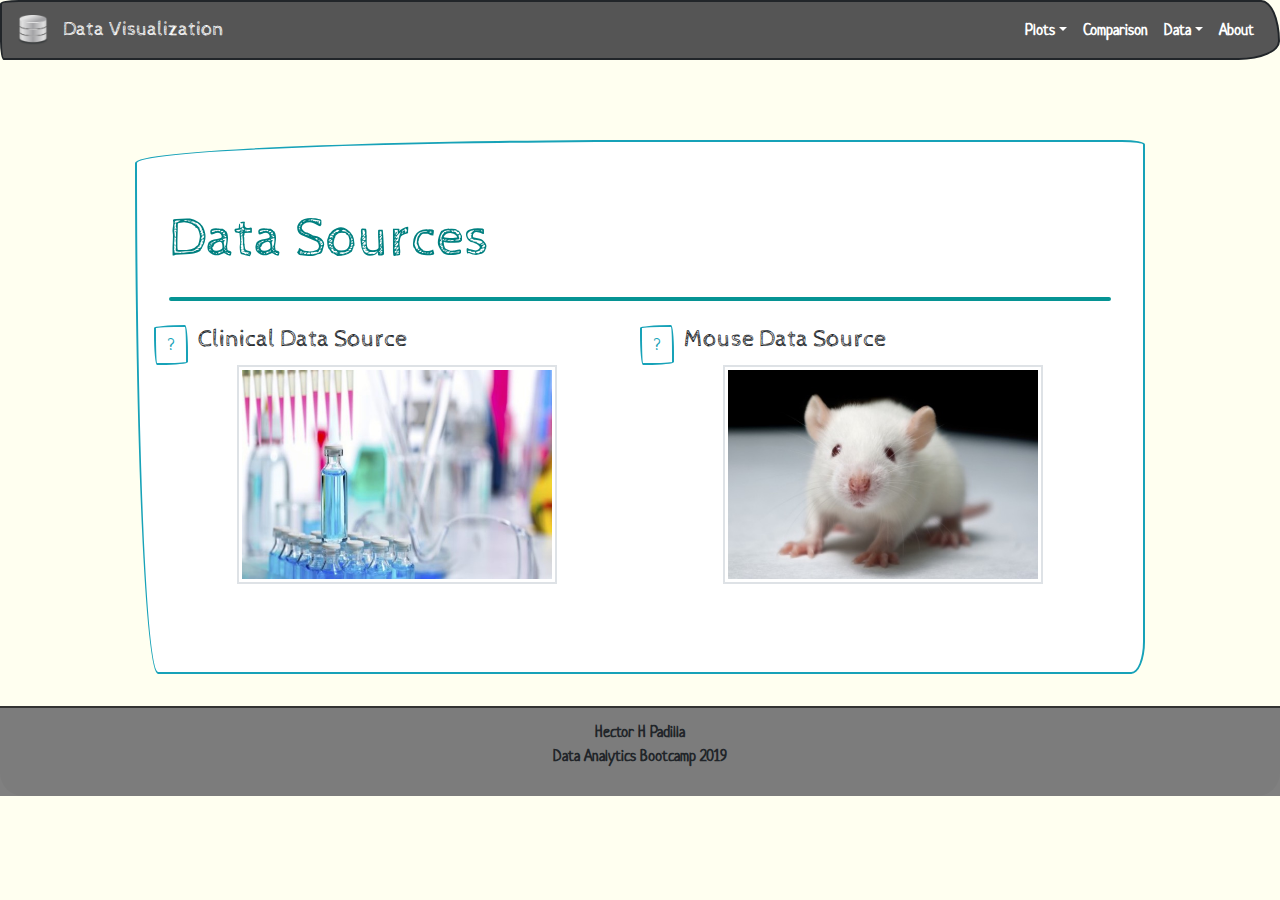
<file: web-analysis/data_page.html>
<!DOCTYPE html>
<!-- --allow-file-access-from-files -->
<html lang="es" id="landing-page">
    <head>
        <meta charset="UTF-8">
        <meta name="viewport" content="width=device-width, initial-scale=1.0">
        <meta http-equiv="X-UA-Compatible" content="ie=edge">
        <title>Bootstrap Visualization Data</title>

        <link rel="stylesheet" href="https://stackpath.bootstrapcdn.com/bootstrap/4.3.1/css/bootstrap.min.css" integrity="sha384-ggOyR0iXCbMQv3Xipma34MD+dH/1fQ784/j6cY/iJTQUOhcWr7x9JvoRxT2MZw1T" crossorigin="anonymous">        
        <script src="https://code.jquery.com/jquery-3.3.1.slim.min.js" integrity="sha384-q8i/X+965DzO0rT7abK41JStQIAqVgRVzpbzo5smXKp4YfRvH+8abtTE1Pi6jizo" crossorigin="anonymous"></script>        
        <script src="https://cdnjs.cloudflare.com/ajax/libs/popper.js/1.14.7/umd/popper.min.js" integrity="sha384-UO2eT0CpHqdSJQ6hJty5KVphtPhzWj9WO1clHTMGa3JDZwrnQq4sF86dIHNDz0W1" crossorigin="anonymous"></script>        
        <script src="https://stackpath.bootstrapcdn.com/bootstrap/4.3.1/js/bootstrap.min.js" integrity="sha384-JjSmVgyd0p3pXB1rRibZUAYoIIy6OrQ6VrjIEaFf/nJGzIxFDsf4x0xIM+B07jRM" crossorigin="anonymous"></script>        
        <link rel="stylesheet" href="theme/bootstrap.min.css" >
        <link rel="stylesheet" href="theme/setstyles.css" >        
        
     </head>

     
    <body>  
        
            <nav class="navbar navbar-expand-md navbar-dark bg-dark">
            
                    <!-- Navbar Brand: Icon -->
                    <a class="navbar-brand" href="index.html">
                            <img src="img/db.png" width="30" height="30" role="img">          
                            &nbsp;&nbsp;Data Visualization                            
                    </a> 
        
                    <!-- <a class="navbar-brand" href="index.html">&nbsp;&nbsp;Data Visualization</a>-->
                    <button class="navbar-toggler" type="button" data-toggle="collapse" data-target="#navbarColor02" aria-controls="navbarColor02" aria-expanded="false" aria-label="Toggle navigation">
                        <span class="navbar-toggler-icon"></span>
                    </button>
        
                    <div class="collapse navbar-collapse bd.navbar-nav flex-row" id="navbarColor02">
                        <ul class="navbar-nav ml-auto">
                        
                        <li class="nav-item dropdown">
                            <a class="nav-link dropdown-toggle" data-toggle="dropdown" href="#" role="button" aria-haspopup="true" aria-expanded="false">Plots<span class="sr-only">(current)</span></a>
                            <div class="dropdown-menu" x-placement="bottom-start" style="position: absolute; will-change: transform; top: 0px; left: 0px; transform: translate3d(0px, 40px, 0px);">
                                <a class="dropdown-item" href="visualization1.html">&nbsp;Tumor Response</a>
                                <a class="dropdown-item" href="visualization2.html">&nbsp;Metastatic Changes</a>
                                <a class="dropdown-item" href="visualization3.html">&nbsp;Mice Survival</a>
                                <a class="dropdown-item" href="visualization4.html">&nbsp;Summary Bars</a>
                                <div class="dropdown-divider"></div>
                                <a class="dropdown-item" href="comparisons.html">Comparison</a>
                                <a class="dropdown-item" href="#">Data</a>
                                <a class="dropdown-item" href="about.html">About</a>
                            </div>
                        </li>
        
                        <li class="nav-item">
                        <a class="nav-link" href="comparisons.html">Comparison</a>
                        </li>
        
                        <li class="nav-item dropdown">
                            <a class="nav-link dropdown-toggle" data-toggle="dropdown" href="#" role="button" aria-haspopup="true" aria-expanded="false">Data<span class="sr-only">(current)</span></a>
                            <div class="dropdown-menu dropdown-menu-right dropdown-menu-lg-left">
                                <a class="dropdown-item" href="clinical_data.htm">Clinical Data</a>
                                <a class="dropdown-item" href="mouse_data.htm">Mouse Data</a>    
                            </div>
                        </li>
        
                        <li class="nav-item">
                        <a class="nav-link" href="about.html">About</a>
                        </li>
                    </ul>            
                </div>
            </div> 
                
        
                </nav> <!-- end navigationbar -->     

        <!-- Main Grid Container -->
        <div class="container">

            <!-- Contents of the page -->
            <div class="jumbotron border-info"  id="project-explanation">
                
                <h1 class="display-4">Data Sources</h1>
                <hr class='my-4'>

                <div class="row">
                    
                    <div class="col-6">  
                        <div class='row'>
                            <button type="button" class="btn btn-outline-info" data-toggle="modal" data-target=".visualization-clinicaldata">?</button>
                            <h4>&nbsp;&nbsp;Clinical Data Source</h4> 
                        </div>

                        <a href="clinical_data.htm">                   
                        <img class="fixed-center landing-image border" src="img/clinical.jpg" alt="Main Image">
                        </a>
                        
                    </div>

                    <!-- Insert a main image for description -->
                    <div class="col-6">
                        <div class='row'>
                            <button type="button" class="btn btn-outline-info" data-toggle="modal" data-target=".visualization-mousedata">?</button>
                            <h4>&nbsp;&nbsp;Mouse Data Source</h4> 
                        </div>
                            
                        <a href="mouse_data.htm">                         
                        <img class="fixed-center landing-image border" src="img/mice.jpg" alt="Main Image">
                        </a>
                        
                    </div>

                </div>  
                
                <br>
                
                

            </div> <!-- end jumbotron, comparisons -->

        </div> <!-- end main-contanier -->
        


        <!-- Footer -->
        <footer class="my-footer">
            
            <div class="card-footer ">                
                <p class="p-footer">
                    Hector H Padilla<br>
                    Data Analytics Bootcamp 2019
                </p>                          
            </div>
        </footer>


        <!-- ===================================== Dialogs ======================================= -->        
        <div class="modal visualization-clinicaldata" tabindex="-1" role="dialog">
                <div class="modal-dialog modal-sm" role="document">
                    <div class="modal-content border-info">
                    <div class="modal-header border-info">
                        <h5 class="modal-title text-info">Clinical Data Info</h5>
                        <button type="button" class="close" data-dismiss="modal" aria-label="Close">
                            <span aria-hidden="true">&times;</span>
                        </button>
                    </div>
                    <div class="modal-body lead">
                        <p>Rows = 1893</p>
                        <p>Cols = 4</p> 
                    </div>
                    <div class="modal-footer border-info">
                        <button type="button" class="btn btn-info" data-dismiss="modal">Close</button>                    
                    </div>
                    </div>
                </div>
            </div> <!-- end modal dialog -->
        
        
            <div class="modal visualization-mousedata" tabindex="-1" role="dialog">
                    <div class="modal-dialog modal-sm" role="document">
                        <div class="modal-content border-info">
                        <div class="modal-header border-info">
                            <h5 class="modal-title text-info">Mice Data Info</h5>
                            <button type="button" class="close" data-dismiss="modal" aria-label="Close">
                                <span aria-hidden="true">&times;</span>
                            </button>
                        </div>
                        <div class="modal-body lead">
                            <p>Rows = 250</p>
                            <p>Cols = 2</p> 
                        </div>
                        <div class="modal-footer border-info">
                            <button type="button" class="btn btn-info" data-dismiss="modal">Close</button>                    
                        </div>
                        </div>
                    </div>
                </div> <!-- end modal dialog -->
            
            
                


    </body>
</html>
</file>
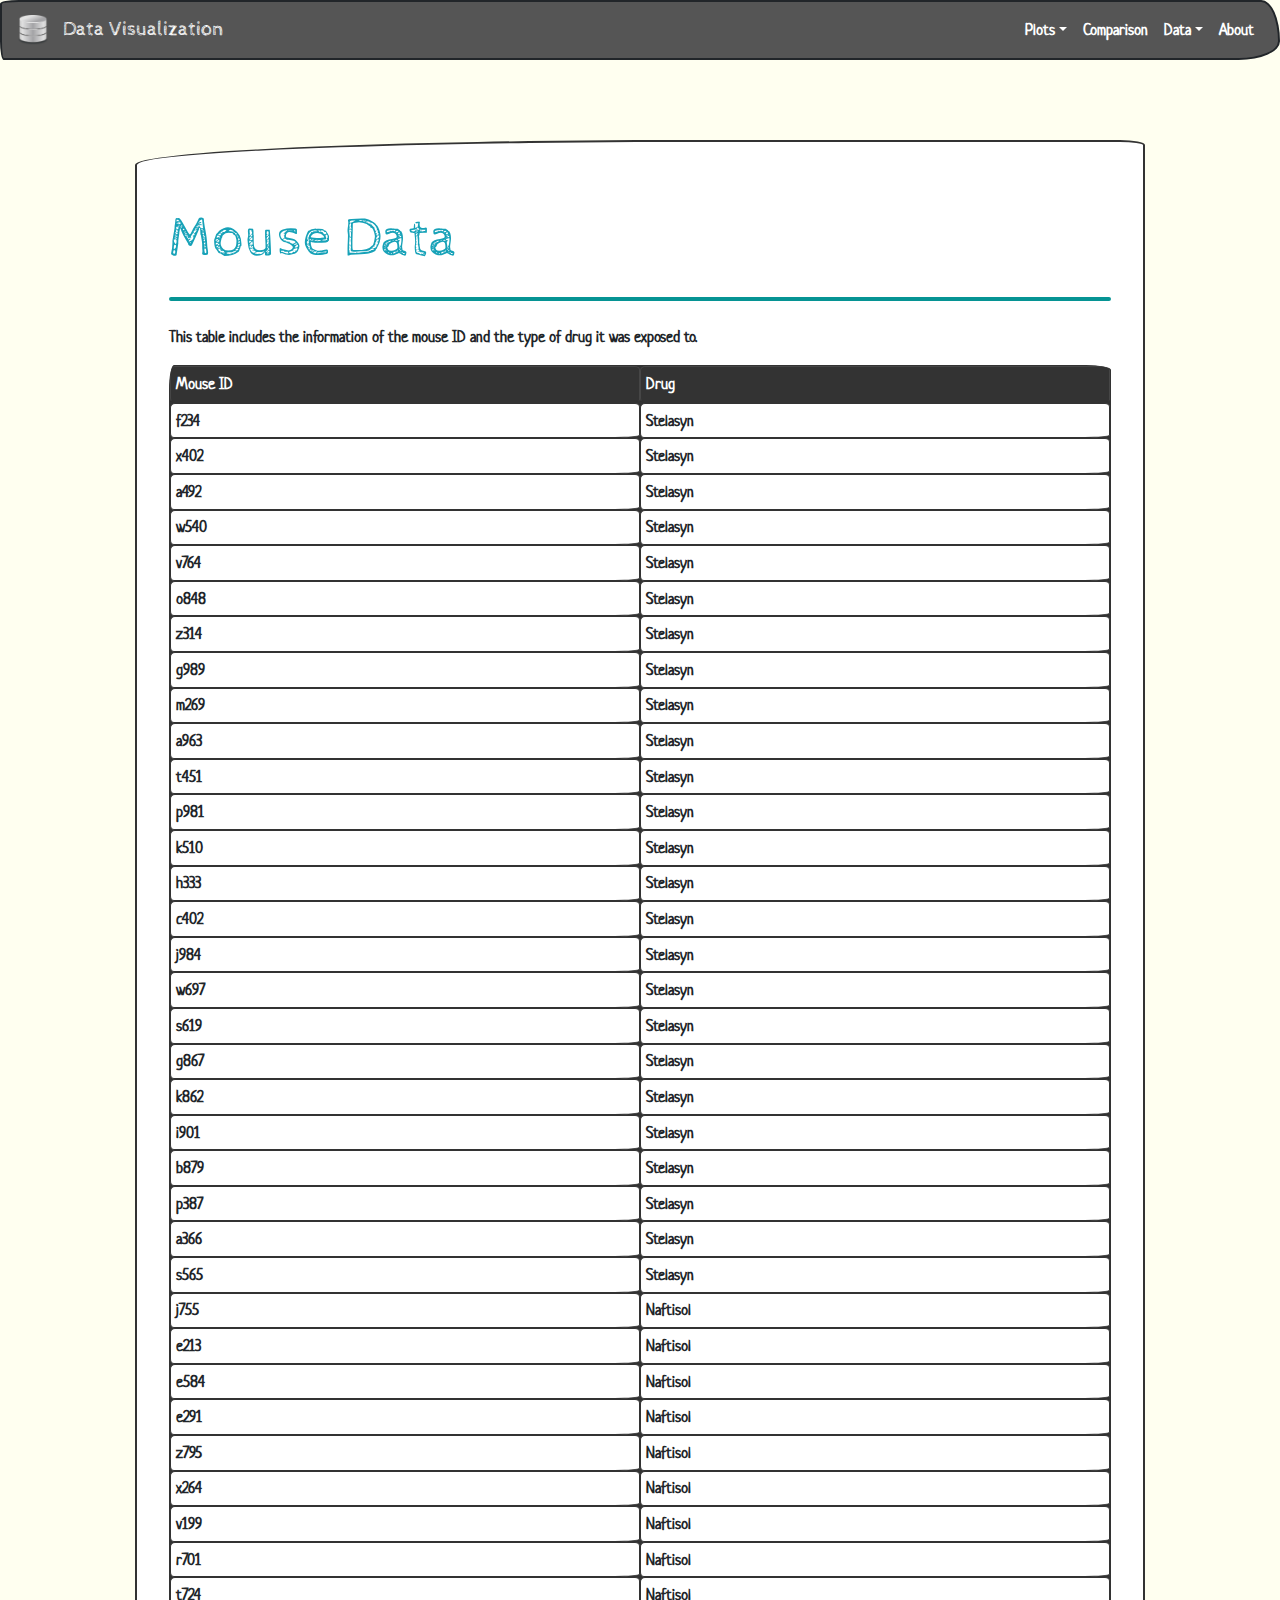
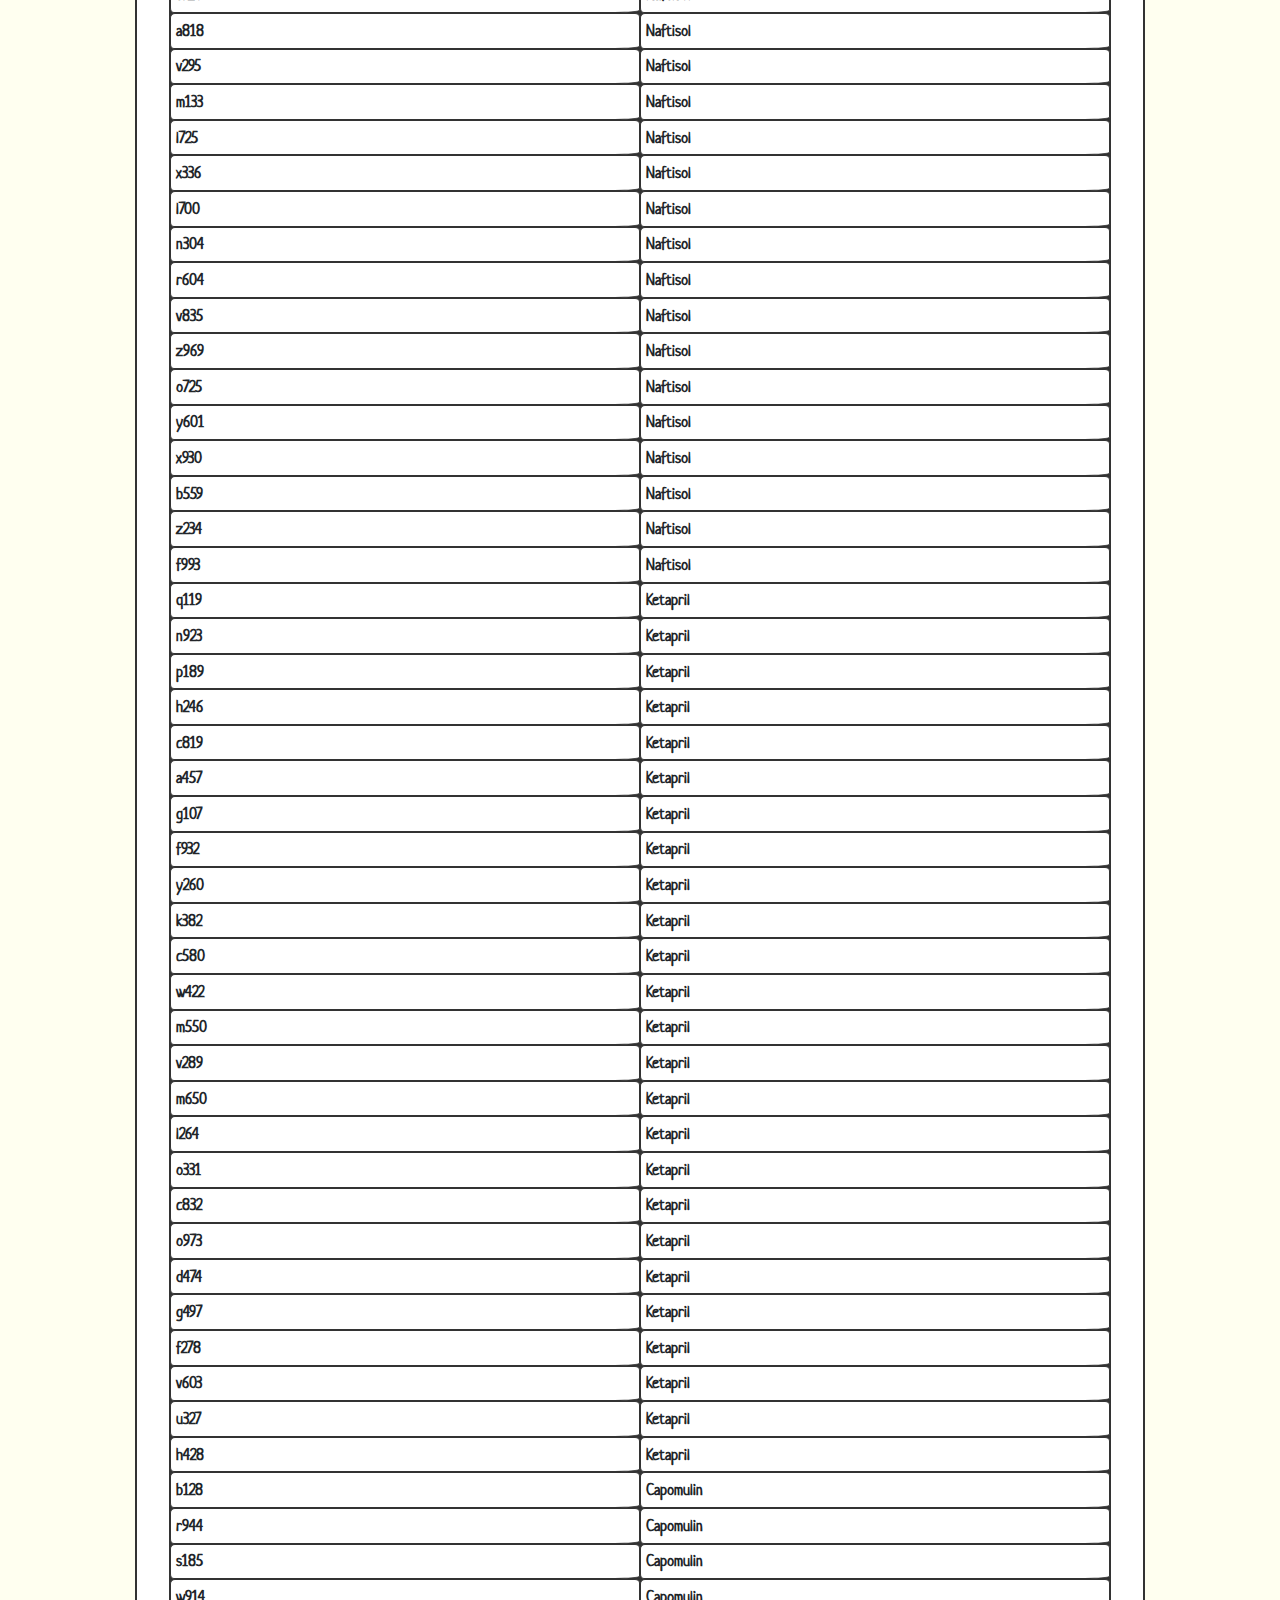
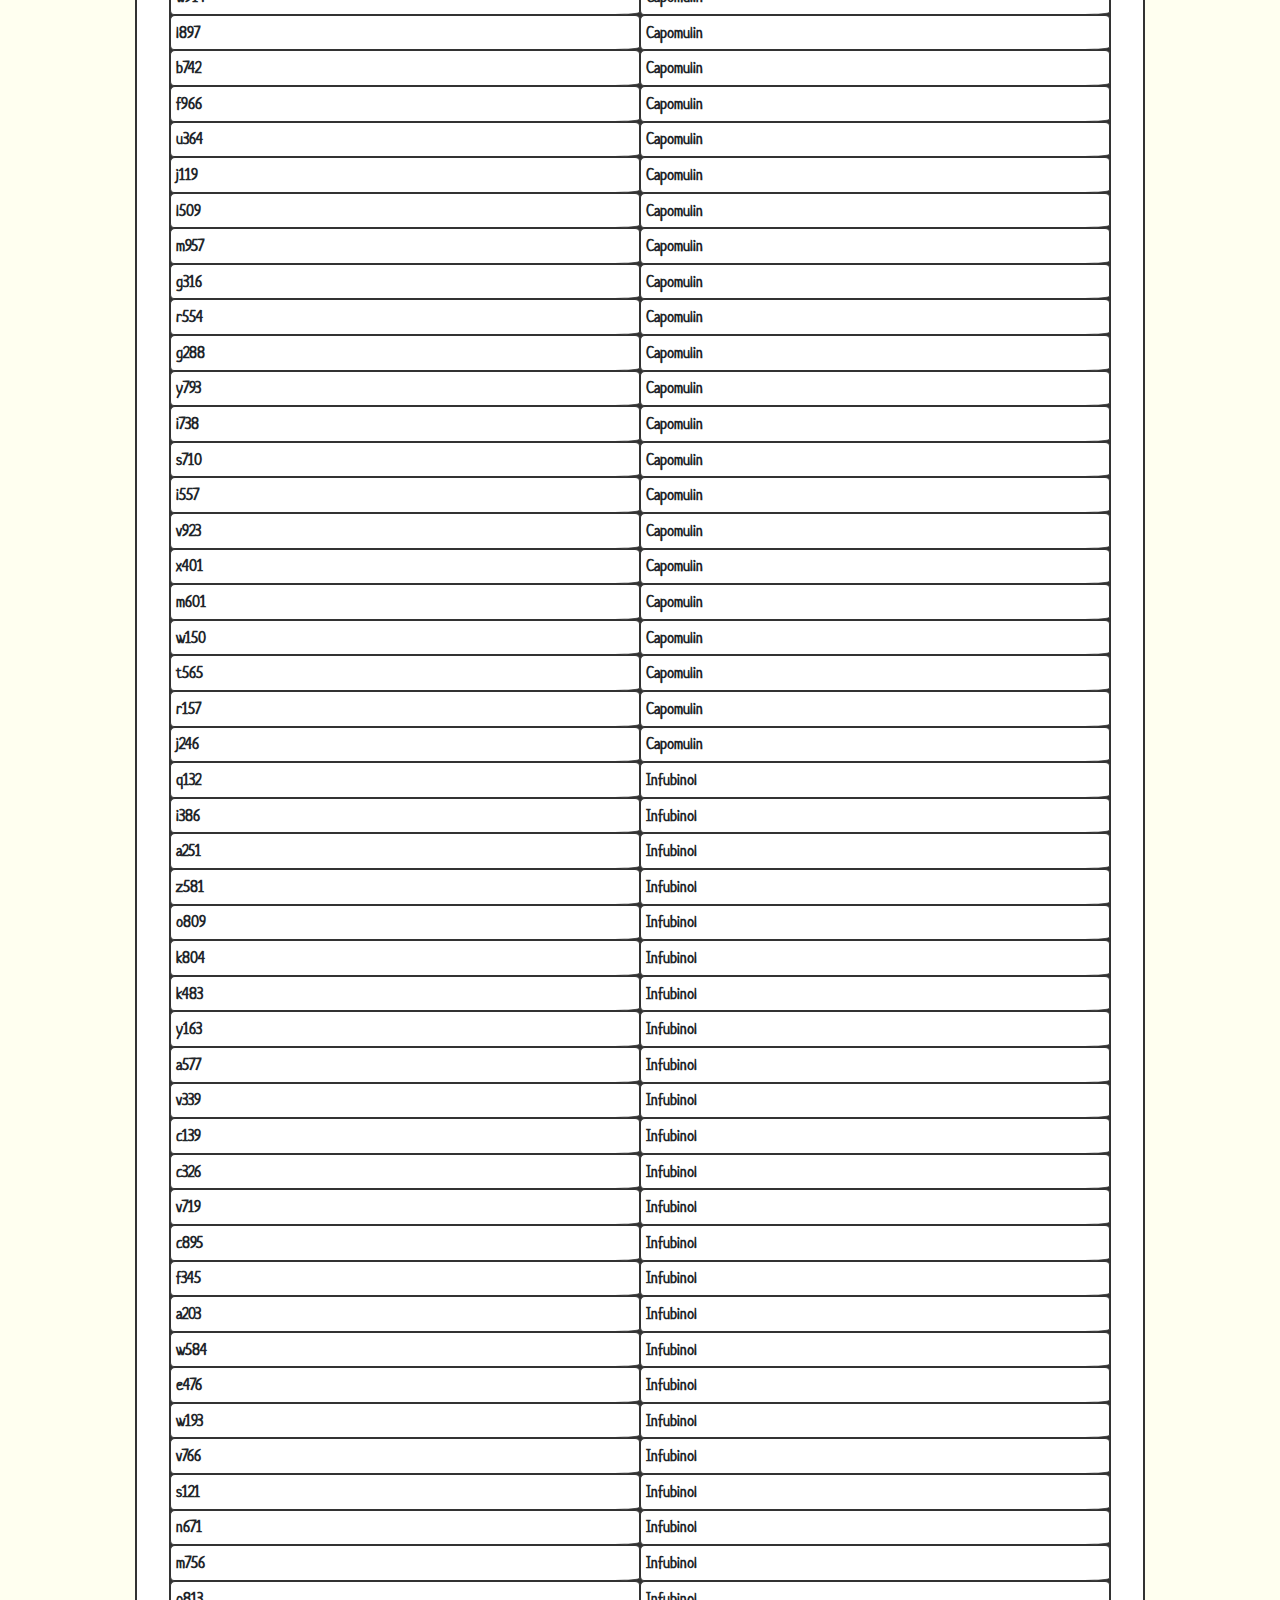
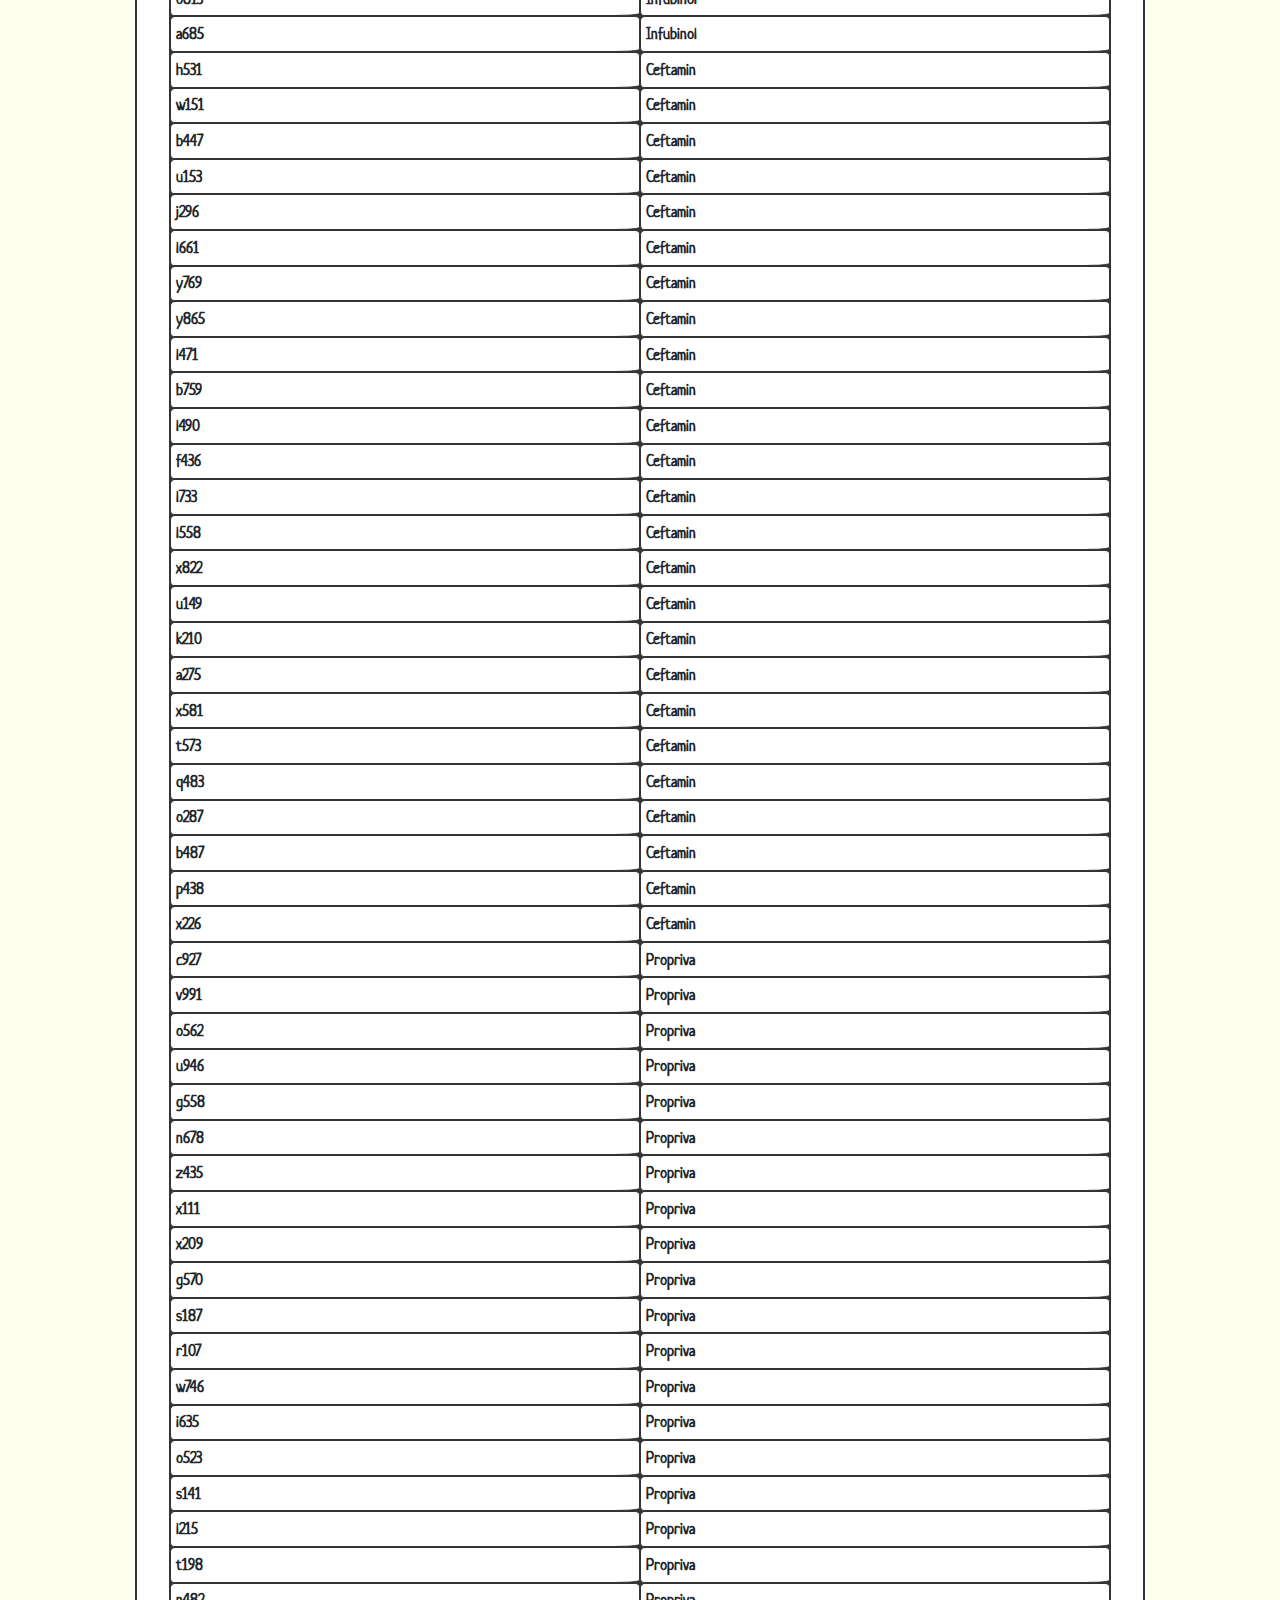
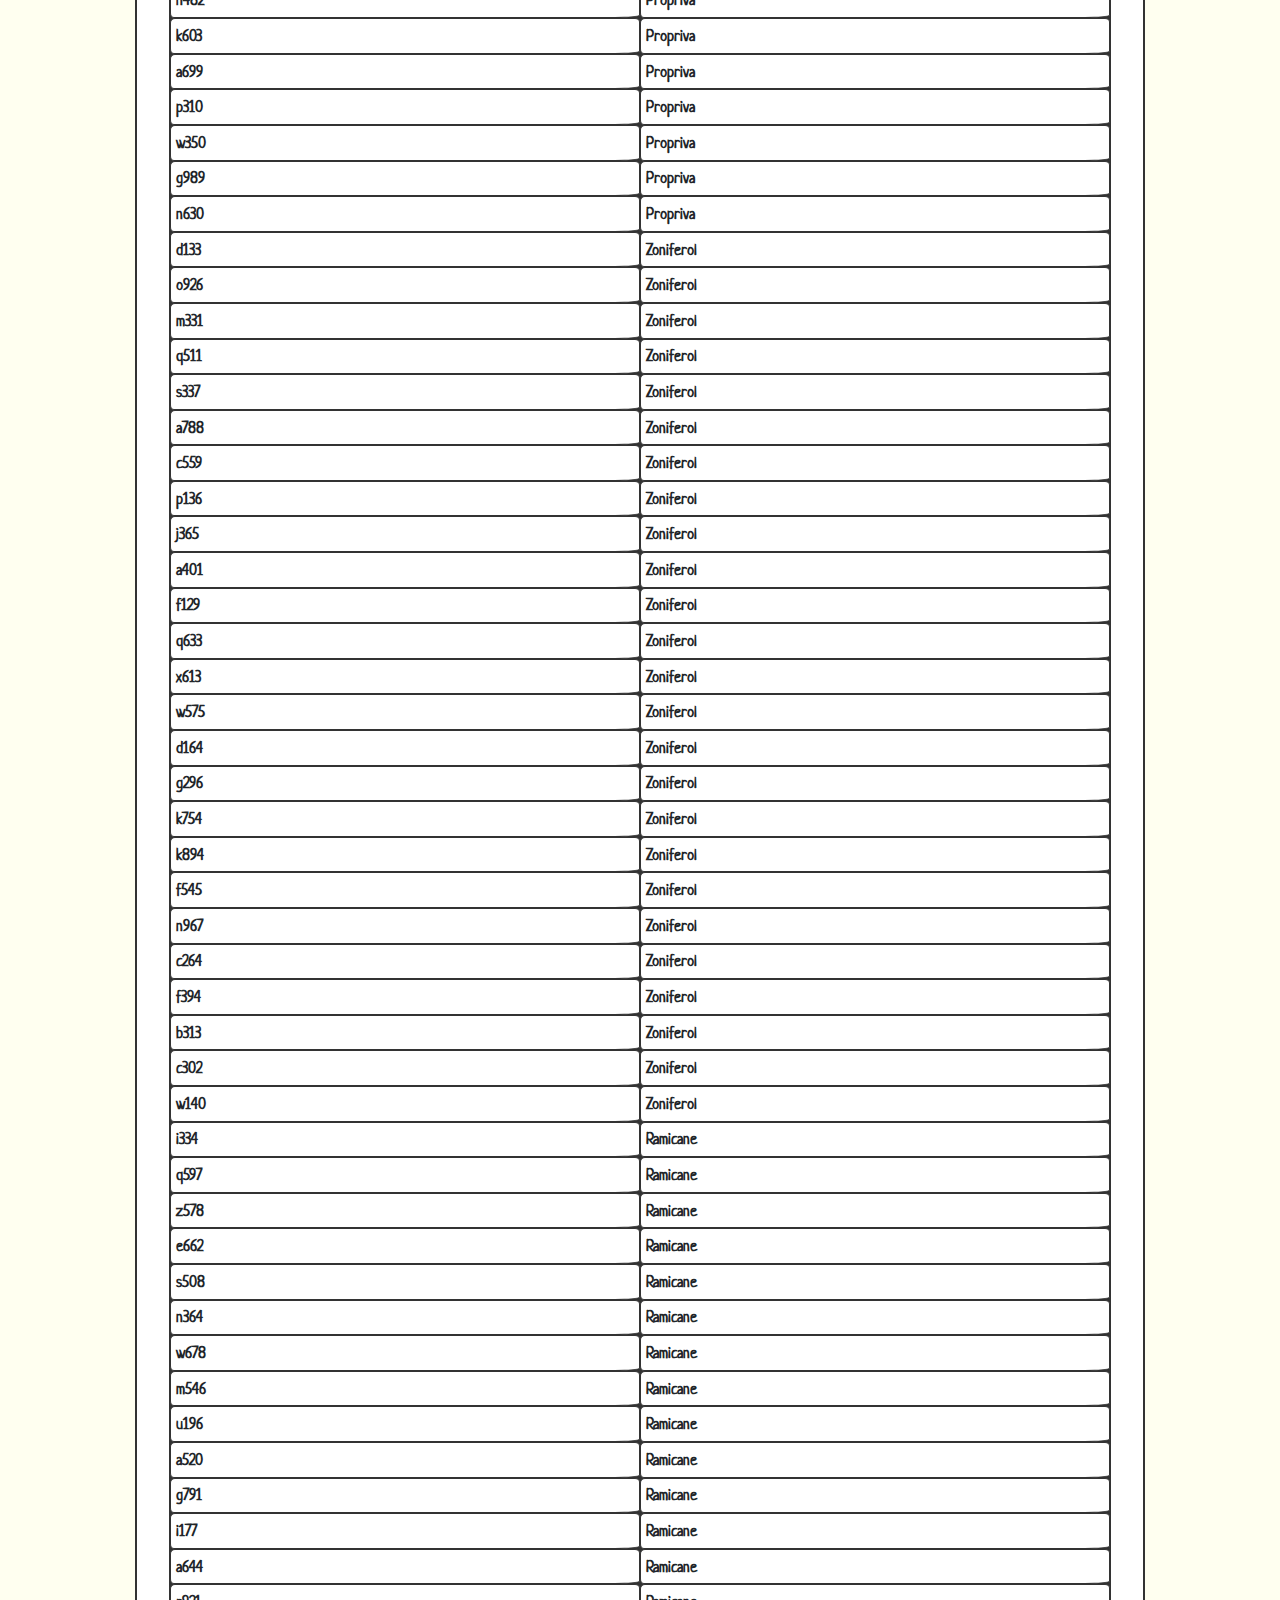
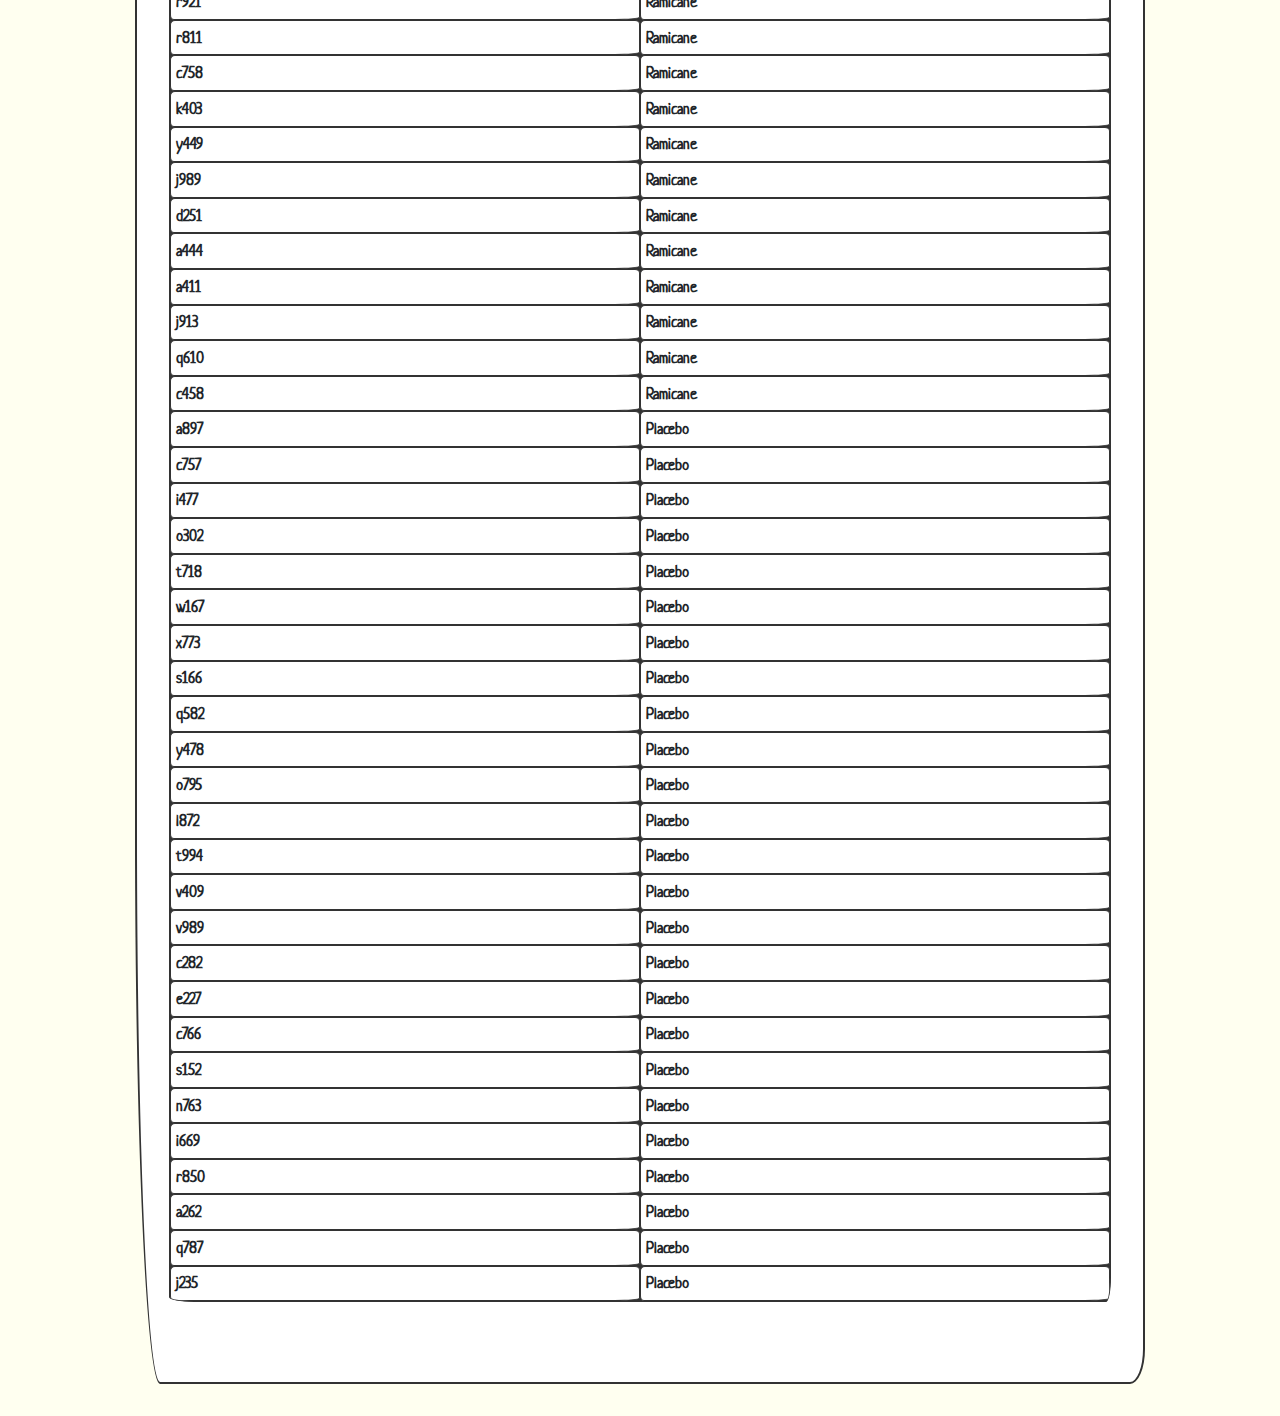
<file: web-analysis/mouse_data.htm>
<!DOCTYPE html>
<html lang="en">
    <head>
        <meta charset="UTF-8">
        <meta name="viewport" content="width=device-width, initial-scale=1.0">
        <meta http-equiv="X-UA-Compatible" content="ie=edge">
        <title>Mouse Drug Data</title>

        <link rel="stylesheet" href="https://stackpath.bootstrapcdn.com/bootstrap/4.3.1/css/bootstrap.min.css" integrity="sha384-ggOyR0iXCbMQv3Xipma34MD+dH/1fQ784/j6cY/iJTQUOhcWr7x9JvoRxT2MZw1T" crossorigin="anonymous">        
        <script src="https://code.jquery.com/jquery-3.3.1.slim.min.js" integrity="sha384-q8i/X+965DzO0rT7abK41JStQIAqVgRVzpbzo5smXKp4YfRvH+8abtTE1Pi6jizo" crossorigin="anonymous"></script>        
        <script src="https://cdnjs.cloudflare.com/ajax/libs/popper.js/1.14.7/umd/popper.min.js" integrity="sha384-UO2eT0CpHqdSJQ6hJty5KVphtPhzWj9WO1clHTMGa3JDZwrnQq4sF86dIHNDz0W1" crossorigin="anonymous"></script>        
        <script src="https://stackpath.bootstrapcdn.com/bootstrap/4.3.1/js/bootstrap.min.js" integrity="sha384-JjSmVgyd0p3pXB1rRibZUAYoIIy6OrQ6VrjIEaFf/nJGzIxFDsf4x0xIM+B07jRM" crossorigin="anonymous"></script>        
        <link rel="stylesheet" href="theme/bootstrap.min.css" >
        <link rel="stylesheet" href="theme/setstyles.css" > 

    </head>

    <body>
        <!--Navigation bar-->
        <!-- bg-primary bg-secondary bg-success bg-info bg-warning bg-danger -->
        <nav class="navbar navbar-expand-md navbar-dark bg-dark">
            
                <!-- Navbar Brand: Icon -->
                <a class="navbar-brand" href="index.html">
                        <img src="img/db.png" width="30" height="30" role="img">          
                        &nbsp;&nbsp;Data Visualization                            
                </a> 
    
                <!-- <a class="navbar-brand" href="index.html">&nbsp;&nbsp;Data Visualization</a>-->
                <button class="navbar-toggler" type="button" data-toggle="collapse" data-target="#navbarColor02" aria-controls="navbarColor02" aria-expanded="false" aria-label="Toggle navigation">
                    <span class="navbar-toggler-icon"></span>
                </button>
    
                <div class="collapse navbar-collapse bd.navbar-nav flex-row" id="navbarColor02">
                    <ul class="navbar-nav ml-auto">
                    
                    <li class="nav-item dropdown">
                        <a class="nav-link dropdown-toggle" data-toggle="dropdown" href="#" role="button" aria-haspopup="true" aria-expanded="false">Plots<span class="sr-only">(current)</span></a>
                        <div class="dropdown-menu" x-placement="bottom-start" style="position: absolute; will-change: transform; top: 0px; left: 0px; transform: translate3d(0px, 40px, 0px);">
                            <a class="dropdown-item" href="visualization1.html">&nbsp;Tumor Response</a>
                            <a class="dropdown-item" href="visualization2.html">&nbsp;Metastatic Changes</a>
                            <a class="dropdown-item" href="visualization3.html">&nbsp;Mice Survival</a>
                            <a class="dropdown-item" href="visualization4.html">&nbsp;Summary Bars</a>
                            <div class="dropdown-divider"></div>
                            <a class="dropdown-item" href="comparisons.html">Comparison</a>
                            <a class="dropdown-item" href="clinical_data.htm">Clinical Data</a>
                            <a class="dropdown-item" href="about.html">About</a>
                        </div>
                    </li>
    
                    <li class="nav-item">
                    <a class="nav-link" href="comparisons.html">Comparison</a>
                    </li>
    
                    <li class="nav-item dropdown">
                        <a class="nav-link dropdown-toggle" data-toggle="dropdown" href="#" role="button" aria-haspopup="true" aria-expanded="false">Data<span class="sr-only">(current)</span></a>
                        <div class="dropdown-menu dropdown-menu-right dropdown-menu-lg-left">
                            <a class="dropdown-item" href="clinical_data.htm">Clinical Data</a>
                            <a class="dropdown-item" href="mouse_data.htm">Mouse Data</a>    
                        </div>
                    </li>
    
                    <li class="nav-item">
                    <a class="nav-link" href="about.html">About</a>
                    </li>
                </ul>            
            </div>
        </div> 
            
    
            </nav> <!-- end navigationbar -->   




        <div class="container">
            <div class="jumbotron"  > 
                <h1 class="display-4 text-info h1size">Mouse Data</h1>
                <hr class='my-4'>

                <p>This table includes the information of the mouse ID and the type of drug it was exposed to.</p>
                

                <table class="table table-bordered table-hover table-condensed table-sm">
                <thead class='table-dark'><tr><th title="Field #1">Mouse ID</th>
                <th title="Field #2">Drug</th>
                </tr></thead>
                <tbody><tr>
                <td>f234</td>
                <td>Stelasyn</td>
                </tr>
                <tr>
                <td>x402</td>
                <td>Stelasyn</td>
                </tr>
                <tr>
                <td>a492</td>
                <td>Stelasyn</td>
                </tr>
                <tr>
                <td>w540</td>
                <td>Stelasyn</td>
                </tr>
                <tr>
                <td>v764</td>
                <td>Stelasyn</td>
                </tr>
                <tr>
                <td>o848</td>
                <td>Stelasyn</td>
                </tr>
                <tr>
                <td>z314</td>
                <td>Stelasyn</td>
                </tr>
                <tr>
                <td>g989</td>
                <td>Stelasyn</td>
                </tr>
                <tr>
                <td>m269</td>
                <td>Stelasyn</td>
                </tr>
                <tr>
                <td>a963</td>
                <td>Stelasyn</td>
                </tr>
                <tr>
                <td>t451</td>
                <td>Stelasyn</td>
                </tr>
                <tr>
                <td>p981</td>
                <td>Stelasyn</td>
                </tr>
                <tr>
                <td>k510</td>
                <td>Stelasyn</td>
                </tr>
                <tr>
                <td>h333</td>
                <td>Stelasyn</td>
                </tr>
                <tr>
                <td>c402</td>
                <td>Stelasyn</td>
                </tr>
                <tr>
                <td>j984</td>
                <td>Stelasyn</td>
                </tr>
                <tr>
                <td>w697</td>
                <td>Stelasyn</td>
                </tr>
                <tr>
                <td>s619</td>
                <td>Stelasyn</td>
                </tr>
                <tr>
                <td>g867</td>
                <td>Stelasyn</td>
                </tr>
                <tr>
                <td>k862</td>
                <td>Stelasyn</td>
                </tr>
                <tr>
                <td>i901</td>
                <td>Stelasyn</td>
                </tr>
                <tr>
                <td>b879</td>
                <td>Stelasyn</td>
                </tr>
                <tr>
                <td>p387</td>
                <td>Stelasyn</td>
                </tr>
                <tr>
                <td>a366</td>
                <td>Stelasyn</td>
                </tr>
                <tr>
                <td>s565</td>
                <td>Stelasyn</td>
                </tr>
                <tr>
                <td>j755</td>
                <td>Naftisol</td>
                </tr>
                <tr>
                <td>e213</td>
                <td>Naftisol</td>
                </tr>
                <tr>
                <td>e584</td>
                <td>Naftisol</td>
                </tr>
                <tr>
                <td>e291</td>
                <td>Naftisol</td>
                </tr>
                <tr>
                <td>z795</td>
                <td>Naftisol</td>
                </tr>
                <tr>
                <td>x264</td>
                <td>Naftisol</td>
                </tr>
                <tr>
                <td>v199</td>
                <td>Naftisol</td>
                </tr>
                <tr>
                <td>r701</td>
                <td>Naftisol</td>
                </tr>
                <tr>
                <td>t724</td>
                <td>Naftisol</td>
                </tr>
                <tr>
                <td>a818</td>
                <td>Naftisol</td>
                </tr>
                <tr>
                <td>v295</td>
                <td>Naftisol</td>
                </tr>
                <tr>
                <td>m133</td>
                <td>Naftisol</td>
                </tr>
                <tr>
                <td>l725</td>
                <td>Naftisol</td>
                </tr>
                <tr>
                <td>x336</td>
                <td>Naftisol</td>
                </tr>
                <tr>
                <td>l700</td>
                <td>Naftisol</td>
                </tr>
                <tr>
                <td>n304</td>
                <td>Naftisol</td>
                </tr>
                <tr>
                <td>r604</td>
                <td>Naftisol</td>
                </tr>
                <tr>
                <td>v835</td>
                <td>Naftisol</td>
                </tr>
                <tr>
                <td>z969</td>
                <td>Naftisol</td>
                </tr>
                <tr>
                <td>o725</td>
                <td>Naftisol</td>
                </tr>
                <tr>
                <td>y601</td>
                <td>Naftisol</td>
                </tr>
                <tr>
                <td>x930</td>
                <td>Naftisol</td>
                </tr>
                <tr>
                <td>b559</td>
                <td>Naftisol</td>
                </tr>
                <tr>
                <td>z234</td>
                <td>Naftisol</td>
                </tr>
                <tr>
                <td>f993</td>
                <td>Naftisol</td>
                </tr>
                <tr>
                <td>q119</td>
                <td>Ketapril</td>
                </tr>
                <tr>
                <td>n923</td>
                <td>Ketapril</td>
                </tr>
                <tr>
                <td>p189</td>
                <td>Ketapril</td>
                </tr>
                <tr>
                <td>h246</td>
                <td>Ketapril</td>
                </tr>
                <tr>
                <td>c819</td>
                <td>Ketapril</td>
                </tr>
                <tr>
                <td>a457</td>
                <td>Ketapril</td>
                </tr>
                <tr>
                <td>g107</td>
                <td>Ketapril</td>
                </tr>
                <tr>
                <td>f932</td>
                <td>Ketapril</td>
                </tr>
                <tr>
                <td>y260</td>
                <td>Ketapril</td>
                </tr>
                <tr>
                <td>k382</td>
                <td>Ketapril</td>
                </tr>
                <tr>
                <td>c580</td>
                <td>Ketapril</td>
                </tr>
                <tr>
                <td>w422</td>
                <td>Ketapril</td>
                </tr>
                <tr>
                <td>m550</td>
                <td>Ketapril</td>
                </tr>
                <tr>
                <td>v289</td>
                <td>Ketapril</td>
                </tr>
                <tr>
                <td>m650</td>
                <td>Ketapril</td>
                </tr>
                <tr>
                <td>l264</td>
                <td>Ketapril</td>
                </tr>
                <tr>
                <td>o331</td>
                <td>Ketapril</td>
                </tr>
                <tr>
                <td>c832</td>
                <td>Ketapril</td>
                </tr>
                <tr>
                <td>o973</td>
                <td>Ketapril</td>
                </tr>
                <tr>
                <td>d474</td>
                <td>Ketapril</td>
                </tr>
                <tr>
                <td>g497</td>
                <td>Ketapril</td>
                </tr>
                <tr>
                <td>f278</td>
                <td>Ketapril</td>
                </tr>
                <tr>
                <td>v603</td>
                <td>Ketapril</td>
                </tr>
                <tr>
                <td>u327</td>
                <td>Ketapril</td>
                </tr>
                <tr>
                <td>h428</td>
                <td>Ketapril</td>
                </tr>
                <tr>
                <td>b128</td>
                <td>Capomulin</td>
                </tr>
                <tr>
                <td>r944</td>
                <td>Capomulin</td>
                </tr>
                <tr>
                <td>s185</td>
                <td>Capomulin</td>
                </tr>
                <tr>
                <td>w914</td>
                <td>Capomulin</td>
                </tr>
                <tr>
                <td>l897</td>
                <td>Capomulin</td>
                </tr>
                <tr>
                <td>b742</td>
                <td>Capomulin</td>
                </tr>
                <tr>
                <td>f966</td>
                <td>Capomulin</td>
                </tr>
                <tr>
                <td>u364</td>
                <td>Capomulin</td>
                </tr>
                <tr>
                <td>j119</td>
                <td>Capomulin</td>
                </tr>
                <tr>
                <td>l509</td>
                <td>Capomulin</td>
                </tr>
                <tr>
                <td>m957</td>
                <td>Capomulin</td>
                </tr>
                <tr>
                <td>g316</td>
                <td>Capomulin</td>
                </tr>
                <tr>
                <td>r554</td>
                <td>Capomulin</td>
                </tr>
                <tr>
                <td>g288</td>
                <td>Capomulin</td>
                </tr>
                <tr>
                <td>y793</td>
                <td>Capomulin</td>
                </tr>
                <tr>
                <td>i738</td>
                <td>Capomulin</td>
                </tr>
                <tr>
                <td>s710</td>
                <td>Capomulin</td>
                </tr>
                <tr>
                <td>i557</td>
                <td>Capomulin</td>
                </tr>
                <tr>
                <td>v923</td>
                <td>Capomulin</td>
                </tr>
                <tr>
                <td>x401</td>
                <td>Capomulin</td>
                </tr>
                <tr>
                <td>m601</td>
                <td>Capomulin</td>
                </tr>
                <tr>
                <td>w150</td>
                <td>Capomulin</td>
                </tr>
                <tr>
                <td>t565</td>
                <td>Capomulin</td>
                </tr>
                <tr>
                <td>r157</td>
                <td>Capomulin</td>
                </tr>
                <tr>
                <td>j246</td>
                <td>Capomulin</td>
                </tr>
                <tr>
                <td>q132</td>
                <td>Infubinol</td>
                </tr>
                <tr>
                <td>i386</td>
                <td>Infubinol</td>
                </tr>
                <tr>
                <td>a251</td>
                <td>Infubinol</td>
                </tr>
                <tr>
                <td>z581</td>
                <td>Infubinol</td>
                </tr>
                <tr>
                <td>o809</td>
                <td>Infubinol</td>
                </tr>
                <tr>
                <td>k804</td>
                <td>Infubinol</td>
                </tr>
                <tr>
                <td>k483</td>
                <td>Infubinol</td>
                </tr>
                <tr>
                <td>y163</td>
                <td>Infubinol</td>
                </tr>
                <tr>
                <td>a577</td>
                <td>Infubinol</td>
                </tr>
                <tr>
                <td>v339</td>
                <td>Infubinol</td>
                </tr>
                <tr>
                <td>c139</td>
                <td>Infubinol</td>
                </tr>
                <tr>
                <td>c326</td>
                <td>Infubinol</td>
                </tr>
                <tr>
                <td>v719</td>
                <td>Infubinol</td>
                </tr>
                <tr>
                <td>c895</td>
                <td>Infubinol</td>
                </tr>
                <tr>
                <td>f345</td>
                <td>Infubinol</td>
                </tr>
                <tr>
                <td>a203</td>
                <td>Infubinol</td>
                </tr>
                <tr>
                <td>w584</td>
                <td>Infubinol</td>
                </tr>
                <tr>
                <td>e476</td>
                <td>Infubinol</td>
                </tr>
                <tr>
                <td>w193</td>
                <td>Infubinol</td>
                </tr>
                <tr>
                <td>v766</td>
                <td>Infubinol</td>
                </tr>
                <tr>
                <td>s121</td>
                <td>Infubinol</td>
                </tr>
                <tr>
                <td>n671</td>
                <td>Infubinol</td>
                </tr>
                <tr>
                <td>m756</td>
                <td>Infubinol</td>
                </tr>
                <tr>
                <td>o813</td>
                <td>Infubinol</td>
                </tr>
                <tr>
                <td>a685</td>
                <td>Infubinol</td>
                </tr>
                <tr>
                <td>h531</td>
                <td>Ceftamin</td>
                </tr>
                <tr>
                <td>w151</td>
                <td>Ceftamin</td>
                </tr>
                <tr>
                <td>b447</td>
                <td>Ceftamin</td>
                </tr>
                <tr>
                <td>u153</td>
                <td>Ceftamin</td>
                </tr>
                <tr>
                <td>j296</td>
                <td>Ceftamin</td>
                </tr>
                <tr>
                <td>l661</td>
                <td>Ceftamin</td>
                </tr>
                <tr>
                <td>y769</td>
                <td>Ceftamin</td>
                </tr>
                <tr>
                <td>y865</td>
                <td>Ceftamin</td>
                </tr>
                <tr>
                <td>l471</td>
                <td>Ceftamin</td>
                </tr>
                <tr>
                <td>b759</td>
                <td>Ceftamin</td>
                </tr>
                <tr>
                <td>l490</td>
                <td>Ceftamin</td>
                </tr>
                <tr>
                <td>f436</td>
                <td>Ceftamin</td>
                </tr>
                <tr>
                <td>l733</td>
                <td>Ceftamin</td>
                </tr>
                <tr>
                <td>l558</td>
                <td>Ceftamin</td>
                </tr>
                <tr>
                <td>x822</td>
                <td>Ceftamin</td>
                </tr>
                <tr>
                <td>u149</td>
                <td>Ceftamin</td>
                </tr>
                <tr>
                <td>k210</td>
                <td>Ceftamin</td>
                </tr>
                <tr>
                <td>a275</td>
                <td>Ceftamin</td>
                </tr>
                <tr>
                <td>x581</td>
                <td>Ceftamin</td>
                </tr>
                <tr>
                <td>t573</td>
                <td>Ceftamin</td>
                </tr>
                <tr>
                <td>q483</td>
                <td>Ceftamin</td>
                </tr>
                <tr>
                <td>o287</td>
                <td>Ceftamin</td>
                </tr>
                <tr>
                <td>b487</td>
                <td>Ceftamin</td>
                </tr>
                <tr>
                <td>p438</td>
                <td>Ceftamin</td>
                </tr>
                <tr>
                <td>x226</td>
                <td>Ceftamin</td>
                </tr>
                <tr>
                <td>c927</td>
                <td>Propriva</td>
                </tr>
                <tr>
                <td>v991</td>
                <td>Propriva</td>
                </tr>
                <tr>
                <td>o562</td>
                <td>Propriva</td>
                </tr>
                <tr>
                <td>u946</td>
                <td>Propriva</td>
                </tr>
                <tr>
                <td>g558</td>
                <td>Propriva</td>
                </tr>
                <tr>
                <td>n678</td>
                <td>Propriva</td>
                </tr>
                <tr>
                <td>z435</td>
                <td>Propriva</td>
                </tr>
                <tr>
                <td>x111</td>
                <td>Propriva</td>
                </tr>
                <tr>
                <td>x209</td>
                <td>Propriva</td>
                </tr>
                <tr>
                <td>g570</td>
                <td>Propriva</td>
                </tr>
                <tr>
                <td>s187</td>
                <td>Propriva</td>
                </tr>
                <tr>
                <td>r107</td>
                <td>Propriva</td>
                </tr>
                <tr>
                <td>w746</td>
                <td>Propriva</td>
                </tr>
                <tr>
                <td>i635</td>
                <td>Propriva</td>
                </tr>
                <tr>
                <td>o523</td>
                <td>Propriva</td>
                </tr>
                <tr>
                <td>s141</td>
                <td>Propriva</td>
                </tr>
                <tr>
                <td>l215</td>
                <td>Propriva</td>
                </tr>
                <tr>
                <td>t198</td>
                <td>Propriva</td>
                </tr>
                <tr>
                <td>n482</td>
                <td>Propriva</td>
                </tr>
                <tr>
                <td>k603</td>
                <td>Propriva</td>
                </tr>
                <tr>
                <td>a699</td>
                <td>Propriva</td>
                </tr>
                <tr>
                <td>p310</td>
                <td>Propriva</td>
                </tr>
                <tr>
                <td>w350</td>
                <td>Propriva</td>
                </tr>
                <tr>
                <td>g989</td>
                <td>Propriva</td>
                </tr>
                <tr>
                <td>n630</td>
                <td>Propriva</td>
                </tr>
                <tr>
                <td>d133</td>
                <td>Zoniferol</td>
                </tr>
                <tr>
                <td>o926</td>
                <td>Zoniferol</td>
                </tr>
                <tr>
                <td>m331</td>
                <td>Zoniferol</td>
                </tr>
                <tr>
                <td>q511</td>
                <td>Zoniferol</td>
                </tr>
                <tr>
                <td>s337</td>
                <td>Zoniferol</td>
                </tr>
                <tr>
                <td>a788</td>
                <td>Zoniferol</td>
                </tr>
                <tr>
                <td>c559</td>
                <td>Zoniferol</td>
                </tr>
                <tr>
                <td>p136</td>
                <td>Zoniferol</td>
                </tr>
                <tr>
                <td>j365</td>
                <td>Zoniferol</td>
                </tr>
                <tr>
                <td>a401</td>
                <td>Zoniferol</td>
                </tr>
                <tr>
                <td>f129</td>
                <td>Zoniferol</td>
                </tr>
                <tr>
                <td>q633</td>
                <td>Zoniferol</td>
                </tr>
                <tr>
                <td>x613</td>
                <td>Zoniferol</td>
                </tr>
                <tr>
                <td>w575</td>
                <td>Zoniferol</td>
                </tr>
                <tr>
                <td>d164</td>
                <td>Zoniferol</td>
                </tr>
                <tr>
                <td>g296</td>
                <td>Zoniferol</td>
                </tr>
                <tr>
                <td>k754</td>
                <td>Zoniferol</td>
                </tr>
                <tr>
                <td>k894</td>
                <td>Zoniferol</td>
                </tr>
                <tr>
                <td>f545</td>
                <td>Zoniferol</td>
                </tr>
                <tr>
                <td>n967</td>
                <td>Zoniferol</td>
                </tr>
                <tr>
                <td>c264</td>
                <td>Zoniferol</td>
                </tr>
                <tr>
                <td>f394</td>
                <td>Zoniferol</td>
                </tr>
                <tr>
                <td>b313</td>
                <td>Zoniferol</td>
                </tr>
                <tr>
                <td>c302</td>
                <td>Zoniferol</td>
                </tr>
                <tr>
                <td>w140</td>
                <td>Zoniferol</td>
                </tr>
                <tr>
                <td>i334</td>
                <td>Ramicane</td>
                </tr>
                <tr>
                <td>q597</td>
                <td>Ramicane</td>
                </tr>
                <tr>
                <td>z578</td>
                <td>Ramicane</td>
                </tr>
                <tr>
                <td>e662</td>
                <td>Ramicane</td>
                </tr>
                <tr>
                <td>s508</td>
                <td>Ramicane</td>
                </tr>
                <tr>
                <td>n364</td>
                <td>Ramicane</td>
                </tr>
                <tr>
                <td>w678</td>
                <td>Ramicane</td>
                </tr>
                <tr>
                <td>m546</td>
                <td>Ramicane</td>
                </tr>
                <tr>
                <td>u196</td>
                <td>Ramicane</td>
                </tr>
                <tr>
                <td>a520</td>
                <td>Ramicane</td>
                </tr>
                <tr>
                <td>g791</td>
                <td>Ramicane</td>
                </tr>
                <tr>
                <td>i177</td>
                <td>Ramicane</td>
                </tr>
                <tr>
                <td>a644</td>
                <td>Ramicane</td>
                </tr>
                <tr>
                <td>r921</td>
                <td>Ramicane</td>
                </tr>
                <tr>
                <td>r811</td>
                <td>Ramicane</td>
                </tr>
                <tr>
                <td>c758</td>
                <td>Ramicane</td>
                </tr>
                <tr>
                <td>k403</td>
                <td>Ramicane</td>
                </tr>
                <tr>
                <td>y449</td>
                <td>Ramicane</td>
                </tr>
                <tr>
                <td>j989</td>
                <td>Ramicane</td>
                </tr>
                <tr>
                <td>d251</td>
                <td>Ramicane</td>
                </tr>
                <tr>
                <td>a444</td>
                <td>Ramicane</td>
                </tr>
                <tr>
                <td>a411</td>
                <td>Ramicane</td>
                </tr>
                <tr>
                <td>j913</td>
                <td>Ramicane</td>
                </tr>
                <tr>
                <td>q610</td>
                <td>Ramicane</td>
                </tr>
                <tr>
                <td>c458</td>
                <td>Ramicane</td>
                </tr>
                <tr>
                <td>a897</td>
                <td>Placebo</td>
                </tr>
                <tr>
                <td>c757</td>
                <td>Placebo</td>
                </tr>
                <tr>
                <td>i477</td>
                <td>Placebo</td>
                </tr>
                <tr>
                <td>o302</td>
                <td>Placebo</td>
                </tr>
                <tr>
                <td>t718</td>
                <td>Placebo</td>
                </tr>
                <tr>
                <td>w167</td>
                <td>Placebo</td>
                </tr>
                <tr>
                <td>x773</td>
                <td>Placebo</td>
                </tr>
                <tr>
                <td>s166</td>
                <td>Placebo</td>
                </tr>
                <tr>
                <td>q582</td>
                <td>Placebo</td>
                </tr>
                <tr>
                <td>y478</td>
                <td>Placebo</td>
                </tr>
                <tr>
                <td>o795</td>
                <td>Placebo</td>
                </tr>
                <tr>
                <td>l872</td>
                <td>Placebo</td>
                </tr>
                <tr>
                <td>t994</td>
                <td>Placebo</td>
                </tr>
                <tr>
                <td>v409</td>
                <td>Placebo</td>
                </tr>
                <tr>
                <td>v989</td>
                <td>Placebo</td>
                </tr>
                <tr>
                <td>c282</td>
                <td>Placebo</td>
                </tr>
                <tr>
                <td>e227</td>
                <td>Placebo</td>
                </tr>
                <tr>
                <td>c766</td>
                <td>Placebo</td>
                </tr>
                <tr>
                <td>s152</td>
                <td>Placebo</td>
                </tr>
                <tr>
                <td>n763</td>
                <td>Placebo</td>
                </tr>
                <tr>
                <td>i669</td>
                <td>Placebo</td>
                </tr>
                <tr>
                <td>r850</td>
                <td>Placebo</td>
                </tr>
                <tr>
                <td>a262</td>
                <td>Placebo</td>
                </tr>
                <tr>
                <td>q787</td>
                <td>Placebo</td>
                </tr>
                <tr>
                <td>j235</td>
                <td>Placebo</td>
                </tr>
                </tbody></table>
            </div>
            </div>
    </body>
</html>
</file>
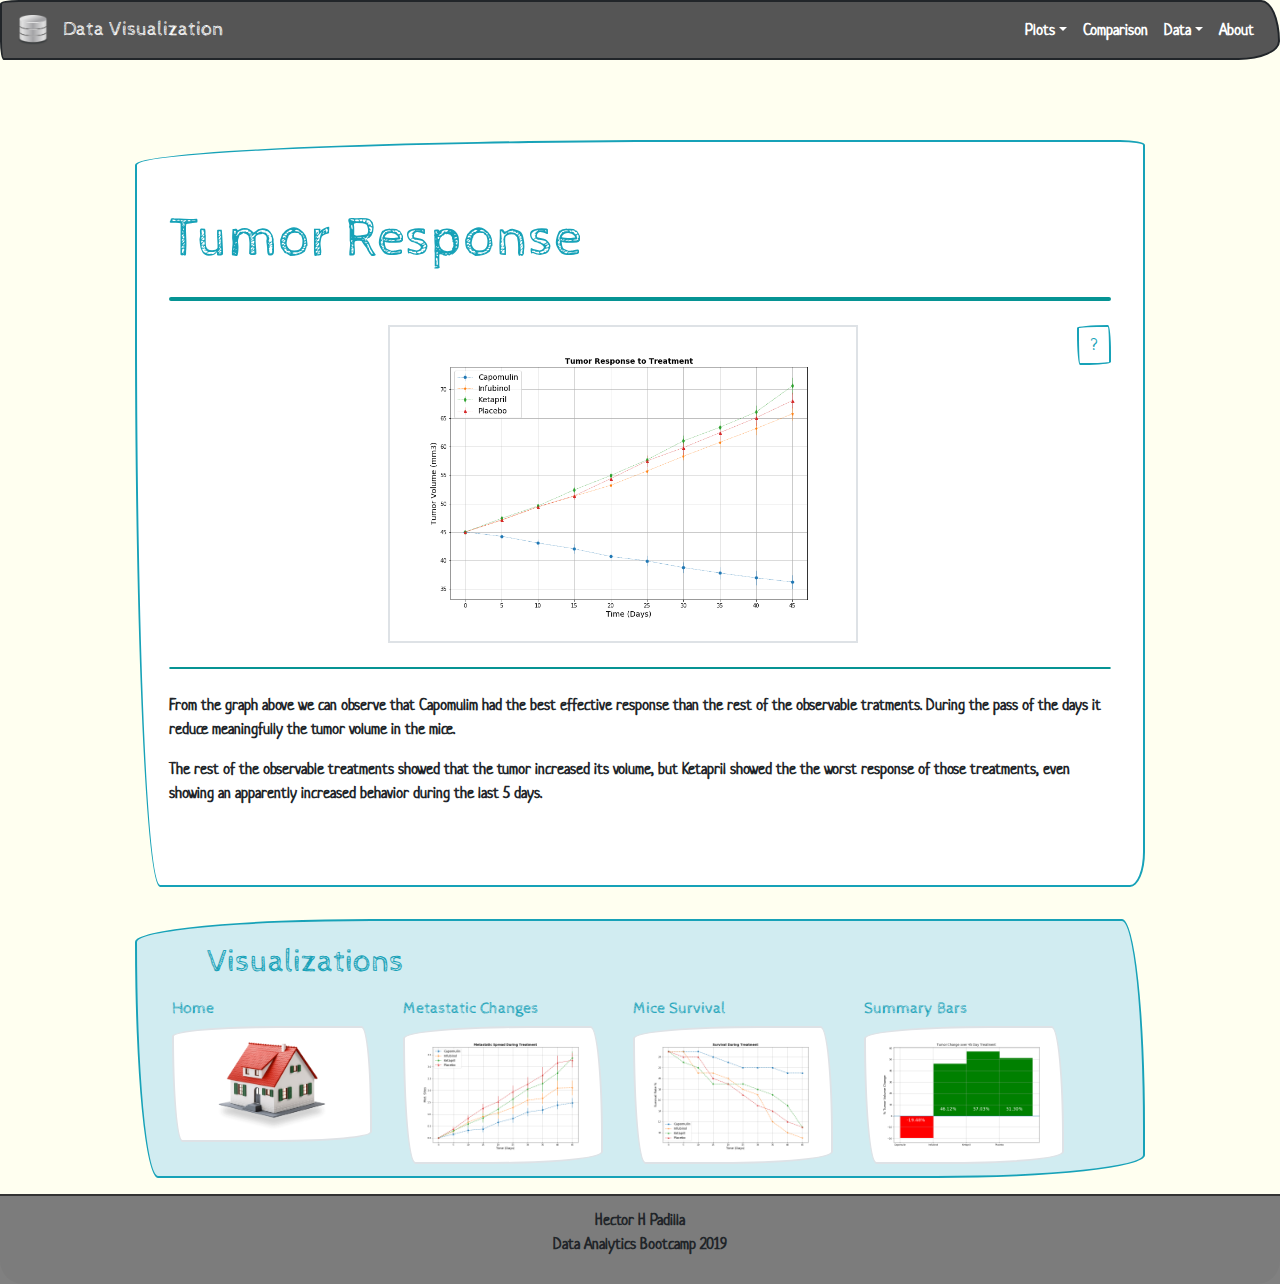
<file: web-analysis/visualization1.html>
<!DOCTYPE html>
<!-- --allow-file-access-from-files -->
<html lang="es" id="visualization1-page">
    <head>
        <meta charset="UTF-8">
        <meta name="viewport" content="width=device-width, initial-scale=1.0">
        <meta http-equiv="X-UA-Compatible" content="ie=edge">
        <title>Tumor Reponse</title>

        
        <link rel="stylesheet" href="https://stackpath.bootstrapcdn.com/bootstrap/4.3.1/css/bootstrap.min.css" integrity="sha384-ggOyR0iXCbMQv3Xipma34MD+dH/1fQ784/j6cY/iJTQUOhcWr7x9JvoRxT2MZw1T" crossorigin="anonymous">        
        <script src="https://code.jquery.com/jquery-3.3.1.slim.min.js" integrity="sha384-q8i/X+965DzO0rT7abK41JStQIAqVgRVzpbzo5smXKp4YfRvH+8abtTE1Pi6jizo" crossorigin="anonymous"></script>        
        <script src="https://cdnjs.cloudflare.com/ajax/libs/popper.js/1.14.7/umd/popper.min.js" integrity="sha384-UO2eT0CpHqdSJQ6hJty5KVphtPhzWj9WO1clHTMGa3JDZwrnQq4sF86dIHNDz0W1" crossorigin="anonymous"></script>        
        <script src="https://stackpath.bootstrapcdn.com/bootstrap/4.3.1/js/bootstrap.min.js" integrity="sha384-JjSmVgyd0p3pXB1rRibZUAYoIIy6OrQ6VrjIEaFf/nJGzIxFDsf4x0xIM+B07jRM" crossorigin="anonymous"></script>        
        <link rel="stylesheet" href="theme/bootstrap.min.css" >
        <link rel="stylesheet" href="theme/setstyles.css" >        
        
     </head>

     
    <body>  
        
        <!--Navigation bar-->
        <!-- bg-primary bg-secondary bg-success bg-info bg-warning bg-danger -->
        <nav class="navbar navbar-expand-md navbar-dark bg-dark">
            
            <!-- Navbar Brand: Icon -->
            
                <a class="navbar-brand" href="index.html">
                    <img src="img/db.png" width="30" height="30" role="img"> &nbsp;&nbsp;Data Visualization                                                                                             
                </a> 
                
                <!-- <a class="navbar-brand" href="index.html">&nbsp;&nbsp;Data Visualization</a>-->
                <button class="navbar-toggler" type="button" data-toggle="collapse" data-target="#navbarColor02" aria-controls="navbarColor02" aria-expanded="false" aria-label="Toggle navigation">
                    <span class="navbar-toggler-icon"></span>
                </button>


            <div class="collapse navbar-collapse bd.navbar-nav flex-row" id="navbarColor02">
                <ul class="navbar-nav ml-auto">
                    
                    <li class="nav-item dropdown">
                        <a class="nav-link dropdown-toggle" data-toggle="dropdown" href="#" role="button" aria-haspopup="true" aria-expanded="false">Plots<span class="sr-only">(current)</span></a>
                        <div class="dropdown-menu" x-placement="bottom-start" style="position: absolute; will-change: transform; top: 0px; left: 0px; transform: translate3d(0px, 40px, 0px);">
                            <a class="dropdown-item" href="#">&nbsp;Tumor Response</a>
                            <a class="dropdown-item" href="visualization2.html">&nbsp;Metastatic Changes</a>
                            <a class="dropdown-item" href="visualization3.html">&nbsp;Mice Survival</a>
                            <a class="dropdown-item" href="visualization4.html">&nbsp;Summary Bars</a>
                            <div class="dropdown-divider"></div>
                            <a class="dropdown-item" href="comparisons.html">Comparison</a>
                            <a class="dropdown-item" href="data_page.html">Data</a>
                            <a class="dropdown-item" href="about.html">About</a>
                        </div>
                    </li>

                    <li class="nav-item">
                    <a class="nav-link" href="comparisons.html">Comparison</a>
                    </li>

                    <li class="nav-item dropdown">
                        <a class="nav-link dropdown-toggle" data-toggle="dropdown" href="#" role="button" aria-haspopup="true" aria-expanded="false">Data<span class="sr-only">(current)</span></a>
                        <div class="dropdown-menu dropdown-menu-right dropdown-menu-lg-left">
                            <a class="dropdown-item" href="clinical_data.htm">Clinical Data</a>
                            <a class="dropdown-item" href="mouse_data.htm">Mouse Data</a>    
                        </div>
                    </li>

                    <li class="nav-item">
                    <a class="nav-link" href="about.html">About</a>
                    </li>
                </ul>  
            </div>
        </div>  
        
        </nav> <!-- end navigationbar -->      

        <!-- Main Grid Container -->
        <div class="container">

            <!-- Contents of the page -->
            <div class="jumbotron border-info"  id="project-explanation">                                    
                    
                <h1 class="display-4 text-info h1size">Tumor Response</h1>
                <hr class='my-4'>
                <button type="button" class="btn btn-outline-info" data-toggle="modal" data-target=".visualization-source">?</button>
                <img class='fixed-center visual-image border' src="img/tumor_response.png">

                <hr class="my-4 separator-vis">
                <!-- Short explanation of graph -->
                <p>From the graph above we can observe that Capomulim had the best effective response than the rest of the observable tratments. 
                During the pass of the days it reduce meaningfully the tumor volume in the mice.</p>
                <p>
                The rest of the observable treatments showed that the tumor increased its volume, 
                but Ketapril showed the the worst response of those treatments, even showing an apparently 
                increased behavior during the last 5 days.</p>                    
                
            </div> <!-- end jumbotron, main page explanation -->

            <!-- Block for Visualization links -->
            <div class="alert alert-dismissible alert-info">                
                <h2 class="alert-heading h2size">Visualizations</h2>
                

                <div class="container">
                    <div class="row">                     

                        <div class="col-md-3">
                            <h6>Home</h6>
                            <a href="index.html">                        
                                <img src="img/home.jpg" class="img-thumbnail" alt="...">
                            </a>
                        </div>

                        <div class="col-md-3">  
                            <h6>Metastatic Changes</h6>                            
                            <a href="visualization2.html">                        
                                <img src="img/metastatic_spread.png" class="img-thumbnail" alt="...">
                            </a>
                        </div>

                        <div class="col-md-3">
                            <h6>Mice Survival</h6>                             
                            <a href="visualization3.html">                        
                                <img src="img/survival_mice.png" class="img-thumbnail" alt="...">
                            </a>
                        </div>
                        
                        <div class="col-md-3"> 
                            <h6>Summary Bars</h6>                            
                            <a href="visualization4.html">                        
                                <img src="img/summary_bar.png" class="img-thumbnail" alt="...">
                            </a>
                        </div>  

                </div> <!-- end card-deck -->
                </div>
            </div> <!-- end Block for Visualization links -->

        </div> <!-- end main-contanier -->
        
        <!-- Footer -->
        <footer class="my-footer">
            
            <div class="card-footer ">                
                <p class="p-footer">
                    Hector H Padilla<br>
                    Data Analytics Bootcamp 2019
                </p>                          
            </div>
        </footer>
        
        
        <!-- ===================================== Dialogs ======================================= -->        
        <div class="modal visualization-source" tabindex="-1" role="dialog">
            <div class="modal-dialog modal-md" role="document">
                <div class="modal-content border-info">
                <div class="modal-header border-info">
                    <h5 class="modal-title text-info">Tumor Response Head DF</h5>
                    <button type="button" class="close" data-dismiss="modal" aria-label="Close">
                        <span aria-hidden="true">&times;</span>
                    </button>
                </div>
                <div class="modal-body lead">
                    <p>Data Frame head for the tumor responses graph.</p>
                    <img src="img/tumor_resp_df.jpg" class="img-thumbnail">
                </div>
                <div class="modal-footer border-info">
                    <button type="button" class="btn btn-info" data-dismiss="modal">Close</button>                    
                </div>
                </div>
            </div>
        </div> <!-- end modal dialog -->

    </body>
</html>
</file>
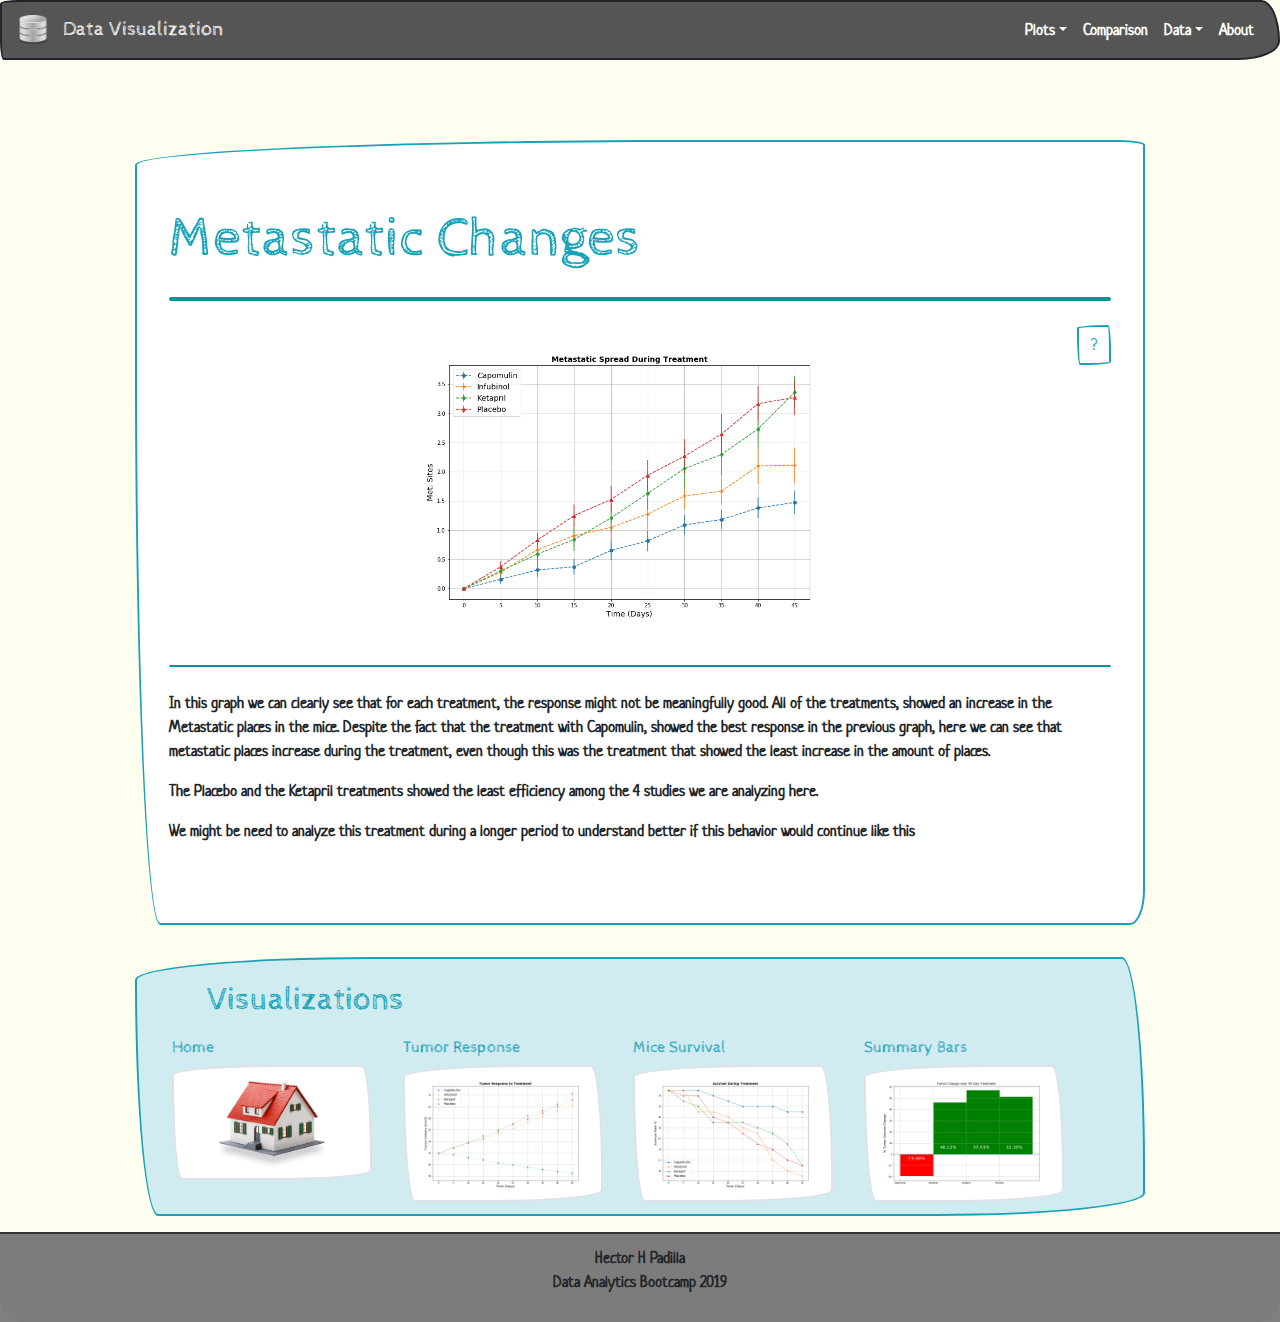
<file: web-analysis/visualization2.html>
<!DOCTYPE html>
<!-- --allow-file-access-from-files -->
<html lang="es" id="visualization1-page">
    <head>
        <meta charset="UTF-8">
        <meta name="viewport" content="width=device-width, initial-scale=1.0">
        <meta http-equiv="X-UA-Compatible" content="ie=edge">
        <title>Metastatic Changes</title>

        
        <link rel="stylesheet" href="https://stackpath.bootstrapcdn.com/bootstrap/4.3.1/css/bootstrap.min.css" integrity="sha384-ggOyR0iXCbMQv3Xipma34MD+dH/1fQ784/j6cY/iJTQUOhcWr7x9JvoRxT2MZw1T" crossorigin="anonymous">        
        <script src="https://code.jquery.com/jquery-3.3.1.slim.min.js" integrity="sha384-q8i/X+965DzO0rT7abK41JStQIAqVgRVzpbzo5smXKp4YfRvH+8abtTE1Pi6jizo" crossorigin="anonymous"></script>        
        <script src="https://cdnjs.cloudflare.com/ajax/libs/popper.js/1.14.7/umd/popper.min.js" integrity="sha384-UO2eT0CpHqdSJQ6hJty5KVphtPhzWj9WO1clHTMGa3JDZwrnQq4sF86dIHNDz0W1" crossorigin="anonymous"></script>        
        <script src="https://stackpath.bootstrapcdn.com/bootstrap/4.3.1/js/bootstrap.min.js" integrity="sha384-JjSmVgyd0p3pXB1rRibZUAYoIIy6OrQ6VrjIEaFf/nJGzIxFDsf4x0xIM+B07jRM" crossorigin="anonymous"></script>        
        <link rel="stylesheet" href="theme/bootstrap.min.css" >
        <link rel="stylesheet" href="theme/setstyles.css" >        
        
     </head>

     
    <body>  
        
        <!--Navigation bar-->
        <!-- bg-primary bg-secondary bg-success bg-info bg-warning bg-danger -->
        <nav class="navbar navbar-expand-md navbar-dark bg-dark">
            
                <!-- Navbar Brand: Icon -->
                
                    <a class="navbar-brand" href="index.html">
                        <img src="img/db.png" width="30" height="30" role="img"> &nbsp;&nbsp;Data Visualization                                                                                             
                    </a> 
                    
                    <!-- <a class="navbar-brand" href="index.html">&nbsp;&nbsp;Data Visualization</a>-->
                    <button class="navbar-toggler" type="button" data-toggle="collapse" data-target="#navbarColor02" aria-controls="navbarColor02" aria-expanded="false" aria-label="Toggle navigation">
                        <span class="navbar-toggler-icon"></span>
                    </button>
    
    
                <div class="collapse navbar-collapse bd.navbar-nav flex-row" id="navbarColor02">
                    <ul class="navbar-nav ml-auto">
                        
                        <li class="nav-item dropdown">
                            <a class="nav-link dropdown-toggle" data-toggle="dropdown" href="#" role="button" aria-haspopup="true" aria-expanded="false">Plots<span class="sr-only">(current)</span></a>
                            <div class="dropdown-menu" x-placement="bottom-start" style="position: absolute; will-change: transform; top: 0px; left: 0px; transform: translate3d(0px, 40px, 0px);">
                                <a class="dropdown-item" href="visualization1.html">&nbsp;Tumor Response</a>
                                <a class="dropdown-item" href="#">&nbsp;Metastatic Changes</a>
                                <a class="dropdown-item" href="visualization3.html">&nbsp;Mice Survival</a>
                                <a class="dropdown-item" href="visualization4.html">&nbsp;Summary Bars</a>
                                <div class="dropdown-divider"></div>
                                <a class="dropdown-item" href="comparisons.html">Comparison</a>
                                <a class="dropdown-item" href="data_page.html">Data</a>
                                <a class="dropdown-item" href="about.html">About</a>
                            </div>
                        </li>
    
                        <li class="nav-item">
                        <a class="nav-link" href="comparisons.html">Comparison</a>
                        </li>
    
                        <li class="nav-item dropdown">
                            <a class="nav-link dropdown-toggle" data-toggle="dropdown" href="#" role="button" aria-haspopup="true" aria-expanded="false">Data<span class="sr-only">(current)</span></a>
                            <div class="dropdown-menu dropdown-menu-right dropdown-menu-lg-left">
                                <a class="dropdown-item" href="clinical_data.htm">Clinical Data</a>
                                <a class="dropdown-item" href="mouse_data.htm">Mouse Data</a>    
                            </div>
                        </li>
    
                        <li class="nav-item">
                        <a class="nav-link" href="about.html">About</a>
                        </li>
                    </ul>  
                </div>
            </div>  
            
            </nav> <!-- end navigationbar -->       

        <!-- Main Grid Container -->
        <div class="container">

            <!-- Contents of the page -->
            <div class="jumbotron border-info"  id="project-explanation">                                    
                    
                <h1 class="display-4 text-info h1size">Metastatic Changes</h1>
                <hr class='my-4'>
                <button type="button" class="btn btn-outline-info" data-toggle="modal" data-target=".visualization-source">?</button>
                <img class='fixed-center visual-image' src="img/metastatic_spread.png">

                <hr class="my-4 separator-vis">
                <!-- Short explanation of graph -->
                <p>In this graph we can clearly see that for each treatment, the response might not be meaningfully good. 
                All of the treatments, showed an increase in the Metastatic places in the mice. Despite the fact that the treatment with Capomulin, showed the best response in the previous graph, here we can see that metastatic places increase during the treatment, 
                even though this was the treatment that showed the least increase in the amount of places.</p>
                <p>
                The Placebo and the Ketapril treatments showed the least efficiency among the 4 studies we are analyzing here.</p>
                <p>        
                We might be need to analyze this treatment during a longer period to understand better if this behavior would continue like this</p>                    
                
            </div> <!-- end jumbotron, main page explanation -->



            <!-- Block for Visualization links -->
            <div class="alert alert-dismissible alert-info">                
                <h2 class="alert-heading h2size">Visualizations</h2>
                

                <div class="container">                     
                    <div class="row">

                        <div class="col-md-3">
                            <h6>Home</h6> 
                            <a href="index.html">
                                <img src="img/home.jpg" class="img-thumbnail" alt="...">
                            </a>
                        </div>

                        <div class="col-md-3">  
                            <h6>Tumor Response</h6>
                            <a href="visualization1.html">                                                    
                                <img src="img/tumor_response.png" class="img-thumbnail" alt="...">
                            </a>
                        </div>

                        <div class="col-md-3">
                            <h6>Mice Survival</h6> 
                            <a href="visualization3.html">                                                    
                                <img src="img/survival_mice.png" class="img-thumbnail" alt="...">
                            </a>
                        </div>
                        
                        <div class="col-md-3"> 
                            <h6>Summary Bars</h6> 
                            <a href="visualization4.html">                                                   
                                <img src="img/summary_bar.png" class="img-thumbnail" alt="...">
                            </a>
                        </div>  

                </div> <!-- end card-deck -->
                </div>
            </div> <!-- end Block for Visualization links -->

        </div> <!-- end main-contanier -->
        
        <!-- Footer -->
        <footer class="my-footer">
            
            <div class="card-footer ">                
                <p class="p-footer">
                    Hector H Padilla<br>
                    Data Analytics Bootcamp 2019
                </p>                          
            </div>
        </footer>
        
        
        <!-- ===================================== Dialogs ======================================= -->        
        <div class="modal visualization-source" tabindex="-1" role="dialog">
            <div class="modal-dialog modal-md" role="document">
                <div class="modal-content border-info">
                <div class="modal-header border-info">
                    <h5 class="modal-title text-info">Metastatic Changes Head DF</h5>
                    <button type="button" class="close" data-dismiss="modal" aria-label="Close">
                        <span aria-hidden="true">&times;</span>
                    </button>
                </div>
                <div class="modal-body lead">
                        <p>Data Frame head for the metastatic changes graph.</p>
                    <img src="img/metastatic_resp_df.jpg" class="img-thumbnail">
                </div>
                <div class="modal-footer border-info">
                    <button type="button" class="btn btn-info" data-dismiss="modal">Close</button>                    
                </div>
                </div>
            </div>
        </div> <!-- end modal dialog -->

    </body>
</html>
</file>
<file: web-analysis/theme/setstyles.css>
body {
    background-color: ivory;
}

h1 {
    color: teal;    
}

h2 {
    margin-left: 40px;
    padding: 10px;
}

button {
    float: right;
}

.fixed-center {
    display: flex;
    flex-wrap: wrap;
    padding: 3px 3px;     
    margin-left: auto;
    margin-right: auto; 
}

.img
{
    display: flex;
    flex-wrap: wrap;
    padding: 3px 3px;     
    margin-left: auto;
    margin-right: auto; 
}

.landing-image {    
    max-width: 70%;
    margin-left: auto;
    margin-right: auto; 
}

.visual-image {
    max-width: 50%;  
}

.container {
    max-width: 1140px;
    width: 100%;
    padding-right: 15px;
    padding-left: 15px;
    margin-left: auto;
    margin-right: auto;
}

.jumbotron {
    background-color: white;
    margin-top: 5rem;    
}

.jumbotron, .card-deck, .alert {    
    margin-left: 50px;
    margin-right: 50px;    
}

.card-header{
    height: 40px;;
}

hr {
    border: 2px solid rgb(6, 148, 148);
    border-radius: 5px;
}

.separator-vis {
    border: 1px solid rgb(6, 148, 148);
}

.my-footer {
    background-color: gray;
}

.p-footer {
    text-align: center;
}

#source-button {
    position: absolute;
    top: 0;
    right: 0;
    z-index: 100;
    font-weight: bold;
}

/*
$('#myModal').on('shown.bs.modal', function () {
  $('#myInput').trigger('focus')
})

The animation effect of this component is dependent on the 
prefers-reduced-motion media query. See the reduced motion section of our accessibility documentation.

*/
</file>
